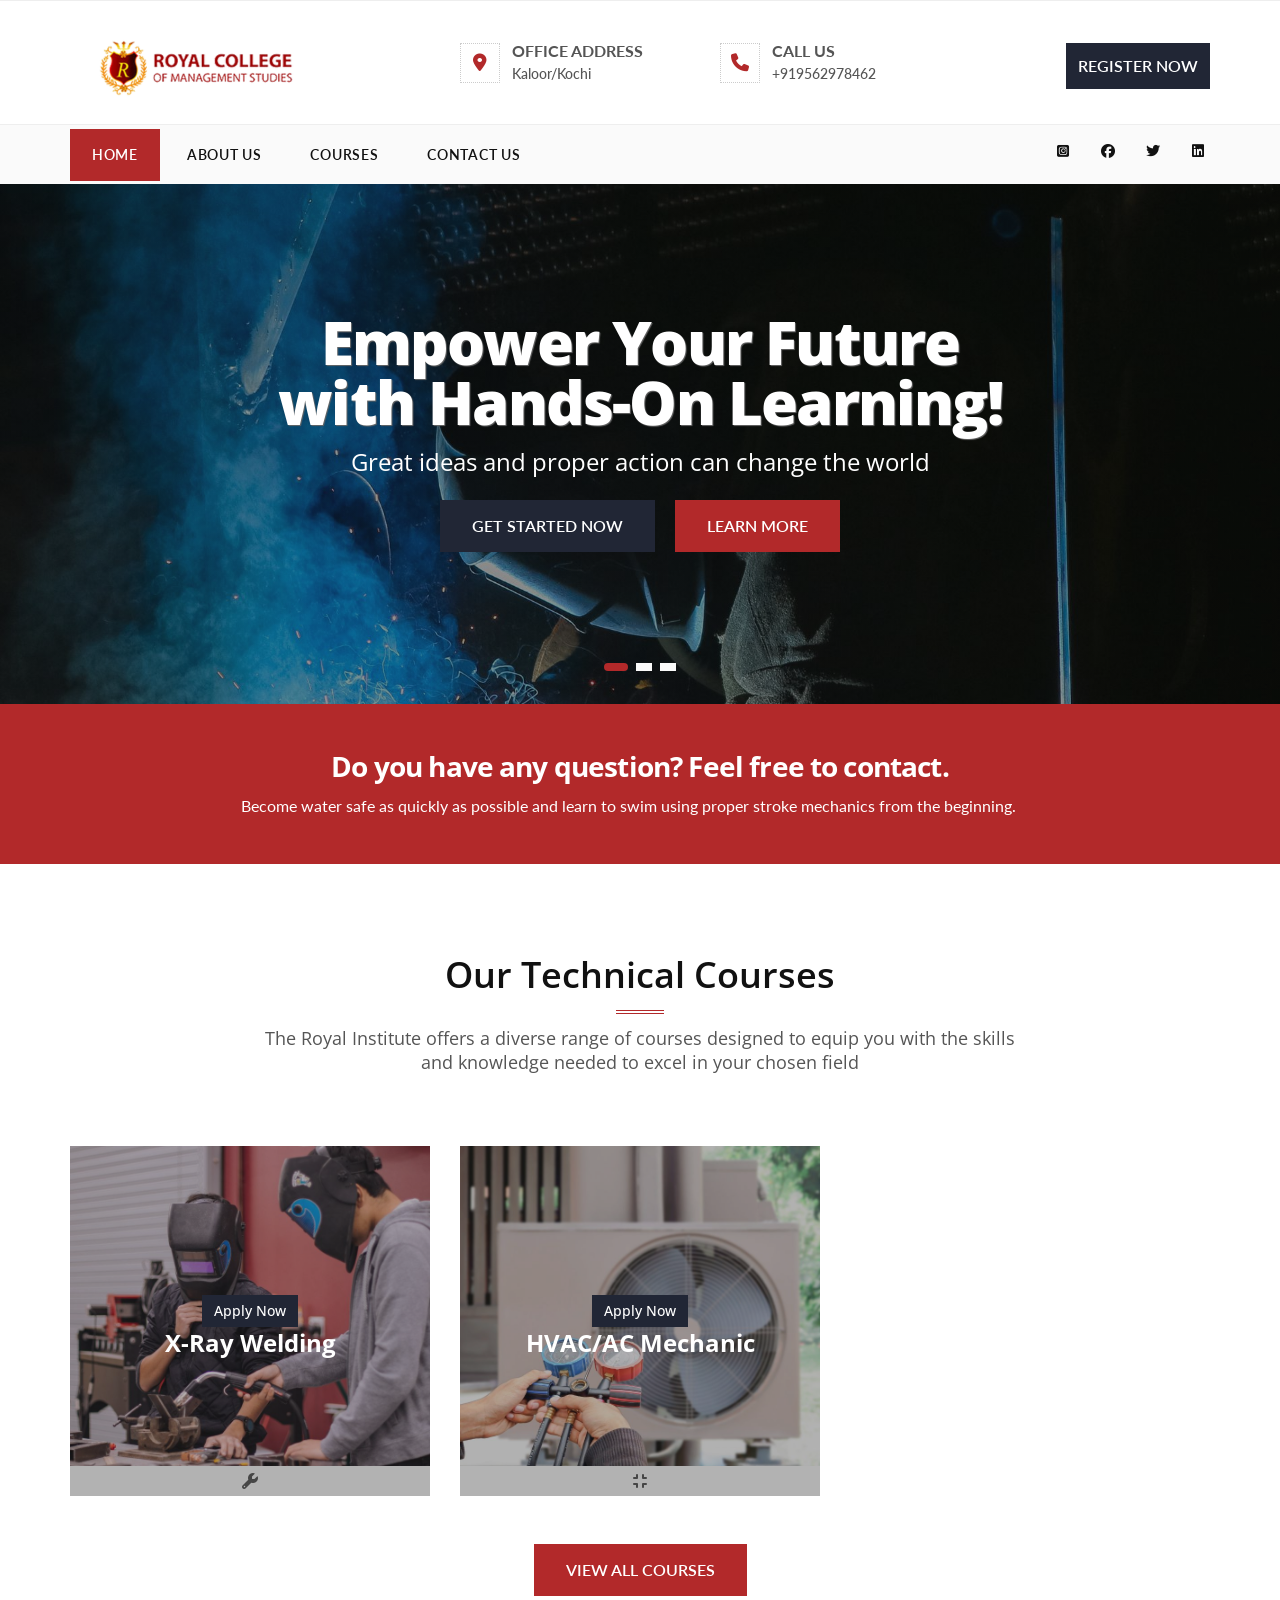
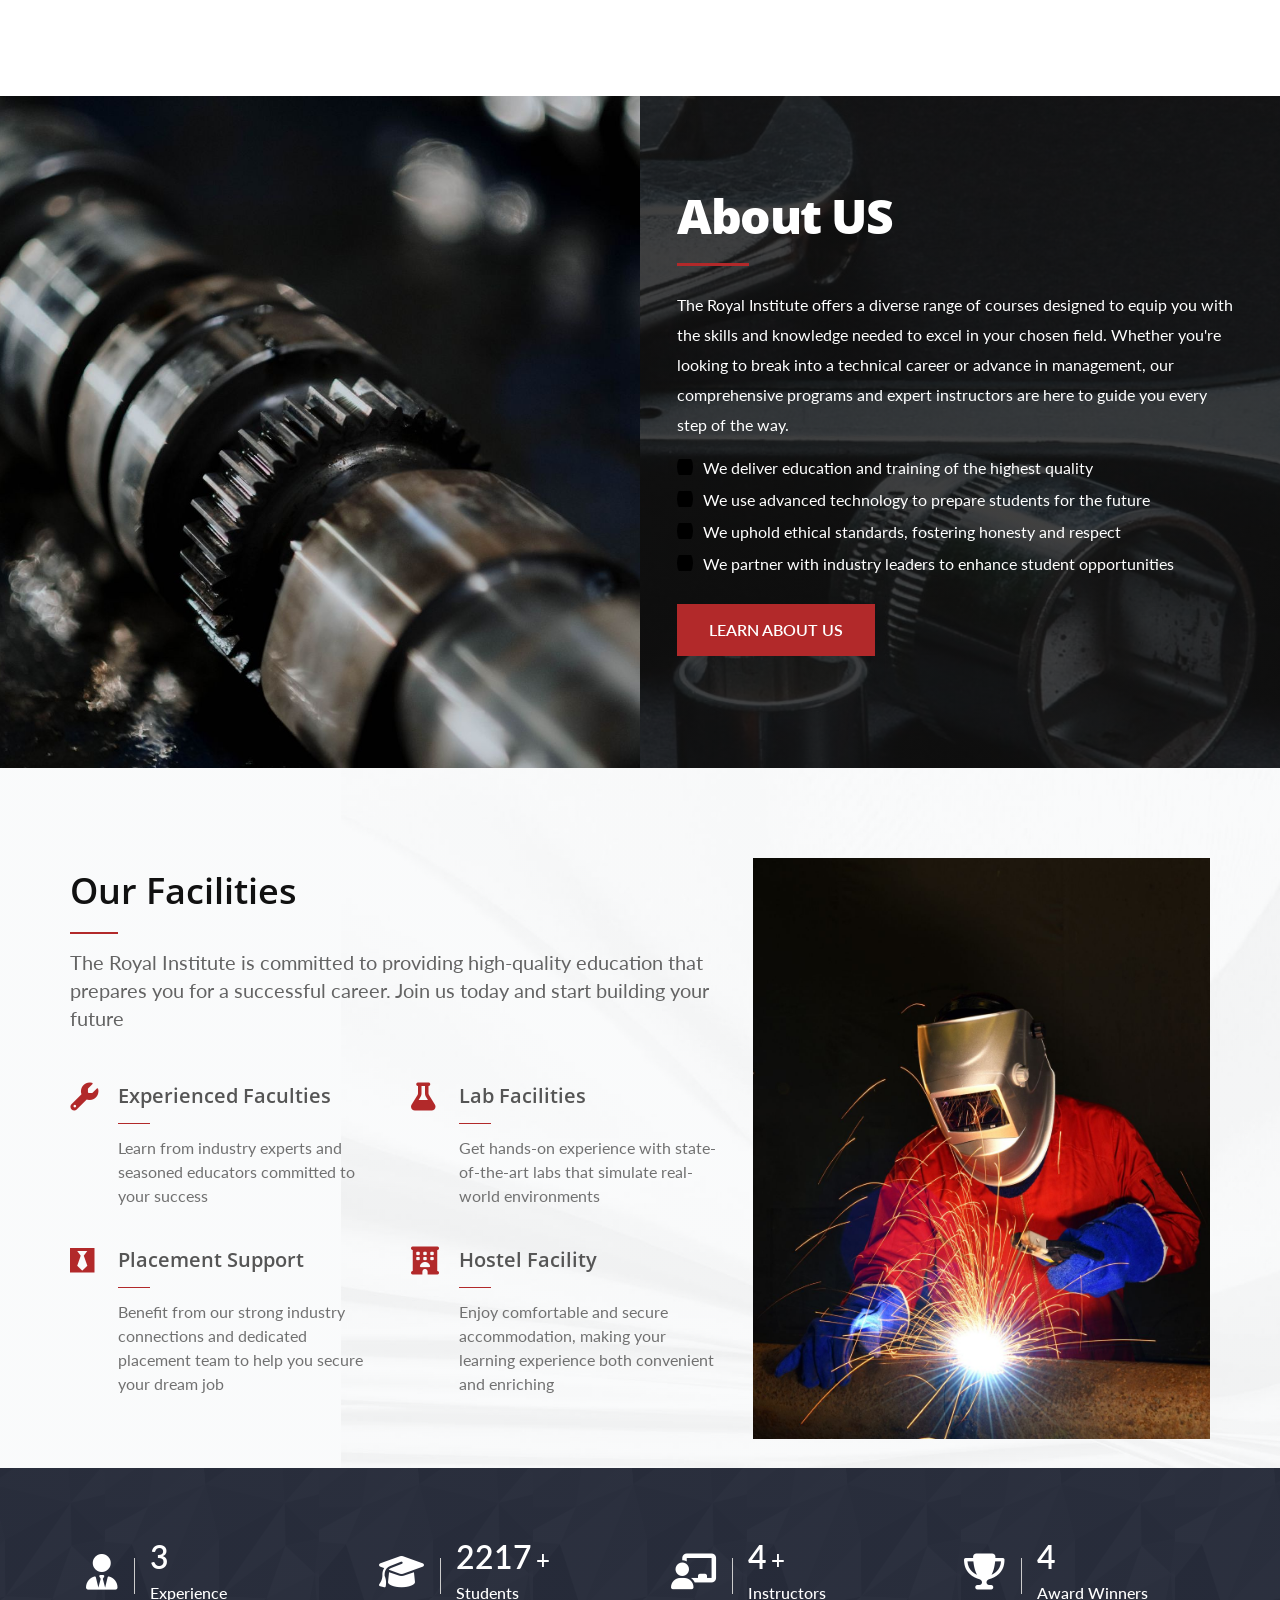
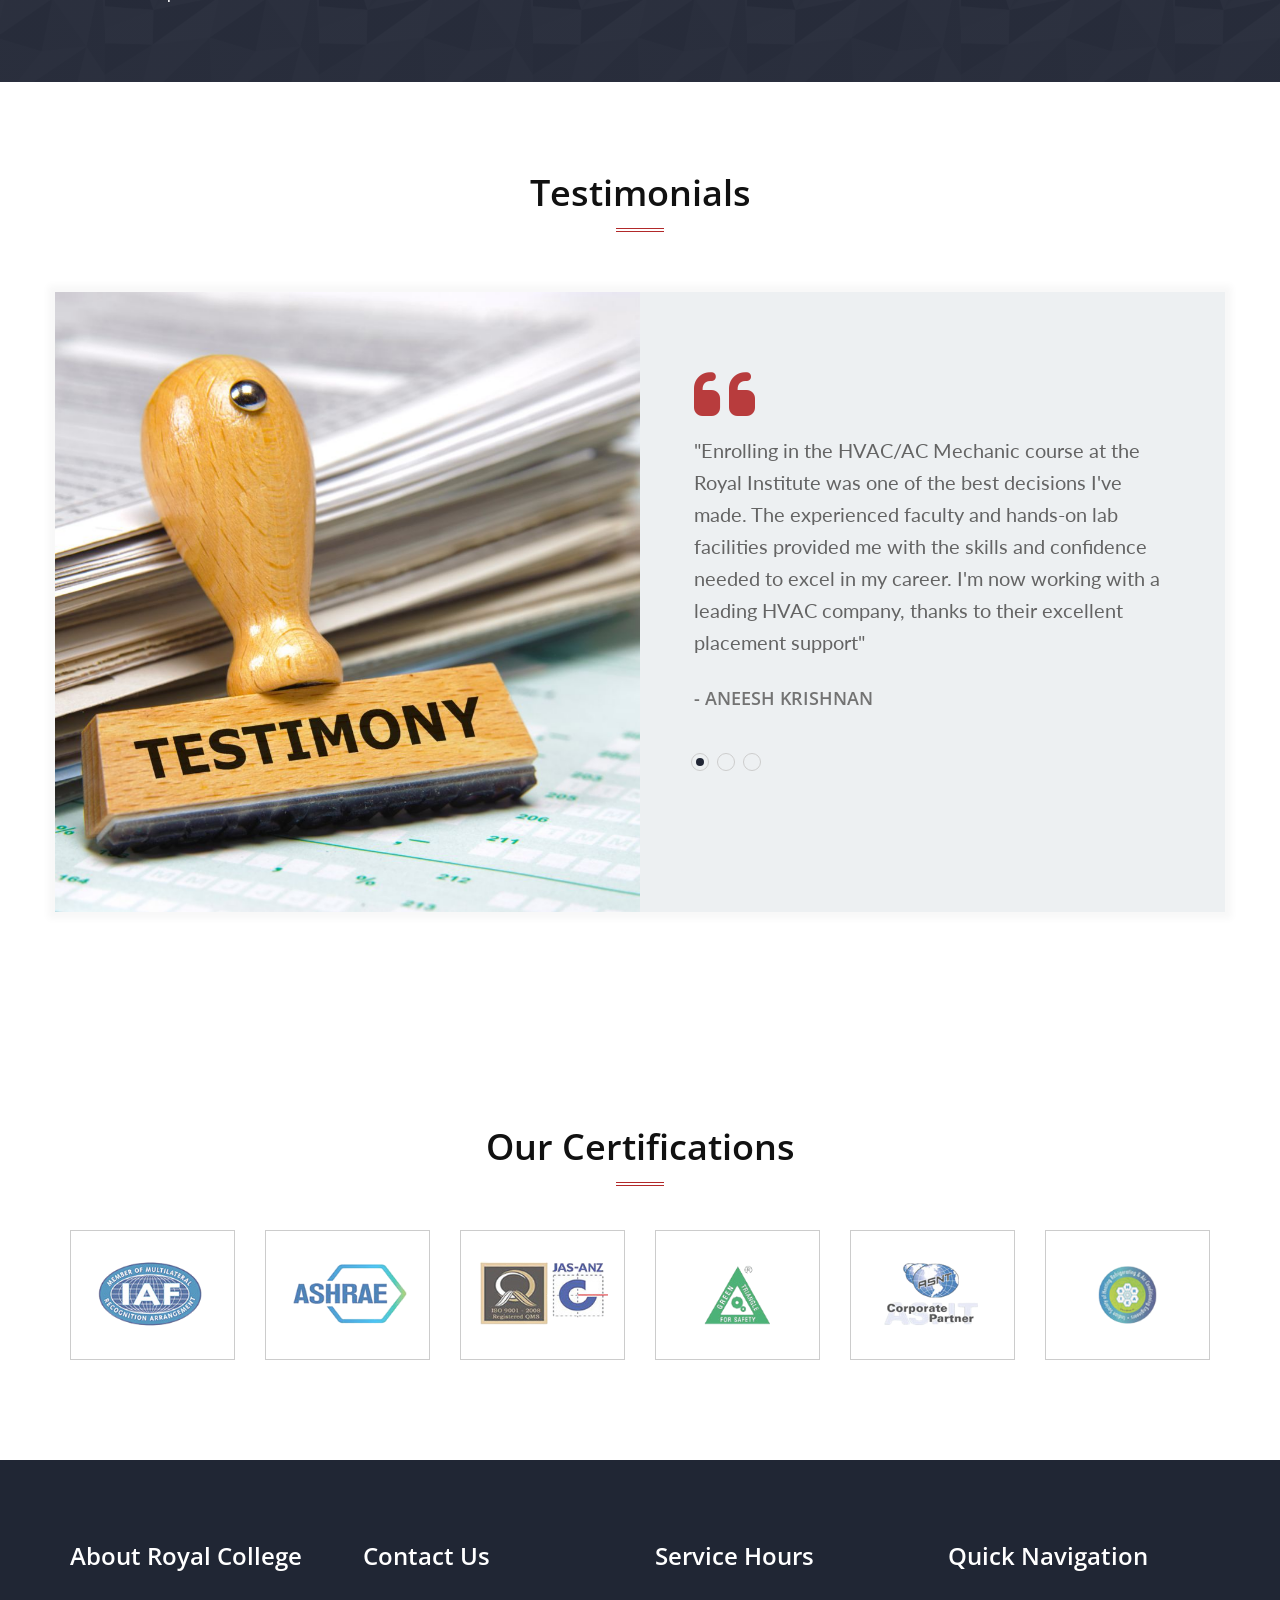
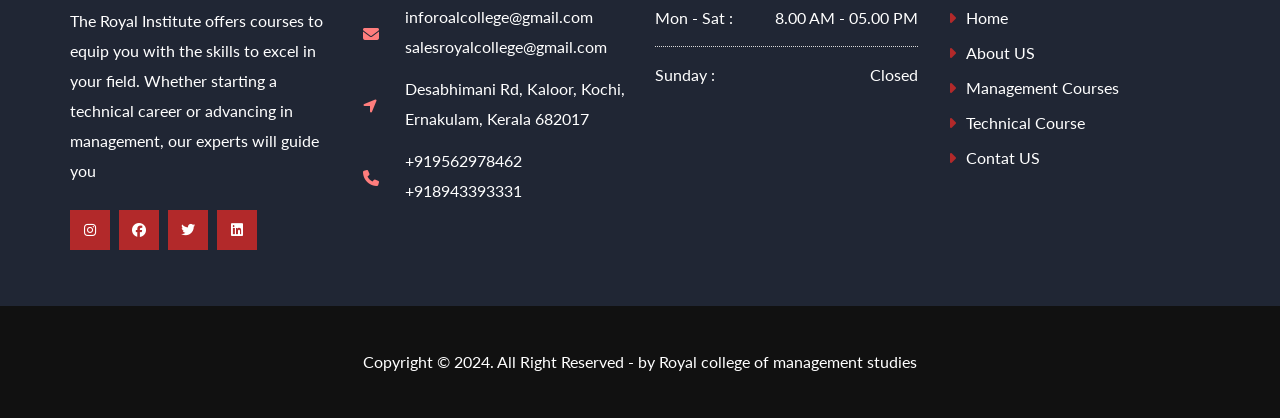
<file: index.html>
<!DOCTYPE html>
<html lang="en">

<head>
    <meta charset="utf-8">
    <title>ROYAL COLLEGE OF MANAGEMENT STUDIES</title>
    <meta name="viewport" content="width=device-width, initial-scale=1, maximum-scale=1">
    <meta name="description" content="Banizoo - Business Service HTML5 Template">
    <meta name="author" content="xenioushk">
    <link rel="shortcut icon" href="images/favicon.png" />
     <!-- The styles -->
    <link href="css/bootstrap.min.css" rel="stylesheet" type="text/css" />
    <link href="css/owl.carousel.css" rel="stylesheet" type="text/css" />
    <link href="css/owl.theme.css" rel="stylesheet" type="text/css" />
    <link href="css/animate.css" rel="stylesheet" type="text/css" />
    <link href="css/venobox.css" rel="stylesheet" type="text/css" />
    <link rel="stylesheet" href="css/styles.css" type="text/css" />
    <!-- font awesome -->
    <link rel="stylesheet" href="https://cdnjs.cloudflare.com/ajax/libs/font-awesome/6.6.0/css/all.min.css"/>

</head>

<body>

    <div id="preloader">
        <span class="margin-bottom"><img src="images/loader.gif" alt="Loading......" /></span>
    </div>

    <!--  HEADER STYLE 01 -->

    <header class="main-header-2 clearfix" data-sticky_header="true">

        <section class="header-wrapper navgiation-wrapper">

            <div class="main-top-header hidden-sm hidden-xs clearfix">
                <div class="container">
                    <div class="row">

                        <!-- <div class="col-lg-6 col-md-6 col-sm-6 text-left ">

                            <div class="top-bar-link">
                                <a href="#">Testimonials</a> <span class="separator-line"></span>
                                <a href="#">Support</a> <span class="separator-line"></span>
                                <a href="#">Questions</a>
                            </div>
                        </div>

                        <div class="col-lg-6 col-md-6 col-sm-6 text-right">

                            <div class="top-bar-link">
                                <strong>Call Us</strong> : +880-1911-623-458, +8801-717-682-743
                            </div>

                        </div> -->
                    </div>
                </div>
            </div>

            <div class="header-top">
                <div class="container">
                    <div class="row">

                        <div class="col-md-4 col-sm-12 col-xs-12 header-col-logo">
                            <div class="header-logo logo">
                                <a href="index.html">
                                    <img src="images/logo.png" alt="Logo">
                                </a>
                            </div><!-- end .logo  -->
                        </div><!-- end .col-md-3  -->

                        <div class="col-md-8 col-sm-12 hidden-xs">
                            <div class="row">

                                <div class="col-md-4 col-sm-4">
                                    <div class="header-icon-box">
                                        <div class="icon-container">
                                            <i class="fa-solid fa-location-dot"></i>
                                        </div>
                                        <div class="text">
                                            <span class="head-heading"><a href="https://maps.app.goo.gl/QhK7DvVXRxciLffX9">OFFICE ADDRESS</a></span>
                                            <span class="head-content">
                                               <a href="https://maps.app.goo.gl/QhK7DvVXRxciLffX9">Kaloor/Kochi</a>
                                            </span>
                                        </div>
                                    </div><!-- end .repair-icon-box  -->
                                </div><!-- end .col-md-4  -->

                                <div class="col-md-4 col-sm-4">
                                    <div class="header-icon-box">
                                        <div class="icon-container">
                                            <i class="fa-solid fa-phone"></i>
                                        </div>
                                        <div class="text">
                                            <span class="head-heading"><a href="https://api.whatsapp.com/send?phone=919562978462" target="_blank">Call US</a></span>
                                            <span class="head-content">
                                                <a href="https://api.whatsapp.com/send?phone=919562978462" target="_blank">+919562978462</a>
                                            </span>
                                        </div>
                                    </div><!-- end .header-icon-box  -->
                                </div> <!-- end .col-md-4  -->

                                <div class="col-md-4 col-sm-4 clearfix">
                                    <a class="btn btn-theme btn-theme-invert no-border btn-square btn-header-cta margin-top-42 pull-right"
                                        href="contact.php" title="GET APPOINTMENT">Register Now</a>
                                </div><!-- end .col-md-4  -->

                            </div> <!-- end .row  -->
                        </div><!-- end .col-md-8  -->

                    </div><!-- end .row  -->
                </div><!-- end .container  -->
            </div><!-- end header-top  -->

            <div class="navbar navbar-default">
                <div class="container clearfix">
                    <div class="navbar-collapse collapse pull-left">
                        <ul class="nav navbar-nav">
                            <li>
                                <a href="index.html" title="Home Layout 01" class="link-active">Home</a>
                            </li>
                            <li>
                                <a href="about-us.html" title="About Us">About Us</a>
                            </li>
                            <li class="drop"><a href="#">Courses</a>
                                <ul class="drop-down">
                                    <li><a href="technical-course.html" title="Single Event">Technical Courses</a></li>
                                    <li><a href="management-courses.html" title="Single Event">Management Courses</a></li>
                                </ul>
                            </li>
                            <li><a href="contact.php">Contact US</a></li>
                        </ul> <!-- end .nav .navbar-nav  -->
                    </div>
                    <div class="navbar-header pull-right">
                        <button type="button" class="navbar-toggle" data-toggle="collapse"
                            data-target=".navbar-collapse">
                            <span class="icon-bar"></span>
                            <span class="icon-bar"></span>
                            <span class="icon-bar"></span>
                        </button>
                        <div class="navbar-contact">

                            <div class="top-bar-social margin-top-12">
                                <a href="https://www.instagram.com/royal_college_cochin/" target="_blank">
                                    <i class="fa-brands fa-square-instagram"></i>
                                </a>
                                <a href="https://www.facebook.com/royalinstitutecochin/" target="_blank">
                                    <i class="fa-brands fa-facebook"></i>
                                </a>
                                <a href="#">
                                    <i class="fa-brands fa-twitter"></i>
                                </a>
                                <a href="#">
                                    <i class="fa-brands fa-linkedin"></i>
                                </a>
                                <!-- <a href="#">
                                    <i class="fa fa-youtube"></i>
                                </a> -->
                            </div>
                        </div>
                    </div>
                </div> <!-- end .container  -->
            </div> <!-- end .navbar .navbar-default  -->

        </section>

    </header> <!-- end main-header  -->

    <!--  HOME SLIDER BLOCK  -->

    <div class="slider-wrap">
        <div id="slider_1" class="owl-carousel" data-nav="true" data-dots="true" data-autoplay="true"
            data-autoplaytimeout="10000" data-bg_effect="false">

            <div class="slider_item_container" data-bg_img="images/home_1_slider_2.jpg" data-bg_color="#111111"
                data-bg_opacity="0.45">
                <div class="item">
                    <div class="slider-content">
                        <div class="container text-center">
                            <div class="row">
                                <div class="slider-bg" data-animation-in="fadeInLeft" data-animation-out="zoomInDown">
                                    <div class="col-sm-12 wow fadeInLeft" data-wow-duration="1s">
                                        <h2 class="margin-bottom-12" data-animation-in="zoomIn"
                                            data-animation-out="animate-out fadeOutDown">
                                            Empower Your Future <br> with Hands-On Learning!
                                        </h2>
                                        <h3 class="margin-bottom-24" data-animation-in="zoomIn"
                                            data-animation-out="animate-out rollOut">Great ideas and proper action can
                                            change the world</h3>

                                        <a href="contact.php" class="btn btn-theme btn-theme-white btn-invert"
                                            data-animation-in="zoomInLeft"
                                            data-animation-out="animate-out fadeOutRight">Get Started Now</a>
                                        <a href="technical-course.html" class="btn btn-theme btn-square" data-animation-in="zoomInRight"
                                            data-animation-out="animate-out fadeOutRight">Learn More</a>

                                    </div>
                                </div> <!-- end .col-sm-12  -->
                            </div> <!-- end .row  -->
                        </div><!-- end .container -->
                    </div> <!--  end .slider-content -->
                </div> <!-- end .item  -->
            </div> <!-- end .slider_item_container  -->



            <div class="slider_item_container" data-bg_img="images/home_1_slider_1.jpg" data-bg_color="#111111"
                data-bg_opacity="0.45">
                <div class="item">
                    <div class="slider-content">
                        <div class="container text-left">
                            <div class="row">
                                <div class="slider-bg" data-animation-in="fadeInUp" data-animation-out="zoomInDown">
                                    <div class="col-sm-12 wow fadeInDown" data-wow-duration="1s">
                                        <h3>MAKE THE DREAM WORK</h3>
                                        <h2 class="margin-bottom-12">

                                            Master the Skills for <br> Tomorrow's Industries Today
                                        </h2>
                                        <a href="contact.php" class="btn btn-theme">Get Started Now</a>
                                        <a href="technical-course.html" class="btn btn-theme btn-theme-white">Learn More</a>
                                    </div>
                                </div> <!-- end .col-sm-12  -->
                            </div> <!-- end .row  -->
                        </div><!-- end .container -->
                    </div> <!--  end .slider-content -->
                </div> <!-- end .item  -->
            </div> <!-- end .slider_item_container  -->

            <div class="slider_item_container" data-bg_img="images/home_1_slider_3.jpg" data-bg_color="#111111"
                data-bg_opacity="0.45">
                <div class="item">
                    <div class="slider-content">
                        <div class="container text-center">
                            <div class="row">
                                <div class="slider-bg" data-animation-in="fadeInDown" data-animation-out="zoomInDown">
                                    <div class="col-sm-12 wow fadeInLeft" data-wow-duration="1s">
                                        <h2 class="margin-bottom-12">
                                            Innovative Courses <br> for Career Excellence
                                        </h2>
                                        <h3 class="margin-bottom-24">
                                            Team work is the heart of wonderful achievements
                                        </h3>
                                        <a href="contact.php" class="btn btn-theme btn-theme-white">Get Started Now</a>
                                        <a href="technical-course.html" class="btn btn-theme btn-invert">Learn More</a>

                                    </div>
                                </div> <!-- end .col-sm-12  -->
                            </div> <!-- end .row  -->
                        </div><!-- end .container -->
                    </div> <!--  end .slider-content -->
                </div> <!-- end .item  -->
            </div> <!-- end .slider_item_container  -->

        </div> <!-- end .slider_1  -->
    </div> <!-- end .slider-wrap.  -->

    <!--  SECTION CTA 04 -->

    <section class="cta-layout-02 section-primary-bg">
        <div class="container">
            <div class="row">
                <div class=" col-sm-12 col-xs-12 text-center" >
                    <h2 class="text-light-color">
                        Do you have any question? Feel free to contact.
                    </h2>
                    <p class="text-light-color">

                        Become water safe as quickly as possible and learn to swim using
                        proper stroke mechanics from the beginning.

                    </p>
                </div> <!--  end .col-md-8  -->
                <!-- <div class="col-lg-3 col-md-3 col-sm-12 col-xs-12 text-center">
                    <a class="btn btn-theme btn-square btn-theme-invert wow bounceIn" href="#">CONTACT WITH US</a>
                </div>  end .col-md-4  -->
            </div> <!--  end .row  -->
        </div>
    </section>

    <!--  SECTION SERVICE 03 -->

    <section class="section-content-block">

        <div class="container wow fadeInUp">

            <div class="row section-heading-wrapper">

                <div class="col-md-12 col-sm-12 text-center">
                    <h4 class="heading-alt-style text-capitalize text-dark-color">Our Technical Courses</h4>
                    <span class="heading-separator heading-separator-horizontal"></span>
                    <h2 class="subheading-alt-style">
                        The Royal Institute offers a diverse range of courses designed to equip you with the skills <br>
                        and knowledge needed to excel in your chosen field
                    </h2>
                </div> <!-- end .col-sm-12  -->

            </div>

            <div class="row">

                <div class="service-carousel owl-carousel" data-dots="false" data-nav="false" data-items="3">

                    <div class="col-lg-4 col-md-4 col-sm-6 col-xs-12">

                        <a href="contact.php">

                            <article class="service-block-2 text-center">
                                <figure>
                                    <img src="images/course_1.jpg" alt="course" />
                                    <span class="fa fa-wrench"></span>
                                </figure>

                                <h3>
                                    <span>Apply Now</span>
                                    <br />
                                    X-Ray Welding
                                </h3>


                            </article>

                        </a>

                    </div> <!--  end .col-lg-4 col-md-4 col-sm-12  -->

                    <div class="col-lg-4 col-md-4 col-sm-6 col-xs-12">

                        <a href="contact.php">

                            <article class="service-block-2 text-center">
                                <figure>
                                    <img src="images/course_2.jpg" alt="course" />
                                    <span class="fa fa-compress"></span>
                                </figure>

                                <h3>
                                    <span>Apply Now</span>
                                    <br />
                                    HVAC/AC Mechanic
                                </h3>

                            </article>
                        </a>

                    </div> <!--  end .col-lg-4 col-md-4 col-sm-12  -->

                    <div class="col-lg-4 col-md-4 col-sm-6 col-xs-12">

                        <a href="contact.php">

                            <article class="service-block-2 text-center">
                                <figure>
                                    <img src="images/course_3.jpg" alt="course" />
                                    <span class="fa fa-address-card"></span>
                                </figure>

                                <h3>
                                    <span>Apply Now</span>
                                    <br />
                                    Oil & Gas Engineering
                                </h3>

                            </article>
                        </a>

                    </div> <!--  end .col-lg-4 col-md-4 col-sm-12  -->

                    <div class="col-lg-4 col-md-4 col-sm-6 col-xs-12">

                        <a href="contact.php">

                            <article class="service-block-2 text-center">
                                <figure>
                                    <img src="images/course_4.jpg" alt="service" />
                                    <span class="fa fa-th-list"></span>
                                </figure>

                                <h3>
                                    <span>Apply Now</span>
                                    <br />
                                    Mobile Technology
                                </h3>

                            </article>
                        </a>
                    </div> <!--  end .col-lg-4 col-md-4 col-sm-12  -->

                    <div class="col-lg-4 col-md-4 col-sm-6 col-xs-12">

                        <a href="contact.php">

                            <article class="service-block-2 text-center">
                                <figure>
                                    <img src="images/course_5.jpg" alt="service" />
                                    <span class="fa fa-hard-of-hearing"></span>
                                </figure>

                                <h3>
                                    <span>Apply Now</span>
                                    <br />
                                    Automobile Engineering
                                </h3>

                            </article>
                        </a>

                    </div> <!--  end .col-lg-4 col-md-4 col-sm-12  -->

                    <!-- <div class="col-lg-4 col-md-4 col-sm-6 col-xs-12">

                            <a href="#">

                                <article class="service-block-2 text-center">
                                    <figure>
                                        <img src="images/service_6.jpg" alt="service" />
                                        <span class="fa fa-key"></span>
                                    </figure>

                                    <h3>
                                        <span>Starting @ $15</span>
                                        <br />
                                        E-Commerce
                                    </h3>

                                </article>
                            </a>

                        </div>  end .col-lg-4 col-md-4 col-sm-12  -->

                </div>

                <div class="col-sm-12 text-center">

                    <a href="technical-course.html" class="btn btn-theme margin-top-24 btn-square">View All Courses</a>

                </div>

            </div> <!--  end .row  -->

        </div> <!--  end .container  -->

    </section> <!--  end .section-content-block -->

    <!--  FEATURED ABOUT US SECTION-->

    <section class="section-feat-about-us section-custom-bg" data-bg_img="images/about_us_info_bg.jpg"
        data-bg_color="#111111" data-bg_opacity="0.8">

        <div class="side-background">
            <div class="col-md-6 feat-img-side-bg visible-lg">
                <div class="row">
                    <img src="images/about_feat_bg_2.jpg" alt="">
                </div>
            </div>
        </div>

        <div class="container">
            <div class="row">
                <div class="col-lg-6 col-md-12 col-sm-12 col-lg-offset-6 about-us-info-block wow fadeInLeft">

                    <div class="row">

                        <div class="about-us-info  text-left">

                            <h3 class="about-us-slogan about-us-slogan-bold text-light-color">
                                About US
                            </h3>

                            <div class="margin-top-48 text-light-color">

                                <p class="text-light-color padding-top-24">
                                    The Royal Institute offers a diverse range of courses designed to equip you with the
                                    skills and knowledge needed to excel in your chosen field. Whether you're looking to
                                    break into a technical career or advance in management, our comprehensive programs
                                    and expert instructors are here to guide you every step of the way.
                                </p>

                                <div class="about-details">

                                    <ul class="custom-bullet-list custom-icon">
                                        <li>We deliver education and training of the highest quality</li>
                                        <li>We use advanced technology to prepare students for the future</li>
                                        <li>We uphold ethical standards, fostering honesty and respect</li>
                                        <li>We partner with industry leaders to enhance student opportunities</li>


                                    </ul>

                                </div>

                                <p class="margin-top-24 text-light-color">
                                    <a href="about-us.html" class="btn btn-theme">LEARN ABOUT US</a>
                                </p>

                            </div>



                        </div>

                    </div>
                </div>
            </div>
        </div>

    </section> <!--  end .section-about-us -->


    <!-- SECTION ABOUT US  -->

    <section class="section-content-block section-custom-bg no-bottom-padding"
        data-bg_img="images/bg-gradient-right.jpg" data-bg_color="#edf0f2" data-bg_opacity="0.3"
        data-bg_position="bottom right" data-bg_size="contain">
        <div class="container">

            <div class="row">

                <div class="col-lg-7 col-md-12 col-sm-12 col-xs-12">

                    <div class="row margin-bottom-48">

                        <div class="about-us-intro">

                            <div class="col-md-12 col-sm-12 text-left margin-bottom-24">
                                <h2 class="block-heading-title margin-top-12 text-dark-color">Our Facilities</h2>
                                <p>
                                    The Royal Institute is committed to providing high-quality education that prepares
                                    you for a successful career. Join us today and start building your future
                                </p>
                            </div> <!-- end .col-sm-12  -->

                        </div>

                        <div class="col-md-6">
                            <div class="highlight-layout-2">

                                <div class="highlight-icon">
                                    <i class="fa fa-wrench"></i>
                                </div> <!-- end .service-icon  -->

                                <div class="highlight-text">
                                    <h5><a href="#">Experienced Faculties</a></h5>
                                    <div>Learn from industry experts and seasoned educators committed to your success
                                    </div>
                                </div> <!-- end .service-text  -->

                            </div> <!-- end .service-item  -->
                        </div>



                        <div class="col-md-6">
                            <div class="highlight-layout-2">

                                <div class="highlight-icon">
                                    <i class="fa fa-flask"></i>
                                </div> <!-- end .service-icon  -->

                                <div class="highlight-text">
                                    <h5><a href="#">Lab Facilities</a></h5>
                                    <div>Get hands-on experience with state-of-the-art labs that simulate real-world
                                        environments</div>
                                </div> <!-- end .service-text  -->

                            </div> <!-- end .service-item  -->
                        </div>

                        <div class="col-md-6">
                            <div class="highlight-layout-2">

                                <div class="highlight-icon">
                                    <i class="fa-brands fa-black-tie"></i>
                                </div> <!-- end .service-icon  -->

                                <div class="highlight-text">
                                    <h5><a href="#">Placement Support</a></h5>
                                    <div>Benefit from our strong industry connections and dedicated placement team to
                                        help you secure your dream job</div>
                                </div> <!-- end .service-text  -->

                            </div> <!-- end .service-item  -->
                        </div>

                        <div class="col-md-6">
                            <div class="highlight-layout-2">

                                <div class="highlight-icon">
                                    <i class="fa-solid fa-hotel"></i>
                                </div> <!-- end .service-icon  -->

                                <div class="highlight-text">
                                    <h5><a href="#">Hostel Facility</a></h5>
                                    <div>Enjoy comfortable and secure accommodation, making your learning experience
                                        both convenient and enriching</div>
                                </div> <!-- end .service-text  -->

                            </div> <!-- end .service-item  -->
                        </div>

                    </div>

                </div>

                <div class="col-lg-5 col-md-12 col-sm-12 col-xs-12 hidden-sm hidden-xs hidden-md">
                    <figure class="about-us-img wow fadeInLeft about-us-stick-bottom">
                        <img src="images/about_person_bg.jpg" alt="about_person_bg" />
                    </figure>
                </div>

            </div> <!--  end .row  -->
        </div> <!--  end .container -->
    </section> 
    <!--  end .appointment-section  -->
    <section class="section-content-block section-content-block-minimal section-custom-bg"
        data-bg_img="images/pattern_1.png" data-bg_color="#212635" data-bg_opacity="0.95" data-bg_repeat="repeat"
        data-bg_size="contain">

        <div class="container">

            <div class="row">



                <div class="col-lg-3 col-md-3 col-sm-6 col-xs-12">

                    <div class="counter-block-2 light-counter-layout counter-border">

                        <i class="icon fa fa-solid fa-user-tie"></i>

                        <div class="count-info">
                            <span class="counter">14</span>
                            <p class="text-capitalize">Experience</p>
                        </div>

                    </div>

                </div> <!--  end .col-lg-3 col-md-3 col-sm-6 col-xs-12 -->

                <div class="col-lg-3 col-md-3 col-sm-6 col-xs-12">

                    <div class="counter-block-2 light-counter-layout counter-border">

                        <i class="icon fa fa-solid fa-graduation-cap"></i>

                        <div class="count-info">
                            <span class="counter">9854</span>
                            <span class="counter-postfix">+</span>
                            <p class="text-capitalize">Students</p>
                        </div>

                    </div>

                </div> <!--  end .col-lg-3 col-md-3 col-sm-6 col-xs-12 -->

                <div class="col-lg-3 col-md-3 col-sm-6 col-xs-12">

                    <div class="counter-block-2 light-counter-layout counter-border">

                        <i class="icon fa fa-solid fa-chalkboard-user"></i>
                        <div class="count-info">
                            <span class="counter">20</span>
                            <span class="counter-postfix">+</span>
                            <p class="text-capitalize">Instructors</p>
                        </div>

                    </div>

                </div> <!--  end .col-lg-3 col-md-3 col-sm-6 col-xs-12 -->

                <div class="col-lg-3 col-md-3 col-sm-6 col-xs-12">

                    <div class="counter-block-2 light-counter-layout counter-border">

                        <i class="icon fa fa-trophy"></i>
                        <div class="count-info">
                            <span class="counter">20</span>
                            <p class="text-capitalize">Award Winners</p>
                        </div>

                    </div>

                </div> <!--  end .col-lg-3 col-md-3 col-sm-6 col-xs-12 -->

            </div> <!--  end .row  -->

        </div> <!--  end .container  -->

    </section> <!--  end .section  -->

    <!-- SECTION TESTIMONIAL  03 -->

    <section class="section-content-block ">

        <div class="container">
            <div class="row section-heading-wrapper">

                <div class="col-md-12 col-sm-12 text-center">
                    <h4 class="heading-alt-style text-capitalize text-dark-color"> Testimonials</h4>
                    <span class="heading-separator heading-separator-horizontal"></span>
                    <!-- <h2 class="subheading-alt-style">
                        Lorem ipsum dolor sit amet, consectetur adipiscing elit curabitur eu ante non ex lobortis
                        posuere
                        <br />
                        volutpat nec orci morbi facilisis massa lectus volutpat posuere volutpat.
                    </h2> -->
                </div> <!-- end .col-sm-12  -->

            </div>
        </div>

        <div class="container theme-custom-box-shadow section-secondary-bg  margin-bottom-24 margin-top-16">

            <div class="row">

                <div class="col-lg-6 hidden-md hidden-xs hidden-sm no-padding">
                    <figure>
                        <img src="images/testimony_feat_img.jpg" alt="" class="db" />
                    </figure>
                </div>

                <div class="col-lg-6 col-md-12 col-sm-12">

                    <div class="testimonial-container owl-carousel text-left wow fadeInUp" data-items="1">

                        <div class="col-lg-4 col-md-4 col-sm-4 col-xs-12">

                            <div class="testimony-layout-1 transparent-bg">

                                <p class="testimony-text">
                                    "Enrolling in the HVAC/AC Mechanic course at the Royal Institute was one of the best
                                    decisions I've made. The experienced faculty and hands-on lab facilities provided me
                                    with the skills and confidence needed to excel in my career. I'm now working with a
                                    leading HVAC company, thanks to their excellent placement support"
                                </p>

                                <div class="testimony-info">
                                    <!-- <img class="img-responsive" src="images/user_2.jpg" alt="Client Image" /> -->
                                    <h4>- Aneesh Krishnan</h4>
                                    <!-- <h6>CTO, Fulcrum Design</h6> -->
                                </div>
                            </div> <!-- end .testimony-layout-1  -->

                        </div>

                        <div class="col-lg-4 col-md-4 col-sm-4 col-xs-12">

                            <div class="testimony-layout-1 transparent-bg">
                                <p class="testimony-text">
                                    "The Oil & Gas Engineering program was exactly what I needed to advance my career.
                                    The comprehensive curriculum and expert instructors helped me understand the
                                    complexities of the industry. The placement support team was incredibly helpful in
                                    connecting me with top companies, and I couldn't be happier with my new job."
                                </p>
                                <!-- <img class="img-responsive" src="images/user_3.jpg" alt="Client Image" /> -->
                                <div class="testimony-info">
                                    <h4>- Rahul Menon</h4>
                                    <!-- <h6 class="bq-author-info">CEO, HW Tech Inc</h6> -->
                                </div>
                            </div> <!-- end .testimony-layout-1  -->

                        </div>

                        <div class="col-lg-4 col-md-4 col-sm-4 col-xs-12">

                            <div class="testimony-layout-1 transparent-bg">
                                <p class="testimony-text">
                                    "I pursued the Hotel Management course at the Royal Institute, and it was an amazing
                                    experience. The faculty's industry knowledge and practical insights were invaluable.
                                    The course prepared me thoroughly for a career in hospitality, and I'm now thriving
                                    in a renowned hotel, thanks to the institute's robust support system"
                                </p>
                                <!-- <img class="img-responsive" src="images/user_1.jpg" alt="Client Image" /> -->
                                <div class="testimony-info">
                                    <h4>- Lakshmi Pillai</h4>
                                    <!-- <h6 class="bq-author-info">CEO, HW Tech Inc</h6> -->
                                </div>
                            </div> <!-- end .testimony-layout-1  -->

                        </div>

                    </div> <!-- end .testimonial-container  -->

                </div>



            </div>



        </div> <!-- end .container  -->

    </section>

    <section class="section-content-block">

        <div class="container">

            <div class="row section-heading-wrapper">

                <div class="col-md-12 col-sm-12 text-center">
                    <h4 class="heading-alt-style text-capitalize text-dark-color">Our Certifications</h4>
                    <span class="heading-separator heading-separator-horizontal"></span>
                    <!-- <h2 class="subheading-alt-style">
                        Lorem ipsum dolor sit amet, consectetur adipiscing elit curabitur eu ante non ex lobortis
                        posuere
                        <br />
                        volutpat nec orci morbi facilisis massa lectus volutpat posuere volutpat.
                    </h2> -->
                </div> <!-- end .col-sm-12  -->

            </div>

            <div class="row">

                <div class="logo-layout-1 logo-items owl-carousel" data-nav="false" data-dots="true" data-items="6">

                    <div class="col-lg-3 col-md-3 col-sm-12 col-xs-12">

                        <div class="client-logo">

                            <img src="images/cer-1.png" alt="" />

                        </div>

                    </div>

                    <div class="col-lg-3 col-md-3 col-sm-12 col-xs-12">

                        <div class="client-logo">

                            <img src="images/cer-2.png" alt="" />

                        </div>

                    </div>

                    <div class="col-lg-3 col-md-3 col-sm-12 col-xs-12">

                        <div class="client-logo">

                            <img src="images/cer-3.png" alt="" />

                        </div>

                    </div>
                    <div class="col-lg-3 col-md-3 col-sm-12 col-xs-12">

                        <div class="client-logo">

                            <img src="images/cer-4.png" alt="" />

                        </div>

                    </div>

                    <div class="col-lg-3 col-md-3 col-sm-12 col-xs-12">

                        <div class="client-logo">

                            <img src="images/cer-5.png" alt="" />

                        </div>

                    </div>

                    <div class="col-lg-3 col-md-3 col-sm-12 col-xs-12">

                        <div class="client-logo">
                            <img src="images/cer-6.png" alt="" />
                        </div>
                    </div>

                </div> <!-- end .logo-items  -->

            </div> <!-- end row  -->

        </div> <!-- end .container  -->

    </section> <!--  end .section-client-logo -->

    <!-- whtas app -->
    <div class="whats-app" id="whatsApp">
        <a href="https://api.whatsapp.com/send?phone=919562978462"><img src="./images/call.png" alt="Get in touch" class="whats-app-img"></a>
    </div>
     <!-- whtas app -->
    <!-- START FOOTER  -->


    <footer class="section-pure-black-bg">

        <section class="footer-widget-area footer-widget-area-bg section-custom-bg" data-bg_img="images/footer_bg.jpg"
            data-bg_color="#111111" data-bg_opacity="0">

            <div class="container">

                <div class="row">


                    <div class="col-md-3 col-sm-6 col-xs-12">

                        <div class="footer-widget">

                            <div class="sidebar-widget-wrapper">

                                <div class="textwidget about-footer">

                                    <div class="footer-widget-header clearfix">
                                        <h3>About Royal College</h3>
                                    </div> <!--  end .footer-widget-header -->

                                    <div class="footer-about-text margin-top-16">
                                        The Royal Institute offers courses to equip you with the skills to excel in your field. Whether starting a technical career or advancing in management, our experts will guide you
                                    </div>


                                    <div class="social-icons margin-top-24">

                                        <a href="https://www.instagram.com/royal_college_cochin/" target="_blank">
                                            <i class="fa fa-brands fa-instagram"></i> 
                                            <!-- <i class="fa-brands fa-instagram"></i> -->
                                        </a>

                                        <a href="https://www.facebook.com/royalinstitutecochin/" target="_blank">
                                            <i class="fa fa-brands fa-facebook"></i>
                                        </a>

                                        <a href="#">
                                            <i class="fa fa-brands fa-twitter"></i>
                                        </a>

                                        <a href="#">
                                            <i class="fa fa-brands fa-linkedin"></i>
                                        </a>


                                    </div>

                                </div>

                            </div> <!-- end .footer-widget-wrapper  -->

                        </div> <!--  end .footer-widget  -->

                    </div> <!--  end .col-md-4 col-sm-12 -->

                    <div class="col-md-3 col-sm-6 col-xs-12">

                        <div class="footer-widget">

                            <div class="sidebar-widget-wrapper">

                                <div class="footer-widget-header clearfix">
                                    <h3>Contact Us</h3>
                                </div> <!--  end .footer-widget-header -->


                                <div class="textwidget">

                                    <i class="0 fa-solid fa-envelope fa-contact"></i>
                                    <p><a href="mailto:">inforoalcollege@gmail.com</a> <br>
                                        <a href="mailto:">salesroyalcollege@gmail.com</a>
                                    </p>

                                    <i class="fa fa-location-arrow fa-contact"></i>
                                    <p>Desabhimani Rd, Kaloor, Kochi, <br> Ernakulam, Kerala 682017</p>

                                    <i class="fa fa-phone fa-contact"></i>
                                    <p><a href="https://api.whatsapp.com/send?phone=919562978462">+919562978462</a> <br>
                                        <a href="https://api.whatsapp.com/send?phone=918943393331">+918943393331</a></p>

                                </div>

                            </div> <!-- end .footer-widget-wrapper  -->

                        </div> <!--  end .footer-widget  -->

                    </div> <!--  end .col-md-4 col-sm-12 -->

                    <div class="col-md-3 col-sm-6 col-xs-12">

                        <div class="footer-widget">

                            <div class="sidebar-widget-wrapper">

                                <div class="footer-widget-header clearfix">
                                    <h3>Service Hours</h3>
                                </div> <!--  end .footer-widget-header -->

                                <div class="textwidget">
                                    <ul class="opening-shedule">
                                        <li class="clearfix">
                                            <span> Mon - Sat : </span>
                                            <div class="pull-right"> 8.00 AM - 05.00 PM</div>
                                        </li>
                                        <li>
                                            <span> Sunday :</span>
                                            <div class="pull-right"> Closed</div>
                                        </li>
                                    </ul>

                                </div>



                            </div> <!-- end .footer-widget-wrapper  -->

                        </div> <!--  end .footer-widget  -->

                    </div>

                    <div class="col-md-3 col-sm-6 col-xs-12">

                        <div class="footer-widget">

                            <div class="sidebar-widget-wrapper">

                                <div class="footer-widget-header clearfix">
                                    <h3>Quick Navigation</h3>
                                </div> <!--  end .footer-widget-header -->


                                <div class="textwidget">

                                    <ul class="footer-useful-links clearfix">
                                        <li>
                                            <a href="index.html">
                                                <i class="fa fa-caret-right fa-footer"></i>
                                                Home
                                            </a>
                                        </li>
                                        <li>
                                            <a href="about-us.html">
                                                <i class="fa fa-caret-right fa-footer"></i>
                                                About US
                                            </a>
                                        </li>

                                        <li>
                                            <a href="management-courses.html">
                                                <i class="fa fa-caret-right fa-footer"></i>
                                                Management Courses
                                            </a>
                                        </li>

                                        <li>
                                            <a href="technical-course.html">
                                                <i class="fa fa-caret-right fa-footer"></i>
                                                Technical Course
                                            </a>
                                        </li>

                                        <li>
                                            <a href="contact.php">
                                                <i class="fa fa-caret-right fa-footer"></i>
                                                Contat US
                                            </a>
                                        </li>

                                        <!-- <li>
                                            <a href="#">
                                                <i class="fa fa-caret-right fa-footer"></i>
                                                Best Deals
                                            </a>
                                        </li>

                                        <li>
                                            <a href="#">
                                                <i class="fa fa-caret-right fa-footer"></i>
                                                Payment Rules
                                            </a>
                                        </li>

                                        <li>
                                            <a href="#">
                                                <i class="fa fa-caret-right fa-footer"></i>
                                                Privacy Notice
                                            </a>
                                        </li>

                                        <li>
                                            <a href="#">
                                                <i class="fa fa-caret-right fa-footer"></i>
                                                Selling Terms
                                            </a>
                                        </li>

                                        <li>
                                            <a href="#">
                                                <i class="fa fa-caret-right fa-footer"></i>
                                                Delivery Notice
                                            </a>
                                        </li>

                                        <li>
                                            <a href="#">
                                                <i class="fa fa-caret-right fa-footer"></i>
                                                Return Policy
                                            </a>
                                        </li>

                                        <li>
                                            <a href="#">
                                                <i class="fa fa-caret-right fa-footer"></i>
                                                Copyright Rules
                                            </a>
                                        </li> -->

                                    </ul>

                                </div>

                            </div> <!-- end .footer-widget-wrapper  -->

                        </div> <!--  end .footer-widget  -->

                    </div> <!--  end .col-md-4 col-sm-12 -->


                </div> <!-- end row  -->

            </div> <!-- end .container  -->

        </section> <!--  end .footer-widget-area  -->

        <!--FOOTER CONTENT  -->

        <section class="footer-contents">

            <div class="container">

                <div class="row clearfix">
                    <div class="col-md-12 col-sm-12 text-center clearfix">
                        <p class="copyright-text"> Copyright © 2024. All Right Reserved - by Royal college of management studies </p>
                    </div>

                </div>

            </div>

        </section>

    </footer>

    <!-- BACK TO TOP BUTTON  -->

    <a id="backTop">Back To Top</a>

    <script src="js/jquery.min.js"></script>
    <script src="js/bootstrap.min.js"></script>
    <script src="js/wow.min.js"></script>
    <script src="js/jquery.backTop.min.js "></script>
    <script src="js/waypoints.min.js"></script>
    <script src="js/waypoints-sticky.min.js"></script>
    <script src="js/owl.carousel.min.js"></script>
    <script src="js/jquery.stellar.min.js"></script>
    <script src="js/jquery.counterup.min.js"></script>
    <script src="js/venobox.min.js"></script>
    <!--        <script src="https://maps.google.com/maps/api/js?sensor=true&key=AIzaSyB8asWf-NyxR0dTHf_OMY9iT_lRncQG8x8 "></script>
        <script src="js/jquery.gmap.min.js"></script>-->
    <script src="js/custom-scripts.js"></script>
</body>

</html>
</file>
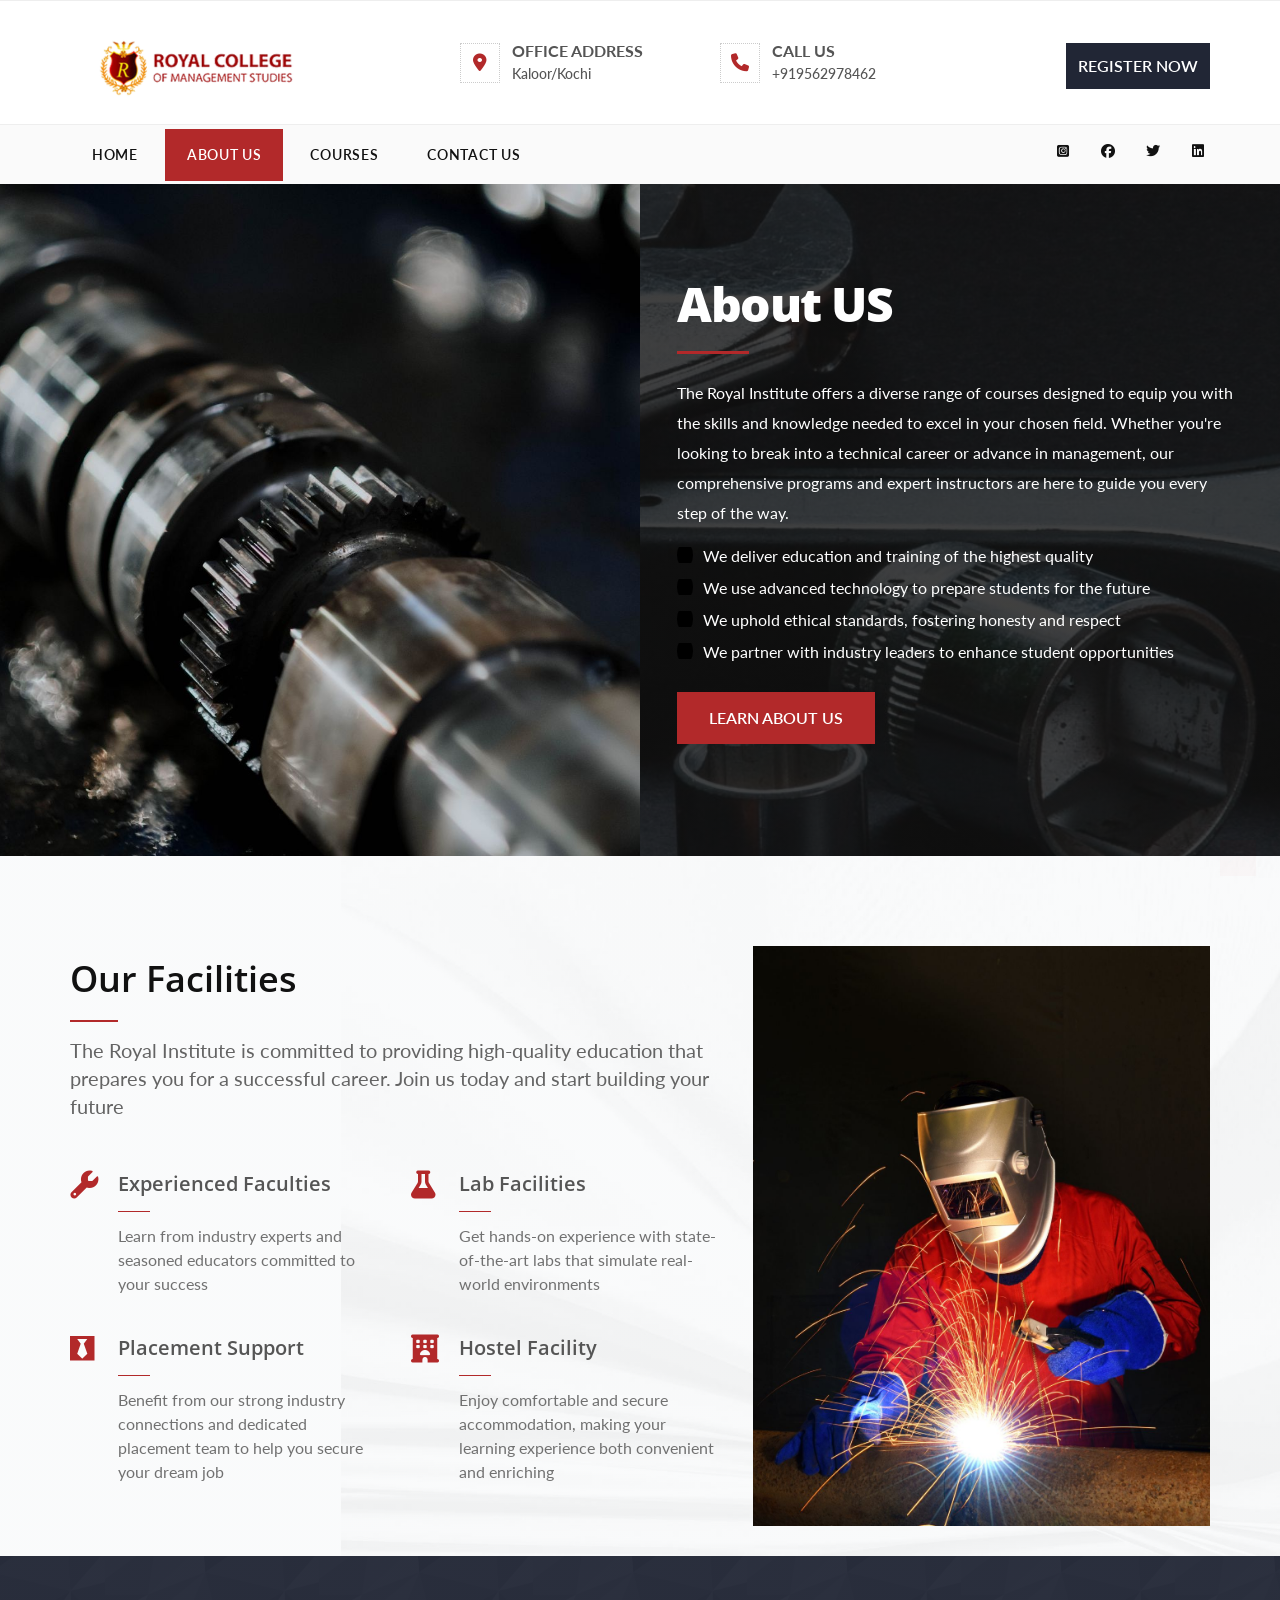
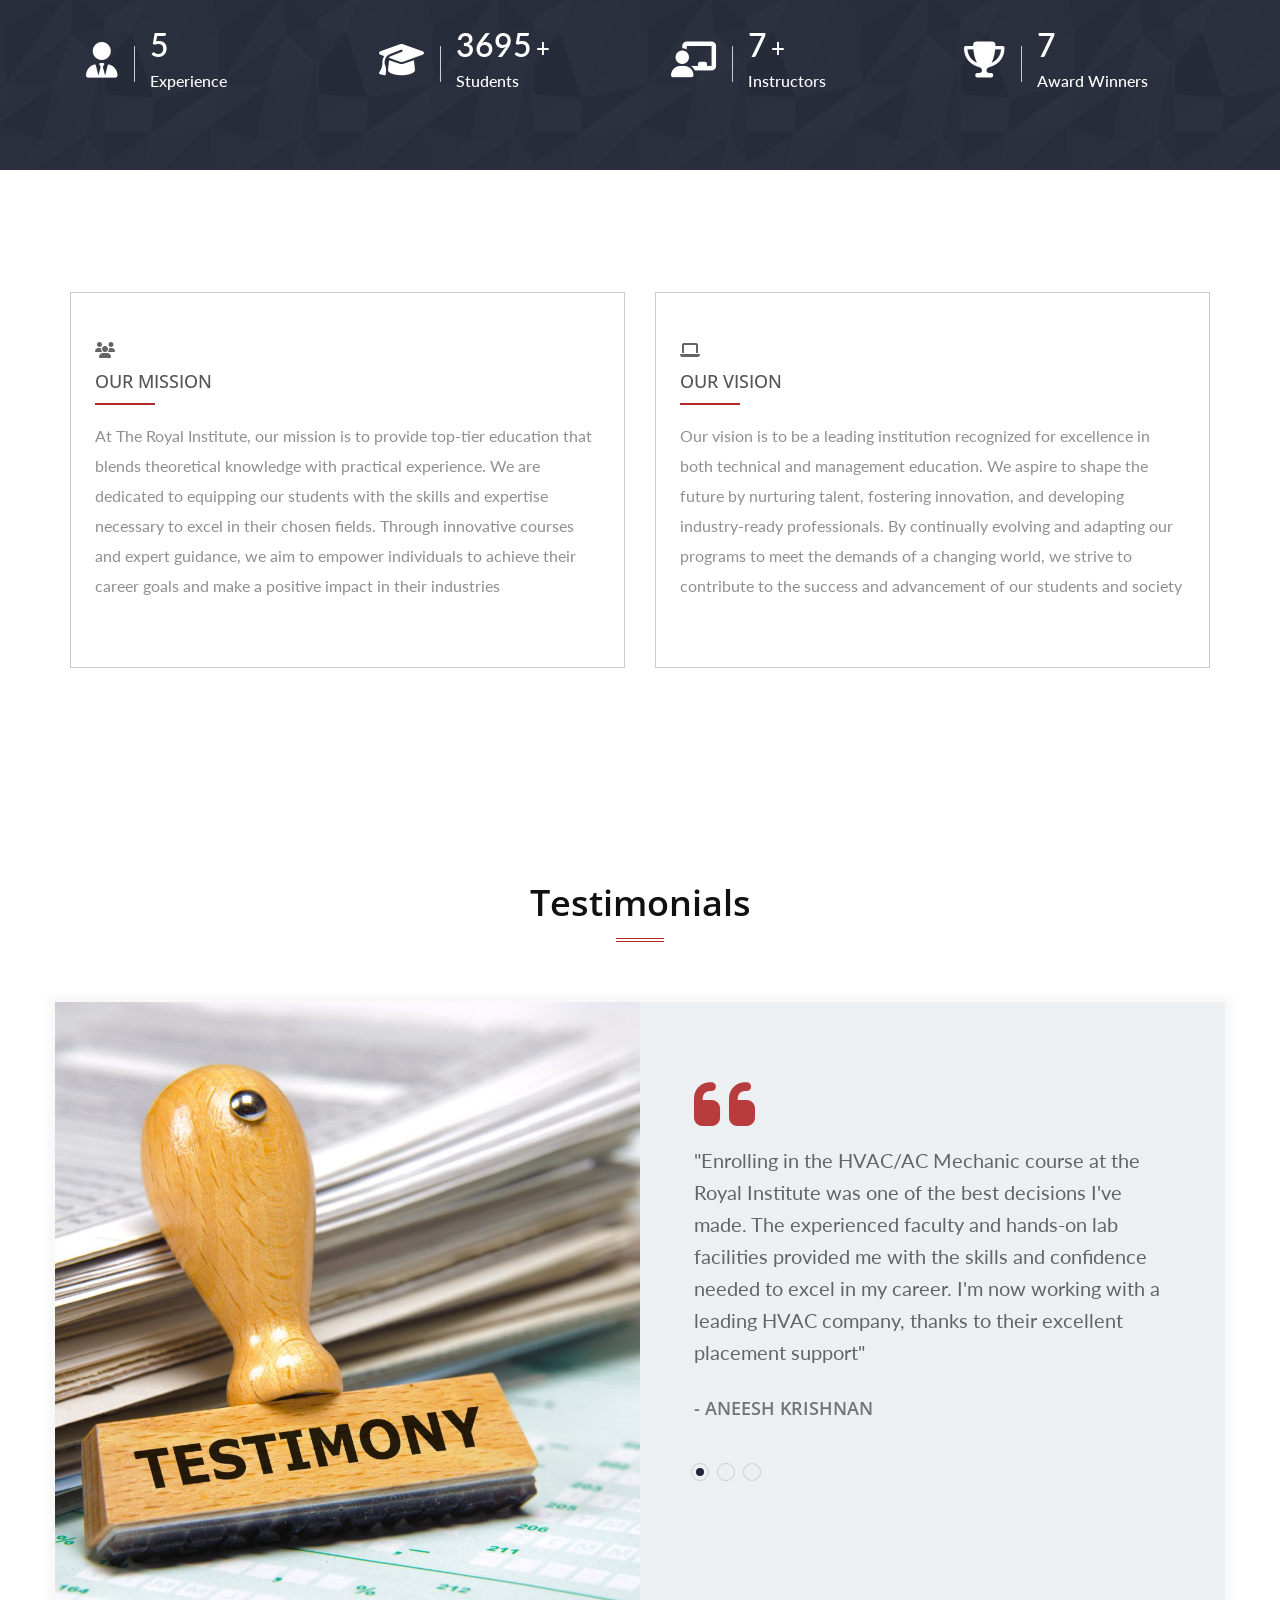
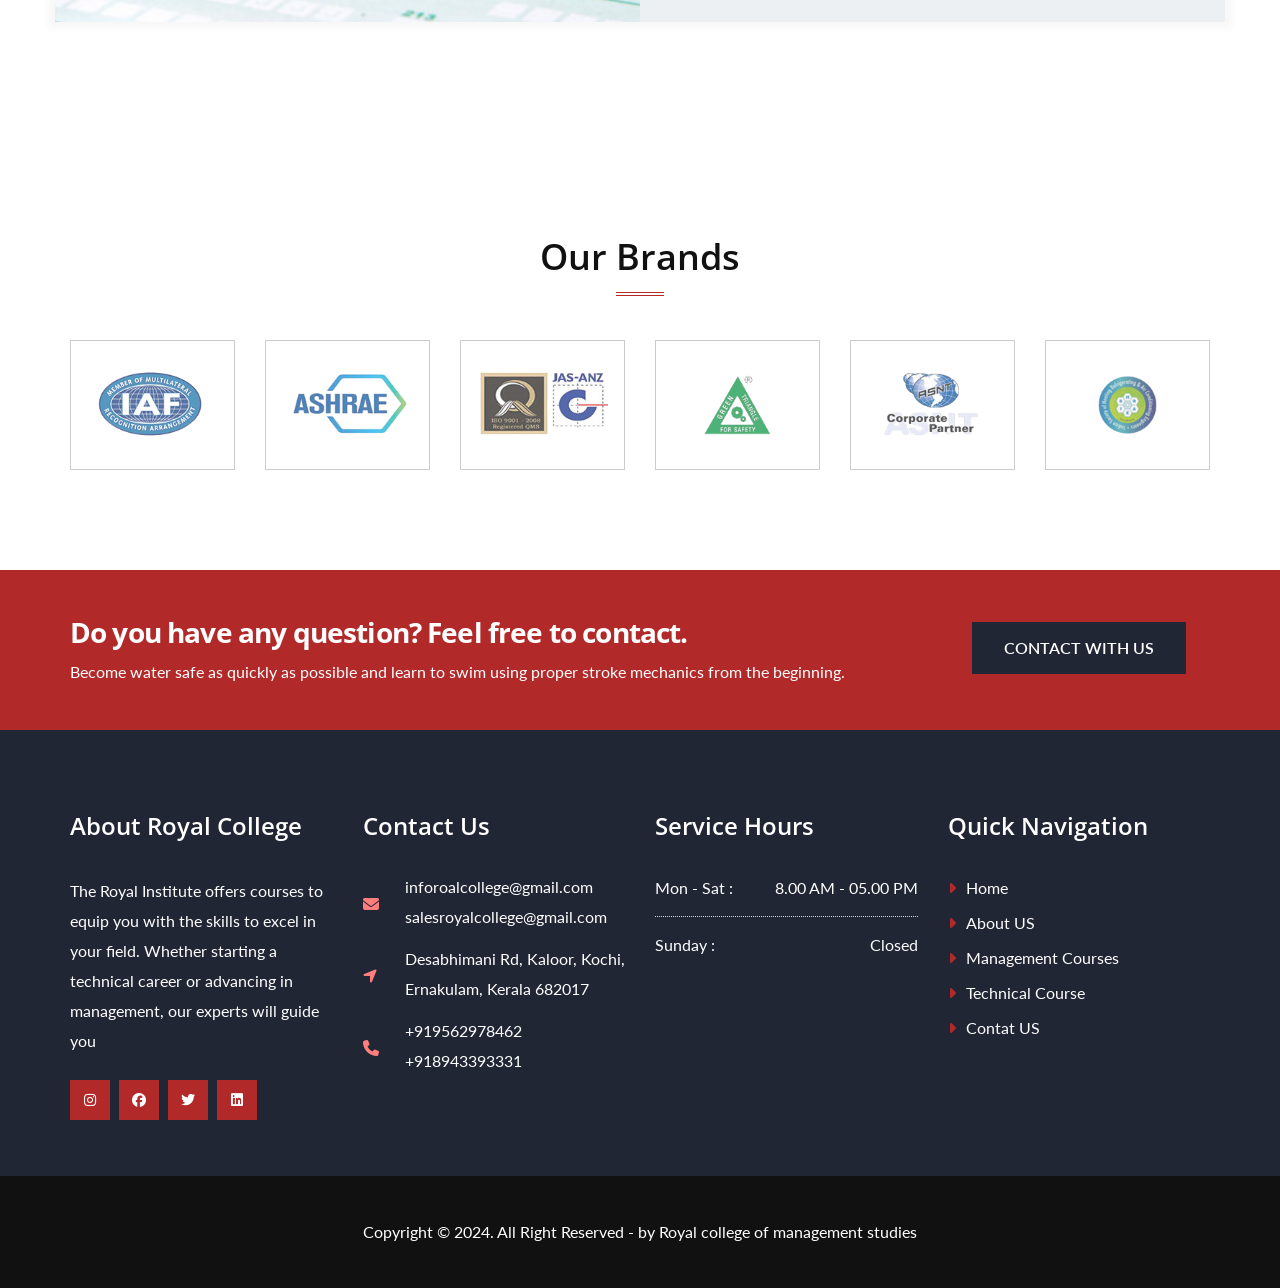
<file: about-us.html>
<!DOCTYPE html>
 <html lang="en"> 

    <head>
        <meta charset="utf-8">
        <title>About Us - ROYAL COLLEGE OF MANAGEMENT STUDIES</title>
        <meta name="viewport" content="width=device-width, initial-scale=1, maximum-scale=1">
        <meta name="description" content="Banizoo - Business Service HTML5 Template">
        <meta name="author" content="xenioushk">
        <link rel="shortcut icon" href="images/favicon.png" />
        <!-- The styles -->
        <link href="css/bootstrap.min.css" rel="stylesheet" type="text/css" />
        <link href="css/font-awesome.min.css" rel="stylesheet" type="text/css" />
        <link href="css/owl.carousel.css" rel="stylesheet" type="text/css" />
        <link href="css/owl.theme.css" rel="stylesheet" type="text/css" />
        <link href="css/animate.css" rel="stylesheet" type="text/css" />
        <link href="css/venobox.css" rel="stylesheet" type="text/css" />
        <link rel="stylesheet" href="css/styles.css" type="text/css" />
        <!-- font awesome -->
    <link rel="stylesheet" href="https://cdnjs.cloudflare.com/ajax/libs/font-awesome/6.6.0/css/all.min.css"/>
    </head> 

    <body> 

        <div id="preloader">
            <span class="margin-bottom"><img src="images/loader.gif" alt="Loading......" /></span>
        </div>

        <!--  HEADER STYLE 01 -->
        
        <header class="main-header-2 clearfix" data-sticky_header="true">

            <section class="header-wrapper navgiation-wrapper">

                <div class="main-top-header hidden-sm hidden-xs clearfix">
                    <div class="container">
                        <div class="row">
                        </div>
                    </div>
                </div>
    
                <div class="header-top">
                    <div class="container">
                        <div class="row">
    
                            <div class="col-md-4 col-sm-12 col-xs-12 header-col-logo">
                                <div class="header-logo logo">
                                    <a href="index.html">
                                        <img src="images/logo.png" alt="Logo">
                                    </a>
                                </div><!-- end .logo  -->
                            </div><!-- end .col-md-3  -->
    
                            <div class="col-md-8 col-sm-12 hidden-xs">
                                <div class="row">
    
                                    <div class="col-md-4 col-sm-4">
                                        <div class="header-icon-box">
                                            <div class="icon-container">
                                                <i class="fa-solid fa-location-dot"></i>
                                            </div>
                                            <div class="text">
                                                <span class="head-heading"><a href="https://maps.app.goo.gl/QhK7DvVXRxciLffX9">OFFICE ADDRESS</a></span>
                                                <span class="head-content">
                                                   <a href="https://maps.app.goo.gl/QhK7DvVXRxciLffX9">Kaloor/Kochi</a>
                                                </span>
                                            </div>
                                        </div><!-- end .repair-icon-box  -->
                                    </div><!-- end .col-md-4  -->
    
                                    <div class="col-md-4 col-sm-4">
                                        <div class="header-icon-box">
                                            <div class="icon-container">
                                                <i class="fa-solid fa-phone"></i>
                                            </div>
                                            <div class="text">
                                                <span class="head-heading"><a href="https://api.whatsapp.com/send?phone=919562978462" target="_blank">Call US</a></span>
                                                <span class="head-content">
                                                    <a href="https://api.whatsapp.com/send?phone=919562978462" target="_blank">+919562978462</a>
                                                </span>
                                            </div>
                                        </div><!-- end .header-icon-box  -->
                                    </div> <!-- end .col-md-4  -->
    
                                    <div class="col-md-4 col-sm-4 clearfix">
                                        <a class="btn btn-theme btn-theme-invert no-border btn-square btn-header-cta margin-top-42 pull-right"
                                            href="contact.php" title="GET APPOINTMENT">Register Now</a>
                                    </div><!-- end .col-md-4  -->
    
                                </div> <!-- end .row  -->
                            </div><!-- end .col-md-8  -->
    
                        </div><!-- end .row  -->
                    </div><!-- end .container  -->
                </div><!-- end header-top  -->
    
                <div class="navbar navbar-default">
                    <div class="container clearfix">
                        <div class="navbar-collapse collapse pull-left">
                            <ul class="nav navbar-nav">
                                <li>
                                    <a href="index.html" title="Home Layout 01" >Home</a>
                                </li>
                                <li>
                                    <a href="about-us.html" title="About Us" class="link-active">About Us</a>
                                </li>
                                <li class="drop"><a href="#">Courses</a>
                                    <ul class="drop-down">
                                        <li><a href="technical-course.html" title="Single Event">Technical Courses</a></li>
                                        <li><a href="management-courses.html" title="Single Event">Management Courses</a></li>
                                    </ul>
                                </li>
                                <li><a href="contact.php">Contact us</a></li>
                            </ul> <!-- end .nav .navbar-nav  -->
                        </div>
                        <div class="navbar-header pull-right">
                            <button type="button" class="navbar-toggle" data-toggle="collapse"
                                data-target=".navbar-collapse">
                                <span class="icon-bar"></span>
                                <span class="icon-bar"></span>
                                <span class="icon-bar"></span>
                            </button>
                            <div class="navbar-contact">
    
                                <div class="top-bar-social margin-top-12">
                                    <a href="https://www.instagram.com/royal_college_cochin/" target="_blank">
                                        <i class="fa-brands fa-square-instagram"></i>
                                    </a>
                                    <a href="https://www.facebook.com/royalinstitutecochin/" target="_blank">
                                        <i class="fa-brands fa-facebook"></i>
                                    </a>
                                    <a href="#">
                                        <i class="fa-brands fa-twitter"></i>
                                    </a>
                                    <a href="#">
                                        <i class="fa-brands fa-linkedin"></i>
                                    </a>
                                    <!-- <a href="#">
                                        <i class="fa fa-youtube"></i>
                                    </a> -->
                                </div>
                            </div>
                        </div>
                    </div> <!-- end .container  -->
                </div> <!-- end .navbar .navbar-default  -->
    
            </section>

        </header> <!-- end main-header  -->
        
        <!--  PAGE HEADING -->
        
            <!-- <section class="page-header">

                <div class="container">

                    <div class="row">

                        <div class="col-sm-12 text-center">

                            <h3>
                                About Us
                            </h3>

                            <p class="page-breadcrumb">
                                <a href="index.html">Home</a> / About Us
                            </p>

                        </div>

                    </div> 
                </div> 

            </section>   -->
          <!--  FEATURED ABOUT US SECTION-->
          
          <section class="section-feat-about-us section-custom-bg" id="section-custom-bg" data-bg_img="images/about_us_info_bg.jpg" data-bg_color="#111111" data-bg_opacity="0.8" >

            <div class="side-background">
                <div class="col-md-6 feat-img-side-bg visible-lg">
                    <div class="row">
                        <img src="images/about_feat_bg_2.jpg" alt="">
                    </div>
                </div>
            </div>

            <div class="container">
                <div class="row">     
                    <div class="col-lg-6 col-md-12 col-sm-12 col-lg-offset-6 about-us-info-block wow fadeInLeft">

                        <div class="row">

                            <div class="about-us-info  text-left">

                                <h3 class="about-us-slogan about-us-slogan-bold text-light-color">
                                   About US
                                </h3>

                                <div class="margin-top-48 text-light-color">

                                    <p class="text-light-color padding-top-24">
                                        The Royal Institute offers a diverse range of courses designed to equip you with the
                                        skills and knowledge needed to excel in your chosen field. Whether you're looking to
                                        break into a technical career or advance in management, our comprehensive programs
                                        and expert instructors are here to guide you every step of the way.
                                    </p>
    
                                    <div class="about-details">
    
                                        <ul class="custom-bullet-list custom-icon">
                                            <li>We deliver education and training of the highest quality</li>
                                            <li>We use advanced technology to prepare students for the future</li>
                                            <li>We uphold ethical standards, fostering honesty and respect</li>
                                            <li>We partner with industry leaders to enhance student opportunities</li>
    
    
                                        </ul>
    
                                    </div>
    
                                    <p class="margin-top-24 text-light-color">
                                        <a href="contact.php" class="btn btn-theme">LEARN ABOUT US</a>
                                    </p>
    
                                </div>



                            </div>

                        </div>
                    </div>
                </div>
            </div>

        </section> <!--  end .section-about-us -->
           
        <section class="section-content-block section-custom-bg no-bottom-padding"
        data-bg_img="images/bg-gradient-right.jpg" data-bg_color="#edf0f2" data-bg_opacity="0.3"
        data-bg_position="bottom right" data-bg_size="contain">
        <div class="container">

            <div class="row">

                <div class="col-lg-7 col-md-12 col-sm-12 col-xs-12">

                    <div class="row margin-bottom-48">

                        <div class="about-us-intro">

                            <div class="col-md-12 col-sm-12 text-left margin-bottom-24">
                                <h2 class="block-heading-title margin-top-12 text-dark-color">Our Facilities</h2>
                                <p>
                                    The Royal Institute is committed to providing high-quality education that prepares
                                    you for a successful career. Join us today and start building your future
                                </p>
                            </div> <!-- end .col-sm-12  -->

                        </div>

                        <div class="col-md-6">
                            <div class="highlight-layout-2">

                                <div class="highlight-icon">
                                    <i class="fa fa-wrench"></i>
                                </div> <!-- end .service-icon  -->

                                <div class="highlight-text">
                                    <h5><a href="#">Experienced Faculties</a></h5>
                                    <div>Learn from industry experts and seasoned educators committed to your success
                                    </div>
                                </div> <!-- end .service-text  -->

                            </div> <!-- end .service-item  -->
                        </div>



                        <div class="col-md-6">
                            <div class="highlight-layout-2">

                                <div class="highlight-icon">
                                    <i class="fa fa-flask"></i>
                                </div> <!-- end .service-icon  -->

                                <div class="highlight-text">
                                    <h5><a href="#">Lab Facilities</a></h5>
                                    <div>Get hands-on experience with state-of-the-art labs that simulate real-world
                                        environments</div>
                                </div> <!-- end .service-text  -->

                            </div> <!-- end .service-item  -->
                        </div>

                        <div class="col-md-6">
                            <div class="highlight-layout-2">

                                <div class="highlight-icon">
                                    <i class="fa-brands fa-black-tie"></i>
                                </div> <!-- end .service-icon  -->

                                <div class="highlight-text">
                                    <h5><a href="#">Placement Support</a></h5>
                                    <div>Benefit from our strong industry connections and dedicated placement team to
                                        help you secure your dream job</div>
                                </div> <!-- end .service-text  -->

                            </div> <!-- end .service-item  -->
                        </div>

                        <div class="col-md-6">
                            <div class="highlight-layout-2">

                                <div class="highlight-icon">
                                    <i class="fa-solid fa-hotel"></i>
                                </div> <!-- end .service-icon  -->

                                <div class="highlight-text">
                                    <h5><a href="#">Hostel Facility</a></h5>
                                    <div>Enjoy comfortable and secure accommodation, making your learning experience
                                        both convenient and enriching</div>
                                </div> <!-- end .service-text  -->

                            </div> <!-- end .service-item  -->
                        </div>

                    </div>

                </div>

                <div class="col-lg-5 col-md-12 col-sm-12 col-xs-12 hidden-sm hidden-xs hidden-md">
                    <figure class="about-us-img wow fadeInLeft about-us-stick-bottom">
                        <img src="images/about_person_bg.jpg" alt="about_person_bg" />
                    </figure>
                </div>

            </div> <!--  end .row  -->
        </div> <!--  end .container -->
    </section> <!--  end .appointment-section  -->
        
         <!--  COUNTER SECTION 02  -->
        
         <section class="section-content-block section-content-block-minimal section-custom-bg"
        data-bg_img="images/pattern_1.png" data-bg_color="#212635" data-bg_opacity="0.95" data-bg_repeat="repeat"
        data-bg_size="contain">

        <div class="container">

            <div class="row">



                <div class="col-lg-3 col-md-3 col-sm-6 col-xs-12">

                    <div class="counter-block-2 light-counter-layout counter-border">

                        <i class="icon fa fa-solid fa-user-tie"></i>

                        <div class="count-info">
                            <span class="counter">14</span>
                            <p class="text-capitalize">Experience</p>
                        </div>

                    </div>

                </div> <!--  end .col-lg-3 col-md-3 col-sm-6 col-xs-12 -->

                <div class="col-lg-3 col-md-3 col-sm-6 col-xs-12">

                    <div class="counter-block-2 light-counter-layout counter-border">

                        <i class="icon fa fa-solid fa-graduation-cap"></i>

                        <div class="count-info">
                            <span class="counter">9854</span>
                            <span class="counter-postfix">+</span>
                            <p class="text-capitalize">Students</p>
                        </div>

                    </div>

                </div> <!--  end .col-lg-3 col-md-3 col-sm-6 col-xs-12 -->

                <div class="col-lg-3 col-md-3 col-sm-6 col-xs-12">

                    <div class="counter-block-2 light-counter-layout counter-border">

                        <i class="icon fa fa-solid fa-chalkboard-user"></i>
                        <div class="count-info">
                            <span class="counter">20</span>
                            <span class="counter-postfix">+</span>
                            <p class="text-capitalize">Instructors</p>
                        </div>

                    </div>

                </div> <!--  end .col-lg-3 col-md-3 col-sm-6 col-xs-12 -->

                <div class="col-lg-3 col-md-3 col-sm-6 col-xs-12">

                    <div class="counter-block-2 light-counter-layout counter-border">

                        <i class="icon fa fa-trophy"></i>
                        <div class="count-info">
                            <span class="counter">20</span>
                            <p class="text-capitalize">Award Winners</p>
                        </div>

                    </div>

                </div> <!--  end .col-lg-3 col-md-3 col-sm-6 col-xs-12 -->

            </div> <!--  end .row  -->

        </div> <!--  end .container  -->

    </section>
 <!--  end .section  -->
 
         <!-- INFO BOX LAYOUT 05 -->

         <section class="section-content-block">

            <div class="container">

                <div class="row section-heading-wrapper"> 

                </div>
                
                 <div class="row">

                    <div class="col-md-6 col-sm-12">

                        <article class="info-box-layout-3">
                            <span class="fa fa-users"></span>
                            <h2><a href="#">Our Mission</a></h2>
                            <p>At The Royal Institute, our mission is to provide top-tier education that blends theoretical knowledge with practical experience. We are dedicated to equipping our students with the skills and expertise necessary to excel in their chosen fields. Through innovative courses and expert guidance, we aim to empower individuals to achieve their career goals and make a positive impact in their industries</p>
                        </article>

                    </div> <!--  end col-sm-6  -->
                    
                    <div class="col-md-6 col-sm-12">

                        <article class="info-box-layout-3">
                            <span class="fa fa-laptop"></span>
                            <h2><a href="#">Our Vision</a></h2>
                            <p>Our vision is to be a leading institution recognized for excellence in both technical and management education. We aspire to shape the future by nurturing talent, fostering innovation, and developing industry-ready professionals. By continually evolving and adapting our programs to meet the demands of a changing world, we strive to contribute to the success and advancement of our students and society</p>
                        </article>

                    </div> <!--  end col-sm-6  -->

                  

                </div> <!-- end row  -->
                        
            </div> <!-- end .container  -->

        </section> <!--  end .section-our-team -->
        
        <!-- SECTION TESTIMONIAL  03 -->

    <section class="section-content-block ">

        <div class="container">
            <div class="row section-heading-wrapper">

                <div class="col-md-12 col-sm-12 text-center">
                    <h4 class="heading-alt-style text-capitalize text-dark-color"> Testimonials</h4>
                    <span class="heading-separator heading-separator-horizontal"></span>
                </div> <!-- end .col-sm-12  -->

            </div>
        </div>

        <div class="container theme-custom-box-shadow section-secondary-bg  margin-bottom-24 margin-top-16">

            <div class="row">

                <div class="col-lg-6 hidden-md hidden-xs hidden-sm no-padding">
                    <figure>
                        <img src="images/testimony_feat_img.jpg" alt="" class="db" />
                    </figure>
                </div>

                <div class="col-lg-6 col-md-12 col-sm-12">

                    <div class="testimonial-container owl-carousel text-left wow fadeInUp" data-items="1">

                        <div class="col-lg-4 col-md-4 col-sm-4 col-xs-12">

                            <div class="testimony-layout-1 transparent-bg">

                                <p class="testimony-text">
                                    "Enrolling in the HVAC/AC Mechanic course at the Royal Institute was one of the best
                                    decisions I've made. The experienced faculty and hands-on lab facilities provided me
                                    with the skills and confidence needed to excel in my career. I'm now working with a
                                    leading HVAC company, thanks to their excellent placement support"
                                </p>

                                <div class="testimony-info">
                                    <!-- <img class="img-responsive" src="images/user_2.jpg" alt="Client Image" /> -->
                                    <h4>- Aneesh Krishnan</h4>
                                    <!-- <h6>CTO, Fulcrum Design</h6> -->
                                </div>
                            </div> <!-- end .testimony-layout-1  -->

                        </div>

                        <div class="col-lg-4 col-md-4 col-sm-4 col-xs-12">

                            <div class="testimony-layout-1 transparent-bg">
                                <p class="testimony-text">
                                    "The Oil & Gas Engineering program was exactly what I needed to advance my career.
                                    The comprehensive curriculum and expert instructors helped me understand the
                                    complexities of the industry. The placement support team was incredibly helpful in
                                    connecting me with top companies, and I couldn't be happier with my new job."
                                </p>
                                <!-- <img class="img-responsive" src="images/user_3.jpg" alt="Client Image" /> -->
                                <div class="testimony-info">
                                    <h4>- Rahul Menon</h4>
                                    <!-- <h6 class="bq-author-info">CEO, HW Tech Inc</h6> -->
                                </div>
                            </div> <!-- end .testimony-layout-1  -->

                        </div>

                        <div class="col-lg-4 col-md-4 col-sm-4 col-xs-12">

                            <div class="testimony-layout-1 transparent-bg">
                                <p class="testimony-text">
                                    "I pursued the Hotel Management course at the Royal Institute, and it was an amazing
                                    experience. The faculty's industry knowledge and practical insights were invaluable.
                                    The course prepared me thoroughly for a career in hospitality, and I'm now thriving
                                    in a renowned hotel, thanks to the institute's robust support system"
                                </p>
                                <!-- <img class="img-responsive" src="images/user_1.jpg" alt="Client Image" /> -->
                                <div class="testimony-info">
                                    <h4>- Lakshmi Pillai</h4>
                                    <!-- <h6 class="bq-author-info">CEO, HW Tech Inc</h6> -->
                                </div>
                            </div> <!-- end .testimony-layout-1  -->

                        </div>

                    </div> <!-- end .testimonial-container  -->

                </div>



            </div>



        </div> <!-- end .container  -->

    </section>

        
        <!--  START LOGO LAYOUT 02 -->
        
        <section class="section-content-block">

            <div class="container">
                
                <div class="row section-heading-wrapper">

                    <div class="col-md-12 col-sm-12 text-center">
                        <h4 class="heading-alt-style text-capitalize text-dark-color">Our Brands</h4>
                        <span class="heading-separator heading-separator-horizontal"></span>
                        <!-- <h2 class="subheading-alt-style">
                            Lorem ipsum dolor sit amet, consectetur adipiscing elit curabitur eu ante non ex lobortis posuere 
                            <br />
                            volutpat nec orci morbi facilisis massa lectus volutpat posuere volutpat.
                        </h2> -->
                    </div> <!-- end .col-sm-12  --> 

                </div>

                <div class="row">

                    <div class="logo-layout-1 logo-items owl-carousel" data-nav="false"  data-dots="true" data-items="6">

                            <div class="col-lg-3 col-md-3 col-sm-12 col-xs-12">

                                <div class="client-logo">

                                    <img src="images/cer-1.png" alt="" />

                                </div>

                            </div>

                            <div class="col-lg-3 col-md-3 col-sm-12 col-xs-12">

                                <div class="client-logo">

                                    <img src="images/cer-2.png" alt="" />

                                </div>

                            </div>

                            <div class="col-lg-3 col-md-3 col-sm-12 col-xs-12">

                                <div class="client-logo">

                                    <img src="images/cer-3.png" alt="" />

                                </div>

                            </div>

                            <div class="col-lg-3 col-md-3 col-sm-12 col-xs-12">

                                <div class="client-logo">

                                    <img src="images/cer-4.png" alt="" />

                                </div>

                            </div>

                            <div class="col-lg-3 col-md-3 col-sm-12 col-xs-12">

                                <div class="client-logo">

                                    <img src="images/cer-5.png" alt="" />

                                </div>

                            </div>

                            <div class="col-lg-3 col-md-3 col-sm-12 col-xs-12">

                                <div class="client-logo">

                                    <img src="images/cer-6.png" alt="" />

                                </div>

                            </div>
                    </div> <!-- end .logo-items  -->

                </div> <!-- end row  -->

            </div> <!-- end .container  -->

        </section> <!--  end .section-client-logo -->  

        <!--  SECTION CTA 04 -->

        <section class="cta-layout-02 section-primary-bg">
            <div class="container">
                <div class="row">
                    <div class="col-lg-9 col-md-9 col-sm-12 col-xs-12">
                        <h2 class="text-light-color">
                            Do you have any question? Feel free to contact.
                        </h2>
                        <p class="text-light-color">
                            
                           Become water safe as quickly as possible and learn to swim using
                            proper stroke mechanics from the beginning.
                            
                        </p>
                    </div> <!--  end .col-md-8  -->
                    <div class="col-lg-3 col-md-3 col-sm-12 col-xs-12 text-center">
                        <a class="btn btn-theme btn-square btn-theme-invert wow bounceIn" href="contact.php">CONTACT WITH US</a>
                    </div> <!--  end .col-md-4  -->
                </div> <!--  end .row  -->
            </div>
        </section> 
            
        <!-- START FOOTER  -->

         <!-- whtas app -->
         <div class="whats-app">
            <a href="https://api.whatsapp.com/send?phone=919562978462"><img src="./images/call.png" alt="Get in touch" class="whats-app-img"></a>
        </div>
         <!-- whtas app -->
          
        <footer class="section-pure-black-bg">

            <section class="footer-widget-area footer-widget-area-bg section-custom-bg" data-bg_img="images/footer_bg.jpg"
                data-bg_color="#111111" data-bg_opacity="0">
    
                <div class="container">
    
                    <div class="row">
    
    
                        <div class="col-md-3 col-sm-6 col-xs-12">
    
                            <div class="footer-widget">
    
                                <div class="sidebar-widget-wrapper">
    
                                    <div class="textwidget about-footer">
    
                                        <div class="footer-widget-header clearfix">
                                            <h3>About Royal College</h3>
                                        </div> <!--  end .footer-widget-header -->
    
                                        <div class="footer-about-text margin-top-16">
                                            The Royal Institute offers courses to equip you with the skills to excel in your field. Whether starting a technical career or advancing in management, our experts will guide you
                                        </div>
    
    
                                        <div class="social-icons margin-top-24">
    
                                            <a href="https://www.instagram.com/royal_college_cochin/" target="_blank">
                                                <i class="fa fa-brands fa-instagram"></i> 
                                                <!-- <i class="fa-brands fa-instagram"></i> -->
                                            </a>
    
                                            <a href="https://www.facebook.com/royalinstitutecochin/" target="_blank">
                                                <i class="fa fa-brands fa-facebook"></i>
                                            </a>
    
                                            <a href="#">
                                                <i class="fa fa-brands fa-twitter"></i>
                                            </a>
    
                                            <a href="#">
                                                <i class="fa fa-brands fa-linkedin"></i>
                                            </a>
    
    
                                        </div>
    
                                    </div>
    
                                </div> <!-- end .footer-widget-wrapper  -->
    
                            </div> <!--  end .footer-widget  -->
    
                        </div> <!--  end .col-md-4 col-sm-12 -->
    
                        <div class="col-md-3 col-sm-6 col-xs-12">
    
                            <div class="footer-widget">
    
                                <div class="sidebar-widget-wrapper">
    
                                    <div class="footer-widget-header clearfix">
                                        <h3>Contact Us</h3>
                                    </div> <!--  end .footer-widget-header -->
    
    
                                    <div class="textwidget">
    
                                        <i class="0 fa-solid fa-envelope fa-contact"></i>
                                        <p><a href="mailto:">inforoalcollege@gmail.com</a> <br>
                                            <a href="mailto:">salesroyalcollege@gmail.com</a>
                                        </p>
    
                                        <i class="fa fa-location-arrow fa-contact"></i>
                                        <p>Desabhimani Rd, Kaloor, Kochi, <br> Ernakulam, Kerala 682017</p>
    
                                        <i class="fa fa-phone fa-contact"></i>
                                        <p><a href="https://api.whatsapp.com/send?phone=919562978462">+919562978462</a> <br>
                                            <a href="https://api.whatsapp.com/send?phone=918943393331">+918943393331</a></p>
    
                                    </div>
    
                                </div> <!-- end .footer-widget-wrapper  -->
    
                            </div> <!--  end .footer-widget  -->
    
                        </div> <!--  end .col-md-4 col-sm-12 -->
    
                        <div class="col-md-3 col-sm-6 col-xs-12">
    
                            <div class="footer-widget">
    
                                <div class="sidebar-widget-wrapper">
    
                                    <div class="footer-widget-header clearfix">
                                        <h3>Service Hours</h3>
                                    </div> <!--  end .footer-widget-header -->
    
                                    <div class="textwidget">
                                        <ul class="opening-shedule">
                                            <li class="clearfix">
                                                <span> Mon - Sat : </span>
                                                <div class="pull-right"> 8.00 AM - 05.00 PM</div>
                                            </li>
                                            <li>
                                                <span> Sunday :</span>
                                                <div class="pull-right"> Closed</div>
                                            </li>
                                        </ul>
    
                                    </div>
    
    
    
                                </div> <!-- end .footer-widget-wrapper  -->
    
                            </div> <!--  end .footer-widget  -->
    
                        </div>
    
                        <div class="col-md-3 col-sm-6 col-xs-12">
    
                            <div class="footer-widget">
    
                                <div class="sidebar-widget-wrapper">
    
                                    <div class="footer-widget-header clearfix">
                                        <h3>Quick Navigation</h3>
                                    </div> <!--  end .footer-widget-header -->
    
    
                                    <div class="textwidget">
    
                                        <ul class="footer-useful-links clearfix">
                                            <li>
                                                <a href="index.html">
                                                    <i class="fa fa-caret-right fa-footer"></i>
                                                    Home
                                                </a>
                                            </li>
                                            <li>
                                                <a href="about-us.html">
                                                    <i class="fa fa-caret-right fa-footer"></i>
                                                    About US
                                                </a>
                                            </li>
    
                                            <li>
                                                <a href="management-courses.html">
                                                    <i class="fa fa-caret-right fa-footer"></i>
                                                    Management Courses
                                                </a>
                                            </li>
    
                                            <li>
                                                <a href="technical-course.html">
                                                    <i class="fa fa-caret-right fa-footer"></i>
                                                    Technical Course
                                                </a>
                                            </li>
    
                                            <li>
                                                <a href="contact.php">
                                                    <i class="fa fa-caret-right fa-footer"></i>
                                                    Contat US
                                                </a>
                                            </li>
    
                                            <!-- <li>
                                                <a href="#">
                                                    <i class="fa fa-caret-right fa-footer"></i>
                                                    Best Deals
                                                </a>
                                            </li>
    
                                            <li>
                                                <a href="#">
                                                    <i class="fa fa-caret-right fa-footer"></i>
                                                    Payment Rules
                                                </a>
                                            </li>
    
                                            <li>
                                                <a href="#">
                                                    <i class="fa fa-caret-right fa-footer"></i>
                                                    Privacy Notice
                                                </a>
                                            </li>
    
                                            <li>
                                                <a href="#">
                                                    <i class="fa fa-caret-right fa-footer"></i>
                                                    Selling Terms
                                                </a>
                                            </li>
    
                                            <li>
                                                <a href="#">
                                                    <i class="fa fa-caret-right fa-footer"></i>
                                                    Delivery Notice
                                                </a>
                                            </li>
    
                                            <li>
                                                <a href="#">
                                                    <i class="fa fa-caret-right fa-footer"></i>
                                                    Return Policy
                                                </a>
                                            </li>
    
                                            <li>
                                                <a href="#">
                                                    <i class="fa fa-caret-right fa-footer"></i>
                                                    Copyright Rules
                                                </a>
                                            </li> -->
    
                                        </ul>
    
                                    </div>
    
                                </div> <!-- end .footer-widget-wrapper  -->
    
                            </div> <!--  end .footer-widget  -->
    
                        </div> <!--  end .col-md-4 col-sm-12 -->
    
    
                    </div> <!-- end row  -->
    
                </div> <!-- end .container  -->
    
            </section> <!--  end .footer-widget-area  -->
    
            <!--FOOTER CONTENT  -->
    
            <section class="footer-contents">
    
                <div class="container">
    
                    <div class="row clearfix">
                        <div class="col-md-12 col-sm-12 text-center clearfix">
                            <p class="copyright-text"> Copyright © 2024. All Right Reserved - by Royal college of management studies </p>
                        </div>
    
                    </div>
    
                </div>
    
            </section>
    
        </footer>
    


        <!-- Back To Top Button  -->

        <a id="backTop">Back To Top</a>

        <script src="js/jquery.min.js"></script>
        <script src="js/bootstrap.min.js"></script>
        <script src="js/wow.min.js"></script>
        <script src="js/jquery.backTop.min.js "></script>
        <script src="js/waypoints.min.js"></script>
        <script src="js/waypoints-sticky.min.js"></script>
        <script src="js/owl.carousel.min.js"></script>
        <script src="js/jquery.stellar.min.js"></script>
        <script src="js/jquery.counterup.min.js"></script>
        <script src="js/venobox.min.js"></script>
        <script src="js/custom-scripts.js"></script>
    </body>

</html>
</file>
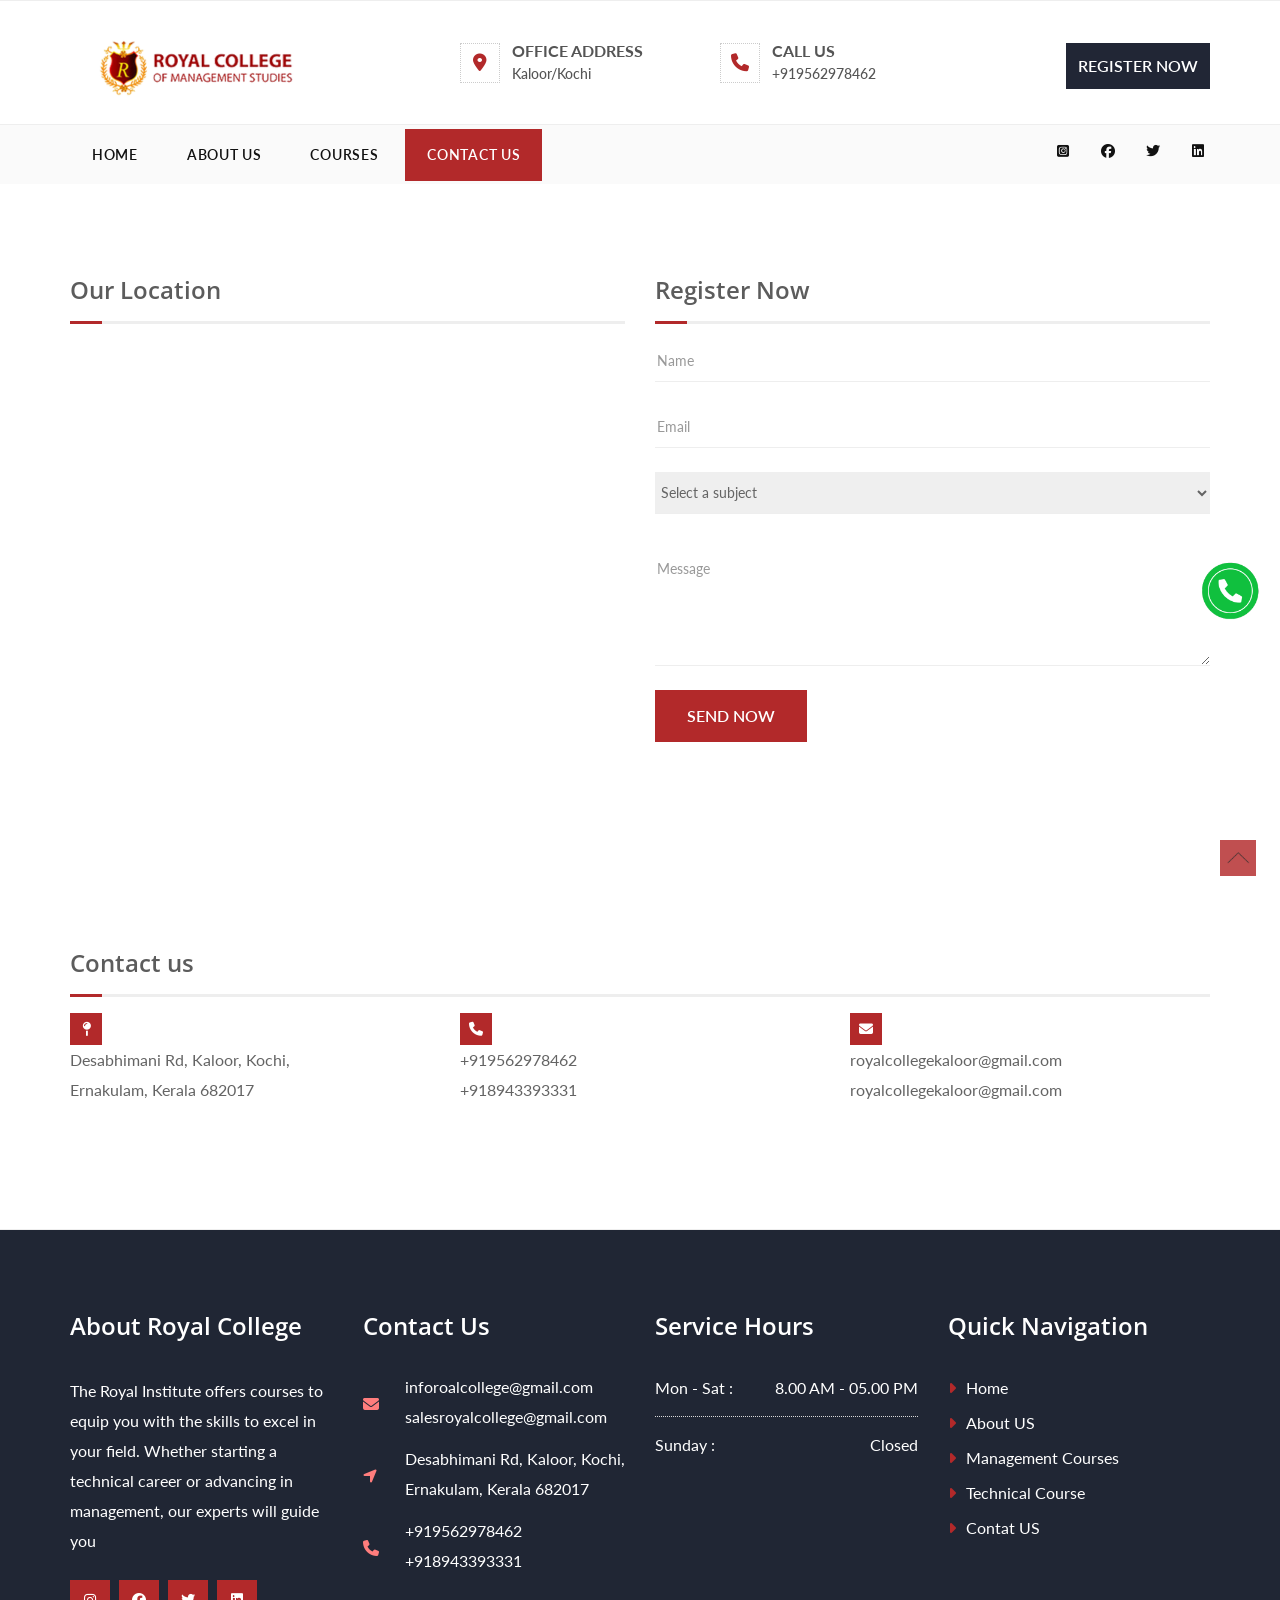
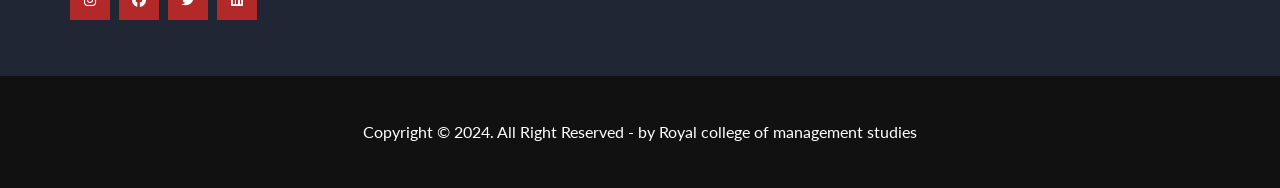
<file: contact.html>
<!DOCTYPE html>
<html lang="en">

<head>
    <meta charset="utf-8">
    <title>ROYAL COLLEGE OF MANAGEMENT STUDIES</title>
    <meta name="viewport" content="width=device-width, initial-scale=1, maximum-scale=1">
    <meta name="description" content="Banizoo - Business Service HTML5 Template">
    <meta name="author" content="xenioushk">
    <link rel="shortcut icon" href="images/favicon.png" />

    <!-- The styles -->
    <link href="css/bootstrap.min.css" rel="stylesheet" type="text/css" />
    <link href="css/owl.carousel.css" rel="stylesheet" type="text/css" />
    <link href="css/owl.theme.css" rel="stylesheet" type="text/css" />
    <link href="css/animate.css" rel="stylesheet" type="text/css" />
    <link href="css/venobox.css" rel="stylesheet" type="text/css" />
    <link rel="stylesheet" href="css/styles.css" type="text/css" />
    <!-- font awesome -->
    <link rel="stylesheet" href="https://cdnjs.cloudflare.com/ajax/libs/font-awesome/6.6.0/css/all.min.css" />

</head>

<body>

    <div id="preloader">
        <span class="margin-bottom"><img src="images/loader.gif" alt="Loading......" /></span>
    </div>

    <!--  HEADER STYLE 01 -->

    <header class="main-header-2 clearfix" data-sticky_header="true">

        <section class="header-wrapper navgiation-wrapper">

            <div class="main-top-header hidden-sm hidden-xs clearfix">
                <div class="container">
                    <div class="row">

                        <!-- <div class="col-lg-6 col-md-6 col-sm-6 text-left ">

                            <div class="top-bar-link">
                                <a href="#">Testimonials</a> <span class="separator-line"></span>
                                <a href="#">Support</a> <span class="separator-line"></span>
                                <a href="#">Questions</a>
                            </div>
                        </div>

                        <div class="col-lg-6 col-md-6 col-sm-6 text-right">

                            <div class="top-bar-link">
                                <strong>Call Us</strong> : +880-1911-623-458, +8801-717-682-743
                            </div>

                        </div> -->
                    </div>
                </div>
            </div>

            <div class="header-top">
                <div class="container">
                    <div class="row">

                        <div class="col-md-4 col-sm-12 col-xs-12 header-col-logo">
                            <div class="header-logo logo">
                                <a href="index.html">
                                    <img src="images/logo.png" alt="Logo">
                                </a>
                            </div><!-- end .logo  -->
                        </div><!-- end .col-md-3  -->

                        <div class="col-md-8 col-sm-12 hidden-xs">
                            <div class="row">

                                <div class="col-md-4 col-sm-4">
                                    <div class="header-icon-box">
                                        <div class="icon-container">
                                            <i class="fa-solid fa-location-dot"></i>
                                        </div>
                                        <div class="text">
                                            <span class="head-heading"><a
                                                    href="https://maps.app.goo.gl/QhK7DvVXRxciLffX9">OFFICE
                                                    ADDRESS</a></span>
                                            <span class="head-content">
                                                <a href="https://maps.app.goo.gl/QhK7DvVXRxciLffX9">Kaloor/Kochi</a>
                                            </span>
                                        </div>
                                    </div><!-- end .repair-icon-box  -->
                                </div><!-- end .col-md-4  -->

                                <div class="col-md-4 col-sm-4">
                                    <div class="header-icon-box">
                                        <div class="icon-container">
                                            <i class="fa-solid fa-phone"></i>
                                        </div>
                                        <div class="text">
                                            <span class="head-heading"><a
                                                    href="https://api.whatsapp.com/send?phone=9562978462"
                                                    target="_blank">Call US</a></span>
                                            <span class="head-content">
                                                <a href="https://api.whatsapp.com/send?phone=9562978462"
                                                    target="_blank">+919562978462</a>
                                            </span>
                                        </div>
                                    </div><!-- end .header-icon-box  -->
                                </div> <!-- end .col-md-4  -->

                                <div class="col-md-4 col-sm-4 clearfix">
                                    <a class="btn btn-theme btn-theme-invert no-border btn-square btn-header-cta margin-top-42 pull-right"
                                        href="contact.php" title="GET APPOINTMENT">Register Now</a>
                                </div><!-- end .col-md-4  -->

                            </div> <!-- end .row  -->
                        </div><!-- end .col-md-8  -->

                    </div><!-- end .row  -->
                </div><!-- end .container  -->
            </div><!-- end header-top  -->

            <div class="navbar navbar-default">
                <div class="container clearfix">
                    <div class="navbar-collapse collapse pull-left">
                        <ul class="nav navbar-nav">
                            <li>
                                <a href="index.html" title="Home Layout 01">Home</a>
                            </li>
                            <li>
                                <a href="about-us.html" title="About Us">About Us</a>
                            </li>
                            <li class="drop"><a href="#">Courses</a>
                                <ul class="drop-down">
                                    <li><a href="technical-course.html" title="Single Event">Technical Courses</a></li>
                                    <li><a href="management-courses.html" title="Single Event">Management Courses</a>
                                    </li>
                                </ul>
                            </li>
                            <li><a href="contact.php" class="link-active">Contact us</a></li>
                        </ul> <!-- end .nav .navbar-nav  -->
                    </div>
                    <div class="navbar-header pull-right">
                        <button type="button" class="navbar-toggle" data-toggle="collapse"
                            data-target=".navbar-collapse">
                            <span class="icon-bar"></span>
                            <span class="icon-bar"></span>
                            <span class="icon-bar"></span>
                        </button>
                        <div class="navbar-contact">

                            <div class="top-bar-social margin-top-12">
                                <a href="https://www.instagram.com/royal_college_cochin/" target="_blank">
                                    <i class="fa-brands fa-square-instagram"></i>
                                </a>
                                <a href="https://www.instagram.com/royal_college_cochin/" target="_blank">
                                    <i class="fa-brands fa-facebook"></i>
                                </a>
                                <a href="#">
                                    <i class="fa-brands fa-twitter"></i>
                                </a>
                                <a href="#">
                                    <i class="fa-brands fa-linkedin"></i>
                                </a>
                                <!-- <a href="#">
                                    <i class="fa fa-youtube"></i>
                                </a> -->
                            </div>
                        </div>
                    </div>
                </div> <!-- end .container  -->
            </div> <!-- end .navbar .navbar-default  -->

        </section>

    </header> <!-- end main-header  -->

    <!--  PAGE HEADING -->

    <!-- <section class="page-header">

        <div class="container">

            <div class="row">

                <div class="col-sm-12 text-center">


                    <h3>
                        Contact Us
                    </h3>

                    <p class="page-breadcrumb">
                        <a href="index.html">Home</a> / Contact
                    </p>


                </div>

            </div> 

        </div> 

    </section>  -->

    <!--  MAIN CONTENT  -->

    <section class="section-content-block section-contact-block">

        <div class="container">

            <div class="row">

                <div class="col-sm-6 wow fadeInRight">

                    <h2 class="contact-title">Our Location</h2>


                    <div class="section-google-map-block wow fadeInUp">

                        <div id="map_canvas">
                            <iframe
                                src="https://www.google.com/maps/embed?pb=!1m14!1m8!1m3!1d15716.78277174727!2d76.2961183!3d10.0006882!3m2!1i1024!2i768!4f13.1!3m3!1m2!1s0x3b080d149a1a4f63%3A0x5fcb7d1c019ac317!2sRoyal%20College%20of%20Management%20Studies!5e0!3m2!1sen!2sin!4v1724305929017!5m2!1sen!2sin"
                                width="100%" height="400" style="border:0; padding: 0 20px;" allowfullscreen=""
                                loading="lazy" referrerpolicy="no-referrer-when-downgrade"></iframe>
                        </div>

                    </div> <!-- end .section-content-block  -->

                </div> <!--  end col-sm-6  -->

                <div class="col-sm-6 wow fadeInLeft">

                    <div class="contact-form-block">

                        <h2 class="contact-title">Register Now</h2>

                        <form role="form" action="#" method="post" id="contact-form">

                            <div class="form-group">
                                <input type="text" class="form-control" id="user_name" name="user_name"
                                    placeholder="Name" data-msg="Please Write Your Name" />
                            </div>

                            <div class="form-group">
                                <input type="email" class="form-control" id="user_email" name="user_email"
                                    placeholder="Email" data-msg="Please Write Your Valid Email" />
                            </div>
                            <div class="form-group">
                                <select type="text" list="options" class="custom-dropdown" id="email_subject"
                                    name="email_subject" placeholder="Subject"
                                    data-msg="Please Write Your Message Subject" >
                                    <option value="" >Select a subject</option>
                                    <option value="xraywelding">X-Ray Welding
                                    </option>
                                    <option value="hvacacmechanic">HVAC/AC Mechanic</option>
                                    <option value="oliandgasengineering">Oil&amp;Gas Engineering</option>
                                    <option value="mobiletechnology">Mobile Technology</option>
                                    <option value="automobileengineering">Automobile Engineering</option>
                                    <option value="logisticsandwarehousemanagement">Logistics &amp; Warehouse Management</option>
                                    <option value="hotelmanagement">Hotel Management</option>
                                    <option value="hospitaladministration">Hospital Administration</option>
                                </select>
                            </div>

                            <div class="form-group">
                                <textarea class="form-control" rows="5" name="email_message" id="email_message"
                                    placeholder="Message" data-msg="Please Write Your Message"></textarea>
                            </div>

                            <div class="form-group">
                                <button type="submit" class="btn btn-theme">Send Now</button>
                            </div>

                        </form>

                    </div> <!-- end .contact-form-block  -->

                </div> <!--  end col-sm-6  -->



            </div> <!-- end row  -->

        </div> <!--  end .container -->

    </section> <!-- end .section-content-block  -->


    <section class="section-content-block border-bottom-1p-solid-light">

        <div class="container">

            <div class="row">

                <div class="col-md-12">
                    <h2 class="contact-title">Contact us</h2>
                </div>

                <div class="col-md-4">

                    <ul class="contact-info">
                        <li>
                            <span class="icon-container"><i class="fa-solid fa-map-pin"></i></span><br>
                            <address>
                                <a href="https://maps.app.goo.gl/5tmjHZgie2pLZiPx6">Desabhimani Rd, Kaloor, Kochi,<br>
                                    Ernakulam, Kerala 682017</a>
                            </address>
                        </li>
                    </ul>

                </div>

                <div class="col-md-4">

                    <ul class="contact-info">

                        <li>
                            <span class="icon-container"><i class="fa fa-phone"></i></span> <br>
                            <address><a href="https://api.whatsapp.com/send?phone=919562978462">+919562978462</a>
                            </address><br>
                            <address><a href="https://api.whatsapp.com/send?phone=918943393331">+918943393331</a>
                            </address>
                        </li>

                    </ul>

                </div>

                <div class="col-md-4">
                    <ul class="contact-info">
                        <li>
                            <span class="icon-container"><i class="fa fa-envelope"></i></span> <br>
                            <address><a href="mailto:">royalcollegekaloor@gmail.com</a> <br>
                                <a href="mailto:">royalcollegekaloor@gmail.com</a>
                            </address>
                        </li>
                    </ul>

                </div>

            </div>

        </div>

    </section>



    <!-- START FOOTER  -->
       <!-- whtas app -->
       <div class="whats-app">
        <a href="https://api.whatsapp.com/send?phone=919562978462"><img src="./images/call.png" alt="Get in touch" class="whats-app-img"></a>
    </div>
     <!-- whtas app -->

    <footer class="section-pure-black-bg">

        <section class="footer-widget-area footer-widget-area-bg section-custom-bg" data-bg_img="images/footer_bg.jpg"
            data-bg_color="#111111" data-bg_opacity="0">

            <div class="container">

                <div class="row">


                    <div class="col-md-3 col-sm-6 col-xs-12">

                        <div class="footer-widget">

                            <div class="sidebar-widget-wrapper">

                                <div class="textwidget about-footer">

                                    <div class="footer-widget-header clearfix">
                                        <h3>About Royal College</h3>
                                    </div> <!--  end .footer-widget-header -->

                                    <div class="footer-about-text margin-top-16">
                                        The Royal Institute offers courses to equip you with the skills to excel in your field. Whether starting a technical career or advancing in management, our experts will guide you
                                    </div>


                                    <div class="social-icons margin-top-24">

                                        <a href="https://www.instagram.com/royal_college_cochin/" target="_blank">
                                            <i class="fa fa-brands fa-instagram"></i> 
                                            <!-- <i class="fa-brands fa-instagram"></i> -->
                                        </a>

                                        <a href="https://www.facebook.com/royalinstitutecochin/" target="_blank">
                                            <i class="fa fa-brands fa-facebook"></i>
                                        </a>

                                        <a href="#">
                                            <i class="fa fa-brands fa-twitter"></i>
                                        </a>

                                        <a href="#">
                                            <i class="fa fa-brands fa-linkedin"></i>
                                        </a>


                                    </div>

                                </div>

                            </div> <!-- end .footer-widget-wrapper  -->

                        </div> <!--  end .footer-widget  -->

                    </div> <!--  end .col-md-4 col-sm-12 -->

                    <div class="col-md-3 col-sm-6 col-xs-12">

                        <div class="footer-widget">

                            <div class="sidebar-widget-wrapper">

                                <div class="footer-widget-header clearfix">
                                    <h3>Contact Us</h3>
                                </div> <!--  end .footer-widget-header -->


                                <div class="textwidget">

                                    <i class="0 fa-solid fa-envelope fa-contact"></i>
                                    <p><a href="mailto:">inforoalcollege@gmail.com</a> <br>
                                        <a href="mailto:">salesroyalcollege@gmail.com</a>
                                    </p>

                                    <i class="fa fa-location-arrow fa-contact"></i>
                                    <p>Desabhimani Rd, Kaloor, Kochi, <br> Ernakulam, Kerala 682017</p>

                                    <i class="fa fa-phone fa-contact"></i>
                                    <p><a href="https://api.whatsapp.com/send?phone=919562978462">+919562978462</a> <br>
                                        <a href="https://api.whatsapp.com/send?phone=918943393331">+918943393331</a></p>

                                </div>

                            </div> <!-- end .footer-widget-wrapper  -->

                        </div> <!--  end .footer-widget  -->

                    </div> <!--  end .col-md-4 col-sm-12 -->

                    <div class="col-md-3 col-sm-6 col-xs-12">

                        <div class="footer-widget">

                            <div class="sidebar-widget-wrapper">

                                <div class="footer-widget-header clearfix">
                                    <h3>Service Hours</h3>
                                </div> <!--  end .footer-widget-header -->

                                <div class="textwidget">
                                    <ul class="opening-shedule">
                                        <li class="clearfix">
                                            <span> Mon - Sat : </span>
                                            <div class="pull-right"> 8.00 AM - 05.00 PM</div>
                                        </li>
                                        <li>
                                            <span> Sunday :</span>
                                            <div class="pull-right"> Closed</div>
                                        </li>
                                    </ul>

                                </div>



                            </div> <!-- end .footer-widget-wrapper  -->

                        </div> <!--  end .footer-widget  -->

                    </div>

                    <div class="col-md-3 col-sm-6 col-xs-12">

                        <div class="footer-widget">

                            <div class="sidebar-widget-wrapper">

                                <div class="footer-widget-header clearfix">
                                    <h3>Quick Navigation</h3>
                                </div> <!--  end .footer-widget-header -->


                                <div class="textwidget">

                                    <ul class="footer-useful-links clearfix">
                                        <li>
                                            <a href="index.html">
                                                <i class="fa fa-caret-right fa-footer"></i>
                                                Home
                                            </a>
                                        </li>
                                        <li>
                                            <a href="about-us.html">
                                                <i class="fa fa-caret-right fa-footer"></i>
                                                About US
                                            </a>
                                        </li>

                                        <li>
                                            <a href="management-courses.html">
                                                <i class="fa fa-caret-right fa-footer"></i>
                                                Management Courses
                                            </a>
                                        </li>

                                        <li>
                                            <a href="technical-course.html">
                                                <i class="fa fa-caret-right fa-footer"></i>
                                                Technical Course
                                            </a>
                                        </li>

                                        <li>
                                            <a href="contact.php">
                                                <i class="fa fa-caret-right fa-footer"></i>
                                                Contat US
                                            </a>
                                        </li>

                                        <!-- <li>
                                            <a href="#">
                                                <i class="fa fa-caret-right fa-footer"></i>
                                                Best Deals
                                            </a>
                                        </li>

                                        <li>
                                            <a href="#">
                                                <i class="fa fa-caret-right fa-footer"></i>
                                                Payment Rules
                                            </a>
                                        </li>

                                        <li>
                                            <a href="#">
                                                <i class="fa fa-caret-right fa-footer"></i>
                                                Privacy Notice
                                            </a>
                                        </li>

                                        <li>
                                            <a href="#">
                                                <i class="fa fa-caret-right fa-footer"></i>
                                                Selling Terms
                                            </a>
                                        </li>

                                        <li>
                                            <a href="#">
                                                <i class="fa fa-caret-right fa-footer"></i>
                                                Delivery Notice
                                            </a>
                                        </li>

                                        <li>
                                            <a href="#">
                                                <i class="fa fa-caret-right fa-footer"></i>
                                                Return Policy
                                            </a>
                                        </li>

                                        <li>
                                            <a href="#">
                                                <i class="fa fa-caret-right fa-footer"></i>
                                                Copyright Rules
                                            </a>
                                        </li> -->

                                    </ul>

                                </div>

                            </div> <!-- end .footer-widget-wrapper  -->

                        </div> <!--  end .footer-widget  -->

                    </div> <!--  end .col-md-4 col-sm-12 -->


                </div> <!-- end row  -->

            </div> <!-- end .container  -->

        </section> <!--  end .footer-widget-area  -->

        <!--FOOTER CONTENT  -->

        <section class="footer-contents">

            <div class="container">

                <div class="row clearfix">
                    <div class="col-md-12 col-sm-12 text-center clearfix">
                        <p class="copyright-text"> Copyright © 2024. All Right Reserved - by Royal college of management studies </p>
                    </div>

                </div>

            </div>

        </section>

    </footer>



    <!-- Back To Top Button  -->

    <a id="backTop">Back To Top</a>

    <script src="js/jquery.min.js"></script>
    <script src="js/bootstrap.min.js"></script>
    <script src="js/wow.min.js"></script>
    <script src="js/jquery.backTop.min.js "></script>
    <script src="js/waypoints.min.js"></script>
    <script src="js/waypoints-sticky.min.js"></script>
    <script src="js/owl.carousel.min.js"></script>
    <script src="js/jquery.stellar.min.js"></script>
    <script src="js/jquery.counterup.min.js"></script>
    <script src="js/venobox.min.js"></script>
    <script src="https://maps.google.com/maps/api/js?sensor=true&key=AIzaSyB8asWf-NyxR0dTHf_OMY9iT_lRncQG8x8 "></script>
    <script src="js/jquery.gmap.min.js"></script>
    <script src="js/custom-scripts.js"></script>

</body>

</html>
</file>
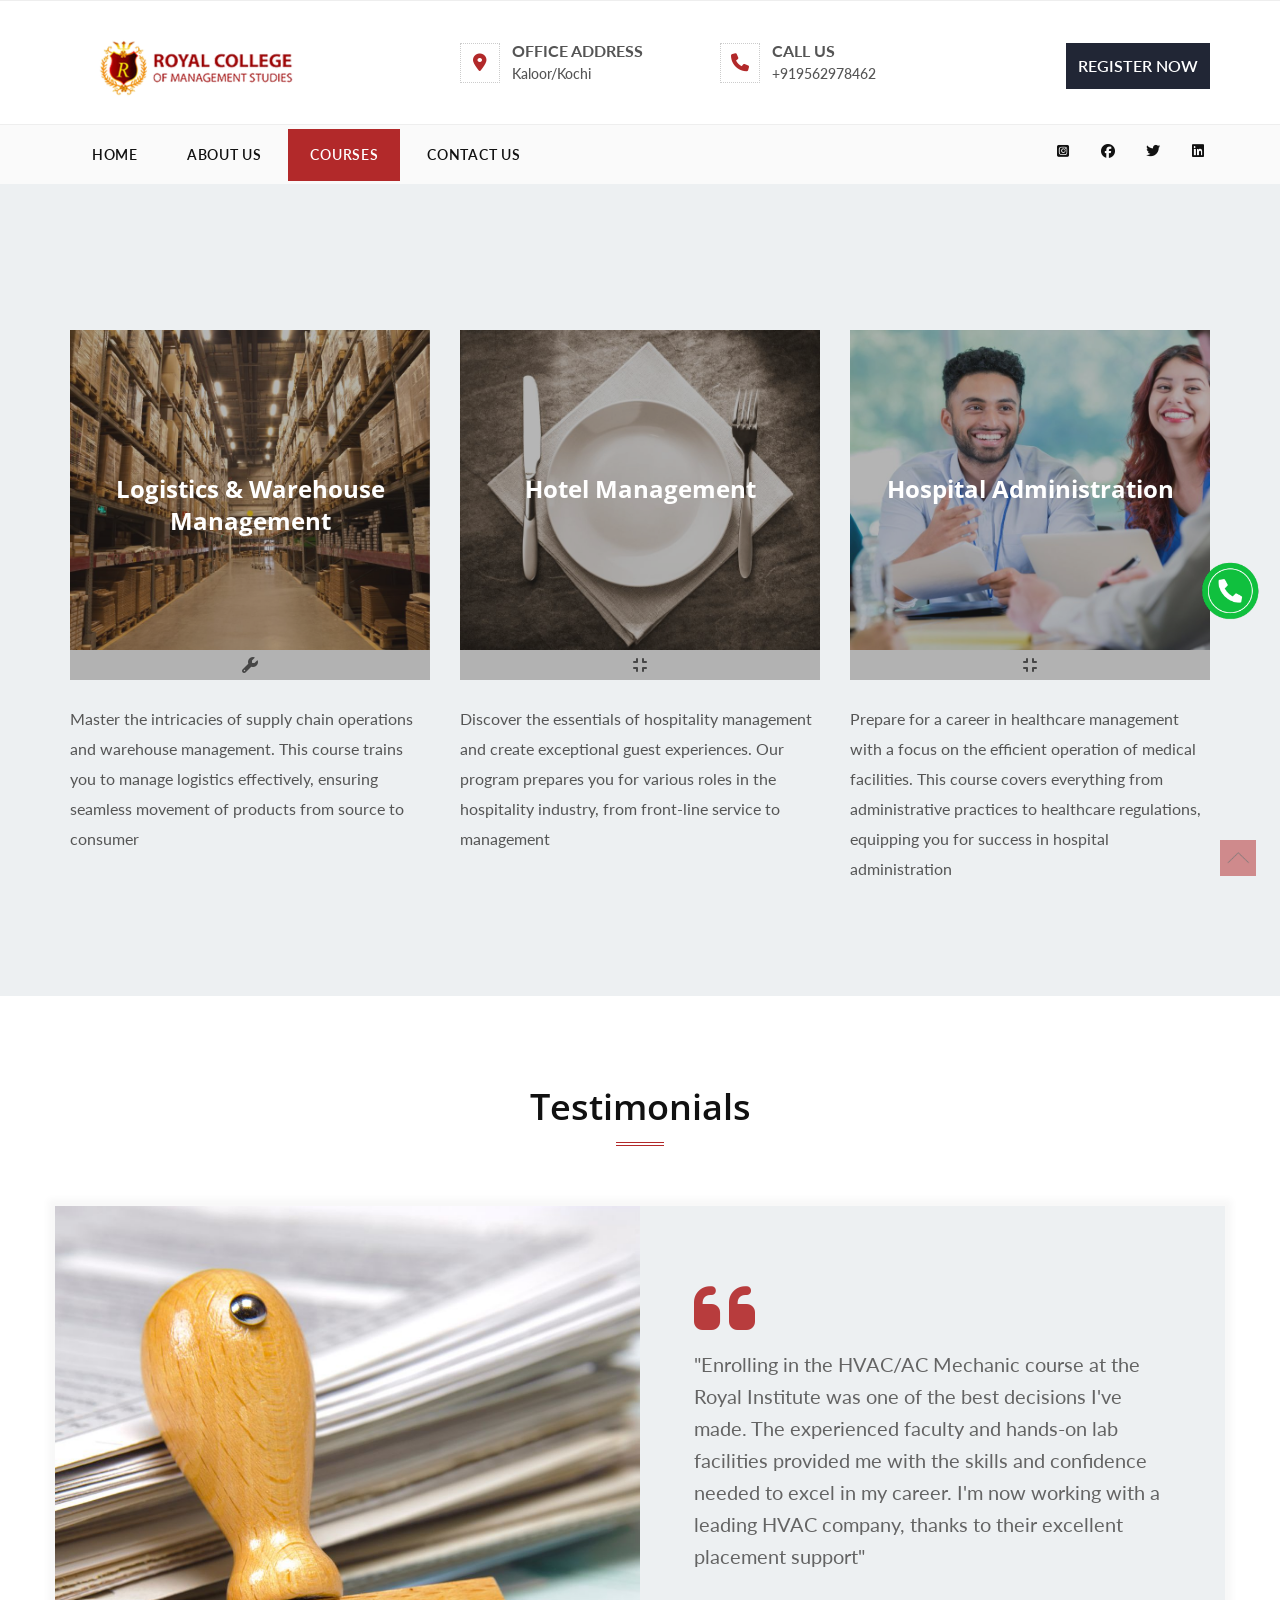
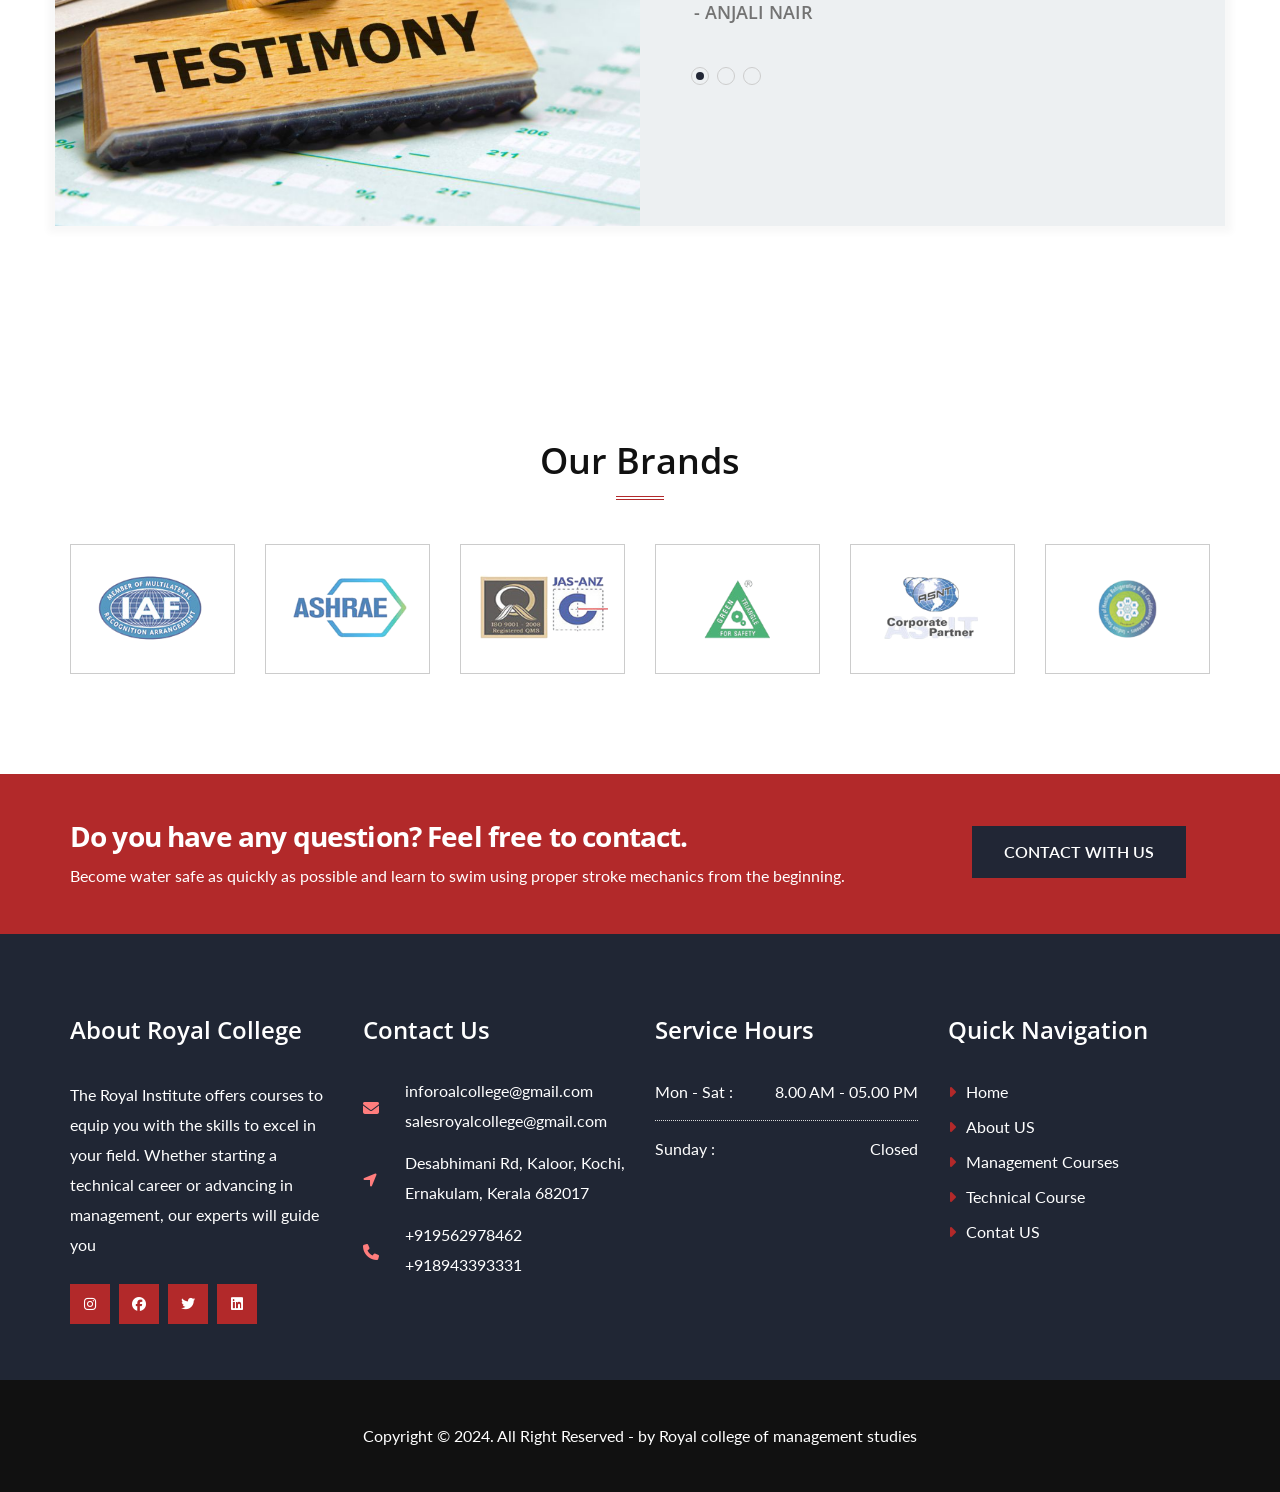
<file: management-courses.html>
<!DOCTYPE html>
<html lang="en">

<head>
    <meta charset="utf-8">
    <title>Management Courses - ROYAL COLLEGE OF MANAGEMENT STUDIES</title>
    <meta name="viewport" content="width=device-width, initial-scale=1, maximum-scale=1">
    <meta name="description" content="Banizoo - Business Service HTML5 Template">
    <meta name="author" content="xenioushk">
    <link rel="shortcut icon" href="images/favicon.png" />
    <!-- The styles -->
    <link href="css/bootstrap.min.css" rel="stylesheet" type="text/css" />
    <link href="css/font-awesome.min.css" rel="stylesheet" type="text/css" />
    <link href="css/owl.carousel.css" rel="stylesheet" type="text/css" />
    <link href="css/owl.theme.css" rel="stylesheet" type="text/css" />
    <link href="css/animate.css" rel="stylesheet" type="text/css" />
    <link href="css/venobox.css" rel="stylesheet" type="text/css" />
    <link rel="stylesheet" href="css/styles.css" type="text/css" />
    <!-- font awesome -->
    <link rel="stylesheet" href="https://cdnjs.cloudflare.com/ajax/libs/font-awesome/6.6.0/css/all.min.css" />
</head>

<body>

    <div id="preloader">
        <span class="margin-bottom"><img src="images/loader.gif" alt="Loading......" /></span>
    </div>

    <!--  HEADER STYLE 01 -->

    <header class="main-header-2 clearfix" data-sticky_header="true">

        <section class="header-wrapper navgiation-wrapper">

            <div class="main-top-header hidden-sm hidden-xs clearfix">
                <div class="container">
                    <div class="row">

                        <!-- <div class="col-lg-6 col-md-6 col-sm-6 text-left ">

                            <div class="top-bar-link">
                                <a href="#">Testimonials</a> <span class="separator-line"></span>
                                <a href="#">Support</a> <span class="separator-line"></span>
                                <a href="#">Questions</a>
                            </div>
                        </div>

                        <div class="col-lg-6 col-md-6 col-sm-6 text-right">

                            <div class="top-bar-link">
                                <strong>Call Us</strong> : +880-1911-623-458, +8801-717-682-743
                            </div>

                        </div> -->
                    </div>
                </div>
            </div>

            <div class="header-top">
                <div class="container">
                    <div class="row">

                        <div class="col-md-4 col-sm-12 col-xs-12 header-col-logo">
                            <div class="header-logo logo">
                                <a href="index.html">
                                    <img src="images/logo.png" alt="Logo">
                                </a>
                            </div><!-- end .logo  -->
                        </div><!-- end .col-md-3  -->

                        <div class="col-md-8 col-sm-12 hidden-xs">
                            <div class="row">

                                <div class="col-md-4 col-sm-4">
                                    <div class="header-icon-box">
                                        <div class="icon-container">
                                            <i class="fa-solid fa-location-dot"></i>
                                        </div>
                                        <div class="text">
                                            <span class="head-heading"><a
                                                    href="https://maps.app.goo.gl/QhK7DvVXRxciLffX9">OFFICE
                                                    ADDRESS</a></span>
                                            <span class="head-content">
                                                <a href="https://maps.app.goo.gl/QhK7DvVXRxciLffX9">Kaloor/Kochi</a>
                                            </span>
                                        </div>
                                    </div><!-- end .repair-icon-box  -->
                                </div><!-- end .col-md-4  -->

                                <div class="col-md-4 col-sm-4">
                                    <div class="header-icon-box">
                                        <div class="icon-container">
                                            <i class="fa-solid fa-phone"></i>
                                        </div>
                                        <div class="text">
                                            <span class="head-heading"><a
                                                    href="https://api.whatsapp.com/send?phone=919562978462"
                                                    target="_blank">Call US</a></span>
                                            <span class="head-content">
                                                <a href="https://api.whatsapp.com/send?phone=919562978462"
                                                    target="_blank">+919562978462</a>
                                            </span>
                                        </div>
                                    </div><!-- end .header-icon-box  -->
                                </div> <!-- end .col-md-4  -->

                                <div class="col-md-4 col-sm-4 clearfix">
                                    <a class="btn btn-theme btn-theme-invert no-border btn-square btn-header-cta margin-top-42 pull-right"
                                        href="contact.php" title="GET APPOINTMENT">Register Now</a>
                                </div><!-- end .col-md-4  -->

                            </div> <!-- end .row  -->
                        </div><!-- end .col-md-8  -->

                    </div><!-- end .row  -->
                </div><!-- end .container  -->
            </div><!-- end header-top  -->

            <div class="navbar navbar-default">
                <div class="container clearfix">
                    <div class="navbar-collapse collapse pull-left">
                        <ul class="nav navbar-nav">
                            <li>
                                <a href="index.html" title="Home Layout 01">Home</a>
                            </li>
                            <li>
                                <a href="about-us.html" title="About Us">About Us</a>
                            </li>
                            <li class="drop"><a href="#" class="link-active">Courses</a>
                                <ul class="drop-down">
                                    <li><a href="technical-course.html" title="Single Event">Technical Courses</a></li>
                                    <li><a href="management-courses.html" title="Single Event">Management Courses</a>
                                    </li>
                                </ul>
                            </li>
                            <li><a href="contact.php">Contact us</a></li>
                        </ul> <!-- end .nav .navbar-nav  -->
                    </div>
                    <div class="navbar-header pull-right">
                        <button type="button" class="navbar-toggle" data-toggle="collapse"
                            data-target=".navbar-collapse">
                            <span class="icon-bar"></span>
                            <span class="icon-bar"></span>
                            <span class="icon-bar"></span>
                        </button>
                        <div class="navbar-contact">

                            <div class="top-bar-social margin-top-12">
                                <a href="https://www.instagram.com/royal_college_cochin/" target="_blank">
                                    <i class="fa-brands fa-square-instagram"></i>
                                </a>
                                <a href="https://www.facebook.com/royalinstitutecochin/" target="_blank">
                                    <i class="fa-brands fa-facebook"></i>
                                </a>
                                <a href="#">
                                    <i class="fa-brands fa-twitter"></i>
                                </a>
                                <a href="#">
                                    <i class="fa-brands fa-linkedin"></i>
                                </a>
                                <!-- <a href="#">
                                    <i class="fa fa-youtube"></i>
                                </a> -->
                            </div>
                        </div>
                    </div>
                </div> <!-- end .container  -->
            </div> <!-- end .navbar .navbar-default  -->

        </section>

    </header> <!-- end main-header  -->

    <!--  PAGE HEADING -->

    <!-- <section class="page-header">

        <div class="container">

            <div class="row">

                <div class="col-sm-12 text-center">

                    <h3>
                        Management Courses
                    </h3>

                    <p class="page-breadcrumb">
                        <a href="index.html">Home</a> / Courses
                    </p>

                </div>

            </div> 

        </div> 

    </section>  -->


    <!--  SECTION SERVICE 03 -->

    <section class="section-content-block section-secondary-bg">

        <div class="container">

            <div class="row section-heading-wrapper">

                <!-- <div class="col-md-12 col-sm-12 text-center">
                    <h4 class="heading-alt-style text-capitalize text-dark-color">Our Courses</h4>
                    <span class="heading-separator heading-separator-horizontal"></span>
                    <h2 class="subheading-alt-style">
                        At The Royal Institute, we offer a comprehensive range of courses designed to cater to diverse
                        career aspirations <br> Whether you're aiming to break into a technical field or advance in
                        management, our programs are <br> tailored to provide you with the skills and knowledge needed
                        to excel <br> Explore our offerings below

                    </h2>
                </div>  -->

            </div>

            <div class="row wow fadeInUp">

                <div class="col-lg-4 col-md-3 col-sm-6 col-xs-12">

                    <a href="#">

                        <article class="service-block-2 text-center">
                            <figure>
                                <img src="images/course_6.jpg" alt="service" />
                                <span class="fa fa-wrench"></span>
                            </figure>

                            <h3>Logistics & Warehouse Management</h3>


                        </article>
                        <p>Master the intricacies of supply chain operations and warehouse management. This course
                            trains you to manage logistics effectively, ensuring seamless movement of products from
                            source to consumer</p>

                    </a>

                </div> <!--  end .col-lg-4 col-md-4 col-sm-12  -->

                <div class="col-lg-4 col-md-3 col-sm-6 col-xs-12">

                    <a href="#">

                        <article class="service-block-2 text-center">
                            <figure>
                                <img src="images/course_7.jpg" alt="service" />
                                <span class="fa fa-compress"></span>
                            </figure>

                            <h3>Hotel Management</h3>

                        </article>
                        <p>Discover the essentials of hospitality management and create exceptional guest experiences.
                            Our program prepares you for various roles in the hospitality industry, from front-line
                            service to management</p>
                    </a>

                </div> <!--  end .col-lg-4 col-md-4 col-sm-12  -->
                <div class="col-lg-4 col-md-3 col-sm-6 col-xs-12">

                    <a href="#">

                        <article class="service-block-2 text-center">
                            <figure>
                                <img src="images/course_8.jpg" alt="service" />
                                <span class="fa fa-compress"></span>
                            </figure>

                            <h3>Hospital Administration</h3>

                        </article>
                        <p>Prepare for a career in healthcare management with a focus on the efficient operation of
                            medical facilities. This course covers everything from administrative practices to
                            healthcare regulations, equipping you for success in hospital administration</p>
                    </a>

                </div> <!--  end .col-lg-4 col-md-4 col-sm-12  -->



            </div> <!--  end .row  -->


        </div> <!--  end .container  -->

    </section> <!--  end .section-content-block -->

    <!-- SECTION TESTIMONIAL  03 -->

    <section class="section-content-block ">

        <div class="container">
            <div class="row section-heading-wrapper">

                <div class="col-md-12 col-sm-12 text-center">
                    <h4 class="heading-alt-style text-capitalize text-dark-color"> Testimonials</h4>
                    <span class="heading-separator heading-separator-horizontal"></span>
                </div> <!-- end .col-sm-12  -->

            </div>
        </div>

        <div class="container theme-custom-box-shadow section-secondary-bg  margin-bottom-24 margin-top-16">

            <div class="row">

                <div class="col-lg-6 hidden-md hidden-xs hidden-sm no-padding">
                    <figure>
                        <img src="images/testimony_feat_img.jpg" alt="" class="db" />
                    </figure>
                </div>

                <div class="col-lg-6 col-md-12 col-sm-12">

                    <div class="testimonial-container owl-carousel text-left wow fadeInUp" data-items="1">

                        <div class="col-lg-4 col-md-4 col-sm-4 col-xs-12">

                            <div class="testimony-layout-1 transparent-bg">

                                <p class="testimony-text">
                                    "Enrolling in the HVAC/AC Mechanic course at the Royal Institute was one of the best
                                    decisions I've made. The experienced faculty and hands-on lab facilities provided me
                                    with the skills and confidence needed to excel in my career. I'm now working with a
                                    leading HVAC company, thanks to their excellent placement support"
                                </p>

                                <div class="testimony-info">
                                    <!-- <img class="img-responsive" src="images/user_2.jpg" alt="Client Image" /> -->
                                    <h4>- Anjali Nair</h4>
                                    <!-- <h6>CTO, Fulcrum Design</h6> -->
                                </div>
                            </div> <!-- end .testimony-layout-1  -->

                        </div>

                        <div class="col-lg-4 col-md-4 col-sm-4 col-xs-12">

                            <div class="testimony-layout-1 transparent-bg">
                                <p class="testimony-text">
                                    "The Oil & Gas Engineering program was exactly what I needed to advance my career.
                                    The comprehensive curriculum and expert instructors helped me understand the
                                    complexities of the industry. The placement support team was incredibly helpful in
                                    connecting me with top companies, and I couldn't be happier with my new job."
                                </p>
                                <!-- <img class="img-responsive" src="images/user_3.jpg" alt="Client Image" /> -->
                                <div class="testimony-info">
                                    <h4>- Rahul Menon</h4>
                                    <!-- <h6 class="bq-author-info">CEO, HW Tech Inc</h6> -->
                                </div>
                            </div> <!-- end .testimony-layout-1  -->

                        </div>

                        <div class="col-lg-4 col-md-4 col-sm-4 col-xs-12">

                            <div class="testimony-layout-1 transparent-bg">
                                <p class="testimony-text">
                                    "I pursued the Hotel Management course at the Royal Institute, and it was an amazing
                                    experience. The faculty's industry knowledge and practical insights were invaluable.
                                    The course prepared me thoroughly for a career in hospitality, and I'm now thriving
                                    in a renowned hotel, thanks to the institute's robust support system"
                                </p>
                                <!-- <img class="img-responsive" src="images/user_1.jpg" alt="Client Image" /> -->
                                <div class="testimony-info">
                                    <h4>- Lakshmi Pillai</h4>
                                    <!-- <h6 class="bq-author-info">CEO, HW Tech Inc</h6> -->
                                </div>
                            </div> <!-- end .testimony-layout-1  -->

                        </div>

                    </div> <!-- end .testimonial-container  -->

                </div>



            </div>



        </div> <!-- end .container  -->

    </section>


    <!--  START LOGO LAYOUT 02 -->

    <section class="section-content-block">

        <div class="container">

            <div class="row section-heading-wrapper">

                <div class="col-md-12 col-sm-12 text-center">
                    <h4 class="heading-alt-style text-capitalize text-dark-color">Our Brands</h4>
                    <span class="heading-separator heading-separator-horizontal"></span>
                    <!-- <h2 class="subheading-alt-style">
                            Lorem ipsum dolor sit amet, consectetur adipiscing elit curabitur eu ante non ex lobortis posuere 
                            <br />
                            volutpat nec orci morbi facilisis massa lectus volutpat posuere volutpat.
                        </h2> -->
                </div> <!-- end .col-sm-12  -->

            </div>

            <div class="row">

                <div class="logo-layout-1 logo-items owl-carousel" data-nav="false" data-dots="true" data-items="6">

                    <div class="col-lg-3 col-md-3 col-sm-12 col-xs-12">

                        <div class="client-logo">

                            <img src="images/cer-1.png" alt="" />

                        </div>

                    </div>

                    <div class="col-lg-3 col-md-3 col-sm-12 col-xs-12">

                        <div class="client-logo">

                            <img src="images/cer-2.png" alt="" />

                        </div>

                    </div>

                    <div class="col-lg-3 col-md-3 col-sm-12 col-xs-12">

                        <div class="client-logo">

                            <img src="images/cer-3.png" alt="" />

                        </div>

                    </div>

                    <div class="col-lg-3 col-md-3 col-sm-12 col-xs-12">

                        <div class="client-logo">

                            <img src="images/cer-4.png" alt="" />

                        </div>

                    </div>

                    <div class="col-lg-3 col-md-3 col-sm-12 col-xs-12">

                        <div class="client-logo">

                            <img src="images/cer-5.png" alt="" />

                        </div>

                    </div>

                    <div class="col-lg-3 col-md-3 col-sm-12 col-xs-12">

                        <div class="client-logo">

                            <img src="images/cer-6.png" alt="" />

                        </div>

                    </div>
                </div> <!-- end .logo-items  -->

            </div> <!-- end row  -->

        </div> <!-- end .container  -->

    </section> <!--  end .section-client-logo -->

    <!--  SECTION CTA 04 -->

    <section class="cta-layout-02 section-primary-bg">
        <div class="container">
            <div class="row">
                <div class="col-lg-9 col-md-9 col-sm-12 col-xs-12">
                    <h2 class="text-light-color">
                        Do you have any question? Feel free to contact.
                    </h2>
                    <p class="text-light-color">

                        Become water safe as quickly as possible and learn to swim using
                        proper stroke mechanics from the beginning.

                    </p>
                </div> <!--  end .col-md-8  -->
                <div class="col-lg-3 col-md-3 col-sm-12 col-xs-12 text-center">
                    <a class="btn btn-theme btn-square btn-theme-invert wow bounceIn" href="#">CONTACT WITH US</a>
                </div> <!--  end .col-md-4  -->
            </div> <!--  end .row  -->
        </div>
    </section>

    <!-- START FOOTER  -->

      <!-- whtas app -->
      <div class="whats-app">
        <a href="https://api.whatsapp.com/send?phone=919562978462"><img src="./images/call.png" alt="Get in touch" class="whats-app-img"></a>
    </div>
     <!-- whtas app -->

    <footer class="section-pure-black-bg">

        <section class="footer-widget-area footer-widget-area-bg section-custom-bg" data-bg_img="images/footer_bg.jpg"
            data-bg_color="#111111" data-bg_opacity="0">

            <div class="container">

                <div class="row">


                    <div class="col-md-3 col-sm-6 col-xs-12">

                        <div class="footer-widget">

                            <div class="sidebar-widget-wrapper">

                                <div class="textwidget about-footer">

                                    <div class="footer-widget-header clearfix">
                                        <h3>About Royal College</h3>
                                    </div> <!--  end .footer-widget-header -->

                                    <div class="footer-about-text margin-top-16">
                                        The Royal Institute offers courses to equip you with the skills to excel in your field. Whether starting a technical career or advancing in management, our experts will guide you
                                    </div>


                                    <div class="social-icons margin-top-24">

                                        <a href="https://www.instagram.com/royal_college_cochin/" target="_blank">
                                            <i class="fa fa-brands fa-instagram"></i> 
                                            <!-- <i class="fa-brands fa-instagram"></i> -->
                                        </a>

                                        <a href="https://www.facebook.com/royalinstitutecochin/" target="_blank">
                                            <i class="fa fa-brands fa-facebook"></i>
                                        </a>

                                        <a href="#">
                                            <i class="fa fa-brands fa-twitter"></i>
                                        </a>

                                        <a href="#">
                                            <i class="fa fa-brands fa-linkedin"></i>
                                        </a>


                                    </div>

                                </div>

                            </div> <!-- end .footer-widget-wrapper  -->

                        </div> <!--  end .footer-widget  -->

                    </div> <!--  end .col-md-4 col-sm-12 -->

                    <div class="col-md-3 col-sm-6 col-xs-12">

                        <div class="footer-widget">

                            <div class="sidebar-widget-wrapper">

                                <div class="footer-widget-header clearfix">
                                    <h3>Contact Us</h3>
                                </div> <!--  end .footer-widget-header -->


                                <div class="textwidget">

                                    <i class="0 fa-solid fa-envelope fa-contact"></i>
                                    <p><a href="mailto:">inforoalcollege@gmail.com</a> <br>
                                        <a href="mailto:">salesroyalcollege@gmail.com</a>
                                    </p>

                                    <i class="fa fa-location-arrow fa-contact"></i>
                                    <p>Desabhimani Rd, Kaloor, Kochi, <br> Ernakulam, Kerala 682017</p>

                                    <i class="fa fa-phone fa-contact"></i>
                                    <p><a href="https://api.whatsapp.com/send?phone=919562978462">+919562978462</a> <br>
                                        <a href="https://api.whatsapp.com/send?phone=918943393331">+918943393331</a></p>

                                </div>

                            </div> <!-- end .footer-widget-wrapper  -->

                        </div> <!--  end .footer-widget  -->

                    </div> <!--  end .col-md-4 col-sm-12 -->

                    <div class="col-md-3 col-sm-6 col-xs-12">

                        <div class="footer-widget">

                            <div class="sidebar-widget-wrapper">

                                <div class="footer-widget-header clearfix">
                                    <h3>Service Hours</h3>
                                </div> <!--  end .footer-widget-header -->

                                <div class="textwidget">
                                    <ul class="opening-shedule">
                                        <li class="clearfix">
                                            <span> Mon - Sat : </span>
                                            <div class="pull-right"> 8.00 AM - 05.00 PM</div>
                                        </li>
                                        <li>
                                            <span> Sunday :</span>
                                            <div class="pull-right"> Closed</div>
                                        </li>
                                    </ul>

                                </div>



                            </div> <!-- end .footer-widget-wrapper  -->

                        </div> <!--  end .footer-widget  -->

                    </div>

                    <div class="col-md-3 col-sm-6 col-xs-12">

                        <div class="footer-widget">

                            <div class="sidebar-widget-wrapper">

                                <div class="footer-widget-header clearfix">
                                    <h3>Quick Navigation</h3>
                                </div> <!--  end .footer-widget-header -->


                                <div class="textwidget">

                                    <ul class="footer-useful-links clearfix">
                                        <li>
                                            <a href="index.html">
                                                <i class="fa fa-caret-right fa-footer"></i>
                                                Home
                                            </a>
                                        </li>
                                        <li>
                                            <a href="about-us.html">
                                                <i class="fa fa-caret-right fa-footer"></i>
                                                About US
                                            </a>
                                        </li>

                                        <li>
                                            <a href="management-courses.html">
                                                <i class="fa fa-caret-right fa-footer"></i>
                                                Management Courses
                                            </a>
                                        </li>

                                        <li>
                                            <a href="technical-course.html">
                                                <i class="fa fa-caret-right fa-footer"></i>
                                                Technical Course
                                            </a>
                                        </li>

                                        <li>
                                            <a href="contact.php">
                                                <i class="fa fa-caret-right fa-footer"></i>
                                                Contat US
                                            </a>
                                        </li>

                                        <!-- <li>
                                            <a href="#">
                                                <i class="fa fa-caret-right fa-footer"></i>
                                                Best Deals
                                            </a>
                                        </li>

                                        <li>
                                            <a href="#">
                                                <i class="fa fa-caret-right fa-footer"></i>
                                                Payment Rules
                                            </a>
                                        </li>

                                        <li>
                                            <a href="#">
                                                <i class="fa fa-caret-right fa-footer"></i>
                                                Privacy Notice
                                            </a>
                                        </li>

                                        <li>
                                            <a href="#">
                                                <i class="fa fa-caret-right fa-footer"></i>
                                                Selling Terms
                                            </a>
                                        </li>

                                        <li>
                                            <a href="#">
                                                <i class="fa fa-caret-right fa-footer"></i>
                                                Delivery Notice
                                            </a>
                                        </li>

                                        <li>
                                            <a href="#">
                                                <i class="fa fa-caret-right fa-footer"></i>
                                                Return Policy
                                            </a>
                                        </li>

                                        <li>
                                            <a href="#">
                                                <i class="fa fa-caret-right fa-footer"></i>
                                                Copyright Rules
                                            </a>
                                        </li> -->

                                    </ul>

                                </div>

                            </div> <!-- end .footer-widget-wrapper  -->

                        </div> <!--  end .footer-widget  -->

                    </div> <!--  end .col-md-4 col-sm-12 -->


                </div> <!-- end row  -->

            </div> <!-- end .container  -->

        </section> <!--  end .footer-widget-area  -->

        <!--FOOTER CONTENT  -->

        <section class="footer-contents">

            <div class="container">

                <div class="row clearfix">
                    <div class="col-md-12 col-sm-12 text-center clearfix">
                        <p class="copyright-text"> Copyright © 2024. All Right Reserved - by Royal college of management studies </p>
                    </div>

                </div>

            </div>

        </section>

    </footer>



    <!-- Back To Top Button  -->

    <a id="backTop">Back To Top</a>

    <script src="js/jquery.min.js"></script>
    <script src="js/bootstrap.min.js"></script>
    <script src="js/wow.min.js"></script>
    <script src="js/jquery.backTop.min.js "></script>
    <script src="js/waypoints.min.js"></script>
    <script src="js/waypoints-sticky.min.js"></script>
    <script src="js/owl.carousel.min.js"></script>
    <script src="js/jquery.stellar.min.js"></script>
    <script src="js/jquery.counterup.min.js"></script>
    <script src="js/venobox.min.js"></script>
    <script src="js/custom-scripts.js"></script>
</body>

</html>
</file>
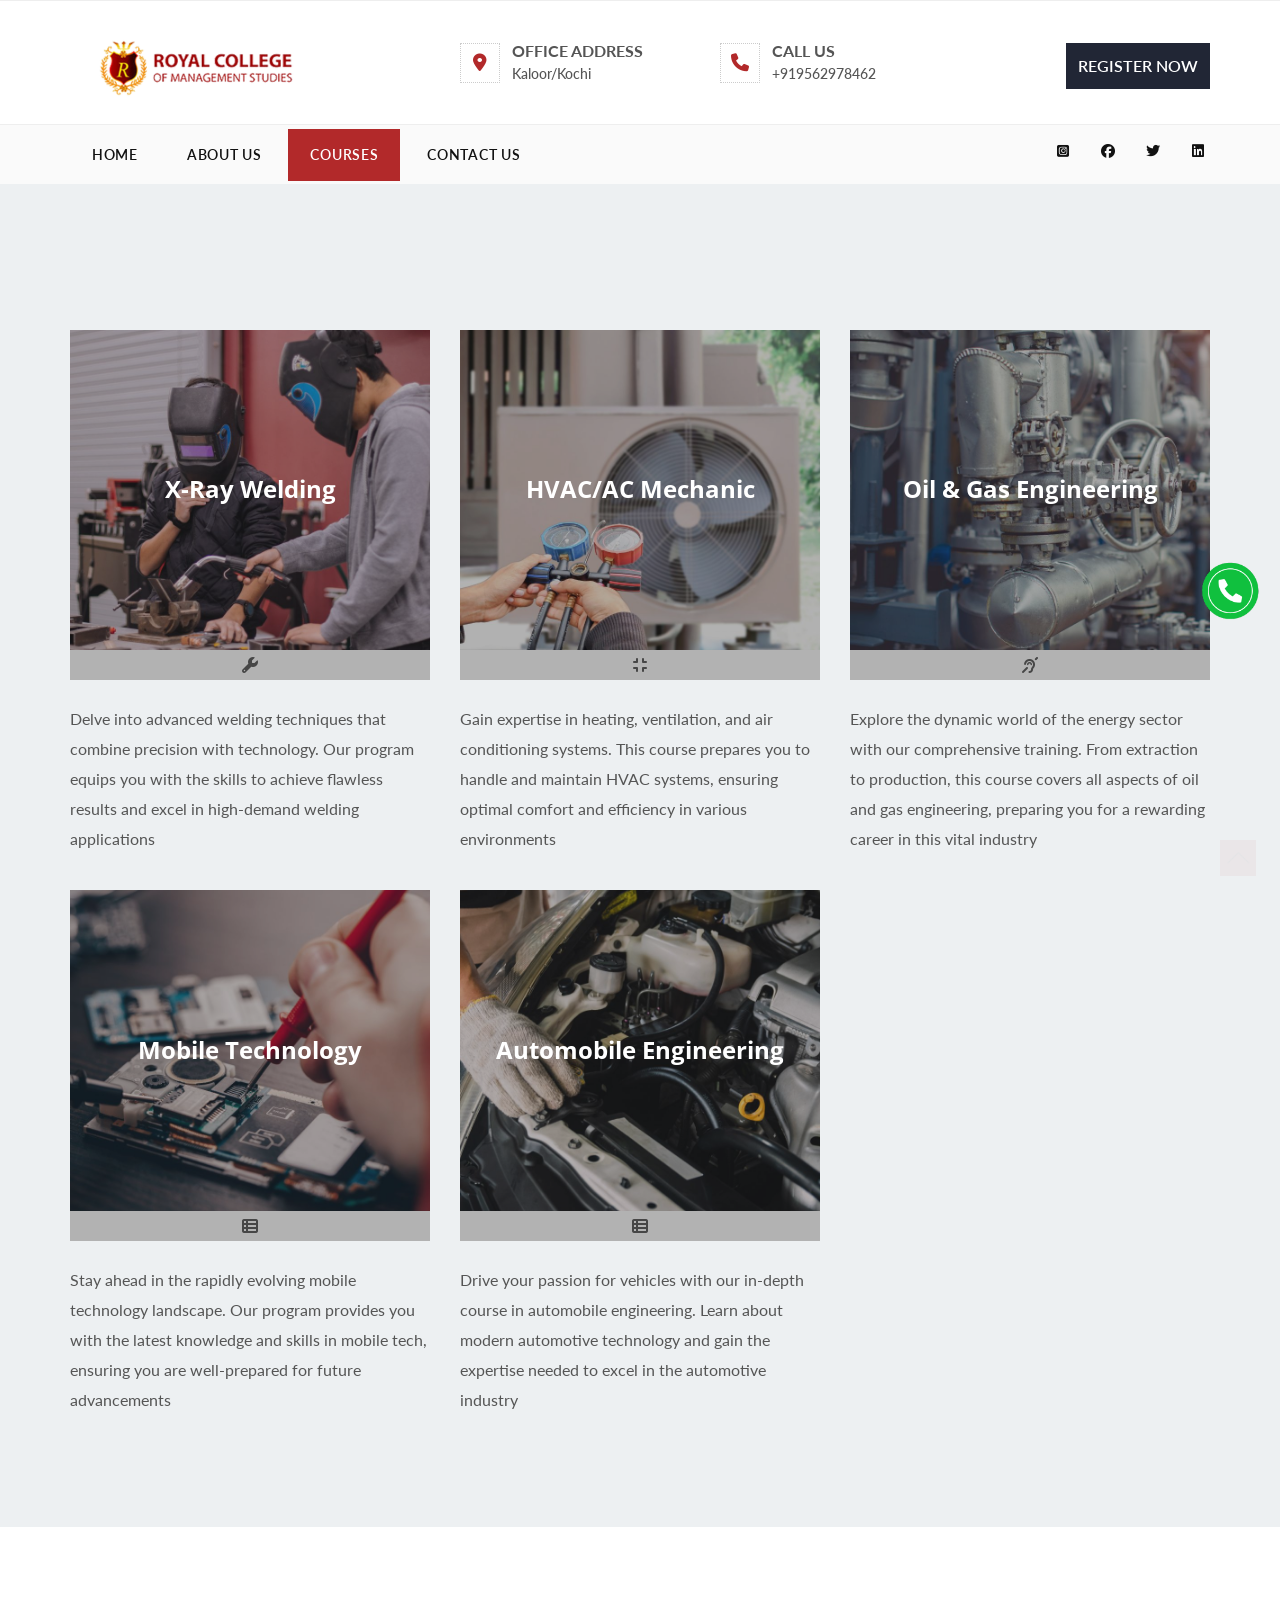
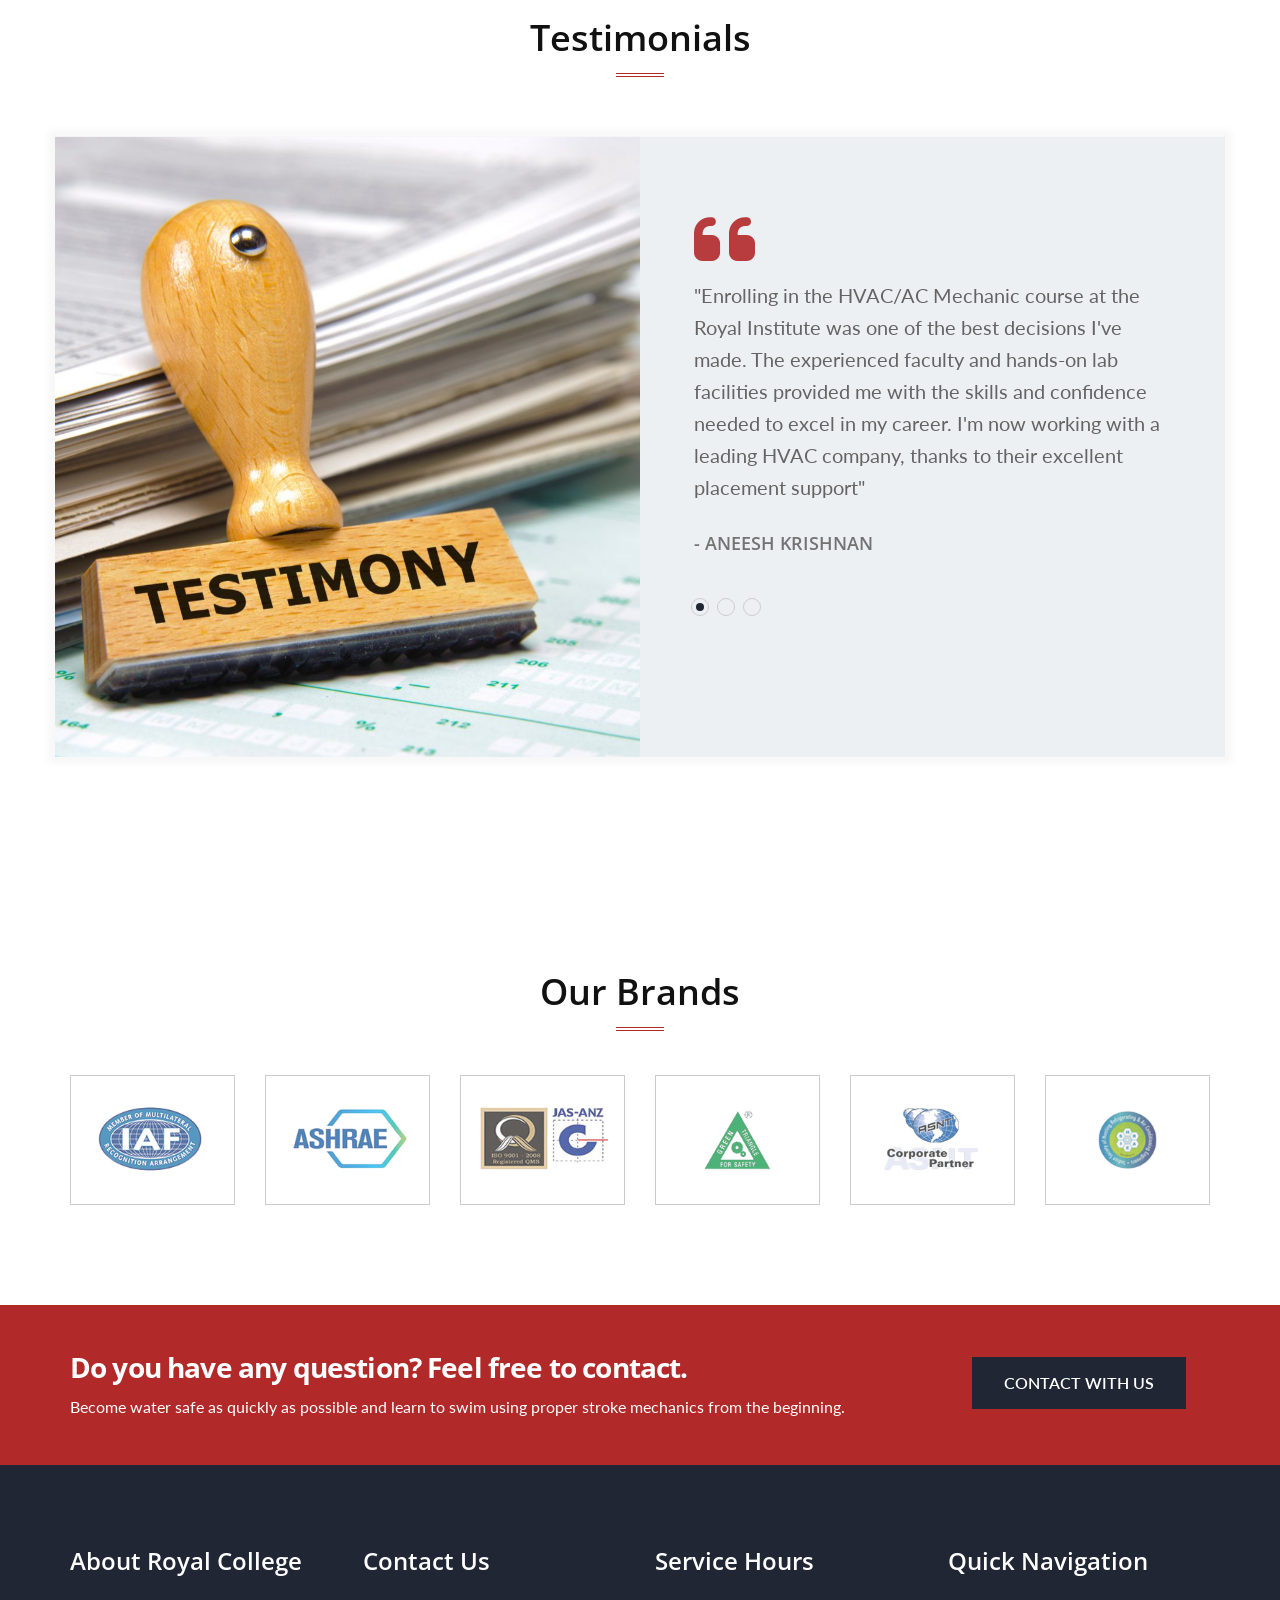
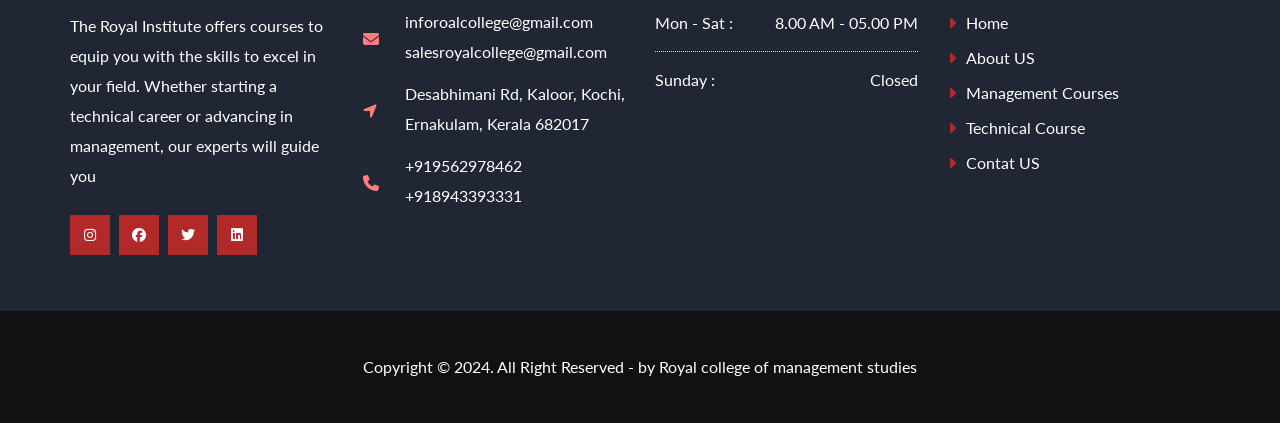
<file: technical-course.html>
<!DOCTYPE html>
<html lang="en">

<head>
    <meta charset="utf-8">
    <title>Technical Courses- ROYAL COLLEGE OF MANAGEMENT STUDIES</title>
    <meta name="viewport" content="width=device-width, initial-scale=1, maximum-scale=1">
    <meta name="description" content="Banizoo - Business Service HTML5 Template">
    <meta name="author" content="xenioushk">
    <link rel="shortcut icon" href="images/favicon.png" />
    <!-- The styles -->
    <link href="css/bootstrap.min.css" rel="stylesheet" type="text/css" />
    <link href="css/font-awesome.min.css" rel="stylesheet" type="text/css" />
    <link href="css/owl.carousel.css" rel="stylesheet" type="text/css" />
    <link href="css/owl.theme.css" rel="stylesheet" type="text/css" />
    <link href="css/animate.css" rel="stylesheet" type="text/css" />
    <link href="css/venobox.css" rel="stylesheet" type="text/css" />
    <link rel="stylesheet" href="css/styles.css" type="text/css" />
    <!-- font awesome -->
    <link rel="stylesheet" href="https://cdnjs.cloudflare.com/ajax/libs/font-awesome/6.6.0/css/all.min.css"/>
</head>

<body>

    <div id="preloader">
        <span class="margin-bottom"><img src="images/loader.gif" alt="Loading......" /></span>
    </div>

    <!--  HEADER STYLE 01 -->

    <header class="main-header-2 clearfix" data-sticky_header="true">

        <section class="header-wrapper navgiation-wrapper">

            <div class="main-top-header hidden-sm hidden-xs clearfix">
                <div class="container">
                    <div class="row">

                        <!-- <div class="col-lg-6 col-md-6 col-sm-6 text-left ">

                            <div class="top-bar-link">
                                <a href="#">Testimonials</a> <span class="separator-line"></span>
                                <a href="#">Support</a> <span class="separator-line"></span>
                                <a href="#">Questions</a>
                            </div>
                        </div>

                        <div class="col-lg-6 col-md-6 col-sm-6 text-right">

                            <div class="top-bar-link">
                                <strong>Call Us</strong> : +880-1911-623-458, +8801-717-682-743
                            </div>

                        </div> -->
                    </div>
                </div>
            </div>

            <div class="header-top">
                <div class="container">
                    <div class="row">

                        <div class="col-md-4 col-sm-12 col-xs-12 header-col-logo">
                            <div class="header-logo logo">
                                <a href="index.html">
                                    <img src="images/logo.png" alt="Logo">
                                </a>
                            </div><!-- end .logo  -->
                        </div><!-- end .col-md-3  -->

                        <div class="col-md-8 col-sm-12 hidden-xs">
                            <div class="row">

                                <div class="col-md-4 col-sm-4">
                                    <div class="header-icon-box">
                                        <div class="icon-container">
                                            <i class="fa-solid fa-location-dot"></i>
                                        </div>
                                        <div class="text">
                                            <span class="head-heading"><a href="https://maps.app.goo.gl/QhK7DvVXRxciLffX9">OFFICE ADDRESS</a></span>
                                            <span class="head-content">
                                               <a href="https://maps.app.goo.gl/QhK7DvVXRxciLffX9">Kaloor/Kochi</a>
                                            </span>
                                        </div>
                                    </div><!-- end .repair-icon-box  -->
                                </div><!-- end .col-md-4  -->

                                <div class="col-md-4 col-sm-4">
                                    <div class="header-icon-box">
                                        <div class="icon-container">
                                            <i class="fa-solid fa-phone"></i>
                                        </div>
                                        <div class="text">
                                            <span class="head-heading"><a href="https://api.whatsapp.com/send?phone=919562978462" target="_blank">Call US</a></span>
                                            <span class="head-content">
                                                <a href="https://api.whatsapp.com/send?phone=919562978462" target="_blank">+919562978462</a>
                                            </span>
                                        </div>
                                    </div><!-- end .header-icon-box  -->
                                </div> <!-- end .col-md-4  -->

                                <div class="col-md-4 col-sm-4 clearfix">
                                    <a class="btn btn-theme btn-theme-invert no-border btn-square btn-header-cta margin-top-42 pull-right"
                                        href="contact.php" title="GET APPOINTMENT">Register Now</a>
                                </div><!-- end .col-md-4  -->

                            </div> <!-- end .row  -->
                        </div><!-- end .col-md-8  -->

                    </div><!-- end .row  -->
                </div><!-- end .container  -->
            </div><!-- end header-top  -->

            <div class="navbar navbar-default">
                <div class="container clearfix">
                    <div class="navbar-collapse collapse pull-left">
                        <ul class="nav navbar-nav">
                            <li>
                                <a href="index.html" title="Home Layout 01">Home</a>
                            </li>
                            <li>
                                <a href="about-us.html" title="About Us">About Us</a>
                            </li>
                            <li class="drop"><a href="#" class="link-active">Courses</a>
                                <ul class="drop-down">
                                    <li><a href="technical-course.html" title="Single Event">Technical Courses</a></li>
                                    <li><a href="management-courses.html" title="Single Event">Management Courses</a></li>
                                </ul>
                            </li>
                            <li><a href="contact.php">Contact us</a></li>
                        </ul> <!-- end .nav .navbar-nav  -->
                    </div>
                    <div class="navbar-header pull-right">
                        <button type="button" class="navbar-toggle" data-toggle="collapse"
                            data-target=".navbar-collapse">
                            <span class="icon-bar"></span>
                            <span class="icon-bar"></span>
                            <span class="icon-bar"></span>
                        </button>
                        <div class="navbar-contact">

                            <div class="top-bar-social margin-top-12">
                                <a href="https://www.instagram.com/royal_college_cochin/" target="_blank">
                                    <i class="fa-brands fa-square-instagram"></i>
                                </a>
                                <a href="https://www.facebook.com/royalinstitutecochin/" target="_blank">
                                    <i class="fa-brands fa-facebook"></i>
                                </a>
                                <a href="#">
                                    <i class="fa-brands fa-twitter"></i>
                                </a>
                                <a href="#">
                                    <i class="fa-brands fa-linkedin"></i>
                                </a>
                                <!-- <a href="#">
                                    <i class="fa fa-youtube"></i>
                                </a> -->
                            </div>
                        </div>
                    </div>
                </div> <!-- end .container  -->
            </div> <!-- end .navbar .navbar-default  -->

        </section>

    </header> <!-- end main-header  -->

    <!--  PAGE HEADING -->
<!-- 
    <section class="page-header">

        <div class="container">

            <div class="row">

                <div class="col-sm-12 text-center">

                    <h3>
                        Technical Courses
                    </h3>

                    <p class="page-breadcrumb">
                        <a href="index.html">Home</a> / Courses
                    </p>

                </div>

            </div>

        </div> 

    </section>  -->


    <!--  SECTION SERVICE 03 -->

    <section class="section-content-block section-secondary-bg">

        <div class="container">

            <div class="row section-heading-wrapper">

                <!-- <div class="col-md-12 col-sm-12 text-center">
                    <h4 class="heading-alt-style text-capitalize text-dark-color">Our Courses</h4>
                    <span class="heading-separator heading-separator-horizontal"></span>
                    <h2 class="subheading-alt-style">
                        At The Royal Institute, we offer a comprehensive range of courses designed to cater to diverse
                        career aspirations <br> Whether you're aiming to break into a technical field or advance in
                        management, our programs are <br> tailored to provide you with the skills and knowledge needed
                        to excel <br> Explore our offerings below

                    </h2>
                </div>  -->

            </div>
            
            <div class="row wow fadeInUp">

                <div class="col-lg-4 col-md-3 col-sm-6 col-xs-12">

                    <a href="#">

                        <article class="service-block-2 text-center">
                            <figure>
                                <img src="images/course_1.jpg" alt="service" />
                                <span class="fa fa-wrench"></span>
                            </figure>

                            <h3>
                                X-Ray Welding

                            </h3>


                        </article>
                        <p>Delve into advanced welding techniques that combine precision with technology. Our program
                            equips you with the skills to achieve flawless results and excel in high-demand welding
                            applications</p>

                    </a>

                </div> <!--  end .col-lg-4 col-md-4 col-sm-12  -->

                <div class="col-lg-4 col-md-3 col-sm-6 col-xs-12">

                    <a href="#">

                        <article class="service-block-2 text-center">
                            <figure>
                                <img src="images/course_2.jpg" alt="service" />
                                <span class="fa fa-compress"></span>
                            </figure>

                            <h3>HVAC/AC Mechanic</h3>

                        </article>
                        <p>Gain expertise in heating, ventilation, and air conditioning systems. This course prepares
                            you to handle and maintain HVAC systems, ensuring optimal comfort and efficiency in various
                            environments</p>
                    </a>

                </div> <!--  end .col-lg-4 col-md-4 col-sm-12  -->

                <div class="col-lg-4 col-md-3 col-sm-6 col-xs-12">

                    <a href="#">

                        <article class="service-block-2 text-center">
                            <figure>
                                <img src="images/course_3.jpg" alt="service" />
                                <span class="fa fa-hard-of-hearing"></span>
                            </figure>

                            <h3>Oil & Gas Engineering</h3>

                        </article>
                        <p>Explore the dynamic world of the energy sector with our comprehensive training. From
                            extraction to production, this course covers all aspects of oil and gas engineering,
                            preparing you for a rewarding career in this vital industry</p>
                    </a>

                </div> <!--  end .col-lg-4 col-md-4 col-sm-12  -->

                <div class="col-lg-4 col-md-3 col-sm-6 col-xs-12">

                    <a href="contact.php">

                        <article class="service-block-2 text-center">
                            <figure>
                                <img src="images/course_4.jpg" alt="service" />
                                <span class="fa fa-th-list"></span>
                            </figure>

                            <h3>Mobile Technology</h3>

                        </article>
                        <p>Stay ahead in the rapidly evolving mobile technology landscape. Our program provides you with
                            the latest knowledge and skills in mobile tech, ensuring you are well-prepared for future
                            advancements</p>
                    </a>
                </div> <!--  end .col-lg-4 col-md-4 col-sm-12  -->
                <div class="col-lg-4 col-md-3 col-sm-6 col-xs-12">

                    <a href="contact.php">

                        <article class="service-block-2 text-center">
                            <figure>
                                <img src="images/course_5.jpg" alt="service" />
                                <span class="fa fa-th-list"></span>
                            </figure>

                            <h3>Automobile Engineering</h3>

                        </article>
                        <p>Drive your passion for vehicles with our in-depth course in automobile engineering. Learn
                            about modern automotive technology and gain the expertise needed to excel in the automotive
                            industry</p>
                    </a>
                </div> <!--  end .col-lg-4 col-md-4 col-sm-12  -->

            </div> <!--  end .row  -->


        </div> <!--  end .container  -->

    </section> <!--  end .section-content-block -->

    <!-- SECTION TESTIMONIAL  03 -->

    <section class="section-content-block ">

        <div class="container">
            <div class="row section-heading-wrapper">

                <div class="col-md-12 col-sm-12 text-center">
                    <h4 class="heading-alt-style text-capitalize text-dark-color"> Testimonials</h4>
                    <span class="heading-separator heading-separator-horizontal"></span>
                </div> <!-- end .col-sm-12  -->

            </div>
        </div>

        <div class="container theme-custom-box-shadow section-secondary-bg  margin-bottom-24 margin-top-16">

            <div class="row">

                <div class="col-lg-6 hidden-md hidden-xs hidden-sm no-padding">
                    <figure>
                        <img src="images/testimony_feat_img.jpg" alt="" class="db" />
                    </figure>
                </div>

                <div class="col-lg-6 col-md-12 col-sm-12">

                    <div class="testimonial-container owl-carousel text-left wow fadeInUp" data-items="1">

                        <div class="col-lg-4 col-md-4 col-sm-4 col-xs-12">

                            <div class="testimony-layout-1 transparent-bg">

                                <p class="testimony-text">
                                    "Enrolling in the HVAC/AC Mechanic course at the Royal Institute was one of the best
                                    decisions I've made. The experienced faculty and hands-on lab facilities provided me
                                    with the skills and confidence needed to excel in my career. I'm now working with a
                                    leading HVAC company, thanks to their excellent placement support"
                                </p>

                                <div class="testimony-info">
                                    <!-- <img class="img-responsive" src="images/user_2.jpg" alt="Client Image" /> -->
                                    <h4>- Aneesh Krishnan</h4>
                                    <!-- <h6>CTO, Fulcrum Design</h6> -->
                                </div>
                            </div> <!-- end .testimony-layout-1  -->

                        </div>

                        <div class="col-lg-4 col-md-4 col-sm-4 col-xs-12">

                            <div class="testimony-layout-1 transparent-bg">
                                <p class="testimony-text">
                                    "The Oil & Gas Engineering program was exactly what I needed to advance my career.
                                    The comprehensive curriculum and expert instructors helped me understand the
                                    complexities of the industry. The placement support team was incredibly helpful in
                                    connecting me with top companies, and I couldn't be happier with my new job."
                                </p>
                                <!-- <img class="img-responsive" src="images/user_3.jpg" alt="Client Image" /> -->
                                <div class="testimony-info">
                                    <h4>- Rahul Menon</h4>
                                    <!-- <h6 class="bq-author-info">CEO, HW Tech Inc</h6> -->
                                </div>
                            </div> <!-- end .testimony-layout-1  -->

                        </div>

                        <div class="col-lg-4 col-md-4 col-sm-4 col-xs-12">

                            <div class="testimony-layout-1 transparent-bg">
                                <p class="testimony-text">
                                    "I pursued the Hotel Management course at the Royal Institute, and it was an amazing
                                    experience. The faculty's industry knowledge and practical insights were invaluable.
                                    The course prepared me thoroughly for a career in hospitality, and I'm now thriving
                                    in a renowned hotel, thanks to the institute's robust support system"
                                </p>
                                <!-- <img class="img-responsive" src="images/user_1.jpg" alt="Client Image" /> -->
                                <div class="testimony-info">
                                    <h4>- Lakshmi Pillai</h4>
                                    <!-- <h6 class="bq-author-info">CEO, HW Tech Inc</h6> -->
                                </div>
                            </div> <!-- end .testimony-layout-1  -->

                        </div>

                    </div> <!-- end .testimonial-container  -->

                </div>



            </div>



        </div> <!-- end .container  -->

    </section>


    <!--  START LOGO LAYOUT 02 -->

    <section class="section-content-block">

        <div class="container">

            <div class="row section-heading-wrapper">

                <div class="col-md-12 col-sm-12 text-center">
                    <h4 class="heading-alt-style text-capitalize text-dark-color">Our Brands</h4>
                    <span class="heading-separator heading-separator-horizontal"></span>
                    <!-- <h2 class="subheading-alt-style">
                            Lorem ipsum dolor sit amet, consectetur adipiscing elit curabitur eu ante non ex lobortis posuere 
                            <br />
                            volutpat nec orci morbi facilisis massa lectus volutpat posuere volutpat.
                        </h2> -->
                </div> <!-- end .col-sm-12  -->

            </div>

            <div class="row">

                <div class="logo-layout-1 logo-items owl-carousel" data-nav="false" data-dots="true" data-items="6">

                    <div class="col-lg-3 col-md-3 col-sm-12 col-xs-12">

                        <div class="client-logo">

                            <img src="images/cer-1.png" alt="" />

                        </div>

                    </div>

                    <div class="col-lg-3 col-md-3 col-sm-12 col-xs-12">

                        <div class="client-logo">

                            <img src="images/cer-2.png" alt="" />

                        </div>

                    </div>

                    <div class="col-lg-3 col-md-3 col-sm-12 col-xs-12">

                        <div class="client-logo">

                            <img src="images/cer-3.png" alt="" />

                        </div>

                    </div>

                    <div class="col-lg-3 col-md-3 col-sm-12 col-xs-12">

                        <div class="client-logo">

                            <img src="images/cer-4.png" alt="" />

                        </div>

                    </div>

                    <div class="col-lg-3 col-md-3 col-sm-12 col-xs-12">

                        <div class="client-logo">

                            <img src="images/cer-5.png" alt="" />

                        </div>

                    </div>

                    <div class="col-lg-3 col-md-3 col-sm-12 col-xs-12">

                        <div class="client-logo">

                            <img src="images/cer-6.png" alt="" />

                        </div>

                    </div>
                </div> <!-- end .logo-items  -->

            </div> <!-- end row  -->

        </div> <!-- end .container  -->

    </section> <!--  end .section-client-logo -->

    <!--  SECTION CTA 04 -->

    <section class="cta-layout-02 section-primary-bg">
        <div class="container">
            <div class="row">
                <div class="col-lg-9 col-md-9 col-sm-12 col-xs-12">
                    <h2 class="text-light-color">
                        Do you have any question? Feel free to contact.
                    </h2>
                    <p class="text-light-color">

                        Become water safe as quickly as possible and learn to swim using
                        proper stroke mechanics from the beginning.

                    </p>
                </div> <!--  end .col-md-8  -->
                <div class="col-lg-3 col-md-3 col-sm-12 col-xs-12 text-center">
                    <a class="btn btn-theme btn-square btn-theme-invert wow bounceIn" href="contact.php">CONTACT WITH US</a>
                </div> <!--  end .col-md-4  -->
            </div> <!--  end .row  -->
        </div>
    </section>

    <!-- START FOOTER  -->

      <!-- whtas app -->
      <div class="whats-app">
        <a href="https://api.whatsapp.com/send?phone=919562978462"><img src="./images/call.png" alt="Get in touch" class="whats-app-img"></a>
    </div>
     <!-- whtas app -->

    <footer class="section-pure-black-bg">

        <section class="footer-widget-area footer-widget-area-bg section-custom-bg" data-bg_img="images/footer_bg.jpg"
            data-bg_color="#111111" data-bg_opacity="0">

            <div class="container">

                <div class="row">


                    <div class="col-md-3 col-sm-6 col-xs-12">

                        <div class="footer-widget">

                            <div class="sidebar-widget-wrapper">

                                <div class="textwidget about-footer">

                                    <div class="footer-widget-header clearfix">
                                        <h3>About Royal College</h3>
                                    </div> <!--  end .footer-widget-header -->

                                    <div class="footer-about-text margin-top-16">
                                        The Royal Institute offers courses to equip you with the skills to excel in your field. Whether starting a technical career or advancing in management, our experts will guide you
                                    </div>


                                    <div class="social-icons margin-top-24">

                                        <a href="https://www.instagram.com/royal_college_cochin/" target="_blank">
                                            <i class="fa fa-brands fa-instagram"></i> 
                                            <!-- <i class="fa-brands fa-instagram"></i> -->
                                        </a>

                                        <a href="https://www.facebook.com/royalinstitutecochin/" target="_blank">
                                            <i class="fa fa-brands fa-facebook"></i>
                                        </a>

                                        <a href="#">
                                            <i class="fa fa-brands fa-twitter"></i>
                                        </a>

                                        <a href="#">
                                            <i class="fa fa-brands fa-linkedin"></i>
                                        </a>


                                    </div>

                                </div>

                            </div> <!-- end .footer-widget-wrapper  -->

                        </div> <!--  end .footer-widget  -->

                    </div> <!--  end .col-md-4 col-sm-12 -->

                    <div class="col-md-3 col-sm-6 col-xs-12">

                        <div class="footer-widget">

                            <div class="sidebar-widget-wrapper">

                                <div class="footer-widget-header clearfix">
                                    <h3>Contact Us</h3>
                                </div> <!--  end .footer-widget-header -->


                                <div class="textwidget">

                                    <i class="0 fa-solid fa-envelope fa-contact"></i>
                                    <p><a href="mailto:">inforoalcollege@gmail.com</a> <br>
                                        <a href="mailto:">salesroyalcollege@gmail.com</a>
                                    </p>

                                    <i class="fa fa-location-arrow fa-contact"></i>
                                    <p>Desabhimani Rd, Kaloor, Kochi, <br> Ernakulam, Kerala 682017</p>

                                    <i class="fa fa-phone fa-contact"></i>
                                    <p><a href="https://api.whatsapp.com/send?phone=919562978462">+919562978462</a> <br>
                                        <a href="https://api.whatsapp.com/send?phone=918943393331">+918943393331</a></p>

                                </div>

                            </div> <!-- end .footer-widget-wrapper  -->

                        </div> <!--  end .footer-widget  -->

                    </div> <!--  end .col-md-4 col-sm-12 -->

                    <div class="col-md-3 col-sm-6 col-xs-12">

                        <div class="footer-widget">

                            <div class="sidebar-widget-wrapper">

                                <div class="footer-widget-header clearfix">
                                    <h3>Service Hours</h3>
                                </div> <!--  end .footer-widget-header -->

                                <div class="textwidget">
                                    <ul class="opening-shedule">
                                        <li class="clearfix">
                                            <span> Mon - Sat : </span>
                                            <div class="pull-right"> 8.00 AM - 05.00 PM</div>
                                        </li>
                                        <li>
                                            <span> Sunday :</span>
                                            <div class="pull-right"> Closed</div>
                                        </li>
                                    </ul>

                                </div>



                            </div> <!-- end .footer-widget-wrapper  -->

                        </div> <!--  end .footer-widget  -->

                    </div>

                    <div class="col-md-3 col-sm-6 col-xs-12">

                        <div class="footer-widget">

                            <div class="sidebar-widget-wrapper">

                                <div class="footer-widget-header clearfix">
                                    <h3>Quick Navigation</h3>
                                </div> <!--  end .footer-widget-header -->


                                <div class="textwidget">

                                    <ul class="footer-useful-links clearfix">
                                        <li>
                                            <a href="index.html">
                                                <i class="fa fa-caret-right fa-footer"></i>
                                                Home
                                            </a>
                                        </li>
                                        <li>
                                            <a href="about-us.html">
                                                <i class="fa fa-caret-right fa-footer"></i>
                                                About US
                                            </a>
                                        </li>

                                        <li>
                                            <a href="management-courses.html">
                                                <i class="fa fa-caret-right fa-footer"></i>
                                                Management Courses
                                            </a>
                                        </li>

                                        <li>
                                            <a href="technical-course.html">
                                                <i class="fa fa-caret-right fa-footer"></i>
                                                Technical Course
                                            </a>
                                        </li>

                                        <li>
                                            <a href="contact.php">
                                                <i class="fa fa-caret-right fa-footer"></i>
                                                Contat US
                                            </a>
                                        </li>

                                        <!-- <li>
                                            <a href="#">
                                                <i class="fa fa-caret-right fa-footer"></i>
                                                Best Deals
                                            </a>
                                        </li>

                                        <li>
                                            <a href="#">
                                                <i class="fa fa-caret-right fa-footer"></i>
                                                Payment Rules
                                            </a>
                                        </li>

                                        <li>
                                            <a href="#">
                                                <i class="fa fa-caret-right fa-footer"></i>
                                                Privacy Notice
                                            </a>
                                        </li>

                                        <li>
                                            <a href="#">
                                                <i class="fa fa-caret-right fa-footer"></i>
                                                Selling Terms
                                            </a>
                                        </li>

                                        <li>
                                            <a href="#">
                                                <i class="fa fa-caret-right fa-footer"></i>
                                                Delivery Notice
                                            </a>
                                        </li>

                                        <li>
                                            <a href="#">
                                                <i class="fa fa-caret-right fa-footer"></i>
                                                Return Policy
                                            </a>
                                        </li>

                                        <li>
                                            <a href="#">
                                                <i class="fa fa-caret-right fa-footer"></i>
                                                Copyright Rules
                                            </a>
                                        </li> -->

                                    </ul>

                                </div>

                            </div> <!-- end .footer-widget-wrapper  -->

                        </div> <!--  end .footer-widget  -->

                    </div> <!--  end .col-md-4 col-sm-12 -->


                </div> <!-- end row  -->

            </div> <!-- end .container  -->

        </section> <!--  end .footer-widget-area  -->

        <!--FOOTER CONTENT  -->

        <section class="footer-contents">

            <div class="container">

                <div class="row clearfix">
                    <div class="col-md-12 col-sm-12 text-center clearfix">
                        <p class="copyright-text"> Copyright © 2024. All Right Reserved - by Royal college of management studies </p>
                    </div>

                </div>

            </div>

        </section>

    </footer>



    <!-- Back To Top Button  -->

    <a id="backTop">Back To Top</a>

    <script src="js/jquery.min.js"></script>
    <script src="js/bootstrap.min.js"></script>
    <script src="js/wow.min.js"></script>
    <script src="js/jquery.backTop.min.js "></script>
    <script src="js/waypoints.min.js"></script>
    <script src="js/waypoints-sticky.min.js"></script>
    <script src="js/owl.carousel.min.js"></script>
    <script src="js/jquery.stellar.min.js"></script>
    <script src="js/jquery.counterup.min.js"></script>
    <script src="js/venobox.min.js"></script>
    <script src="js/custom-scripts.js"></script>
</body>

</html>
</file>
<file: css/venobox.css>
/* ------ venobox.css --------*/
.vbox-overlay *, .vbox-overlay *:before, .vbox-overlay *:after{
    -webkit-backface-visibility: hidden;
    -webkit-box-sizing:border-box;
    -moz-box-sizing:border-box;
    box-sizing:border-box;
}
/* ------- overlay: change here background color and opacity ----- */
.vbox-overlay{
    background: #fdfdfd;
    background: rgba(0,0,0,0.85); 
    width: 100%;
    height: auto;
    position: fixed;
    top: 0;
    left: 0;
    bottom: 0;
    z-index: 9999;
    opacity: 0;
    overflow-x: hidden;
    overflow-y: auto;

}

/* ----- preloader - choose between CIRCLE, IOS, DOTS, QUADS ----- */

/* circle preloader */
.vbox-preloader{
    position:fixed; 
    width:32px; 
    height:32px;
    left:50%; 
    top:50%; 
    margin-left:-16px; 
    margin-top:-16px;
    background-image: url(../images/preload-circle.png);
    text-indent: -100px;
    overflow: hidden;
    -webkit-animation: playload 1.4s steps(18) infinite;
       -moz-animation: playload 1.4s steps(18) infinite;
        -ms-animation: playload 1.4s steps(18) infinite;
         -o-animation: playload 1.4s steps(18) infinite;
            animation: playload 1.4s steps(18) infinite;
}
@-webkit-keyframes playload {
   from { background-position:    0px; }
     to { background-position: -576px; }
}
@-moz-keyframes playload {
   from { background-position:    0px; }
     to { background-position: -576px; }
}
@-ms-keyframes playload {
   from { background-position:    0px; }
     to { background-position: -576px; }
}
@-o-keyframes playload {
   from { background-position:    0px; }
     to { background-position: -576px; }
}
@keyframes playload {
   from { background-position:    0px; }
     to { background-position: -576px; }
}


/* IOS preloader */

/*.vbox-preloader{
    position:fixed; 
    width:32px; 
    height:32px;
    left:50%; 
    top:50%; 
    margin-left:-16px; 
    margin-top:-16px;
    background-image: url(preload-ios.png);
    text-indent: -100px;
    overflow: hidden;
    -webkit-animation: playload 1.4s steps(12) infinite;
       -moz-animation: playload 1.4s steps(12) infinite;
        -ms-animation: playload 1.4s steps(12) infinite;
         -o-animation: playload 1.4s steps(12) infinite;
            animation: playload 1.4s steps(12) infinite;
}

@-webkit-keyframes playload {
   from { background-position:    0px; }
     to { background-position: -384px; }
}
@-moz-keyframes playload {
   from { background-position:    0px; }
     to { background-position: -384px; }
}
@-ms-keyframes playload {
   from { background-position:    0px; }
     to { background-position: -384px; }
}
@-o-keyframes playload {
   from { background-position:    0px; }
     to { background-position: -384px; }
}
@keyframes playload {
   from { background-position:    0px; }
     to { background-position: -384px; }
}
*/


/* dots preloader */
/*
.vbox-preloader{
    position:fixed; 
    width:32px; 
    height:11px;
    left:50%; 
    top:50%; 
    margin-left:-16px; 
    margin-top:-16px;
    background-image: url(preload-dots.png);
    text-indent: -100px;
    overflow: hidden;
    -webkit-animation: playload 1.4s steps(24) infinite;
       -moz-animation: playload 1.4s steps(24) infinite;
        -ms-animation: playload 1.4s steps(24) infinite;
         -o-animation: playload 1.4s steps(24) infinite;
            animation: playload 1.4s steps(24) infinite;
}

@-webkit-keyframes playload {
   from { background-position:    0px; }
     to { background-position: -768px; }
}
@-moz-keyframes playload {
   from { background-position:    0px; }
     to { background-position: -768px; }
}
@-ms-keyframes playload {
   from { background-position:    0px; }
     to { background-position: -768px; }
}
@-o-keyframes playload {
   from { background-position:    0px; }
     to { background-position: -768px; }
}
@keyframes playload {
   from { background-position:    0px; }
     to { background-position: -768px; }
}
*/


/* quads preloader */
/*
.vbox-preloader{
    position:fixed; 
    width:32px; 
    height:10px;
    left:50%; 
    top:50%; 
    margin-left:-16px; 
    margin-top:-16px;
    background-image: url(preload-quads.png);
    text-indent: -100px;
    overflow: hidden;
    -webkit-animation: playload 1.4s steps(12) infinite;
       -moz-animation: playload 1.4s steps(12) infinite;
        -ms-animation: playload 1.4s steps(12) infinite;
         -o-animation: playload 1.4s steps(12) infinite;
            animation: playload 1.4s steps(12) infinite;
}
@-webkit-keyframes playload {
   from { background-position:    0px; }
     to { background-position: -384px; }
}
@-moz-keyframes playload {
   from { background-position:    0px; }
     to { background-position: -384px; }
}
@-ms-keyframes playload {
   from { background-position:    0px; }
     to { background-position: -384px; }
}
@-o-keyframes playload {
   from { background-position:    0px; }
     to { background-position: -384px; }
}
@keyframes playload {
   from { background-position:    0px; }
     to { background-position: -384px; }
}
*/
/* ----- navigation ----- */
.vbox-close{
    cursor: pointer;
    position: fixed;
    top: -1px;
    right: 0;
    width: 46px;
    height: 40px;
    padding: 10px 20px 10px 0;
    display: block;
    background: url(../images/close.gif) no-repeat #161617;
    background-position:10px center;
    color: #fff;
    text-indent: -100px;
    overflow: hidden;
}
.vbox-next, .vbox-prev{
    box-sizing: content-box;
    cursor: pointer;
    position: fixed;
    top: 50%;
    color: #fff;
    width: 30px;
    height: 170px;
    margin-top: -85px;
    text-indent: -100px;
    border: solid transparent; /* Using border instead of padding to keep bg image in place */
    overflow: hidden;
}
.vbox-prev{
    left: 0;
    border-width: 0 30px 0 10px;
    background: url(../images/prev.gif) center center no-repeat;
}
.vbox-next{
    right: 0;
    border-width: 0 10px 0 30px;
    background: url(../images/next.gif) center center no-repeat;
}

.vbox-title{
    width: 100%;
    height: 40px;
    float: left;
    text-align: center;
    line-height: 28px;
    font-size: 12px;
    color: #fff;
    padding: 6px 40px;
    overflow: hidden;
    background: #161617;
    position: fixed;
    display: none;
    top: -1px;
    left: 0;

}
.vbox-num{
    cursor: pointer;
    position: fixed;
    top: -1px;
    left: 0;
    height: 40px;
    display: block;
    color: #fff;
    overflow: hidden;
    line-height: 28px;
    font-size: 12px;
    padding: 6px 10px;
    background: #161617;
    display: none;
}
/* ------- inline window ------ */
.vbox-inline{
    width: 420px;
    height: 315px;
    padding: 10px;
    background: #fff;
    text-align: left;
    margin: 0 auto;
    overflow: auto;
}

/* ------- Video & iFrames window ------ */
.venoframe{
    border: none;
    width: 960px;
    height: 720px;
}
@media (max-width: 992px) {
    .venoframe{
        width: 640px;
        height: 480px;
    }
}
@media (max-width: 767px) {
    .venoframe{
        width: 420px;
        height: 315px;
    }
}
@media (max-width: 460px) {
    .vbox-inline{
        width: 100%;
    }

    .venoframe{
        width: 100%;
        height: 260px;
    }
}

/* ------- PLease do NOT edit this! (or do it at your own risk) ------ */
.vbox-open{
    overflow: hidden;
}
.vbox-container{
    position: relative;
    background: #000;
    width: 100%;
    max-width: 1200px;
    margin: 0 auto;
    padding: 0 15px;
}
.vbox-content{
    text-align: center;
    float: left;
    width: 100%;
    position: relative;
    overflow: hidden;
}
.vbox-container img{
    max-width: 100%;
    height: auto;
}
</file>
<file: css/styles.css>
/*========================================================================*/
@import url("https://fonts.googleapis.com/css?family=Lato:300,400,400i,700,700i|Open+Sans:300,400,500,700,800");
/*==========================================================================*/
html,
body,
div,
span,
object,
iframe,
h1,
h2,
h3,
h4,
h5,
h6,
p,
blockquote,
pre,
abbr,
address,
cite,
code,
del,
dfn,
em,
img,
ins,
kbd,
q,
samp,
small,
strong,
sub,
sup,
var,
b,
i,
dl,
dt,
dd,
ol,
ul,
li,
fieldset,
form,
label,
legend,
table,
caption,
tbody,
tfoot,
thead,
tr,
th,
td,
article,
aside,
canvas,
details,
figcaption,
figure,
footer,
header,
hgroup,
menu,
nav,
section,
summary,
time,
mark,
audio,
video {
  margin: 0;
  padding: 0;
  border: 0;
  font-size: 100%;
  font: inherit;
  vertical-align: baseline;
}
article,
aside,
details,
figcaption,
figure,
footer,
header,
hgroup,
menu,
nav,
section {
  display: block;
}
blockquote,
q {
  quotes: none;
}
blockquote:before,
blockquote:after,
q:before,
q:after {
  content: "";
  content: none;
}
ins {
  background-color: #ff9;
  color: #000;
  text-decoration: none;
}
mark {
  background-color: #ff9;
  color: #000;
  font-style: italic;
  font-weight: bold;
}
del {
  text-decoration: line-through;
}
abbr[title],
dfn[title] {
  border-bottom: 1px dotted;
  cursor: help;
}
table {
  border-collapse: collapse;
  border-spacing: 0;
}
hr {
  display: block;
  height: 1px;
  border: 0;
  border-top: 1px solid #ccc;
  margin: 1em 0;
  padding: 0;
}
input,
select {
  vertical-align: middle;
}
/* Remove margins for navigation lists */
nav ul,
nav li {
  margin: 0;
  list-style: none;
  list-style-image: none;
}
small {
  font-size: 85%;
}
strong,
th {
  font-weight: bold;
}
td {
  vertical-align: top;
}
textarea {
  overflow: auto;
}
/* www.sitepoint.com/blogs/2010/08/20/ie-remove-textarea-scrollbars/ */
/* Align checkboxes, radios, text inputs with their label by: Thierry Koblentz tjkdesign.com/ez-css/css/base.css ; */
input[type="radio"] {
  vertical-align: text-bottom;
}
input[type="checkbox"] {
  vertical-align: bottom;
}
.ie7 input[type="checkbox"] {
  vertical-align: baseline;
}
.ie6 input {
  vertical-align: text-bottom;
}
/* Webkit browsers add a 2px margin outside the chrome of form elements */
button,
input,
select,
textarea {
  margin: 0;
}
/***********************************************************************************************/
/* 01. GENERAL STYLING  */
/***********************************************************************************************/
body {
  font: 16px/30px "Lato", sans-serif;
  color: #646464;
  font-style: normal;
  font-weight: 400;
  position: relative;
  text-rendering: optimizeLegibility;
}
img {
  max-width: 100%;
}
a {
  color: #555555;
  text-decoration: none;
  -webkit-transition: all 0.3s ease-in-out;
  -moz-transition: all 0.3s ease-in-out;
  -o-transition: all 0.3s ease-in-out;
  transition: all 0.3s ease-in-out;
}
a:hover,
a:focus {
  color: #fc0000;
  text-decoration: none;
}
blockquote {
  font: "Lato", sans-serif;
  color: #646464;
}
h1,
h2,
h3,
h4,
h5,
h6 {
  font-family: "Open Sans", sans-serif;
  font-style: normal;
  font-weight: 600;
  color: #555555;
  line-height: 32px;
  margin: 0 0 16px 0;
}
h1 {
  font-size: 36px;
}
h2 {
  font-size: 24px;
}
h2 + p {
  margin-top: 12px;
}
h3 {
  font-size: 20px;
}
h3 + p {
  margin-top: 12px;
}
h4 {
  font-size: 18px;
}
h4 + p {
  margin-top: 12px;
}
h5 {
  font-size: 15px;
}
h6 {
  font-size: 15px;
}
* + p {
  margin-top: 12px;
}
p {
  font-style: normal;
  font-weight: 400;
  margin: 12px 0 12px;
  padding: 0;
}
ul,
li {
  list-style-type: none;
}
input[type="text"],
input[type="tel"],
input[type="password"],
input[type="submit"],
input[type="button"],
textarea {
  -webkit-border-radius: 0;
  -moz-border-radius: 0;
  border-radius: 0;
  -webkit-background-clip: padding-box;
  -moz-background-clip: padding;
  background-clip: padding-box;
  -webkit-box-shadow: 0 0 0 0 rgba(0, 0, 0, 0);
  -moz-box-shadow: 0 0 0 0 rgba(0, 0, 0, 0);
  box-shadow: 0 0 0 0 rgba(0, 0, 0, 0);
}
input[type="text"]:focus,
input[type="tel"]:focus,
input[type="password"]:focus,
input[type="submit"]:focus,
input[type="button"]:focus,
textarea:focus {
  -webkit-box-shadow: 0 0 0 0 rgba(0, 0, 0, 0);
  -moz-box-shadow: 0 0 0 0 rgba(0, 0, 0, 0);
  box-shadow: 0 0 0 0 rgba(0, 0, 0, 0);
}
strong {
  font-weight: 600;
}
/*----- PULSE EFFECT. ----*/
@-webkit-keyframes pulse-effect {
  0% {
    -webkit-box-shadow: 0 0 0 0 rgba(242, 87, 100, 0);
  }
  20% {
    -webkit-box-shadow: 0 0 0 0 rgba(242, 87, 100, 0.3);
  }
  50% {
    -webkit-box-shadow: 0 0 0 0 rgba(242, 87, 100, 0.5);
  }
  80% {
    -webkit-box-shadow: 0 0 0 15px rgba(242, 87, 100, 0.3);
  }
  100% {
    -webkit-box-shadow: 0 0 0 0 rgba(242, 87, 100, 0);
  }
}
@keyframes pulse-effect {
  0% {
    -moz-box-shadow: 0 0 0 5px rgba(242, 87, 100, 0);
    box-shadow: 0 0 0 5px rgba(242, 87, 100, 0);
  }
  20% {
    -moz-box-shadow: 0 0 0 10px rgba(242, 87, 100, 0.3);
    box-shadow: 0 0 0 10px rgba(242, 87, 100, 0.3);
  }
  50% {
    -moz-box-shadow: 0 0 0 15px rgba(242, 87, 100, 0.5);
    box-shadow: 0 0 0 15px rgba(242, 87, 100, 0.5);
  }
  80% {
    -moz-box-shadow: 0 0 0 10px rgba(242, 87, 100, 0.3);
    box-shadow: 0 0 0 10px rgba(242, 87, 100, 0.3);
  }
  100% {
    -moz-box-shadow: 0 0 0 5px rgba(242, 87, 100, 0);
    box-shadow: 0 0 0 5px rgba(242, 87, 100, 0);
  }
}
/*----- CUSTOM MARGIN ----*/
.no-margin {
  margin: 0px !important;
}
.margin-top-5 {
  margin-top: 5px;
}
.margin-top-12 {
  margin-top: 12px !important;
}
.margin-top-16 {
  margin-top: 16px !important;
}
.margin-top-24 {
  margin-top: 24px !important;
}
.margin-top-32 {
  margin-top: 32px !important;
}
.margin-top-36 {
  margin-top: 36px !important;
}
.margin-top-42 {
  margin-top: 42px !important;
}
.margin-top-48 {
  margin-top: 48px !important;
}
.margin-bottom-0 {
  margin-bottom: 0px !important;
}
.margin-bottom-5 {
  margin-bottom: 5px !important;
}
.margin-bottom-12 {
  margin-bottom: 12px !important;
}
.margin-bottom-24 {
  margin-bottom: 24px !important;
}
.margin-bottom-32 {
  margin-bottom: 32px !important;
}
.margin-bottom-48 {
  margin-bottom: 48px !important;
}
.margin-bottom-80 {
  margin-bottom: 80px;
}
.margin-right-0 {
  margin-right: 0px;
}
/*----- CUSTOM PADDING ----*/
.no-gutter [class^="col-"] {
  padding: 0px;
}
.no-padding {
  padding: 0px !important;
}
.padding-left-0 {
  padding-left: 0px;
}
.padding-right-0 {
  padding-right: 0px;
}
.padding-right-5 {
  padding-right: 5px;
}
.padding-right-11 {
  padding-right: 11px;
}
.padding-all-4 {
  padding: 4px;
}
/*----- PRE LOADER ----*/
#preloader {
  background: #ffffff;
  height: 100%;
  position: fixed;
  width: 100%;
  z-index: 9999;
}
#preloader span {
  left: 50%;
  margin-left: -15px;
  margin-top: -15px;
  position: absolute;
  top: 50%;
}
#backTop {
  width: 16px;
  height: 16px;
  padding: 10px;
  border-radius: 0px;
  text-indent: -9999px;
  cursor: pointer;
  z-index: 999999999;
  display: none;
  box-sizing: content-box;
  -webkit-box-sizing: content-box;
  opacity: 1;
  -webkit-transition: opacity 0.2s ease-in-out;
  -moz-transition: opacity 0.2s ease-in-out;
  -o-transition: opacity 0.2s ease-in-out;
  transition: opacity 0.2s ease-in-out;
}
#backTop:hover {
  opacity: 1;
}
#backTop:after {
  position: absolute;
  content: "-";
  width: 16px;
  height: 16px;
  text-align: center;
  top: 0;
  left: 0;
  color: #fff;
}
#backTop.custom {
  background-color: #b2292a;
  background-image: url("../images/uparr-48-b.png");
  background-repeat: no-repeat;
  background-position: center center;
  background-size: cover;
  border: 0px solid #ffc9c9;
  -webkit-transition: 0.2s 0.2s ease-in-out;
  -moz-transition: 0.2s 0.2s ease-in-out;
  -o-transition: 0.2s 0.2s ease-in-out;
  transition: 0.2s 0.2s ease-in-out;
}
#backTop.custom:hover {
  background-color: #ffffff;
  border: 0px solid #fc0000;
}
.text-primary-color {
  color: #b2292a !important;
}
.text-light-color {
  color: #ffffff !important;
}
.text-dark-color {
  color: #111111 !important;
}
.text-highlighter-white {
  font-weight: 500;
}
.text-bold {
  font-weight: bold !important;
}
.text-capitalize {
  text-transform: capitalize !important;
}
.text-highlighter {
  color: #b2292a;
}
.text-highlighter-white {
  color: #ffffff;
}
.alert,
.progress,
.pre {
  -webkit-border-radius: 0px;
  -moz-border-radius: 0px;
  border-radius: 0px;
  -webkit-background-clip: padding-box;
  -moz-background-clip: padding;
  background-clip: padding-box;
}
hr {
  margin: 0px;
  border: 0px;
  height: 1px;
  background: #f2f2f2;
}
.no-border {
  border: 0px !important;
}
.inline li {
  display: inline-block;
  margin-right: 24px;
}
.inline li:last-child {
  margin-right: 0;
}
.narrow-p {
  margin: 0 auto 1.5em;
  width: 30%;
}
.fr {
  float: right;
}
.fl {
  float: left;
}
.cb {
  clear: both;
}
.db {
  display: block;
}
.overflow-hidden {
  overflow: hidden;
}
span.border-light-dotted {
  border-bottom: 1px dotted #b2292a;
}
span.border-bold-dashed {
  border-bottom: 2px dashed #b2292a;
}
/*-----  BLOCKQUOTE ----*/
blockquote {
  padding: 12px 26px 26px 42px;
  margin: 0 0 20px;
  font-size: 14px;
  font-family: "Lato", sans-serif;
  background: #ffffff;
  position: relative;
  border: 1px solid #cccccc;
  border-left: 4px solid #4d4d4d;
  -webkit-transition: 0.3s 0.2s ease-in-out;
  -moz-transition: 0.3s 0.2s ease-in-out;
  -o-transition: 0.3s 0.2s ease-in-out;
  transition: 0.3s 0.2s ease-in-out;
}
blockquote:before {
  display: block;
  position: absolute;
  left: 12px;
  top: 14px;
  content: "\f10d";
  font-family: "FontAwesome";
  font-size: 15px;
  color: #d6d6d6;
  font-style: normal;
  font-weight: normal;
  line-height: 1;
  -webkit-font-smoothing: antialiased;
  -moz-osx-font-smoothing: grayscale;
}
blockquote p {
  font-size: 14px;
  line-height: 24px;
}
blockquote:hover {
  border: 1px solid #a6a6a6;
  border-left: 4px solid #4d4d4d;
}
blockquote.testimonial {
  background: #ffffff;
  border-top: 1px solid #cccccc;
  border-right: 1px solid #cccccc;
  border-bottom: 1px solid #cccccc;
  margin-bottom: 0;
}
cite {
  text-align: right;
  display: block;
}
cite:before {
  margin-right: 4px;
}
.bq-author {
  padding: 16px 0 0 110px;
  position: relative;
}
.bq-author:before {
  content: "";
  display: block;
  position: absolute;
  top: -1px;
  left: 69px;
  width: 0;
  height: 0;
  border-left: 22px solid transparent;
  border-right: 0 solid transparent;
  border-top: 22px solid #dcdcdc;
  z-index: 2;
}
.bq-author:after {
  content: "";
  display: block;
  position: absolute;
  top: -1px;
  left: 70px;
  width: 0;
  height: 0;
  border-left: 20px solid transparent;
  border-right: 0 solid transparent;
  border-top: 20px solid #fff;
  z-index: 3;
}
.bq-author h6 {
  margin-bottom: 6px;
}
.bq-author .bq-author-info {
  font-size: 12px;
}
/*----- ORDERED/UNORDERED LISTS ----*/
ol {
  clear: both;
}
ol li {
  padding: 0;
  margin: 0 0 10px 25px;
  list-style-type: decimal;
}
/*----- ACCORDION ----*/
.accordion .panel {
  margin-bottom: 3px;
  -moz-border-radius: 0px;
  -webkit-border-radius: 0px;
  border-radius: 0px;
}
.accordion .panel .panel-title a {
  display: block;
}
span.label {
  margin-right: 1px;
  -moz-border-radius: 0px;
  -webkit-border-radius: 0px;
  border-radius: 0px;
  font-size: 100%;
}
/*----- BUTTONS ----*/
#btn,
.btn {
  text-align: center;
  -webkit-transition: 0.3s 0.2s ease-in-out;
  -moz-transition: 0.3s 0.2s ease-in-out;
  -o-transition: 0.3s 0.2s ease-in-out;
  transition: 0.3s 0.2s ease-in-out;
}
#btn:hover,
.btn:hover {
  color: #000000;
}
.btn-custom {
  text-transform: uppercase;
  text-align: center;
  -webkit-transition: 0.3s 0.2s ease-in-out;
  -moz-transition: 0.3s 0.2s ease-in-out;
  -o-transition: 0.3s 0.2s ease-in-out;
  transition: 0.3s 0.2s ease-in-out;
  border: 1px solid #cccccc;
  background: #b2292a;
  color: #ffffff;
  -webkit-border-radius: 0px;
  -moz-border-radius: 0px;
  border-radius: 0px;
  -webkit-background-clip: padding-box;
  -moz-background-clip: padding;
  background-clip: padding-box;
  padding: 12px 14px;
}
.btn-custom:hover {
  border-color: #a6a6a6;
  color: #b2292a;
  background: #ffffff;
}
.btn-service {
  font-size: 14px;
  text-transform: uppercase;
  text-align: center;
  -webkit-transition: 0.3s 0.2s ease-in-out;
  -moz-transition: 0.3s 0.2s ease-in-out;
  -o-transition: 0.3s 0.2s ease-in-out;
  transition: 0.3s 0.2s ease-in-out;
  border: 0px solid #cccccc;
  background: #b2292a;
  color: #ffffff;
  -webkit-border-radius: 24px;
  -moz-border-radius: 24px;
  border-radius: 24px;
  -webkit-background-clip: padding-box;
  -moz-background-clip: padding;
  background-clip: padding-box;
  margin: 12px 0;
  padding: 16px 24px;
  letter-spacing: 0.1em;
  font-weight: 600;
}
.btn-service:hover {
  color: #ffffff;
  background: #ff4949;
}
.btn-custom-inverse {
  text-align: center;
  border: 1px solid #cccccc;
  color: #b2292a;
  background: #ffffff;
  padding: 12px 14px;
  -webkit-transition: 0.3s 0.2s ease-in-out;
  -moz-transition: 0.3s 0.2s ease-in-out;
  -o-transition: 0.3s 0.2s ease-in-out;
  transition: 0.3s 0.2s ease-in-out;
  -webkit-border-radius: 5px;
  -moz-border-radius: 5px;
  border-radius: 5px;
  -webkit-background-clip: padding-box;
  -moz-background-clip: padding;
  background-clip: padding-box;
}
.btn-custom-inverse:hover {
  background: #b2292a;
  color: #ffffff;
}
a.btn-load-more {
  margin-bottom: -36px;
  margin-top: 48px;
  background: transparent;
  color: #b2292a;
  background: #ffffff;
  border: 1px solid #b2292a;
  padding: 12px 24px;
  font-weight: 600;
  letter-spacing: 0.05em;
  text-transform: uppercase;
  -webkit-border-radius: 0px;
  -moz-border-radius: 0px;
  border-radius: 0px;
  -webkit-background-clip: padding-box;
  -moz-background-clip: padding;
  background-clip: padding-box;
  -webkit-transition: 0.3s 0.2s ease-in-out;
  -moz-transition: 0.3s 0.2s ease-in-out;
  -o-transition: 0.3s 0.2s ease-in-out;
  transition: 0.3s 0.2s ease-in-out;
}
a.btn-load-more:hover {
  color: #ffffff;
  background: #b2292a;
  border: 1px solid #b2292a;
}
.btn-theme {
  border: 0px solid transparent;
  background: #b2292a;
  color: #ffffff;
  display: inline-block;
  font-size: 16px;
  line-height: 32px;
  font-weight: 600;
  padding: 14px 32px;
  position: relative;
  text-transform: uppercase;
  -webkit-transition: "all" "0.5s" ease-in-out;
  -moz-transition: "all" "0.5s" ease-in-out;
  -o-transition: "all" "0.5s" ease-in-out;
  transition: "all" "0.5s" ease-in-out;
  margin-bottom: 0;
  letter-spacing: 0em;
  overflow: hidden;
  -webkit-border-radius: 0px;
  -moz-border-radius: 0px;
  border-radius: 0px;
  -webkit-background-clip: padding-box;
  -moz-background-clip: padding;
  background-clip: padding-box;
}
.btn-theme:hover {
  border: 0px solid transparent;
  color: #ffffff;
  background: #b2292a;
}
.btn-header-cta {
  background: transparent;
  padding: 7px 12px;
  color: #111111;
  border: 2px solid #b2292a;
  line-height: 32px !important;
}
.btn-header-cta:hover {
  color: #b2292a;
  background: transparent;
  border: 2px solid #b2292a;
}
/*End BTN Style*/
.btn-theme-invert {
  color: #ffffff;
  background: #212635;
}
.btn-theme-invert:hover {
  background: #b2292a;
  color: #ffffff;
}
.btn-theme-white {
  color: #b2292a;
  background: #ffffff;
}
.btn-theme-white:hover {
  background: #b2292a;
  color: #ffffff;
}
.btn-capitalize {
  text-transform: capitalize !important;
}
a.btn-about {
  font-size: 16px;
  margin-top: 16px;
  background: #b2292a;
  border: 2px solid #b2292a;
  color: #ffffff;
  height: 42px;
  line-height: 24px;
  padding-left: 12px;
  padding-right: 12px;
  letter-spacing: 0.03em;
  font-weight: 600;
  text-align: left;
  -webkit-border-radius: 0px;
  -moz-border-radius: 0px;
  border-radius: 0px;
  -webkit-background-clip: padding-box;
  -moz-background-clip: padding;
  background-clip: padding-box;
}
a.btn-about:hover {
  background: #ff3030;
  border: 2px solid #b2292a;
  color: #ffffff;
}
.button {
  display: inline-block;
  -webkit-border-radius: 5px;
  -moz-border-radius: 5px;
  border-radius: 5px;
  -webkit-background-clip: padding-box;
  -moz-background-clip: padding;
  background-clip: padding-box;
  color: white;
  font-weight: bold;
  height: 3em;
  line-height: 1em;
  padding: 1em;
}
.small-button {
  display: inline-block;
  -webkit-border-radius: 0px;
  -moz-border-radius: 0px;
  border-radius: 0px;
  -webkit-background-clip: padding-box;
  -moz-background-clip: padding;
  background-clip: padding-box;
  color: #000000;
  font-weight: bold;
  height: 0;
  line-height: 0;
  padding: 1em 1em;
  margin: 6px 0;
  width: 100%;
}
/*----- THEME CUSTOM TEXT SHADOW ----*/
.theme-custom-text-shadow {
  -webkit-text-shadow: 1px 1px 1px #666666 !important;
  text-shadow: 1px 1px 1px #666666 !important;
}
.theme-custom-no-text-shadow {
  -webkit-text-shadow: 0px 0px 0px #666666 !important;
  text-shadow: 0px 0px 0px #666666 !important;
}
/*-----  THEME CUSTOM TEXT BACKGROUND ----*/
.theme-custom-text-background {
  background: rgba(93, 156, 236, 0.7);
  padding: 7px 15px;
}
/*-----  BOX SHADOW----*/
.theme-custom-box-shadow {
  -webkit-transition: all 0.5s ease-in-out;
  -moz-transition: all 0.5s ease-in-out;
  -o-transition: all 0.5s ease-in-out;
  transition: all 0.5s ease-in-out;
  border: 0px solid transparent;
  box-shadow: 0 0px 7px 7px rgba(0, 0, 0, 0.03);
}
.theme-custom-box-shadow:hover {
  border: 0px solid transparent;
  box-shadow: 0 0px 7px 10px rgba(0, 0, 0, 0.03);
}
.theme-custom-no-box-shadow {
  box-shadow: 0 0px 0px 0px rgba(0, 0, 0, 0.03) !important;
}
.theme-custom-box-animation {
  -webkit-transition: all 0.5s ease-in-out;
  -moz-transition: all 0.5s ease-in-out;
  -o-transition: all 0.5s ease-in-out;
  transition: all 0.5s ease-in-out;
  position: relative;
  top: 0;
}
.theme-custom-box-animation:hover {
  top: -5px;
}
/*----- BUTTONS  ----*/
.btn-cta {
  background: #2c2c2c;
  color: #ffffff;
  display: inline-block;
  font-size: 16px;
  line-height: 36px;
  font-weight: 600;
  padding: 12px 42px;
  position: relative;
  transition: all 0.3s ease-out 0s;
  -webkit-border-radius: 0px;
  -moz-border-radius: 0px;
  border-radius: 0px;
  -webkit-background-clip: padding-box;
  -moz-background-clip: padding;
  background-clip: padding-box;
}
.btn-cta:hover {
  color: #ffffff;
  background-color: #b2292a;
}
.btn-square {
  -webkit-border-radius: 0px;
  -moz-border-radius: 0px;
  border-radius: 0px;
  -webkit-background-clip: padding-box;
  -moz-background-clip: padding;
  background-clip: padding-box;
}
.btn-rounded {
  -webkit-border-radius: 4px;
  -moz-border-radius: 4px;
  border-radius: 4px;
  -webkit-background-clip: padding-box;
  -moz-background-clip: padding;
  background-clip: padding-box;
}
.btn-small {
  padding: 8px 24px;
  font-size: 14px;
}
.btn-transparent {
  background: rgba(0, 0, 0, 0.2);
  color: #2c2c2c;
}
.btn-bordered {
  border: 1px solid #2c2c2c;
}
.btn-bordered:hover {
  border: 1px solid #b2292a;
}
.btn-invert {
  color: #ffffff;
  background-color: #212635;
}
.btn-invert:hover {
  background: #fafafa;
  color: #111111;
}
.btn-appointment-submit {
  background: #b2292a;
  border: 2px solid #b2292a;
  color: #ffffff;
  display: inline-block;
  font-weight: 400;
  padding: 12px 32px;
  position: relative;
  text-transform: uppercase;
  transition: all 0.3s ease-out 0s;
  -webkit-border-radius: 32px;
  -moz-border-radius: 32px;
  border-radius: 32px;
  -webkit-background-clip: padding-box;
  -moz-background-clip: padding;
  background-clip: padding-box;
}
.btn-appointment-submit:focus,
.btn-appointment-submit:hover {
  background-color: #ff3030;
  color: #ffffff;
}
/*----- COMMENT BUTTON ----*/
#comment_btn {
  -webkit-border-radius: 0px;
  -moz-border-radius: 0px;
  border-radius: 0px;
  -webkit-background-clip: padding-box;
  -moz-background-clip: padding;
  background-clip: padding-box;
  text-align: center;
  -webkit-transition: 0.3s 0.2s ease-in-out;
  -moz-transition: 0.3s 0.2s ease-in-out;
  -o-transition: 0.3s 0.2s ease-in-out;
  transition: 0.3s 0.2s ease-in-out;
  border: 1px solid #cccccc;
  -webkit-box-shadow: 0 1px 1px 0 rgba(0, 0, 0, 0.1);
  -moz-box-shadow: 0 1px 1px 0 rgba(0, 0, 0, 0.1);
  box-shadow: 0 1px 1px 0 rgba(0, 0, 0, 0.1);
  background: transparent;
  color: #646464;
  padding: 6px 12px;
}
#comment_btn:hover {
  border: 1px solid #b2292a;
  color: #b2292a;
  background: transparent;
}
#contact-form .p-errors label {
  color: lightcoral;
}
#contact-form .p-errors input[type="text"],
#contact-form .p-errors input[type="email"],
#contact-form .p-errors input[type="tel"],
#contact-form .p-errors textarea {
  border-color: lightcoral;
}
.wp-caption {
  text-align: center;
}
.wp-caption .wp-caption-text {
  margin-bottom: 0px;
  font-size: 12px;
  font-style: italic;
  line-height: 34px;
}
.sticky {
  margin-bottom: 21px;
  background: #ffffff;
}
/*------------------------------ Gallery Caption  ---------------------------------*/
/*------------------------------ By Post Author ---------------------------------*/
/***********************************************************************************************/
/* 02. HEADER */
/***********************************************************************************************/
.main-header {
  height: auto;
  left: 0;
  position: relative;
  top: 0;
  width: 100%;
  z-index: 1000;
}
.main-header .sticky-wrapper {
  background: #ffffff;
}
.main-header .navgiation-wrapper {
  background: #ffffff;
}
/*----- TOP BAR ----*/
.top-bar {
  overflow: hidden;
  background: #5c5c5c;
  line-height: 48px;
  color: #ffffff;
  font-size: 16px;
}
.top-bar i {
  color: #ffffff;
  margin-right: 5px;
  display: inline-block;
}
.top-bar a {
  color: #ffffff;
}
.top-bar.light-layout {
  background: #fafafa;
  border-bottom: 1px solid #f2f2f2;
  color: #111111;
}
.top-bar.light-layout a,
.top-bar.light-layout a i.fa-brands {
  color: #111111;
}
.top-bar.light-layout a.free-estimate {
  color: #ffffff;
}
ul.top-bar-info {
  list-style: none;
  padding: 0;
  margin: 0;
}
ul.top-bar-info .top-bar-dot {
  width: 6px;
  height: 6px;
  background: #b2292a;
  display: inline-block;
  margin-right: 12px;
  position: relative;
  top: -1px;
}
ul.top-bar-info li {
  margin-right: 6px;
  display: inline;
}
ul.top-bar-info li:last-child {
  margin-right: 0px;
}
a.free-estimate {
  font-size: 14px;
  padding: 0;
  display: block;
  text-align: center;
  color: #ffffff;
  font-weight: 600;
  background: #b2292a;
  border: 0px solid transparent;
  letter-spacing: 1px;
}
a.free-estimate:hover {
  background: #ff4949;
  border: 0px solid transparent;
}
.top-bar-social {
  color: #ffffff;
  border: 0px solid #fff;
  letter-spacing: 1px;
  text-transform: uppercase;
  -webkit-border-radius: 0px;
  -moz-border-radius: 0px;
  border-radius: 0px;
  -webkit-background-clip: padding-box;
  -moz-background-clip: padding;
  background-clip: padding-box;
}
.top-bar-social a {
  display: inline-block;
  -webkit-transition: all 0.3s ease-in-out;
  -moz-transition: all 0.3s ease-in-out;
  -o-transition: all 0.3s ease-in-out;
  transition: all 0.3s ease-in-out;
}
.top-bar-social a i.fa-brands {
  width: 24px;
  height: 24px;
  text-align: center;
  color: #ffffff;
  line-height: 24px;
  font-size: 14px;
  position: relative;
  top: -2px;
}
.top-bar-social a:hover i.fa-brands {
  color: #b2292a;
}
.top-bar-social.square-layout a i {
  background: #b2292a;
  color: #ffffff !important;
  -webkit-border-radius: 0px;
  -moz-border-radius: 0px;
  border-radius: 0px;
  -webkit-background-clip: padding-box;
  -moz-background-clip: padding;
  background-clip: padding-box;
}
.top-bar-social.square-layout a:hover i.fa-brands {
  color: #111111 !important;
}
.top-bar-social.semi-rounded-layout a i {
  background: #b2292a;
  color: #ffffff !important;
  -webkit-border-radius: 4px;
  -moz-border-radius: 4px;
  border-radius: 4px;
  -webkit-background-clip: padding-box;
  -moz-background-clip: padding;
  background-clip: padding-box;
}
.top-bar-social.semi-rounded-layout a:hover i.fa-brands {
  color: #111111 !important;
}
.top-bar-social.rounded-layout a i {
  background: #b2292a;
  color: #ffffff !important;
  -webkit-border-radius: 100%;
  -moz-border-radius: 100%;
  border-radius: 100%;
  -webkit-background-clip: padding-box;
  -moz-background-clip: padding;
  background-clip: padding-box;
}
.top-bar-social.rounded-layout a:hover i.fa {
  color: #111111 !important;
}
.sticky-header {
  height: auto;
  left: 0;
  position: relative;
  top: 0;
  width: 100%;
  z-index: 1000;
}
.sticky-header .top-bar {
  background: #111111;
}
.sticky-header .navgiation-wrapper {
  background: rgba(255, 255, 255, 0.97);
}
.sticky-header .sticky-wrapper {
  background: transparent !important;
}
.logo {
  margin-top: 32px;
  margin-bottom: 0;
}
/***********************************************************************************************/
/* 03. MAIN NAVIGATION MENU */
/***********************************************************************************************/
a.logo {
  margin-top: 16px;
  display: inline-block;
}
a.logo img {
  display: block;
}
.navbar-default {
  border: none;
  background: transparent;
  margin-bottom: 0px;
  padding: 0 !important;
}
.navbar-default .navbar-nav {
  margin-top: 10px;
}
.navbar-default .navbar-nav > li {
  margin-left: 12px;
}
.navbar-default .navbar-nav > li > a {
  color: #000;
  font-size: 14px;
  letter-spacing: 0.05em;
  font-weight: 600;
  text-transform: uppercase;
  padding-bottom: 22px;
  line-height: 32px;
  color: #4a4a4a;
}
.navbar-default .navbar-nav > li > a:hover {
  color: #b2292a;
}
.navbar-default .navbar-nav li.drop {
  position: relative;
  z-index: 99999;
}
.navbar-default .navbar-nav li.drop a:after {
  content: "";
  /*-----  Change Here----*/
  font-family: fontawesome;
  position: absolute;
  right: -3px;
  top: 15px;
  font-weight: normal;
}
.navbar-default .navbar-nav li ul.drop-down {
  margin: 0;
  padding: 0;
  position: absolute;
  top: 80px;
  left: 0;
  width: 190px;
  visibility: hidden;
  opacity: 0;
  z-index: 3;
  text-align: left;
  -webkit-transition: all 0.3s ease-in-out;
  -moz-transition: all 0.3s ease-in-out;
  -o-transition: all 0.3s ease-in-out;
  transition: all 0.3s ease-in-out;
  z-index: 9999;
}
.navbar-default .navbar-nav li ul.drop-down li {
  list-style: none;
  display: block;
  margin: 0;
  z-index: 9999;
}
.navbar-default .navbar-nav li ul.drop-down li ul.drop-down.level3 {
  -webkit-transform: rotateX(0deg);
  -moz-transform: rotateX(0deg);
  -ms-transform: rotateX(0deg);
  -o-transform: rotateX(0deg);
  transform: rotateX(0deg);
  -webkit-transform: rotateX(-90deg);
  -moz-transform: rotateX(-90deg);
  -ms-transform: rotateX(-90deg);
  -o-transform: rotateX(-90deg);
  transform: rotateX(-90deg);
  top: 0px;
  left: 100%;
  border-bottom: none;
}
.navbar-default .navbar-nav li ul.drop-down li ul.drop-down.level3 a:after {
  content: "";
}
.navbar-default .navbar-nav li ul.drop-down li a {
  font-family: "Lato", sans-serif;
  font-size: 13px;
  font-weight: 400;
  letter-spacing: 0.1em;
  display: inline-block;
  text-decoration: none;
  display: block;
  color: #4a4a4a;
  padding: 12px 20px;
  text-transform: uppercase;
  background: #f7f7f7;
  margin: 0;
  border: none;
}
.navbar-default .navbar-nav li ul.drop-down li a:after {
  content: "";
  font-family: FontAwesome;
  position: absolute;
  right: 12px;
}
.navbar-default .navbar-nav li ul.drop-down li a:hover {
  background: #b2292a;
  color: #ffffff;
}
.navbar-default .navbar-nav li ul.drop-down li.drop a {
  display: inline-block;
  text-decoration: none;
  display: block;
  color: #4a4a4a;
  font-size: 13px;
  font-weight: 400;
  letter-spacing: 0.1em;
  padding: 12px 20px;
  text-transform: uppercase;
  margin: 0;
  border: none;
}
.navbar-default .navbar-nav li ul.drop-down li.drop a:after {
  content: "";
  /*-----  Change Here----*/
  font-family: FontAwesome;
  position: absolute;
  right: 12px;
}
.navbar-default .navbar-nav li ul.drop-down li.drop a:hover {
  color: #ffffff;
}
.navbar-default .navbar-nav li ul.drop-down li:hover ul.drop-down.level3 {
  -webkit-transform: rotateX(0deg);
  -moz-transform: rotateX(0deg);
  -ms-transform: rotateX(0deg);
  -o-transform: rotateX(0deg);
  transform: rotateX(0deg);
}
.navbar-default .navbar-nav li ul.drop-down li:hover ul.drop-down.level3 a:after {
  content: "";
}
.navbar-default .navbar-nav li ul.drop-down li:last-child {
  border-bottom: none;
}
.navbar-default .navbar-nav li:hover > ul.drop-down {
  visibility: visible;
  opacity: 1;
  top: 69px;
}
header.one-page .navbar-nav > li {
  margin-left: 0;
}
header.one-page .navbar-nav > li > a span {
  color: #b2292a;
}
a.nav-btn-highlight {
  position: relative;
  top: 6px;
  color: #646464;
  border: 2px solid #b2292a;
  padding: 6px 18px !important;
  -webkit-border-radius: 0px;
  -moz-border-radius: 0px;
  border-radius: 0px;
  -webkit-background-clip: padding-box;
  -moz-background-clip: padding;
  background-clip: padding-box;
}
a.nav-btn-highlight:hover {
  background: #b2292a;
  color: #ffffff;
}
.stuck {
  position: fixed;
  top: 0;
  left: 0px;
  right: 0px;
  z-index: 99;
  opacity: 1;
  -webkit-transition: opacity 0.3s ease-in-out;
  -moz-transition: opacity 0.3s ease-in-out;
  -o-transition: opacity 0.3s ease-in-out;
  transition: opacity 0.3s ease-in-out;
  background: rgba(0, 0, 0, 0.8);
  border-bottom: 1px solid #ebebeb;
  width: 100%;
  padding: 0px;
  margin: 0 !important;
  -webkit-box-shadow: 0px 0px 5px 10px rgba(0, 0, 0, 0.03);
  -moz-box-shadow: 0px 0px 5px 10px rgba(0, 0, 0, 0.03);
  box-shadow: 0px 0px 5px 10px rgba(0, 0, 0, 0.03);
}
.menu-container {
  border: 5px solid rgba(0, 0, 0, 0.5);
  background: rgba(0, 0, 0, 0.8);
  margin-top: 20px;
  padding: 0px 20px;
}
.menu-container .navbar-nav li ul.drop-down {
  top: 66px;
}
/*----- HEADER STYLE 02 ----*/
.main-header-2 {
  clear: both;
  /*-----  MAIN HEADER ----*/
  /*-----  SITE LOGO ----*/
  /*-----  HEADER TOC ----*/
  /*----- COMPACT ----*/
  /*-----  STICKY TOP MENU ----*/
  /*-----  Navbar Social icon ----*/
}
.main-header-2 .main-header {
  height: auto;
  width: 100%;
 
}
.main-header-2 .main-header .sticky-wrapper {
  background: rgba(0, 0, 0, 0);
}
.main-header-2 .main-header .navgiation-wrapper {
  background: #ffffff;
}
.main-header-2 .main-header .top-bar {
  background: rgba(0, 0, 0, 0.7);
  line-height: 38px;
  color: #ffffff;
  font-size: 14px;
}
.main-header-2 .main-header .top-bar i {
  color: #b2292a;
  margin-right: 5px;
  display: inline-block;
}
.main-header-2 .main-header .top-bar a {
  color: #ffffff;
}
.main-header-2 .main-header .top-phone-no {
  display: inline-block;
  margin-right: 12px;
}
.main-header-2 .main-header .top-email-info {
  display: inline-block;
}
.main-header-2 .main-header .top-location-info {
  margin-right: 12px;
}
.main-header-2 .main-top-header {
  border-bottom: 1px solid #eeeeee;
  background: #ffffff;
  color: #111111;
  line-height: 38px;
}
.main-header-2 .main-top-header p {
  font-size: 16px;
  letter-spacing: 0.03em;
  line-height: 42px;
  margin-bottom: 0;
  padding-bottom: 0;
}
.main-header-2 .top-bar-social {
  position: relative;
  overflow: hidden;
  margin-top: 4px;
  
}
.main-header-2 .top-bar-social a {
  display: inline-block;
  transition: all 0.3s ease-out 0s;
  border-radius: 0;
  font-size: 14px;
  margin-right: 16px;
  height: 24px;
  line-height: 24px;
  text-align: center;
  background: transparent;
  width: 24px;
  -webkit-border-radius: 0px;
  -moz-border-radius: 0px;
  border-radius: 0px;
  -webkit-background-clip: padding-box;
  -moz-background-clip: padding;
  background-clip: padding-box;
}
.main-header-2 .top-bar-social a i.fa-brands {
  color: #111111;
  /* font-size: 20px; */
}
.main-header-2 .top-bar-social a:hover i.fa-brands {
  color: #b2292a;
}
.main-header-2 .top-bar-social a:last-child {
  margin-right: 0;
}
.main-header-2 .top-bar-link {
  line-height: 48px;
  font-size: 14px;
}
.main-header-2 .top-bar-link .separator-line {
  display: inline-block;
  width: 2px;
  height: 8px;
  margin: 0 6px;
  background: #b2292a;
}
.main-header-2 .top-bar-link a {
  color: #111111;
}
.main-header-2 .top-bar-link a:hover {
  color: #b2292a;
}
.main-header-2 .header-container {
  border-bottom: 0px solid #eeeeee;
  padding-bottom: 0px;
  box-shadow: 0px 0px 2px -4px rgba(0, 0, 0, 0.2);
  -webkit-transition: all 0.2s ease-in-out;
  -moz-transition: all 0.2s ease-in-out;
  -o-transition: all 0.2s ease-in-out;
  transition: all 0.2s ease-in-out;
}
.main-header-2 .header-top {
  padding-bottom: 12px;
}
.main-header-2 .header-top .header-col-logo {
  position: relative;
}
.main-header-2 .header-top .header-col-logo .header-logo {
  line-height: 100px;
}
.main-header-2 .header-top .header-col-logo .header-logo img {
  vertical-align: middle !important;
}
.main-header-2 .header-top .header-col-logo .header-logo a {
  display: block;
  position: relative;
  top: 6px;
}
.main-header-2 .header-top .header-icon-box {
  line-height: 19px;
  margin-top: 15px;
  padding-left: 52px;
  position: relative;
  margin-top: 38px;
}
.main-header-2 .header-top .header-icon-box .icon-container {
  color: #b2292a;
  font-size: 18px;
  width: 40px;
  height: 40px;
  line-height: 36px;
  border: 1px dotted #cccccc;
  left: 0px;
  top: 4px;
  text-align: center;
  position: absolute;
  -webkit-border-radius: 0px;
  -moz-border-radius: 0px;
  border-radius: 0px;
  -webkit-background-clip: padding-box;
  -moz-background-clip: padding;
  background-clip: padding-box;
}
.main-header-2 .header-top .header-icon-box .icon-container i {
  display: inline-block;
}
.main-header-2 .header-top .header-icon-box .text .head-heading {
  font-size: 16px;
  line-height: 24px;
  text-transform: uppercase;
  font-weight: 700;
  display: block;
  color: #444444;
  letter-spacing: 0em;
}
.main-header-2 .header-top .header-icon-box .text .head-content {
  font-size: 14px;
  font-weight: 500;
  line-height: 18px;
  color: #777777;
  letter-spacing: 0em;
}
.main-header-2 .logo {
  margin-top: 32px;
  margin-bottom: 12px;
  display: inline-block;
}
.main-header-2 .logo a {
  display: inline;
}
.main-header-2 .logo a img {
  display: block;
}
.main-header-2 .navbar-default {
  border: none;
  border-top: 1px solid #eeeeee;
  background: #fafafa;
  margin-bottom: 0px;
  border-radius: 0;
}
.main-header-2 .navbar-default .navbar-collapse {
  padding: 0px;
}
.main-header-2 .navbar-default .navbar-nav {
  margin-top: 4px;
  margin-bottom: 3px;
}
.main-header-2 .navbar-default .navbar-nav > li {
  margin-left: 0px;
  margin-right: 5px;
}
.main-header-2 .navbar-default .navbar-nav > li:last-child {
  margin-right: 0;
}
.main-header-2 .navbar-default .navbar-nav > li > a {
  color: #111111;
  font-size: 14px;
  font-weight: 600;
  padding: 10px 22px;
  text-transform: uppercase;
}
.main-header-2 .navbar-default .navbar-nav > li > a.link-active {
  color: #ffffff;
  background: #b2292a;
}
.main-header-2 .navbar-default .navbar-nav > li > a:hover {
  color: #eeeeee;
  background: #b2292a;
}
.main-header-2 .navbar-default .navbar-nav > li > a:focus {
  color: #eeeeee;
  background: #b2292a;
}
.main-header-2 .navbar-default .navbar-nav li.drop {
  position: relative;
}
.main-header-2 .navbar-default .navbar-nav li ul.drop-down {
  margin: 0;
  padding: 0;
  position: absolute;
  top: 75px;
  left: 0;
  width: 200px;
  visibility: hidden;
  opacity: 0;
  z-index: 3;
  text-align: left;
  -webkit-transition: all 0.5s ease-in-out;
  -moz-transition: all 0.5s ease-in-out;
  -o-transition: all 0.5s ease-in-out;
  transition: all 0.5s ease-in-out;
}
.main-header-2 .navbar-default .navbar-nav li ul.drop-down li {
  list-style: none;
  display: block;
  margin: 0;
}
.main-header-2 .navbar-default .navbar-nav li ul.drop-down li ul.drop-down.level3 {
  -webkit-transform: rotateX(0deg);
  -moz-transform: rotateX(0deg);
  -ms-transform: rotateX(0deg);
  -o-transform: rotateX(0deg);
  transform: rotateX(0deg);
  -webkit-transform: rotateX(-90deg);
  -moz-transform: rotateX(-90deg);
  -ms-transform: rotateX(-90deg);
  -o-transform: rotateX(-90deg);
  transform: rotateX(-90deg);
  top: 0px;
  left: 100%;
  border-bottom: none;
}
.main-header-2 .navbar-default .navbar-nav li ul.drop-down li ul.drop-down.level3:before {
  display: none;
}
.main-header-2 .navbar-default .navbar-nav li ul.drop-down li a {
  display: inline-block;
  text-decoration: none;
  display: block;
  color: #ffffff;
  font-size: 13px;
  padding: 12px 20px;
  text-transform: uppercase;
  font-weight: 500;
  background: #2c2c2c;
  margin: 0;
  border: none;
}
.main-header-2 .navbar-default .navbar-nav li ul.drop-down li a:hover {
  background: #1f1f1f;
  color: #ffffff;
}
.main-header-2 .navbar-default .navbar-nav li ul.drop-down li:hover ul.drop-down.level3 {
  -webkit-transform: rotateX(0deg);
  -moz-transform: rotateX(0deg);
  -ms-transform: rotateX(0deg);
  -o-transform: rotateX(0deg);
  transform: rotateX(0deg);
}
.main-header-2 .navbar-default .navbar-nav li ul.drop-down li:last-child {
  border-bottom: none;
}
.main-header-2 .navbar-default .navbar-nav li:hover > ul.drop-down {
  visibility: visible;
  opacity: 1;
  top: 52px;
}
.main-header-2 header.one-page .navbar-nav > li {
  margin-left: 0;
}
.main-header-2 header.one-page .navbar-nav > li > a span {
  color: #b2292a;
}
.main-header-2.compact .navbar-default {
  border: 0px;
  background: transparent;
  margin: 32px auto 0 auto;
}
.main-header-2 .navbar-contact .contact-support {
  margin: 16px 0;
  font-size: 18px;
  font-weight: 700;
  color: #ffffff;
  display: inline-block;
}
.main-header-2 .navbar-contact .contact-support i.fa-brands {
  color: #b2292a;
  font-size: 24px;
  margin-right: 6px;
  position: relative;
  top: 3px;
}
/***********************************************************************************************/
/* 04. HOME PAGE */
/***********************************************************************************************/
.section-content-block {
  padding: 90px 0 100px 0;
  background: #ffffff;
}
.section-content-block-minimal {
  padding: 50px 0 50px 0;
}
.section-pure-white-bg {
  background: #ffffff !important;
}
.section-pure-black-bg {
  background: #111111 !important;
}
.section-secondary-bg {
  background: #edf0f2 !important;
}
.section-primary-bg {
  background: #b2292a !important;
}
.block-primary-bg {
  background: #b2292a !important;
}
.block-secondary-bg {
  background: #edf0f2 !important;
}
.block-white-bg {
  background: #ffffff !important;
}
.block-black-bg {
  background: #111111 !important;
}
.border-bottom-1p-solid-light {
  border-bottom: 1px solid #eeeeee;
}
.block-heading-title {
  font-size: 36px;
  line-height: 42px;
  margin-bottom: 36px;
  position: relative;
  color: #7b7b7b;
}
.block-heading-title:before {
  position: absolute;
  content: "";
  width: 48px;
  height: 2px;
  bottom: -22px;
  left: 0;
  background: #b2292a;
}
.section-heading-wrapper {
  margin-bottom: 32px;
}
.section-heading-wrapper h4 {
  font-size: 22px;
  line-height: 24px;
  margin-bottom: 0px;
  color: #7b7b7b;
}
.section-heading-wrapper h2 {
  font-size: 48px;
  font-weight: 800;
  letter-spacing: 0;
  line-height: 48px;
  position: relative;
}
.section-heading-wrapper h2.heading-alt-style,
.section-heading-wrapper h4.heading-alt-style {
  font-size: 36px;
  line-height: 42px;
}
.section-heading-wrapper h2.subheading-alt-style,
.section-heading-wrapper h4.subheading-alt-style {
  font-weight: 400;
  font-size: 18px;
  line-height: 24px;
}
.section-heading-wrapper span.heading-separator {
  display: inline-block;
  width: 2px;
  height: 16px;
  background: #b2292a;
  margin-top: 8px;
}
.section-heading-wrapper span.heading-separator-horizontal {
  width: 48px;
  height: 4px;
  background: transparent;
  border-top: 1px solid #b2292a;
  border-bottom: 1px solid #b2292a;
  margin-top: 0px;
  position: relative;
  top: -3px;
}
.section-heading-wrapper-alt {
  margin-bottom: 42px;
}
.section-heading-wrapper-alt h4 {
  font-size: 22px;
  line-height: 24px;
  margin-bottom: 0px;
  color: #b2292a;
}
.section-heading-wrapper-alt h2 {
  font-size: 48px;
  font-weight: 800;
  letter-spacing: 0;
  line-height: 48px;
  position: relative;
  color: #ffffff;
}
.section-heading-wrapper-alt span.heading-separator {
  display: inline-block;
  width: 2px;
  height: 16px;
  background: #b2292a;
  margin-top: 8px;
}
.section-heading-wrapper-alt span.heading-separator-horizontal {
  width: 48px;
  height: 2px;
  margin-top: 0px;
  position: relative;
  top: -3px;
}
/***********************************************************************************************/
/*  05. TEMPLATE ELEMENTS */
/***********************************************************************************************/
/*----- 05.1 SLIDER ----*/
.slider-wrap {
  clear: both; 
  position: relative;
  z-index: 99; 
}
#slider_1 {
  text-align: center;
}
#slider_1 .item img {
  display: block;
  width: 100%;
  height: auto;
}
#slider_1 .slider_item_container {
  position: relative;
  text-align: center;
  width: 100%;
  min-height: 800px;
  background-repeat: no-repeat;
  background-size: cover;
  background: #000000;
  
  
}
#slider_1 .slider-content {
  position: absolute;
  top: 50%;
  transform: translateY(-55%);
  width: 100%;
}
#slider_1 .slider-content h2 {
  font-size: 72px;
  line-height: 72px;
  font-weight: 800;
  margin: 0px 0 0;
  color: #ffffff;
  text-shadow: 1px 1px 1px #666666;
  letter-spacing: -0.03em;
}
#slider_1 .slider-content h2 span {
  color: #b2292a;
  background: none;
  padding: 0px;
  text-shadow: 1px 1px 1px #666666;
}
#slider_1 .slider-content h3 {
  font-weight: 400;
  font-size: 24px;
  line-height: 28px;
  letter-spacing: 0em;
  margin: 16px 0;
  color: #ffffff;
}
#slider_1 .slider-content a.btn + a.btn {
  margin-left: 16px;
}
#slider_1 .slider-content a.btn-slider {
  font-size: 16px;
  margin-top: 36px;
  background: #b2292a;
  border: 0px solid #b2292a;
  color: #ffffff;
  line-height: 48px;
  padding-left: 42px;
  padding-right: 42px;
  font-weight: 600;
  text-align: left;
  -webkit-border-radius: 0px;
  -moz-border-radius: 0px;
  border-radius: 0px;
  -webkit-background-clip: padding-box;
  -moz-background-clip: padding;
  background-clip: padding-box;
}
#slider_1 .slider-content a.btn-slider:hover {
  background: #212635;
  border: 0px solid #b2292a;
  color: #ffffff;
}
#slider_1 .owl-nav {
  -webkit-transition: all 0.5s ease-in-out;
  -moz-transition: all 0.5s ease-in-out;
  -o-transition: all 0.5s ease-in-out;
  transition: all 0.5s ease-in-out;
  opacity: 0;
  margin: 0;
  z-index: 1;
}
#slider_1 .owl-nav [class*="owl-"] {
  color: #fff;
  font-size: 14px;
  margin: 5px;
  padding: 4px 7px;
  background: #d6d6d6;
  display: inline-block;
  cursor: pointer;
  border-radius: 3px;
}
#slider_1 .owl-nav .owl-prev {
  left: 3%;
  position: absolute;
  padding: 0;
  top: 50%;
  width: 42px;
  font-size: 60px;
  color: #ffffff;
  background: transparent;
  margin-top: -42px;
  -webkit-transition: all 0.5s ease-in-out;
  -moz-transition: all 0.5s ease-in-out;
  -o-transition: all 0.5s ease-in-out;
  transition: all 0.5s ease-in-out;
  text-align: center;
}
#slider_1 .owl-nav .owl-prev:hover {
  color: #b2292a;
}
#slider_1 .owl-nav .owl-next {
  right: 3%;
  position: absolute;
  padding: 0;
  top: 50%;
  width: 42px;
  font-size: 60px;
  color: #ffffff;
  background: transparent;
  margin-top: -42px;
  -webkit-transition: all 0.5s ease-in-out;
  -moz-transition: all 0.5s ease-in-out;
  -o-transition: all 0.5s ease-in-out;
  transition: all 0.5s ease-in-out;
  text-align: center;
}
#slider_1 .owl-nav .owl-next:hover {
  color: #b2292a;
}
#slider_1 .owl-dots {
  margin: 0;
  position: absolute;
  bottom: 24px;
  left: 50%;
  margin-left: -50px;
  width: 100px;
  text-align: center;
}
#slider_1 .owl-dots .owl-dot {
  -webkit-border-radius: 0px;
  -moz-border-radius: 0px;
  border-radius: 0px;
  -webkit-background-clip: padding-box;
  -moz-background-clip: padding;
  background-clip: padding-box;
  display: inline-block;
  padding: 2px;
  width: 16px;
  height: 8px;
  background: #fafafa;
  margin: 0 4px;
}
#slider_1 .owl-dots .owl-dot span {
  display: none;
}
#slider_1 .owl-dots .active {
  -webkit-border-radius: 4px;
  -moz-border-radius: 4px;
  border-radius: 4px;
  -webkit-background-clip: padding-box;
  -moz-background-clip: padding;
  background-clip: padding-box;
  width: 24px;
  background: #b2292a;
}
#slider_1 .owl-dots .active span {
  display: none;
}
#slider_1:hover .owl-nav {
  opacity: 1;
}
#slider_1:hover .owl-nav .owl-prev {
  left: 0%;
}
#slider_1:hover .owl-nav .owl-next {
  right: 0%;
}
.slide-bg {
  height: 100%;
  width: 100%;
  background-size: cover;
  position: absolute;
  left: 0;
  top: 0;
  background-position: center center;
  background-origin: initial;
  background-repeat: no-repeat;
  -webkit-transition: all 5s ease-in-out;
  -moz-transition: all 5s ease-in-out;
  -o-transition: all 5s ease-in-out;
  transition: all 5s ease-in-out;
  transform: rotate(0deg) scale(1);
}
.slidezoom {
  transform: rotateY(2deg) scale(1.1);
}
.owl-carousel .owl-item {
  overflow: hidden !important;
}
.animate-out {
  -webkit-animation-delay: 0ms;
  animation-delay: 0ms;
}
/*----- 05.2 STATIC BANNER ----*/
.section-banner {
  padding: 200px 0px 200px;
  background-repeat: no-repeat;
  background-size: cover;
  background-position: center;
  position: relative;
  overflow: hidden;
}
.banner-content {
  width: 100%;
}
.banner-content h2 {
  letter-spacing: -0.03em;
  position: relative;
  font-size: 72px;
  line-height: 72px;
  font-weight: 800;
  color: #ffffff;
  text-shadow: 1px 1px 1px #666666;
}
.banner-content h2 span {
  padding: 0;
  color: #ffb0b0;
  font-weight: 800;
}
.banner-content h3 {
  font-family: "Lato", sans-serif;
  color: #ffffff;
  font-weight: 400;
  font-size: 24px;
  line-height: 32px;
}
.banner-content .slider-button {
  display: block;
  margin-top: 30px;
}
.banner-content .slider-button a.btn-slider {
  font-size: 16px;
  display: inline-block;
  background: #b2292a;
  border: 2px solid #b2292a;
  color: #ffffff;
  line-height: 42px;
  padding: 6px 24px;
  text-transform: uppercase;
  font-weight: 600;
  text-align: center;
  letter-spacing: 0em;
  -webkit-border-radius: 32px;
  -moz-border-radius: 32px;
  border-radius: 32px;
  -webkit-background-clip: padding-box;
  -moz-background-clip: padding;
  background-clip: padding-box;
}
.banner-content .slider-button a.btn-slider:hover {
  background: #ff3030;
}
/*----- 05.3 ABOUT US LAYOUTS ----*/
.our-experience {
  color: #555555;
  font-size: 32px;
  font-weight: 700;
  line-height: 36px;
  margin-bottom: 24px;
  margin-top: 0;
  padding-right: 18px;
}
.our-experience span {
  display: inline;
  color: #b2292a;
}
.about-us-intro {
  margin-top: 0px;
  font-size: 20px;
  line-height: 28px;
}
.about-us-img {
  position: relative;
  overflow: hidden;
}
.about-us-stick-bottom {
  top: 0px;
}
/*----- 05.3.1 ABOUT US LAYOUT 02 ----*/
.about-us-full-width {
  background: #edf0f2;
  padding: 0;
}
.about-featured-image-block {
  background: transparent;
  background-image: none;
  background-repeat: repeat;
  background-position-x: 0%;
  background-position-y: 0%;
  background-size: auto auto;
  background-image: url("../images/about_us_bg.jpg");
  background-repeat: no-repeat;
  background-position: center right;
  background-size: cover;
  height: 720px;
}
.about-us-info-block {
  padding: 52px 0 52px 52px;
}
.about-us-info {
  margin-top: 42px;
  margin-bottom: 60px;
}
.about-us-bg {
  background-image: url("../images/about_us_bg.jpg");
  background-repeat: no-repeat;
  background-position: left top;
  background-size: contain;
  position: relative;
  overflow: hidden;
  background-color: #e0e6eb;
}
.section-about-us {
  clear: both;
}
.about-us-slogan {
  font-size: 28px;
  letter-spacing: 0.03em;
  line-height: 42px;
  margin-bottom: 48px;
  position: relative;
}
.about-us-slogan:after {
  content: "";
  height: 3px;
  left: 0;
  background: #b2292a;
  position: absolute;
  bottom: -24px;
  width: 72px;
}
.about-us-slogan-bold {
  font-weight: 800;
  font-size: 48px;
  line-height: 52px;
  letter-spacing: -0.03em;
}
.about-us-slogan-bold span {
  font-weight: 500;
  font-size: 24px;
}
.about-us-slogan-alt {
  font-size: 28px;
  letter-spacing: 0.03em;
  line-height: 42px;
  margin-bottom: 32px;
}
/*------------------------------  NEW ABOUT LAYOUT---------------------------------*/
.section-feat-about-us {
  position: relative;
  padding: 0;
  background-color: #fff;
  z-index: 2;
  
}
#section-custom-bg{
  z-index: 9999 !important;
}

.feat-img-side-bg {
  left: 0;
  padding: 0;
  position: absolute !important;
  top: 0px;
  height: 100%;
  overflow: hidden;
  z-index: 1;
}
.feat-img-side-bg.img {
  position: absolute;
  top: -30px;
  left: 0;
  max-width: 100%;
}
.service-lists {
  position: relative;
  float: left;
  display: block;
  padding-top: 24px;
  clear: both;
}
.service-lists.custom-service {
  background: #eeeeee;
  padding-left: 24px;
}
.service-lists.custom-service:before {
  top: 0;
  right: 0;
  content: "";
  width: 100px;
  height: 100px;
  background: yellow;
}
.service-lists li {
  width: 50%;
  float: left;
  margin: 16px 0;
}
.service-lists li .service-item {
  padding-left: 84px;
  position: relative;
}
.service-lists li .service-icon {
  -webkit-transition: all 0.5s ease-in-out;
  -moz-transition: all 0.5s ease-in-out;
  -o-transition: all 0.5s ease-in-out;
  transition: all 0.5s ease-in-out;
  background: #ffffff;
  color: #b2292a;
  border: 2px solid #cccccc;
  height: 60px;
  -webkit-border-radius: 100%;
  -moz-border-radius: 100%;
  border-radius: 100%;
  -webkit-background-clip: padding-box;
  -moz-background-clip: padding;
  background-clip: padding-box;
  line-height: 54px;
  left: 0px;
  position: absolute;
  top: 8px;
  width: 60px;
  text-align: center;
  font-size: 24px;
}
.service-lists li .service-icon:hover {
  color: #212635;
  background: #fafafa;
  border-color: #b2292a;
}
.service-lists li .service-text {
  position: relative;
}
.service-lists li .service-text span {
  position: relative;
  display: block;
  padding-top: 6px;
  margin-bottom: 16px;
  font-size: 24px;
  font-weight: 600;
}
.service-lists li .service-text span:after {
  position: absolute;
  bottom: -12px;
  left: 0;
  width: 32px;
  height: 1px;
  background: #cccccc;
  content: "";
}
.service-lists li .service-text p {
  color: #a4a4a4;
}
.about-us-img img {
  display: block;
}
.about-us-layout-2 {
  display: block;
  padding: 12px 0px 0px;
}
.about-us-layout-2 .about-us-img-2 {
  overflow: hidden;
  position: relative;
}
.about-us-layout-2 .about-us-img-2:before {
  position: absolute;
  content: "";
  width: 100%;
  height: 3000px;
  background: rgba(0, 0, 0, 0.2);
  top: 0;
  left: 0;
  -webkit-transition: all 0.5s ease-in-out;
  -moz-transition: all 0.5s ease-in-out;
  -o-transition: all 0.5s ease-in-out;
  transition: all 0.5s ease-in-out;
}
.about-us-layout-2 .about-us-img-2:after {
  color: #2b2b2b;
  position: absolute;
  font-family: FontAwesome;
  content: "\f04b";
  width: 80px;
  height: 80px;
  line-height: 80px;
  font-size: 40px;
  top: 50%;
  left: 50%;
  margin-left: -40px;
  margin-top: -40px;
  background: rgba(255, 255, 255, 0.7);
  -webkit-border-radius: 100%;
  -moz-border-radius: 100%;
  border-radius: 100%;
  -webkit-background-clip: padding-box;
  -moz-background-clip: padding;
  background-clip: padding-box;
  text-align: center;
  text-indent: 5px;
  box-shadow: 0 0 0 6px rgba(0, 0, 0, 0.6);
  -webkit-transition: all 0.5s ease-in-out;
  -moz-transition: all 0.5s ease-in-out;
  -o-transition: all 0.5s ease-in-out;
  transition: all 0.5s ease-in-out;
}
.about-us-layout-2 .about-us-img-2 img {
  display: block;
  width: 100%;
}
.about-us-layout-2 .about-us-img-2:hover:before {
  position: absolute;
  content: "";
  width: 100%;
  height: 3000px;
  background: rgba(0, 0, 0, 0.1);
  top: 0;
  left: 0;
}
.about-us-layout-2 .about-us-img-2:hover:after {
  color: #111111;
  background: rgba(255, 255, 255, 0.7);
  box-shadow: 0 0 0 6px rgba(237, 19, 93, 0.7);
}
.full-width-video-box {
  display: block;
  margin: 24px 0 48px 0;
  padding: 0px;
}
.full-width-video-box .video-box-img-container {
  overflow: hidden;
  position: relative;
}
.full-width-video-box .video-box-img-container:before {
  position: absolute;
  content: "";
  width: 100%;
  height: 3000px;
  background: rgba(0, 0, 0, 0.2);
  top: 0;
  left: 0;
  -webkit-transition: all 0.5s ease-in-out;
  -moz-transition: all 0.5s ease-in-out;
  -o-transition: all 0.5s ease-in-out;
  transition: all 0.5s ease-in-out;
}
.full-width-video-box .video-box-img-container:after {
  color: #2b2b2b;
  position: absolute;
  font-family: FontAwesome;
  content: "\f04b";
  width: 110px;
  height: 110px;
  line-height: 110px;
  font-size: 42px;
  top: 50%;
  left: 50%;
  margin-left: -55px;
  margin-top: -55px;
  background: rgba(255, 255, 255, 0.5);
  -webkit-border-radius: 100%;
  -moz-border-radius: 100%;
  border-radius: 100%;
  -webkit-background-clip: padding-box;
  -moz-background-clip: padding;
  background-clip: padding-box;
  text-align: center;
  text-indent: 5px;
  -webkit-transition: all 0.5s ease-in-out;
  -moz-transition: all 0.5s ease-in-out;
  -o-transition: all 0.5s ease-in-out;
  transition: all 0.5s ease-in-out;
  animation: pulse-effect 3s infinite;
}
.full-width-video-box .video-box-img-container img {
  display: block;
  width: 100%;
}
.full-width-video-box .video-box-img-container:hover:before {
  position: absolute;
  content: "";
  width: 100%;
  height: 3000px;
  background: rgba(0, 0, 0, 0.1);
  top: 0;
  left: 0;
}
.full-width-video-box .video-box-img-container:hover:after {
  color: #b2292a;
  background: rgba(255, 255, 255, 0.7);
  box-shadow: 0 0 0 0px #212635;
}
/*-----  ABOUT US VIDEO BLOCK ----*/
.about-us-container {
  background: #edf0f2;
  position: relative;
  width: 632px;
  z-index: 2;
  padding: 42px 36px 32px;
  margin-top: 42px;
}
.about-details {
  clear: both;
}
.about-details .about-heading {
  position: relative;
  font-size: 32px;
  margin-bottom: 25px;
  text-transform: uppercase;
  font-family: "Open Sans", sans-serif;
  letter-spacing: 0.03em;
  font-weight: 700;
  color: #555555;
}
ul.custom-bullet-list {
  list-style-type: none;
  margin-bottom: 16px;
}
ul.custom-bullet-list li {
  padding-left: 26px;
  line-height: 32px;
  position: relative;
}
ul.custom-bullet-list li:before {
  content: "";
  display: inline-block;
  width: 8px;
  background: transparent;
  border: 1px solid #b2292a;
  margin: 0 11px 0 0;
  height: 8px;
  position: absolute;
  top: 15px;
  left: 6px;
  -webkit-border-radius: 100%;
  -moz-border-radius: 100%;
  border-radius: 100%;
  -webkit-background-clip: padding-box;
  -moz-background-clip: padding;
  background-clip: padding-box;
}
ul.custom-bullet-list.custom-icon li {
  clear: both;
}
ul.custom-bullet-list.custom-icon li:before {
  content: "";
  background: url("../images/leaf.png") no-repeat center center;
  width: 16px;
  height: 26px;
  border: 0;
  left: 0;
  top: 2px;
  -webkit-transition: all 0.5s ease-in-out;
  -moz-transition: all 0.5s ease-in-out;
  -o-transition: all 0.5s ease-in-out;
  transition: all 0.5s ease-in-out;
}
.about-img {
  position: relative;
  overflow: hidden;
}
.about-img img {
  vertical-align: middle;
}
.about-img:before {
  position: absolute;
  content: "";
  width: 100%;
  height: 3000px;
  background: rgba(0, 0, 0, 0.1);
  top: 0;
  left: 0;
  -webkit-transition: all 0.5s ease-in-out;
  -moz-transition: all 0.5s ease-in-out;
  -o-transition: all 0.5s ease-in-out;
  transition: all 0.5s ease-in-out;
}
.about-img a {
  background: rgba(0, 0, 0, 0.5);
  border: 5px solid #e6e6e6;
  border-radius: 100%;
  color: #b2292a;
  font-size: 40px;
  height: 100px;
  left: 50%;
  line-height: 70px;
  padding: 10px;
  position: absolute;
  text-align: center;
  top: 50%;
  width: 100px;
  margin-left: -50px;
  margin-top: -50px;
}
.about-img a > i {
  margin-left: 8px;
}
.about-img a:hover {
  background: rgba(0, 0, 0, 0.8);
  border: 5px solid #b2292a;
  color: #e6e6e6;
}
/*----- 05.4 HIGHLIGHTS/WHY CHOOSE US LAYOUTS----*/
.why-choose-lists {
  position: relative;
  float: left;
  display: block;
  padding-top: 0px;
  clear: both;
}
.why-choose-lists.custom-service {
  background: #eeeeee;
  padding-left: 24px;
}
.why-choose-lists.custom-service:before {
  top: 0;
  right: 0;
  content: "";
  width: 100px;
  height: 100px;
  background: yellow;
}
.why-choose-lists li {
  width: 100%;
  float: left;
  margin: 0 0 16px 0;
}
.why-choose-lists li .reason-item {
  padding-left: 84px;
  position: relative;
}
.why-choose-lists li .reason-icon {
  -webkit-transition: all 0.5s ease-in-out;
  -moz-transition: all 0.5s ease-in-out;
  -o-transition: all 0.5s ease-in-out;
  transition: all 0.5s ease-in-out;
  color: #b2292a;
  background: #ffffff;
  border: 2px solid #cccccc;
  height: 60px;
  -webkit-border-radius: 0%;
  -moz-border-radius: 0%;
  border-radius: 0%;
  -webkit-background-clip: padding-box;
  -moz-background-clip: padding;
  background-clip: padding-box;
  line-height: 56px;
  left: 0px;
  position: absolute;
  top: 8px;
  width: 60px;
  text-align: center;
  font-size: 24px;
}
.why-choose-lists li .reason-icon:hover {
  background: #fafafa;
  color: #212635;
  border: 2px solid #b2292a;
}
.why-choose-lists li .reason-text {
  position: relative;
}
.why-choose-lists li .reason-text span {
  position: relative;
  display: block;
  padding-top: 6px;
  margin-bottom: 16px;
  font-size: 24px;
  font-weight: 600;
}
.why-choose-lists li .reason-text span:after {
  position: absolute;
  bottom: -12px;
  left: 0;
  width: 32px;
  height: 1px;
  background: #b2292a;
  content: "";
}
.why-choose-lists li .reason-text p {
  color: #717171;
}
/*----- 05.4.1 HIGHLIGHTS LAYOUTS  ----*/
.highlight-box {
  margin-top: 24px;
  padding: 48px;
}
.highlight-box .highlight-text {
  font-size: 24px;
  font-weight: 700;
  letter-spacing: 0.03em;
  margin-bottom: 0;
  color: #646464;
}
.highlight-box:hover {
  background: #fbfbfb;
}
/*----- 05.4.1 HIGHLIGHTS LAYOUTS  ----*/
.highlight-layout-1 {
  margin: 24px 0;
  background: #ffffff;
  padding: 0px;
  position: relative;
  padding-bottom: 24px;
}
.highlight-layout-1 figure {
  margin-bottom: 20px;
}
.highlight-layout-1 figure img {
  width: auto !important;
  display: inline-block !important;
  clear: both;
}
.highlight-layout-1 figure i.fa-brands {
  font-size: 42px;
}
.highlight-layout-1 h5 {
  color: #646464;
  font-weight: 600;
  margin-bottom: 12px;
  font-size: 22px;
}
.highlight-layout-1 h5 a {
  font-size: inherit;
}
.highlight-layout-1 div {
  color: #646464;
  padding: 6px 12px 24px 12px;
}
.highlight-layout-1:hover figure img {
  clear: both;
}
.highlight-layout-2 {
  clear: both;
  padding-left: 48px;
  position: relative;
  margin-bottom: 24px;
}
.highlight-layout-2 .highlight-icon {
  -webkit-transition: all 0.5s ease-in-out;
  -moz-transition: all 0.5s ease-in-out;
  -o-transition: all 0.5s ease-in-out;
  transition: all 0.5s ease-in-out;
  color: #b2292a;
  background: transparent;
  height: 60px;
  -webkit-border-radius: 0%;
  -moz-border-radius: 0%;
  border-radius: 0%;
  -webkit-background-clip: padding-box;
  -moz-background-clip: padding;
  background-clip: padding-box;
  line-height: 56px;
  left: 0px;
  position: absolute;
  top: 0px;
  width: 60px;
  text-align: left;
  font-size: 28px;
}
.highlight-layout-2 .highlight-icon:hover {
  color: #212635;
}
.highlight-layout-2 .highlight-text {
  position: relative;
}
.highlight-layout-2 .highlight-text h5,
.highlight-layout-2 .highlight-text h5 a {
  position: relative;
  display: block;
  padding-top: 6px;
  margin-bottom: 16px;
  font-size: 20px;
}
.highlight-layout-2 .highlight-text h5:after,
.highlight-layout-2 .highlight-text h5 a:after {
  position: absolute;
  bottom: -12px;
  left: 0;
  width: 32px;
  height: 1px;
  background: #b2292a;
  content: "";
}
.highlight-layout-2 .highlight-text div {
  margin-top: 24px;
  line-height: 24px;
  color: #717171;
}
.highlight-layout-2:hover .highlight-icon {
  top: 12px;
}
.highlight-layout-2:hover.light-layout .highlight-icon {
  color: #b2292a;
}
.highlight-layout-2.light-layout .highlight-text h5,
.highlight-layout-2.light-layout .highlight-text h5 a {
  color: #ffffff;
}
.highlight-layout-2.light-layout .highlight-text h5:hover,
.highlight-layout-2.light-layout .highlight-text h5 a:hover {
  color: #b2292a;
}
.highlight-layout-2.light-layout div {
  color: #f2f2f2;
}
.highlight-icon-padding figure {
  padding-top: 32px;
}
.highlight-carousel {
  clear: both;
}
.highlight-carousel [class^="col-"] {
  width: 100%;
}
.highlight-carousel .owl-nav {
  -webkit-transition: all 0.5s ease-in-out;
  -moz-transition: all 0.5s ease-in-out;
  -o-transition: all 0.5s ease-in-out;
  transition: all 0.5s ease-in-out;
  opacity: 0.6;
  margin: 0;
  z-index: 1;
}
.highlight-carousel .owl-nav [class*="owl-"] {
  color: #fff;
  font-size: 14px;
  margin: 5px;
  padding: 4px 7px;
  background: #d6d6d6;
  display: inline-block;
  cursor: pointer;
  border-radius: 3px;
}
.highlight-carousel .owl-nav .owl-prev {
  left: -3%;
  position: absolute;
  padding: 0;
  top: 50%;
  width: 42px;
  font-size: 48px;
  color: #b2292a;
  background: transparent;
  margin-top: -42px;
  -webkit-transition: all 0.5s ease-in-out;
  -moz-transition: all 0.5s ease-in-out;
  -o-transition: all 0.5s ease-in-out;
  transition: all 0.5s ease-in-out;
  text-align: left;
}
.highlight-carousel .owl-nav .owl-prev:hover {
  color: #d9eaff;
}
.highlight-carousel .owl-nav .owl-next {
  right: -3%;
  position: absolute;
  padding: 0;
  top: 50%;
  width: 42px;
  font-size: 48px;
  color: #b2292a;
  background: transparent;
  margin-top: -42px;
  -webkit-transition: all 0.5s ease-in-out;
  -moz-transition: all 0.5s ease-in-out;
  -o-transition: all 0.5s ease-in-out;
  transition: all 0.5s ease-in-out;
  text-align: right;
}
.highlight-carousel .owl-nav .owl-next:hover {
  color: #d9eaff;
}
.highlight-carousel .owl-dots {
  margin: 24px 0 0 0;
  text-align: center;
}
.highlight-carousel .owl-dots .owl-dot {
  -webkit-border-radius: 100%;
  -moz-border-radius: 100%;
  border-radius: 100%;
  -webkit-background-clip: padding-box;
  -moz-background-clip: padding;
  background-clip: padding-box;
  display: inline-block;
  padding: 4px;
  width: 18px;
  height: 18px;
  background: transparent;
  border: 1px solid #cccccc;
  margin: 0 4px;
}
.highlight-carousel .owl-dots .owl-dot span {
  display: block;
  background: #212635;
}
.highlight-carousel .owl-dots .active span {
  padding: 0px;
  width: 8px;
  height: 8px;
  -webkit-border-radius: 100%;
  -moz-border-radius: 100%;
  border-radius: 100%;
  -webkit-background-clip: padding-box;
  -moz-background-clip: padding;
  background-clip: padding-box;
  background: #212635;
}
.highlight-carousel:hover .owl-nav {
  opacity: 1;
}
/*----- 05.4.2 INFO BOX LAYOUT 01 ----*/
.info-box-layout-1 {
  text-align: center;
  background: #ffffff;
  border: 1px solid #cccccc;
  position: relative;
  margin: 42px 0 24px;
  padding: 42px 24px;
}
.info-box-layout-1 span.fa-brands {
  font-size: 24px;
  left: 50%;
  width: 42px;
  height: 42px;
  line-height: 42px;
  margin-left: -21px;
  top: -21px;
  opacity: 1;
  position: absolute;
  -webkit-transition: all 0.9s ease-in-out;
  -moz-transition: all 0.9s ease-in-out;
  -o-transition: all 0.9s ease-in-out;
  transition: all 0.9s ease-in-out;
  background: #b2292a;
  color: #ffffff;
}
.info-box-layout-1 h2 {
  margin-top: 12px;
  margin-bottom: 32px;
  text-transform: uppercase;
  font-size: 18px;
  color: #646464;
  font-family: "Open Sans", sans-serif;
  font-weight: 500;
  position: relative;
}
.info-box-layout-1 h2:after {
  -webkit-transition: all 0.3s ease-in-out;
  -moz-transition: all 0.3s ease-in-out;
  -o-transition: all 0.3s ease-in-out;
  transition: all 0.3s ease-in-out;
  position: absolute;
  content: "";
  bottom: -8px;
  left: 50%;
  display: block;
  width: 32px;
  margin-left: -16px;
  height: 2px;
  background: #b2292a;
}
.info-box-layout-1 p {
  color: #7e7e7e;
  margin-bottom: 24px;
}
.info-box-layout-1:hover {
  background: #fbfbfb;
}
.info-box-layout-1:hover span.fa-brands {
  color: #ffffff;
  background: #ff1717;
}
.info-box-layout-1:hover h2:after {
  background: #fffcfc;
  width: 32px;
  height: 2px;
}
/*----- 05.4.2 INFO BOX LAYOUT 02 ----*/
.info-box-layout-2 {
  text-align: left;
  background: #ffffff;
  border: 1px solid #cccccc;
  position: relative;
  margin: 12px 0;
  padding: 42px 24px;
}
.info-box-layout-2 h2 {
  text-transform: uppercase;
  font-size: 18px;
  margin-bottom: 24px;
  color: #646464;
  font-family: "Open Sans", sans-serif;
  font-weight: 500;
  position: relative;
}
.info-box-layout-2 h2:after {
  -webkit-transition: all 0.3s ease-in-out;
  -moz-transition: all 0.3s ease-in-out;
  -o-transition: all 0.3s ease-in-out;
  transition: all 0.3s ease-in-out;
  position: absolute;
  content: "";
  bottom: -8px;
  left: 0;
  display: block;
  width: 32px;
  height: 2px;
  background: #b2292a;
}
.info-box-layout-2 p {
  color: #7e7e7e;
  margin-bottom: 24px;
}
.info-box-layout-2 a.btn {
  background: transparent;
  color: #676767;
  border: 1px solid #cccccc;
  -webkit-border-radius: 0;
  -moz-border-radius: 0;
  border-radius: 0;
  -webkit-background-clip: padding-box;
  -moz-background-clip: padding;
  background-clip: padding-box;
}
.info-box-layout-2:hover {
  background: #fbfbfb;
}
.info-box-layout-2:hover h2:after {
  width: 48px;
  height: 2px;
}
.info-box-layout-2:hover a.btn {
  background: #b2292a;
  color: #ffffff;
  border: 1px solid #b2292a;
}
/*----- 05.4.2 INFO BOX LAYOUT 03 ----*/
.info-box-layout-3 {
  background: #ffffff;
  border: 1px solid #cccccc;
  position: relative;
  margin-bottom: 24px;
  padding: 42px 24px;
}
.info-box-layout-3 span.fa-brands {
  font-size: 36px;
  right: 12px;
  top: 24px;
  opacity: 0.1;
  position: absolute;
  -webkit-transition: all 0.9s ease-in-out;
  -moz-transition: all 0.9s ease-in-out;
  -o-transition: all 0.9s ease-in-out;
  transition: all 0.9s ease-in-out;
}
.info-box-layout-3 h2 {
  text-transform: uppercase;
  font-size: 18px;
  margin-bottom: 24px;
  color: #646464;
  font-family: "Open Sans", sans-serif;
  font-weight: 500;
  position: relative;
}
.info-box-layout-3 h2:after {
  -webkit-transition: all 0.3s ease-in-out;
  -moz-transition: all 0.3s ease-in-out;
  -o-transition: all 0.3s ease-in-out;
  transition: all 0.3s ease-in-out;
  position: absolute;
  content: "";
  bottom: -8px;
  left: 0;
  display: block;
  width: 60px;
  height: 2px;
  background: #b2292a;
}
.info-box-layout-3 p {
  color: #8f8f8f;
  margin-bottom: 24px;
}
.info-box-layout-3 a.btn {
  background: transparent;
  color: #676767;
  border: 1px solid #cccccc;
  -webkit-border-radius: 0;
  -moz-border-radius: 0;
  border-radius: 0;
  -webkit-background-clip: padding-box;
  -moz-background-clip: padding;
  background-clip: padding-box;
}
.info-box-layout-3:hover span.fa-brands {
  color: #b2292a;
  transform: rotateY(360deg);
  opacity: 0.2;
}
.info-box-layout-3:hover h2:after {
  background: #fffcfc;
  width: 32px;
  height: 2px;
}
.info-box-layout-3:hover a.btn {
  background: #b2292a;
  color: #ffffff;
  border: 1px solid #b2292a;
}
/*-----  SERVICE LAYOUTS ----*/
.service-block-1 {
  overflow: hidden;
  background: #fafafa;
  position: relative;
  margin: 16px 0px;
  padding: 0 0 16px 0px;
}
.service-block-1 a {
  display: block;
}
.service-block-1 figure {
  position: relative;
}
.service-block-1 figure img {
  opacity: 0.9;
}
.service-block-1 figure span.fa-brands {
  position: absolute;
  width: 60px;
  height: 60px;
  line-height: 60px;
  text-align: center;
  display: inline-block;
  top: 50%;
  left: 50%;
  margin: -30px 0 0 -30px;
  font-size: 24px;
  -webkit-transition: all 0.5s ease-in-out;
  -moz-transition: all 0.5s ease-in-out;
  -o-transition: all 0.5s ease-in-out;
  transition: all 0.5s ease-in-out;
  color: #ffffff;
  background: #b2292a;
  -webkit-border-radius: 100%;
  -moz-border-radius: 100%;
  border-radius: 100%;
  -webkit-background-clip: padding-box;
  -moz-background-clip: padding;
  background-clip: padding-box;
  transform: scale(0);
}
.service-block-1 h3 {
  font-size: 24px;
  line-height: 32px;
  letter-spacing: 0em;
  margin-top: 32px;
  position: relative;
  font-weight: 700;
}
.service-block-1:hover h3:after {
  background: #212635;
  width: 24px;
  left: 50%;
  margin-left: -12px;
}
.service-block-1:hover figure {
  position: relative;
}
.service-block-1:hover figure img {
  opacity: 1;
}
.service-block-1:hover figure span.fa-brands {
  position: absolute;
  width: 60px;
  height: 60px;
  line-height: 60px;
  text-align: center;
  display: inline-block;
  top: 50%;
  left: 50%;
  margin: -30px 0 0 -30px;
  font-size: 24px;
  -webkit-transition: all 0.5s ease-in-out;
  -moz-transition: all 0.5s ease-in-out;
  -o-transition: all 0.5s ease-in-out;
  transition: all 0.5s ease-in-out;
  color: #ffffff;
  background: #b2292a;
  -webkit-border-radius: 5px;
  -moz-border-radius: 5px;
  border-radius: 5px;
  -webkit-background-clip: padding-box;
  -moz-background-clip: padding;
  background-clip: padding-box;
  transform: scale(1);
}
.service-block-2 {
  overflow: hidden;
  background: #fafafa;
  position: relative;
  margin: 24px 0;
  padding: 0;
}
.service-block-2 a {
  display: block;
}
.service-block-2 figure {
  position: relative;
}
.service-block-2 figure img {
  opacity: 1;
  display: block;
  -webkit-transition: all 1.5s ease-in-out;
  -moz-transition: all 1.5s ease-in-out;
  -o-transition: all 1.5s ease-in-out;
  transition: all 1.5s ease-in-out;
  transform: scale(1);
}
.service-block-2 figure:after {
  -webkit-transition: all 0.3s ease-in-out;
  -moz-transition: all 0.3s ease-in-out;
  -o-transition: all 0.3s ease-in-out;
  transition: all 0.3s ease-in-out;
  position: absolute;
  top: 0;
  left: 0;
  width: 1000px;
  height: 1000px;
  background: #2c2c2c;
  opacity: 0.35;
  content: "";
}
.service-block-2 figure span.fa-brands {
  position: absolute;
  width: 48px;
  height: 48px;
  line-height: 48px;
  text-align: center;
  display: inline-block;
  bottom: 0;
  right: 0;
  margin: 0;
  font-size: 18px;
  -webkit-transition: all 0.5s ease-in-out;
  -moz-transition: all 0.5s ease-in-out;
  -o-transition: all 0.5s ease-in-out;
  transition: all 0.5s ease-in-out;
  color: #ffffff;
  background: #b2292a;
  transform: scale(0);
  z-index: 10;
}
.service-block-2 h3,
.service-block-2 h3 a {
  font-size: 24px;
  line-height: 32px;
  letter-spacing: 0em;
  margin-top: -32px;
  font-weight: 700;
  position: absolute;
  top: 50%;
  left: 50%;
  width: 300px;
  text-align: center;
  margin-left: -150px;
  color: #ffffff;
}
.service-block-2 h3 span,
.service-block-2 h3 a span {
  font-weight: 500;
  background: #212635;
  padding: 0px 12px;
  box-sizing: border-box;
  display: inline-block;
  margin-top: 6px;
  font-size: 14px;
}
.service-block-2:hover h3:after {
  background: #212635;
  width: 24px;
  left: 50%;
  margin-left: -12px;
}
.service-block-2:hover figure {
  position: relative;
}
.service-block-2:hover figure img {
  opacity: 1;
  transform: scale(1);
}
.service-block-2:hover figure:after {
  opacity: 0.5;
}
.service-block-2:hover figure span.fa-brands {
  transform: scale(1);
}
.service-carousel {
  clear: both;
}
.service-carousel [class^="col-"] {
  width: 100%;
}
.service-carousel .owl-nav {
  -webkit-transition: all 0.5s ease-in-out;
  -moz-transition: all 0.5s ease-in-out;
  -o-transition: all 0.5s ease-in-out;
  transition: all 0.5s ease-in-out;
  opacity: 1;
  margin: 0;
  z-index: 1;
}
.service-carousel .owl-nav [class*="owl-"] {
  color: #fff;
  font-size: 14px;
  margin: 5px;
  padding: 4px 7px;
  background: #d6d6d6;
  display: inline-block;
  cursor: pointer;
  border-radius: 3px;
}
.service-carousel .owl-nav .owl-prev {
  left: -3%;
  position: absolute;
  padding: 0;
  top: 50%;
  width: 42px;
  font-size: 60px;
  color: #b2292a;
  background: transparent;
  margin-top: -24px;
  -webkit-transition: all 0.5s ease-in-out;
  -moz-transition: all 0.5s ease-in-out;
  -o-transition: all 0.5s ease-in-out;
  transition: all 0.5s ease-in-out;
  text-align: left;
}
.service-carousel .owl-nav .owl-prev:hover {
  color: #212635;
}
.service-carousel .owl-nav .owl-next {
  right: -3%;
  position: absolute;
  padding: 0;
  top: 50%;
  width: 42px;
  font-size: 60px;
  color: #b2292a;
  background: transparent;
  margin-top: -24px;
  -webkit-transition: all 0.5s ease-in-out;
  -moz-transition: all 0.5s ease-in-out;
  -o-transition: all 0.5s ease-in-out;
  transition: all 0.5s ease-in-out;
  text-align: right;
}
.service-carousel .owl-nav .owl-next:hover {
  color: #212635;
}
.service-carousel .owl-dots {
  margin: 24px 0 0 0;
  text-align: center;
}
.service-carousel .owl-dots .owl-dot {
  -webkit-border-radius: 100%;
  -moz-border-radius: 100%;
  border-radius: 100%;
  -webkit-background-clip: padding-box;
  -moz-background-clip: padding;
  background-clip: padding-box;
  display: inline-block;
  padding: 4px;
  width: 18px;
  height: 18px;
  background: transparent;
  border: 1px solid #cccccc;
  margin: 0 4px;
}
.service-carousel .owl-dots .owl-dot span {
  display: block;
  background: #212635;
}
.service-carousel .owl-dots .active span {
  padding: 0px;
  width: 8px;
  height: 8px;
  -webkit-border-radius: 100%;
  -moz-border-radius: 100%;
  border-radius: 100%;
  -webkit-background-clip: padding-box;
  -moz-background-clip: padding;
  background-clip: padding-box;
  background: #212635;
}
.service-carousel:hover .owl-nav {
  opacity: 1;
}
/*-----  PROCESS LAYOUTS ----*/
.process-step-1 {
  overflow: hidden;
  padding: 42px 24px;
  margin-top: 0px;
  margin-bottom: 24px;
  position: relative;
  background: #fcfcfc;
  -webkit-transition: color 0.2s ease-in-out;
  -moz-transition: color 0.2s ease-in-out;
  -o-transition: color 0.2s ease-in-out;
  transition: color 0.2s ease-in-out;
}
.process-step-1 .process_count {
  position: absolute;
  right: 12px;
  top: 24px;
  font-size: 60px;
  font-weight: 700;
  color: #b2292a;
  opacity: 0.1;
}
.process-step-1 img {
  width: 72px;
  height: 72px;
}
.process-step-1 i.fa-brands {
  font-size: 72px;
}
.process-step-1 h3 {
  font-size: 24px;
  line-height: 32px;
  margin-top: 24px;
}
.process-step-1 .process-info {
  margin-bottom: 0px;
}
.process-step-1:hover {
  background: #fafafa;
}
.process-step-1:hover span {
  color: #646464;
}
/*----- TEAM LAYOUT ----*/
.team-layout-1 {
  margin: 0 0 24px 0;
  background: #ffffff;
  -webkit-transition: all 0.9s ease-in-out;
  -moz-transition: all 0.9s ease-in-out;
  -o-transition: all 0.9s ease-in-out;
  transition: all 0.9s ease-in-out;
  position: relative;
  overflow: hidden;
}
.team-layout-1 .team-member {
  position: relative;
  overflow: hidden;
}
.team-layout-1 .team-member a {
  display: block;
}
.team-layout-1 .team-member a img {
  -webkit-transition: all 0.9s ease-in-out;
  -moz-transition: all 0.9s ease-in-out;
  -o-transition: all 0.9s ease-in-out;
  transition: all 0.9s ease-in-out;
  vertical-align: middle;
}
.team-layout-1 .team-info {
  padding: 20px 16px 12px;
  position: relative;
}
.team-layout-1 .team-info:before {
  -webkit-transition: all 0.9s ease-in-out;
  -moz-transition: all 0.9s ease-in-out;
  -o-transition: all 0.9s ease-in-out;
  transition: all 0.9s ease-in-out;
  position: absolute;
  top: 26px;
  left: -25px;
  height: 50px;
  background: #fff;
  content: "";
  width: 1200px;
  transform: rotate(5deg);
}
.team-layout-1 .team-info h3 {
  margin: 0px 0 0 0;
  padding-bottom: 0px;
  font-size: 24px;
  color: #111111;
  position: relative;
}
.team-layout-1 .team-info h4 {
  color: #808080;
  text-transform: uppercase;
  font-size: 14px;
  font-weight: 400;
  margin-bottom: 10px;
}
.team-layout-1 .team-info .team-seperator {
  background: #b2292a;
  height: 1px;
  width: 40px;
  display: inline-block;
  margin: 6px 0 3px;
  -webkit-transition: all 0.9s ease-in-out;
  -moz-transition: all 0.9s ease-in-out;
  -o-transition: all 0.9s ease-in-out;
  transition: all 0.9s ease-in-out;
}
.team-layout-1 .team-info .team-social-share {
  -webkit-transition: all 0.9s ease-in-out;
  -moz-transition: all 0.9s ease-in-out;
  -o-transition: all 0.9s ease-in-out;
  transition: all 0.9s ease-in-out;
  opacity: 0;
  padding-top: 0px;
  margin-bottom: 6px;
  position: relative;
  position: absolute;
  top: 0;
  left: 50%;
  width: 400px;
  margin-left: -200px;
  margin-top: 0px;
}
.team-layout-1 .team-info .team-social-share a {
  background: #ffffff;
  color: #b2292a;
  font-size: 14px;
  text-align: center;
  display: inline-block;
  height: 32px;
  line-height: 32px;
  width: 32px;
  margin-bottom: 6px;
  margin: 0 3px 6px;
}
.team-layout-1 .team-info .team-social-share a:hover {
  background: #b2292a;
  color: #111111;
}
.team-layout-1:hover .team-info {
  clear: both;
}
.team-layout-1:hover .team-info:before {
  top: 16px;
  height: 70px;
}
.team-layout-1:hover .team-seperator {
  width: 24px;
}
.team-layout-1:hover .team-member img {
  clear: both;
}
.team-layout-1:hover .team-social-share {
  opacity: 1;
  margin-top: -80px;
}
.team-carousel {
  clear: both;
}
.team-carousel [class^="col-"] {
  width: 100%;
}
.team-carousel .owl-nav {
  -webkit-transition: all 0.5s ease-in-out;
  -moz-transition: all 0.5s ease-in-out;
  -o-transition: all 0.5s ease-in-out;
  transition: all 0.5s ease-in-out;
  opacity: 1;
  margin: 0;
  z-index: 1;
}
.team-carousel .owl-nav [class*="owl-"] {
  color: #fff;
  font-size: 14px;
  margin: 5px;
  padding: 4px 7px;
  background: #d6d6d6;
  display: inline-block;
  cursor: pointer;
  border-radius: 3px;
}
.team-carousel .owl-nav .owl-prev {
  left: -3%;
  position: absolute;
  padding: 0;
  top: 50%;
  width: 42px;
  font-size: 60px;
  color: #b2292a;
  background: transparent;
  margin-top: -36px;
  -webkit-transition: all 0.5s ease-in-out;
  -moz-transition: all 0.5s ease-in-out;
  -o-transition: all 0.5s ease-in-out;
  transition: all 0.5s ease-in-out;
  text-align: left;
}
.team-carousel .owl-nav .owl-prev:hover {
  color: #212635;
}
.team-carousel .owl-nav .owl-next {
  right: -3%;
  position: absolute;
  padding: 0;
  top: 50%;
  width: 42px;
  font-size: 60px;
  color: #b2292a;
  background: transparent;
  margin-top: -36px;
  -webkit-transition: all 0.5s ease-in-out;
  -moz-transition: all 0.5s ease-in-out;
  -o-transition: all 0.5s ease-in-out;
  transition: all 0.5s ease-in-out;
  text-align: right;
}
.team-carousel .owl-nav .owl-next:hover {
  color: #212635;
}
.team-carousel .owl-dots {
  margin: 24px 0 0 0;
  text-align: center;
}
.team-carousel .owl-dots .owl-dot {
  -webkit-border-radius: 100%;
  -moz-border-radius: 100%;
  border-radius: 100%;
  -webkit-background-clip: padding-box;
  -moz-background-clip: padding;
  background-clip: padding-box;
  display: inline-block;
  padding: 4px;
  width: 18px;
  height: 18px;
  background: transparent;
  border: 1px solid #cccccc;
  margin: 0 4px;
}
.team-carousel .owl-dots .owl-dot span {
  display: block;
  background: #212635;
}
.team-carousel .owl-dots .active span {
  padding: 0px;
  width: 8px;
  height: 8px;
  -webkit-border-radius: 100%;
  -moz-border-radius: 100%;
  border-radius: 100%;
  -webkit-background-clip: padding-box;
  -moz-background-clip: padding;
  background-clip: padding-box;
  background: #212635;
}
.team-carousel:hover .owl-nav {
  opacity: 1;
}
/*----- COUNTER LAYOUT ----*/
.section-counter-bg {
  background-image: url("../images/counter_bg.jpg");
  background-repeat: repeat;
  background-position: center center;
  background-size: cover;
  background-attachment: fixed;
  position: relative;
  overflow: hidden;
}
.counter-block-1 {
  color: #646464;
  margin: 0 0 24px 0;
  padding: 32px 24px;
  -webkit-transition: all 0.5s ease-in-out;
  -moz-transition: all 0.5s ease-in-out;
  -o-transition: all 0.5s ease-in-out;
  transition: all 0.5s ease-in-out;
}
.counter-block-1 .fa-brands {
  display: block;
  color: #b2292a;
  opacity: 1;
  margin-bottom: 12px;
  font-size: 48px;
}
.counter-block-1 p {
  margin-top: 10px;
  font-weight: 600;
  font-size: 20px;
  margin-bottom: 0;
  letter-spacing: 0.03em;
  position: relative;
}
.counter-block-1 .counter {
  display: inline-block;
  margin-top: 12px;
  font-size: 32px;
  font-weight: 600;
}
.counter-block-1 .counter-postfix {
  display: inline-block;
  margin-top: 0px;
  font-size: 32px;
  font-weight: 600;
}
.counter-block-1:hover .fa-brands {
  opacity: 0.9;
}
.counter-block-1.light-counter-layout .fa-brands,
.counter-block-1.light-counter-layout .counter,
.counter-block-1.light-counter-layout .counter-postfix,
.counter-block-1.light-counter-layout p {
  color: #ffffff;
}
.counter-block-2 {
  clear: both;
  padding: 24px 16px 24px 16px;
}
.counter-block-2 .icon {
  color: #7e7e7e;
  float: left;
  font-size: 36px;
  margin: 12px 16px 0 0;
}
.counter-block-2 .count-info {
  overflow: hidden;
  padding-left: 16px;
}
.counter-block-2 .counter {
  display: inline-block;
  margin-top: 0;
  font-size: 32px;
  font-weight: 600;
}
.counter-block-2 .counter-postfix {
  display: inline-block;
  margin-top: 0px;
  font-size: 24px;
  font-weight: 500;
}
.counter-block-2 p {
  margin-top: 0;
  font-weight: 500;
  font-size: 16px;
  margin-bottom: 0;
  letter-spacing: 0;
  position: relative;
}
.counter-block-2.counter-border .count-info {
  position: relative;
}
.counter-block-2.counter-border .count-info:before {
  position: absolute;
  width: 1px;
  height: 36px;
  content: "";
  background: #cccccc;
  top: 16px;
  left: 0;
}
.counter-block-2.light-counter-layout .icon,
.counter-block-2.light-counter-layout .counter,
.counter-block-2.light-counter-layout .counter-postfix,
.counter-block-2.light-counter-layout p {
  color: #ffffff;
}
/*----- PRICING TABLE LAYOUTS ----*/
.price-table-layout-1 {
  background: #fcfcfc;
  border: 2px solid #e3e3e3;
  text-align: center;
  position: relative;
  padding-bottom: 42px;
  margin-top: 24px;
  padding-top: 42px;
  transform: translateZ(0px);
}
.price-table-layout-1:before,
.price-table-layout-1:after {
  content: "";
  position: absolute;
  top: -2px;
  left: -2px;
  bottom: -2px;
  right: -2px;
  z-index: -1;
  transition: all 0.5s ease 0s;
}
.price-table-layout-1:before {
  border-right: 2px solid #b2292a;
  border-left: 2px solid #b2292a;
  transform: scaleY(0);
  transform-origin: 100% 0 0;
}
.price-table-layout-1:after {
  border-bottom: 2px solid #b2292a;
  border-top: 2px solid #b2292a;
  transform: scaleX(0);
  transform-origin: 0 100% 0;
}
.price-table-layout-1:hover:before {
  transform: scaleY(0.5);
}
.price-table-layout-1:hover:after {
  transform: scaleX(0.5);
}
.price-table-layout-1 .price-table-header {
  color: #646464;
  padding: 0 0 12px 0;
}
.price-table-layout-1 .heading {
  font-size: 22px;
  font-weight: 600;
  margin: 0 0 5px 0;
  color: #b2292a;
}
.price-table-layout-1 .pricing-table-img {
  background: transparent;
}
.price-table-layout-1 h2.title {
  font-size: 28px;
  line-height: 42px;
  margin-top: 16px;
  margin-bottom: 24px;
  font-weight: 600;
}
.price-table-layout-1 .subtitle {
  display: block;
  margin-bottom: 12px;
  margin-top: 12px;
  font-size: 12px;
}
.price-table-layout-1 .price-value {
  font-size: 42px;
  font-weight: 700;
  margin-top: 12px;
  position: relative;
  display: inline-block;
  color: #b2292a;
  letter-spacing: -0.03em;
}
.price-table-layout-1 .currency {
  font-size: 26px;
  font-weight: normal;
  position: absolute;
  top: 0px;
  left: -24px;
  color: #646464;
}
.price-table-layout-1 .month {
  font-size: 16px;
  display: inline-block;
  margin-left: -8px;
  color: #7e7e7e;
  letter-spacing: 0em;
}
.price-table-layout-1 .pricing-content {
  list-style: none;
  padding: 12px 0 0 0;
  margin-bottom: 12px;
}
.price-table-layout-1 .pricing-content li {
  line-height: 42px;
  font-weight: 400;
}
.price-table-layout-1 .price-plan-btn {
  display: inline-block;
  border: 0px solid #212635;
  -webkit-border-radius: 0px;
  -moz-border-radius: 0px;
  border-radius: 0px;
  -webkit-background-clip: padding-box;
  -moz-background-clip: padding;
  background-clip: padding-box;
  font-size: 14px;
  font-weight: 700;
  padding: 12px 32px;
  position: relative;
  text-transform: uppercase;
  transition: all 0.3s ease 0s;
  margin-top: 24px;
  background: #212635;
  color: #ffffff;
}
.price-table-layout-1 .price-plan-btn:hover {
  border-color: #b2292a;
  color: #b2292a;
}
.price-table-layout-highlight {
  border: 2px solid #d9eaff;
}
.price-table-layout-highlight .pricing-table-img {
  -webkit-border-radius: 100%;
  -moz-border-radius: 100%;
  border-radius: 100%;
  -webkit-background-clip: padding-box;
  -moz-background-clip: padding;
  background-clip: padding-box;
  padding: 12px;
  background: #212635;
  border: 0px solid #212635;
}
.price-table-layout-highlight .price-plan-btn {
  background: #b2292a;
  color: #ffffff;
}
.price-table-layout-highlight .price-plan-btn:hover {
  border: 0px solid #212635;
  color: #212635;
}
/*----- TESTIMONIAL LAYOUTS ----*/
.section-testimonial-bg {
  background-image: url("../images/testimonial_bg.jpg");
  background-repeat: repeat;
  background-position: center center;
  background-size: cover;
  background-attachment: fixed;
  position: relative;
  overflow: hidden;
}
.testimony-layout-1 {
  background: #ffffff;
  position: relative;
  padding: 24px 24px 24px;
  margin: 16px 0 0 0px;
}
.testimony-layout-1 img {
  -webkit-border-radius: 0%;
  -moz-border-radius: 0%;
  border-radius: 0%;
  -webkit-background-clip: padding-box;
  -moz-background-clip: padding;
  background-clip: padding-box;
  height: 60px;
  max-width: 60px;
  margin: 0 auto 12px;
  border: 1px solid #b2292a;
  padding: 5px;
}
.testimony-layout-1 .testimony-info {
  overflow: hidden;
  padding: 0;
}
.testimony-layout-1 h4 {
  color: #737373;
  font-size: 18px;
  line-height: 32px;
  text-transform: uppercase;
  font-weight: 600;
  letter-spacing: 0m;
  margin: 0;
}
.testimony-layout-1 h6 {
  color: #a6a6a6;
  line-height: 18px;
  font-size: 12px;
  font-weight: 500;
  margin-bottom: 0;
  text-transform: uppercase;
}
.testimony-layout-1 span {
  font-size: 14px;
  text-transform: uppercase;
  color: #7e7e7e;
}
.testimony-layout-1 p.testimony-text {
  clear: both;
  position: relative;
  font-size: 20px;
  font-weight: 400;
  line-height: 32px;
  margin: 0 0 24px 0;
  padding-top: 70px;
  color: #646464;
}
.testimony-layout-1 p.testimony-text:before {
  background: transparent;
  color: #b2292a;
  content: "\f10d";
  display: block;
  font-family: FontAwesome;
  font-size: 70px;
  font-style: normal;
  height: 48px;
  left: 0;
  opacity: 0.9;
  margin-left: 0px;
  line-height: 48px;
  position: absolute;
  text-align: center;
  top: 6px;
  width: 48px;
}
.testimonial-container.owl-carousel [class^="col-"] {
  width: 100%;
}
.testimonial-container {
  padding: 32px 0px;
  clear: both;
}
.testimonial-container .owl-nav {
  clear: both;
  color: #000000;
  font-size: 22px;
  line-height: 42px;
  opacity: 0;
  position: absolute;
  top: 50%;
  width: 100%;
  margin-top: -21px;
  z-index: 1;
  -webkit-transition: all 0.5s ease-in-out;
  -moz-transition: all 0.5s ease-in-out;
  -o-transition: all 0.5s ease-in-out;
  transition: all 0.5s ease-in-out;
}
.testimonial-container .owl-nav div.owl-prev {
  text-align: center;
  -webkit-transition: all 0.5s ease-in-out;
  -moz-transition: all 0.5s ease-in-out;
  -o-transition: all 0.5s ease-in-out;
  transition: all 0.5s ease-in-out;
  position: relative;
  left: -8px;
  width: 42px;
  height: 42px;
  line-height: 42px;
  font-size: 24px;
  background: #b2292a;
  color: #ededed;
  float: left;
  -webkit-border-radius: 100%;
  -moz-border-radius: 100%;
  border-radius: 100%;
  -webkit-background-clip: padding-box;
  -moz-background-clip: padding;
  background-clip: padding-box;
}
.testimonial-container .owl-nav div.owl-next {
  text-align: center;
  float: right;
  -webkit-transition: all 0.5s ease-in-out;
  -moz-transition: all 0.5s ease-in-out;
  -o-transition: all 0.5s ease-in-out;
  transition: all 0.5s ease-in-out;
  position: relative;
  right: -8px;
  width: 42px;
  height: 42px;
  line-height: 42px;
  font-size: 24px;
  background: #b2292a;
  color: #ededed;
  -webkit-border-radius: 100%;
  -moz-border-radius: 100%;
  border-radius: 100%;
  -webkit-background-clip: padding-box;
  -moz-background-clip: padding;
  background-clip: padding-box;
}
.testimonial-container .owl-nav:hover {
  opacity: 0.8;
}
.testimonial-container .owl-dots {
  margin: 32px 0 0 0;
  text-align: center;
}
.testimonial-container .owl-dots .owl-dot {
  -webkit-border-radius: 100%;
  -moz-border-radius: 100%;
  border-radius: 100%;
  -webkit-background-clip: padding-box;
  -moz-background-clip: padding;
  background-clip: padding-box;
  display: inline-block;
  padding: 4px;
  width: 18px;
  height: 18px;
  background: transparent;
  border: 1px solid #cccccc;
  margin: 0 4px;
}
.testimonial-container .owl-dots .owl-dot span {
  display: block;
  background: #212635;
}
.testimonial-container .owl-dots .active span {
  padding: 0px;
  width: 8px;
  height: 8px;
  -webkit-border-radius: 100%;
  -moz-border-radius: 100%;
  border-radius: 100%;
  -webkit-background-clip: padding-box;
  -moz-background-clip: padding;
  background-clip: padding-box;
  background: #212635;
}
.testimonial-container.text-left img {
  display: inline-block;
  text-align: left;
}
.testimonial-container.text-left .owl-dots {
  margin: 12px 0 0 0;
  text-align: left;
  padding-left: 32px;
}
.testimonial-container:hover .owl-nav {
  opacity: 1;
}
/*----- NEWSLETTER LAYOUT 01 ----*/
.horizontal-newsletter {
  position: relative;
  overflow: hidden;
  margin-top: 0px;
  margin-bottom: 12px;
}
.horizontal-newsletter .news-subscription input {
  background: #ffffff;
  border: 2px solid #cccccc;
  -webkit-border-radius: 0px;
  -moz-border-radius: 0px;
  border-radius: 0px;
  -webkit-background-clip: padding-box;
  -moz-background-clip: padding;
  background-clip: padding-box;
  color: #646464;
  height: 64px;
  padding-left: 13px;
  width: 100%;
}
.horizontal-newsletter .news-subscription button {
  background: #b2292a;
  border: 0 none;
  -webkit-border-radius: 0px;
  -moz-border-radius: 0px;
  border-radius: 0px;
  -webkit-background-clip: padding-box;
  -moz-background-clip: padding;
  background-clip: padding-box;
  color: #ffffff;
  font-size: 18px;
  font-weight: 500;
  text-transform: uppercase;
  height: 52px;
  width: 160px;
  position: absolute;
  right: 6px;
  top: 6px;
}
.horizontal-newsletter .news-subscription button:hover {
  background: #fc0000;
}
.horizontal-newsletter .news-subscription button:hover:before {
  background: #fc0000;
}
/*----- HOME BLOG LAYOUT 01 ----*/
.latest-blog {
  clear: both;
  margin-bottom: 24px;
  background: #fefefe;
}
.latest-thumbnail {
  clear: both;
}
a.latest-date {
  border: 2px solid #b2292a;
  border-radius: 20px;
  color: black;
  display: inline-block;
  font-size: 12px;
  letter-spacing: 0.5px;
  margin-bottom: 15px;
  padding: 2px 20px 0;
  text-decoration: none;
  transition: all 0.3s ease 0s;
}
.news-content {
  padding: 0 24px 24px;
  position: relative;
}
.latest-title {
  padding-top: 6px;
  font-size: 24px;
  line-height: 28px;
  margin-top: 24px;
}
.latest-title a {
  color: #555555;
  line-height: 22px;
  font-size: 22px;
  font-weight: 600;
  text-transform: capitalize;
}
.latest-title a:hover {
  color: #b2292a;
}
.latest-details {
  font-size: 14px;
  font-weight: 400;
  margin-top: 0;
  position: absolute;
  top: -52px;
  left: 24px;
  background: #b2292a;
  display: inline-block;
  padding: 4px 12px;
}
.latest-details a {
  border-right: 1px solid #b2292a;
  color: #ffffff;
  display: inline-block;
  line-height: 14px;
  margin-right: 3px;
  padding-right: 8px;
  transition: all 0.3s ease 0s;
}
.latest-details a:last-child {
  border-right: medium none;
  margin-right: 0;
  padding-right: 0;
}
.latest-details a:hover {
  color: #111111;
}
.blog-details a {
  text-transform: uppercase;
  margin-left: 60px;
  font-size: 15px;
  color: #646464;
}
.blog-details a::after {
  background-color: #b2292a;
  bottom: 10px;
  content: "";
  height: 2px;
  left: 20px;
  position: absolute;
  width: 40px;
}
.blog-details a:hover {
  color: #b2292a;
}
/*----- CTA LAYOUTS ----*/
.section-cta-bg {
  background: #b2292a;
}
.cta-layout-01 {
  clear: both;
}
.cta-layout-01 h4 {
  font-size: 42px;
  line-height: 46px;
  margin-bottom: 24px;
  font-weight: 800;
  letter-spacing: -0.03em;
  text-transform: uppercase;
}
.cta-layout-01 h4.dark-text-color {
  color: #646464;
}
.cta-layout-02 {
  padding: 40px 0;
  color: #646464;
}
.cta-layout-02 h2 {
  margin-top: 6px;
  margin-bottom: 0;
  font-size: 28px;
  line-height: 32px;
  font-weight: 700;
  letter-spacing: -0.03em;
}
.cta-layout-02 p {
  margin-bottom: 6px;
  color: #777777;
  padding: 0 24px 0 0;
  line-height: 24px;
}
.cta-layout-02 a.btn {
  margin-top: 12px;
  display: inline-block;
}
.cta-layout-02 a.btn + a.btn {
  margin-left: 16px;
}
.cta-section-overlay {
  margin-top: -220px;
}
a.btn-cta-1 {
  background: #b2292a;
  color: #ffffff;
  border: 3px solid #b2292a;
  font-size: 18px;
  font-weight: 600;
  height: 60px;
  line-height: 42px;
  margin-bottom: 6px;
  margin-top: 24px;
  padding-left: 28px;
  padding-right: 28px;
  position: relative;
  text-transform: uppercase;
  -webkit-border-radius: 0px;
  -moz-border-radius: 0px;
  border-radius: 0px;
  -webkit-background-clip: padding-box;
  -moz-background-clip: padding;
  background-clip: padding-box;
  transition: all 0.3s ease-out 0.2s;
}
a.btn-cta-1:hover {
  background: transparent;
  color: #111111;
}
a.btn-cta-2 {
  background: #fafafa;
  color: #b2292a;
  border: 2px solid #cccccc;
  font-size: 22px;
  font-weight: 600;
  height: 60px;
  line-height: 42px;
  margin-bottom: 6px;
  margin-top: 24px;
  padding-left: 28px;
  padding-right: 28px;
  position: relative;
  -webkit-border-radius: 0px;
  -moz-border-radius: 0px;
  border-radius: 0px;
  -webkit-background-clip: padding-box;
  -moz-background-clip: padding;
  background-clip: padding-box;
  transition: all 0.3s ease-out 0.2s;
}
a.btn-cta-2:hover {
  background: #b2292a;
  color: #ffffff;
}
.cta-layout-03 {
  padding: 64px 0;
  background: transparent;
  background-image: url("../images/pattern_1.png");
  background-repeat: repeat;
  background-position: center center;
  background-size: initial;
  background-attachment: fixed;
  display: block;
  clear: both;
  position: relative;
  overflow: hidden;
  text-align: center;
}
.cta-layout-03:before {
  position: absolute;
  width: 100%;
  height: 100%;
  background: #b2292a;
  opacity: 0.95;
  top: 0;
  left: 0;
  content: "";
}
.cta-layout-03 h2 {
  font-size: 28px;
  line-height: 32px;
  color: #ffffff;
  font-weight: 700;
  margin: 0;
}
.cta-layout-03 p {
  font-size: 18px;
  font-weight: 400;
  color: #ffffff;
}
/*----- CTA VIDEO  ----*/
.cta-video-icon {
  background: #ffffff;
  border: 5px solid #cccccc;
  color: #111111;
  width: 120px;
  height: 120px;
  font-size: 48px;
  line-height: 110px;
  text-align: center;
  margin: 24px auto 24px;
  display: inline-block;
  -webkit-border-radius: 100%;
  -moz-border-radius: 100%;
  border-radius: 100%;
  -webkit-background-clip: padding-box;
  -moz-background-clip: padding;
  background-clip: padding-box;
  animation: pulse-effect 3s infinite;
}
.cta-video-icon > i {
  margin-left: 6px;
}
.cta-video-icon:hover {
  color: #212635;
  border: 5px solid #b2292a;
}
.cta-video-icon-invert {
  color: #ffffff;
  border: 5px solid #b2292a;
}
.cta-video-icon-invert:hover {
  border: 5px solid #cccccc;
  color: #b2292a;
}
/*----- SECTION APPOINTMENT ----*/
.section-appointment-bg {
  background-image: url("../images/appointment_bg.jpg");
  background-repeat: repeat;
  background-position: center center;
  background-size: cover;
  background-attachment: fixed;
  position: relative;
  overflow: hidden;
  background-color: #fafafa;
}
.appointment-form-bg {
  background-image: url("../images/appointment_form_bg.jpg") !important;
  background-repeat: repeat;
  background-position: center center;
  background-size: cover;
  background-attachment: fixed;
  position: relative;
  overflow: hidden;
  background-color: transparent;
}
.appointment-form-wrapper {
  background: #ffffff;
  padding: 0px 0px 28px;
  margin-bottom: 100px;
  border: 1px solid #f2f2f2;
  -webkit-box-shadow: 0px 0px 25px 10px rgba(0, 0, 0, 0.05);
  -moz-box-shadow: 0px 0px 25px 10px rgba(0, 0, 0, 0.05);
  box-shadow: 0px 0px 25px 10px rgba(0, 0, 0, 0.05);
  /*----- LIGHT LAYOUT OF APPOINTMENT FORM ----*/
}
.appointment-form-wrapper .appointment-form-heading {
  position: relative;
  background: #212635;
  padding: 30px;
  margin: -1px -1px 48px -1px;
}
.appointment-form-wrapper .appointment-form-heading .form-title {
  position: relative;
  clear: both;
  overflow: hidden;
  font-size: 24px;
  font-weight: 600;
  color: #ffffff;
  letter-spacing: 0em;
  margin: 0;
  text-transform: uppercase;
}
.appointment-form-wrapper .appoinment-form {
  padding: 0 12px;
}
.appointment-form-wrapper .appoinment-form .form-control {
  font-size: 14px;
}
.appointment-form-wrapper .appoinment-form .form-group {
  margin-bottom: 0;
  position: relative;
}
.appointment-form-wrapper .appoinment-form .form-group i {
  position: absolute;
  top: 12px;
  right: 32px;
  font-size: 17px;
  color: #e6e6e6;
  transition: all 0.5s ease 0s;
}
.appointment-form-wrapper .appoinment-form .form-control::-moz-placeholder {
  color: #a4a4a4;
  font-size: 14px;
  text-transform: uppercase;
}
.appointment-form-wrapper .appoinment-form input[type="text"],
.appointment-form-wrapper .appoinment-form input[type="email"],
.appointment-form-wrapper .appoinment-form input[type="tel"],
.appointment-form-wrapper .appoinment-form input[type="url"],
.appointment-form-wrapper .appoinment-form input[type="password"] {
  color: #a4a4a4;
  border: 1px solid #ebebeb;
  line-height: 42px;
  padding-right: 32px;
  height: 42px;
  margin-bottom: 24px;
  -webkit-border-radius: 0;
  -moz-border-radius: 0;
  border-radius: 0;
  -webkit-background-clip: padding-box;
  -moz-background-clip: padding;
  background-clip: padding-box;
  -webkit-box-shadow: 0 0 0 0 rgba(0, 0, 0, 0.16);
  -moz-box-shadow: 0 0 0 0 rgba(0, 0, 0, 0.16);
  box-shadow: 0 0 0 0 rgba(0, 0, 0, 0.16);
  -webkit-box-shadow: inset 0 0 0 0 rgba(0, 0, 0, 0.2);
  -moz-box-shadow: inset 0 0 0 0 rgba(0, 0, 0, 0.2);
  box-shadow: inset 0 0 0 0 rgba(0, 0, 0, 0.2);
  -webkit-transition: 0.3s 0.2s ease-in-out;
  -moz-transition: 0.3s 0.2s ease-in-out;
  -o-transition: 0.3s 0.2s ease-in-out;
  transition: 0.3s 0.2s ease-in-out;
}
.appointment-form-wrapper .appoinment-form input[type="text"]:focus,
.appointment-form-wrapper .appoinment-form input[type="email"]:focus,
.appointment-form-wrapper .appoinment-form input[type="tel"]:focus,
.appointment-form-wrapper .appoinment-form input[type="url"]:focus,
.appointment-form-wrapper .appoinment-form input[type="password"]:focus {
  border: 1px solid #cccccc;
  -webkit-box-shadow: 0 0 0 0 rgba(0, 0, 0, 0.16);
  -moz-box-shadow: 0 0 0 0 rgba(0, 0, 0, 0.16);
  box-shadow: 0 0 0 0 rgba(0, 0, 0, 0.16);
  -webkit-box-shadow: inset 0 0 0 0 rgba(0, 0, 0, 0.2);
  -moz-box-shadow: inset 0 0 0 0 rgba(0, 0, 0, 0.2);
  box-shadow: inset 0 0 0 0 rgba(0, 0, 0, 0.2);
}
.appointment-form-wrapper .appoinment-form textarea {
  color: #a4a4a4;
  border: 0px;
  border: 1px solid #ebebeb;
  padding-left: 2px;
  margin-bottom: 24px;
  padding: 6px 12px;
  -webkit-border-radius: 0;
  -moz-border-radius: 0;
  border-radius: 0;
  -webkit-background-clip: padding-box;
  -moz-background-clip: padding;
  background-clip: padding-box;
  -webkit-box-shadow: 0 0 0 0 rgba(0, 0, 0, 0.16);
  -moz-box-shadow: 0 0 0 0 rgba(0, 0, 0, 0.16);
  box-shadow: 0 0 0 0 rgba(0, 0, 0, 0.16);
  -webkit-box-shadow: inset 0 0 0 0 rgba(0, 0, 0, 0.2);
  -moz-box-shadow: inset 0 0 0 0 rgba(0, 0, 0, 0.2);
  box-shadow: inset 0 0 0 0 rgba(0, 0, 0, 0.2);
  -webkit-transition: 0.3s 0.2s ease-in-out;
  -moz-transition: 0.3s 0.2s ease-in-out;
  -o-transition: 0.3s 0.2s ease-in-out;
  transition: 0.3s 0.2s ease-in-out;
}
.appointment-form-wrapper .appoinment-form textarea:focus {
  -webkit-box-shadow: 0 0 0 0 rgba(0, 0, 0, 0.16);
  -moz-box-shadow: 0 0 0 0 rgba(0, 0, 0, 0.16);
  box-shadow: 0 0 0 0 rgba(0, 0, 0, 0.16);
  -webkit-box-shadow: inset 0 0 0 0 rgba(0, 0, 0, 0.2);
  -moz-box-shadow: inset 0 0 0 0 rgba(0, 0, 0, 0.2);
  box-shadow: inset 0 0 0 0 rgba(0, 0, 0, 0.2);
  border: 1px solid #cccccc;
}
.appointment-form-wrapper .appoinment-form select {
  border: 0px;
  border: 1px solid #ebebeb;
  padding-left: 2px;
  margin-bottom: 24px;
  padding: 6px 12px;
  -webkit-border-radius: 0;
  -moz-border-radius: 0;
  border-radius: 0;
  -webkit-background-clip: padding-box;
  -moz-background-clip: padding;
  background-clip: padding-box;
  -webkit-box-shadow: 0 0 0 0 rgba(0, 0, 0, 0.16);
  -moz-box-shadow: 0 0 0 0 rgba(0, 0, 0, 0.16);
  box-shadow: 0 0 0 0 rgba(0, 0, 0, 0.16);
  -webkit-box-shadow: inset 0 0 0 0 rgba(0, 0, 0, 0.2);
  -moz-box-shadow: inset 0 0 0 0 rgba(0, 0, 0, 0.2);
  box-shadow: inset 0 0 0 0 rgba(0, 0, 0, 0.2);
  -webkit-transition: 0.3s 0.2s ease-in-out;
  -moz-transition: 0.3s 0.2s ease-in-out;
  -o-transition: 0.3s 0.2s ease-in-out;
  transition: 0.3s 0.2s ease-in-out;
}
.appointment-form-wrapper .appoinment-form select:focus {
  -webkit-box-shadow: 0 0 0 0 rgba(0, 0, 0, 0.16);
  -moz-box-shadow: 0 0 0 0 rgba(0, 0, 0, 0.16);
  box-shadow: 0 0 0 0 rgba(0, 0, 0, 0.16);
  -webkit-box-shadow: inset 0 0 0 0 rgba(0, 0, 0, 0.2);
  -moz-box-shadow: inset 0 0 0 0 rgba(0, 0, 0, 0.2);
  box-shadow: inset 0 0 0 0 rgba(0, 0, 0, 0.2);
  border: 1px solid #cccccc;
}
.appointment-form-wrapper .appoinment-form .select-style {
  position: relative;
}
.appointment-form-wrapper .appoinment-form .select-style select.form-control {
  border: 1px solid #ebebeb;
  -webkit-appearance: none;
  -moz-appearance: none;
  position: relative;
  background-image: url("../images/down_arrow.png");
  background-position: 100% 4px;
  background-repeat: no-repeat;
  cursor: pointer;
  box-shadow: none;
  color: #a4a4a4;
  padding: 6px 12px;
  height: 42px;
  line-height: 32px;
  margin-bottom: 24px;
  font-size: 14px;
}
.appointment-form-wrapper.light-layout .appointment-form-heading {
  background: transparent;
  padding: 42px 24px 0 24px;
  position: relative;
  margin: -1px -1px 48px -1px;
  /*----- For Left Alignmnent ----*/
}
.appointment-form-wrapper.light-layout .appointment-form-heading .form-title + p {
  margin-top: 0;
}
.appointment-form-wrapper.light-layout .appointment-form-heading .form-title {
  position: relative;
  clear: both;
  font-size: 24px;
  font-weight: 600;
  color: #646464;
  letter-spacing: 0em;
  margin: 0 0 0px 0;
  padding-bottom: 16px;
}
.appointment-form-wrapper.light-layout .appointment-form-heading .form-title:after {
  width: 32px;
  height: 2px;
  position: absolute;
  content: "";
  left: 50%;
  top: 40px;
  margin-left: -16px;
  background: #b2292a;
}
.appointment-form-wrapper.light-layout .appointment-form-heading.text-left {
  clear: both;
}
.appointment-form-wrapper.light-layout .appointment-form-heading.text-left .form-title:after {
  left: 0;
  margin-left: 0px;
  background: #b2292a;
}
.appointment-form-wrapper.light-layout .appoinment-form {
  padding: 0 12px;
}
.appointment-form-wrapper.light-layout .appoinment-form .form-control {
  font-size: 13px;
}
.appointment-form-wrapper.light-layout .appoinment-form .form-group {
  margin-bottom: 0;
  position: relative;
}
.appointment-form-wrapper.light-layout .appoinment-form .form-group label {
  font-weight: 600;
  margin-bottom: 6px;
  margin-top: 0;
}
.appointment-form-wrapper.light-layout .appoinment-form .form-group i {
  position: absolute;
  top: 48px;
  right: 32px;
  font-size: 17px;
  color: #cccccc;
  transition: all 0.5s ease 0s;
}
.appointment-form-wrapper.light-layout .appoinment-form .form-control::-moz-placeholder {
  color: #a4a4a4;
  font-size: 14px;
  text-transform: uppercase;
}

.appointment-form-wrapper.light-layout .appoinment-form input[type="text"],
.appointment-form-wrapper.light-layout .appoinment-form input[type="email"],
.appointment-form-wrapper.light-layout .appoinment-form input[type="tel"],
.appointment-form-wrapper.light-layout .appoinment-form input[type="url"],
.appointment-form-wrapper.light-layout .appoinment-form input[type="password"] {
  background: #f5f5f5;
  color: #a4a4a4;
  border: 1px solid transparent;
  line-height: 42px;
  padding-right: 32px;
  height: 42px;
  margin-bottom: 24px;
  -webkit-border-radius: 0px;
  -moz-border-radius: 0px;
  border-radius: 0px;
  -webkit-background-clip: padding-box;
  -moz-background-clip: padding;
  background-clip: padding-box;
  -webkit-box-shadow: 0 0 0 0 rgba(0, 0, 0, 0.16);
  -moz-box-shadow: 0 0 0 0 rgba(0, 0, 0, 0.16);
  box-shadow: 0 0 0 0 rgba(0, 0, 0, 0.16);
  -webkit-box-shadow: inset 0 0 0 0 rgba(0, 0, 0, 0.2);
  -moz-box-shadow: inset 0 0 0 0 rgba(0, 0, 0, 0.2);
  box-shadow: inset 0 0 0 0 rgba(0, 0, 0, 0.2);
  -webkit-transition: 0.3s 0.2s ease-in-out;
  -moz-transition: 0.3s 0.2s ease-in-out;
  -o-transition: 0.3s 0.2s ease-in-out;
  transition: 0.3s 0.2s ease-in-out;
}
.appointment-form-wrapper.light-layout .appoinment-form input[type="text"]:focus,
.appointment-form-wrapper.light-layout .appoinment-form input[type="email"]:focus,
.appointment-form-wrapper.light-layout .appoinment-form input[type="tel"]:focus,
.appointment-form-wrapper.light-layout .appoinment-form input[type="url"]:focus,
.appointment-form-wrapper.light-layout .appoinment-form input[type="password"]:focus {
  border: 1px solid transparent;
  -webkit-box-shadow: 0 0 0 0 rgba(0, 0, 0, 0.16);
  -moz-box-shadow: 0 0 0 0 rgba(0, 0, 0, 0.16);
  box-shadow: 0 0 0 0 rgba(0, 0, 0, 0.16);
  -webkit-box-shadow: inset 0 0 0 0 rgba(0, 0, 0, 0.2);
  -moz-box-shadow: inset 0 0 0 0 rgba(0, 0, 0, 0.2);
  box-shadow: inset 0 0 0 0 rgba(0, 0, 0, 0.2);
}
.appointment-form-wrapper.light-layout .appoinment-form textarea {
  background: #f5f5f5;
  color: #a4a4a4;
  border: 1px solid transparent;
  padding-left: 2px;
  margin-bottom: 24px;
  padding: 6px 12px;
  -webkit-border-radius: 0;
  -moz-border-radius: 0;
  border-radius: 0;
  -webkit-background-clip: padding-box;
  -moz-background-clip: padding;
  background-clip: padding-box;
  -webkit-box-shadow: 0 0 0 0 rgba(0, 0, 0, 0.16);
  -moz-box-shadow: 0 0 0 0 rgba(0, 0, 0, 0.16);
  box-shadow: 0 0 0 0 rgba(0, 0, 0, 0.16);
  -webkit-box-shadow: inset 0 0 0 0 rgba(0, 0, 0, 0.2);
  -moz-box-shadow: inset 0 0 0 0 rgba(0, 0, 0, 0.2);
  box-shadow: inset 0 0 0 0 rgba(0, 0, 0, 0.2);
  -webkit-transition: 0.3s 0.2s ease-in-out;
  -moz-transition: 0.3s 0.2s ease-in-out;
  -o-transition: 0.3s 0.2s ease-in-out;
  transition: 0.3s 0.2s ease-in-out;
}
.appointment-form-wrapper.light-layout .appoinment-form textarea:focus {
  -webkit-box-shadow: 0 0 0 0 rgba(0, 0, 0, 0.16);
  -moz-box-shadow: 0 0 0 0 rgba(0, 0, 0, 0.16);
  box-shadow: 0 0 0 0 rgba(0, 0, 0, 0.16);
  -webkit-box-shadow: inset 0 0 0 0 rgba(0, 0, 0, 0.2);
  -moz-box-shadow: inset 0 0 0 0 rgba(0, 0, 0, 0.2);
  box-shadow: inset 0 0 0 0 rgba(0, 0, 0, 0.2);
  border: 1px solid transparent;
}
.appointment-form-wrapper.light-layout .appoinment-form select {
  border: 0px;
  border: 1px solid #bfbfbf;
  padding-left: 2px;
  margin-bottom: 24px;
  padding: 6px 12px;
  -webkit-border-radius: 0;
  -moz-border-radius: 0;
  border-radius: 0;
  -webkit-background-clip: padding-box;
  -moz-background-clip: padding;
  background-clip: padding-box;
  -webkit-box-shadow: 0 0 0 0 rgba(0, 0, 0, 0.16);
  -moz-box-shadow: 0 0 0 0 rgba(0, 0, 0, 0.16);
  box-shadow: 0 0 0 0 rgba(0, 0, 0, 0.16);
  -webkit-box-shadow: inset 0 0 0 0 rgba(0, 0, 0, 0.2);
  -moz-box-shadow: inset 0 0 0 0 rgba(0, 0, 0, 0.2);
  box-shadow: inset 0 0 0 0 rgba(0, 0, 0, 0.2);
  -webkit-transition: 0.3s 0.2s ease-in-out;
  -moz-transition: 0.3s 0.2s ease-in-out;
  -o-transition: 0.3s 0.2s ease-in-out;
  transition: 0.3s 0.2s ease-in-out;
}
.appointment-form-wrapper.light-layout .appoinment-form select:focus {
  -webkit-box-shadow: 0 0 0 0 rgba(0, 0, 0, 0.16);
  -moz-box-shadow: 0 0 0 0 rgba(0, 0, 0, 0.16);
  box-shadow: 0 0 0 0 rgba(0, 0, 0, 0.16);
  -webkit-box-shadow: inset 0 0 0 0 rgba(0, 0, 0, 0.2);
  -moz-box-shadow: inset 0 0 0 0 rgba(0, 0, 0, 0.2);
  box-shadow: inset 0 0 0 0 rgba(0, 0, 0, 0.2);
  border: 1px solid #cccccc;
}
.appointment-form-wrapper.light-layout .appoinment-form .select-style {
  position: relative;
}
.appointment-form-wrapper.light-layout .appoinment-form .select-style select.form-control {
  border: 1px solid #bfbfbf;
  -webkit-appearance: none;
  -moz-appearance: none;
  position: relative;
  background-image: url("../images/down_arrow.png");
  background-position: 100% 4px;
  background-repeat: no-repeat;
  cursor: pointer;
  box-shadow: none;
  color: #a4a4a4;
  padding: 6px 12px;
  height: 42px;
  line-height: 32px;
  margin-bottom: 24px;
  font-size: 14px;
}
.appointment-form-wrapper.light-layout .appoinment-form .error {
  position: relative;
  top: -16px;
  font-style: italic;
  color: tomato;
}
.appoinment-person {
  position: relative;
  top: 12px;
}
.section-client-logo {
  clear: both;
}
.logo-layout-1 {
  clear: both;
}
.logo-layout-1 .client-logo {
  padding: 16px;
  margin-bottom: 32px;
  border: 1px solid #cccccc;
}
.logo-layout-1 .client-logo img {
  -webkit-border-radius: 0;
  -moz-border-radius: 0;
  border-radius: 0;
  -webkit-background-clip: padding-box;
  -moz-background-clip: padding;
  background-clip: padding-box;
  width: 100%;
  margin: 0;
  display: block;
  opacity: 0.7;
  -webkit-transition: all 0.5s ease-in-out;
  -moz-transition: all 0.5s ease-in-out;
  -o-transition: all 0.5s ease-in-out;
  transition: all 0.5s ease-in-out;
}
.logo-layout-1 .client-logo:hover {
  border: 1px dotted #212635;
}
.logo-layout-1 .client-logo:hover img {
  opacity: 1;
}
.no-border-logo-layout .client-logo {
  border: 0px solid transparent;
}
.no-border-logo-layout .client-logo:hover {
  border: 0px solid transparent;
}
.logo-items {
  clear: both;
}
.logo-items [class^="col-"] {
  width: 100%;
}
.logo-items .client-logo {
  margin-bottom: 0;
}
.logo-items .owl-nav {
  -webkit-transition: all 0.5s ease-in-out;
  -moz-transition: all 0.5s ease-in-out;
  -o-transition: all 0.5s ease-in-out;
  transition: all 0.5s ease-in-out;
  opacity: 1;
  margin: 0;
  z-index: 1;
}
.logo-items .owl-nav [class*="owl-"] {
  color: #fff;
  font-size: 14px;
  margin: 5px;
  padding: 4px 7px;
  background: #d6d6d6;
  display: inline-block;
  cursor: pointer;
  border-radius: 3px;
}
.logo-items .owl-nav .owl-prev {
  left: -3%;
  position: absolute;
  padding: 0;
  top: 50%;
  width: 42px;
  font-size: 42px;
  color: #b2292a;
  background: transparent;
  margin-top: -24px;
  -webkit-transition: all 0.5s ease-in-out;
  -moz-transition: all 0.5s ease-in-out;
  -o-transition: all 0.5s ease-in-out;
  transition: all 0.5s ease-in-out;
  text-align: left;
}
.logo-items .owl-nav .owl-prev:hover {
  color: #212635;
}
.logo-items .owl-nav .owl-next {
  right: -3%;
  position: absolute;
  padding: 0;
  top: 50%;
  width: 42px;
  font-size: 42px;
  color: #b2292a;
  background: transparent;
  margin-top: -24px;
  -webkit-transition: all 0.5s ease-in-out;
  -moz-transition: all 0.5s ease-in-out;
  -o-transition: all 0.5s ease-in-out;
  transition: all 0.5s ease-in-out;
  text-align: right;
}
.logo-items .owl-nav .owl-next:hover {
  color: #212635;
}
.logo-items .owl-dots {
  margin: 24px 0 0 0;
  text-align: center;
}
.logo-items .owl-dots .owl-dot {
  -webkit-border-radius: 100%;
  -moz-border-radius: 100%;
  border-radius: 100%;
  -webkit-background-clip: padding-box;
  -moz-background-clip: padding;
  background-clip: padding-box;
  display: inline-block;
  padding: 4px;
  width: 18px;
  height: 18px;
  background: transparent;
  border: 1px solid #cccccc;
  margin: 0 4px;
}
.logo-items .owl-dots .owl-dot span {
  display: block;
  background: #212635;
}
.logo-items .owl-dots .active span {
  padding: 0px;
  width: 8px;
  height: 8px;
  -webkit-border-radius: 100%;
  -moz-border-radius: 100%;
  border-radius: 100%;
  -webkit-background-clip: padding-box;
  -moz-background-clip: padding;
  background-clip: padding-box;
  background: #212635;
}
.logo-items:hover .owl-nav {
  opacity: 1;
}
/***********************************************************************************************/
/* MAIN CONTENT */
/***********************************************************************************************/
.main-content {
  margin: 48px 0;
}
.btn-social-icon {
  height: 42px;
  width: 42px;
  border: 0;
  border-radius: 0px !important;
  margin: 3px 3px;
}
.btn-social-icon .fa-brands {
  line-height: 42px;
  color: #ffffff;
}
.btn-goggle-plus {
  background-color: #26b84b;
}
.btn-goggle-plus:hover {
  background-color: #20993e;
}
.btn-envelope-o {
  background-color: #d74b3e;
}
.btn-envelope-o:hover {
  background-color: #ad3d32;
}
.transparent-bg,
.section-transparent-bg {
  background: transparent !important;
}
/***********************************************************************************************/
/* 05. BLOG LAYOUT */
/***********************************************************************************************/
.single-post {
  margin-bottom: 50px;
}
.single-post p {
  line-height: 30px;
}
.single-post .single-post-content {
  margin-bottom: 30px;
  padding: 6px;
  background: #f9fafb;
}
.single-post .single-post-content a {
  display: block;
}
.single-post .single-post-content a img {
  display: block;
}
.single-post .single-post-title {
  line-height: 24px;
}
.single-post .single-post-title h2 {
  font-size: 24px;
  line-height: 32px;
  font-weight: 600;
}
.single-post .single-post-title .single-post-meta {
  font-size: 15px;
}
.readmore {
  border: 0px;
  background: #b2292a;
  color: #ffffff;
  -webkit-border-radius: 0px;
  -moz-border-radius: 0px;
  border-radius: 0px;
  -webkit-background-clip: padding-box;
  -moz-background-clip: padding;
  background-clip: padding-box;
  padding: 12px 24px;
}
.readmore-sm {
  border: 0px;
  background: #b2292a;
  color: #ffffff;
  -webkit-border-radius: 0px;
  -moz-border-radius: 0px;
  border-radius: 0px;
  -webkit-background-clip: padding-box;
  -moz-background-clip: padding;
  background-clip: padding-box;
  padding: 6px 12px;
}
/***********************************************************************************************/
/* 06. BLOG SINGLE PAGE */
/***********************************************************************************************/
.single-post-inner {
  background: #f9fafb;
  border: 1px solid #fafafa;
  -webkit-box-shadow: inset 0 0px 1px rgba(0, 0, 0, 0.1);
  -moz-box-shadow: inset 0 0px 1px rgba(0, 0, 0, 0.1);
  box-shadow: inset 0 0px 1px rgba(0, 0, 0, 0.1);
  padding: 0 0 32px 0;
}
.single-post-inner div {
  padding: 0 30px 0px 30px;
}
div.post-inner-featured-content,
div.tag-list {
  padding: 0;
}
.post-inner-featured-content {
  display: block;
}
.post-inner-featured-content img {
  display: block;
  width: 100%;
  text-align: center;
}
.single-post-inner-title {
  margin-bottom: 24px;
}
.single-post-inner-title h2 {
  font-size: 32px;
  margin: 32px 0 24px 0;
}
.single-post-inner-meta h2 {
  font-size: 24px;
}
.single-post-inner-meta .tag-list a {
  display: inline-block;
  padding: 4px 12px;
  margin-right: 3px;
  background: #b2292a;
  color: #ffffff;
}
.custom-post-info {
  margin: 0;
  padding: 0;
}
.custom-post-thumb-small {
  width: 70px;
  height: 70px;
}
.custom-post-thumb-medium {
  width: 350px;
  height: 120px;
}
.single-post-container {
  margin: 0 0 24px 0;
}
.single-post-container h3 {
  margin: 24px 0 12px 0;
  font-size: 18px;
  text-transform: capitalize;
}
.single-post-container h3 a {
  color: #555555;
}
.single-post-container h3 a:hover {
  color: #646464;
}
.single-post-container .custom-breadcrumb {
  font-size: 18px;
  margin-bottom: 15px;
  padding-bottom: 10px;
  border-bottom: 1px solid #cccccc;
}
.single-post-container .article-meta-extra {
  border-top: 1px solid #cccccc;
  border-bottom: 1px solid #cccccc;
  padding: 6px 0;
  margin-bottom: 12px;
}
.single-post-container .article-meta-extra span {
  margin-right: 5px;
}
.single-post-container .article-meta-extra span:last-child {
  margin-right: 0px;
}
.single-post-container .article-meta-extra i {
  color: #555555;
  margin-right: 3px;
}
.single-post-container h2 + p {
  margin-top: 12px;
}
.single-post-content h1 {
  margin: 12px 0;
}
.single-post-content h2 {
  margin: 12px 0;
}
.single-post-content h3 {
  margin: 12px 0;
}
.single-post-content h4 {
  margin: 12px 0;
}
.single-post-content h5 {
  margin: 12px 0;
}
.single-post-content h6 {
  margin: 12px 0;
}
.articles-nav {
  margin-top: -1.5em;
  margin-bottom: 1.5em;
  padding: 0 2.4em;
}
.articles-nav .articles-nav-prev {
  float: left;
}
.articles-nav .articles-nav-next {
  float: right;
}
.aligncenter,
.alignleft,
.alignright,
.alignnone {
  margin: 12px 0 24px 0;
  max-width: 100%;
  height: auto;
}
.aligncenter,
img.centered {
  display: block;
  margin: 12px auto;
}
.alignleft {
  float: left;
}
.alignright {
  float: right;
}
.alignnone {
  clear: both;
}
.wp-caption {
  text-align: center;
}
.wp-caption img {
  max-width: 100%;
  max-height: auto;
}
.wp-caption .wp-cap {
  margin-bottom: 0px;
  font-size: 12px;
}
.post-navigation {
  text-align: center;
  clear: both;
}
.post-navigation p {
  text-transform: uppercase;
}
.post-navigation p a {
  position: relative;
  padding-left: 24px;
  margin-right: 5px;
}
.post-navigation p a:before {
  content: "";
  position: absolute;
  width: 12px;
  height: 12px;
  top: 4px;
  left: 3px;
  background: transparent;
  border: 1px solid #cccccc;
  -webkit-transition: 0.3s 0.2s ease-in-out;
  -moz-transition: 0.3s 0.2s ease-in-out;
  -o-transition: 0.3s 0.2s ease-in-out;
  transition: 0.3s 0.2s ease-in-out;
}
.post-navigation p a:hover:before {
  background: #b2292a;
  border: 1px solid #646464;
}
.post-navigation p a:first-child {
  margin-right: 0px;
}
.comments-nav-section,
.post-nav-section {
  margin: 24px 0 0 0;
}
.comments-nav-section p,
.post-nav-section p {
  margin-bottom: 0px;
}
.comments-nav-section a,
.post-nav-section a {
  -webkit-border-radius: 0px;
  -moz-border-radius: 0px;
  border-radius: 0px;
  -webkit-background-clip: padding-box;
  -moz-background-clip: padding;
  background-clip: padding-box;
  text-align: center;
  -webkit-transition: 0.3s 0.2s ease-in-out;
  -moz-transition: 0.3s 0.2s ease-in-out;
  -o-transition: 0.3s 0.2s ease-in-out;
  transition: 0.3s 0.2s ease-in-out;
  border: 1px solid #cccccc;
  -webkit-box-shadow: 0 1px 1px 0 rgba(0, 0, 0, 0);
  -moz-box-shadow: 0 1px 1px 0 rgba(0, 0, 0, 0);
  box-shadow: 0 1px 1px 0 rgba(0, 0, 0, 0);
  background: transparent;
  color: #646464;
  padding: 6px 12px;
}
.comments-nav-section a:hover,
.post-nav-section a:hover {
  border: 1px solid #b2292a;
  color: #b2292a;
  background: transparent;
}
.article-share-section {
  margin: 24px 0 0 0;
  border: 1px solid #cccccc;
  border-left: 0px;
  border-right: 0px;
  padding: 14px 0 10px 0;
}
.article-author {
  margin-top: 24px;
  background: #f9fafb;
  padding: 30px;
  min-height: 100px;
  padding-bottom: 24px;
}
.article-author .author-avatar img {
  width: 100px;
  max-width: 100%;
  max-height: auto;
  float: right;
  border: 1px solid #cccccc;
  padding: 3px;
  margin-top: 0px;
  margin-left: 12px;
}
.article-author .about_author {
  margin-bottom: 24px;
}
.article-author .social-icons a {
  display: inline-block;
  color: #b2292a;
  margin-right: 15px;
}
.article-author .social-icons a:hover {
  color: #b2292a;
}
.related-post {
  margin-top: 24px;
  background: #f9fafb;
  padding: 30px;
}
.related-post ul li {
  margin: 5px 0;
}
.related-post ul li a {
  position: relative;
  -webkit-transition: 0.3s 0.2s ease-in-out;
  -moz-transition: 0.3s 0.2s ease-in-out;
  -o-transition: 0.3s 0.2s ease-in-out;
  transition: 0.3s 0.2s ease-in-out;
  color: #646464;
}
.related-post ul li a:hover {
  color: #b2292a;
}
ul.pagination li a {
  color: #b2292a;
  -webkit-border-radius: 0px;
  -moz-border-radius: 0px;
  border-radius: 0px;
  -webkit-background-clip: padding-box;
  -moz-background-clip: padding;
  background-clip: padding-box;
  padding: 6px 12px;
  border: 0px;
  margin: 0 2px;
}
ul.pagination li a:hover {
  backgroud: #000 !important;
}
ul.pagination li a.current {
  background: #b2292a;
  color: #ffffff;
  border: 0px;
}
ul.pagination li:first-child {
  -webkit-border-radius: 0px;
  -moz-border-radius: 0px;
  border-radius: 0px;
  -webkit-background-clip: padding-box;
  -moz-background-clip: padding;
  background-clip: padding-box;
}
ul.pagination li:last-child {
  -webkit-border-radius: 0px;
  -moz-border-radius: 0px;
  border-radius: 0px;
  -webkit-background-clip: padding-box;
  -moz-background-clip: padding;
  background-clip: padding-box;
}
.comments-area {
  margin-top: 24px;
  background: #f9fafb;
  padding: 30px;
}
.article-add-comments {
  float: right;
  display: inline-block;
  width: 24px;
  height: 24px;
  line-height: 24px;
  text-align: center;
  color: #555555;
  border: 1px solid #cccccc;
  background: #ffffff;
  -webkit-transition: 0.3s 0.2s ease-in-out;
  -moz-transition: 0.3s 0.2s ease-in-out;
  -o-transition: 0.3s 0.2s ease-in-out;
  transition: 0.3s 0.2s ease-in-out;
}
.article-add-comments:hover {
  border: 1px solid #b2292a;
  color: #b2292a;
}
.commentslist {
  margin-top: 24px;
  counter-reset: comment-id;
}
.commentslist li {
  list-style-type: none;
  margin-left: 0px;
}
.commentslist li:first-child {
  margin-top: 24px;
}
.commentslist li + li {
  margin-top: 24px;
}
.commentslist li ol,
.commentslist li ul {
  padding-left: 3em;
  margin-left: 3em;
  border-left: 1px dotted #cccccc;
  list-style-type: none;
}
.commentslist li ol li,
.commentslist li ul li {
  position: relative;
}
.commentslist li ol li::before,
.commentslist li ul li::before {
  content: "";
  width: 2em;
  height: 1px;
  border-bottom: 1px dotted #cccccc;
  position: absolute;
  left: -3em;
  top: 2em;
}
.commentslist li article {
  background: #ffffff;
  padding: 12px;
}
.commentslist li article header {
  border-bottom: 1px solid #cccccc;
  font-size: 12px;
  margin-bottom: 1.5em;
  position: relative;
}
.commentslist li article header span {
  color: #b1b1b1;
}
.commentslist li article header::before {
  counter-increment: comment-id;
  content: counter(comment-id);
  position: absolute;
  right: 5px;
  top: 15px;
  color: #f8f8f8;
  font-size: 32px;
  font-family: "Open Sans", sans-serif;
}
.commentslist li article header h5 {
  margin-bottom: 12px;
  text-transform: capitalize;
  color: #555555;
}
.commentslist li article header h5 a {
  color: #555555;
}
.commentslist li article header h5 a:hover {
  color: #646464;
}
.commentslist li article header h5 span {
  font-size: 12px;
  background: #000000;
  color: #ffffff;
  padding: 3px 5px;
  font-style: normal;
  margin-right: 0.5em;
}
.commentslist li article .comment_text {
  padding-right: 24px;
}
.comment-avatar img {
  width: 64px;
  height: 64px;
  float: right;
  background: #ffffff;
  margin: 2px;
  border: 1px solid #cccccc;
  padding: 2px;
  -webkit-transition: 0.3s 0.2s ease-in-out;
  -moz-transition: 0.3s 0.2s ease-in-out;
  -o-transition: 0.3s 0.2s ease-in-out;
  transition: 0.3s 0.2s ease-in-out;
}
.comment-avatar img:hover {
  border-color: #a6a6a6;
}
.waiting-moderation {
  color: #b1b1b1;
}
.comments-nav-section {
  margin: 48px 0;
}
.comments-nav-section .btn-primary {
  background: #ffffff;
}
.comments-nav-section .btn-primary:hover {
  background: #ffffff;
}
#comment-form label {
  margin-bottom: 12px;
}
#comment-form input[type="text"],
#comment-form input[type="email"],
#comment-form input[type="tel"],
#comment-form input[type="url"],
#comment-form input[type="password"] {
  border: 0px;
  border-bottom: 1px solid #eee;
  line-height: 42px;
  height: 42px;
  margin-bottom: 24px;
  padding: 0 12px;
  -webkit-border-radius: 0;
  -moz-border-radius: 0;
  border-radius: 0;
  -webkit-background-clip: padding-box;
  -moz-background-clip: padding;
  background-clip: padding-box;
  -webkit-box-shadow: 0 0 0 0 rgba(0, 0, 0, 0.16);
  -moz-box-shadow: 0 0 0 0 rgba(0, 0, 0, 0.16);
  box-shadow: 0 0 0 0 rgba(0, 0, 0, 0.16);
  -webkit-box-shadow: inset 0 0 0 0 rgba(0, 0, 0, 0.2);
  -moz-box-shadow: inset 0 0 0 0 rgba(0, 0, 0, 0.2);
  box-shadow: inset 0 0 0 0 rgba(0, 0, 0, 0.2);
  -webkit-transition: 0.3s 0.2s ease-in-out;
  -moz-transition: 0.3s 0.2s ease-in-out;
  -o-transition: 0.3s 0.2s ease-in-out;
  transition: 0.3s 0.2s ease-in-out;
}
#comment-form input[type="text"]:focus,
#comment-form input[type="email"]:focus,
#comment-form input[type="tel"]:focus,
#comment-form input[type="url"]:focus,
#comment-form input[type="password"]:focus {
  -webkit-box-shadow: 0 0 0 0 rgba(0, 0, 0, 0.16);
  -moz-box-shadow: 0 0 0 0 rgba(0, 0, 0, 0.16);
  box-shadow: 0 0 0 0 rgba(0, 0, 0, 0.16);
  -webkit-box-shadow: inset 0 0 0 0 rgba(0, 0, 0, 0.2);
  -moz-box-shadow: inset 0 0 0 0 rgba(0, 0, 0, 0.2);
  box-shadow: inset 0 0 0 0 rgba(0, 0, 0, 0.2);
  border-bottom: 1px solid #919191;
}
#comment-form textarea {
  border: 0px;
  border-bottom: 1px solid #eee;
  padding: 12px;
  margin-bottom: 24px;
  -webkit-border-radius: 0;
  -moz-border-radius: 0;
  border-radius: 0;
  -webkit-background-clip: padding-box;
  -moz-background-clip: padding;
  background-clip: padding-box;
  -webkit-box-shadow: 0 0 0 0 rgba(0, 0, 0, 0.16);
  -moz-box-shadow: 0 0 0 0 rgba(0, 0, 0, 0.16);
  box-shadow: 0 0 0 0 rgba(0, 0, 0, 0.16);
  -webkit-box-shadow: inset 0 0 0 0 rgba(0, 0, 0, 0.2);
  -moz-box-shadow: inset 0 0 0 0 rgba(0, 0, 0, 0.2);
  box-shadow: inset 0 0 0 0 rgba(0, 0, 0, 0.2);
  -webkit-transition: 0.3s 0.2s ease-in-out;
  -moz-transition: 0.3s 0.2s ease-in-out;
  -o-transition: 0.3s 0.2s ease-in-out;
  transition: 0.3s 0.2s ease-in-out;
}
#comment-form textarea:focus {
  -webkit-box-shadow: 0 0 0 0 rgba(0, 0, 0, 0.16);
  -moz-box-shadow: 0 0 0 0 rgba(0, 0, 0, 0.16);
  box-shadow: 0 0 0 0 rgba(0, 0, 0, 0.16);
  -webkit-box-shadow: inset 0 0 0 0 rgba(0, 0, 0, 0.2);
  -moz-box-shadow: inset 0 0 0 0 rgba(0, 0, 0, 0.2);
  box-shadow: inset 0 0 0 0 rgba(0, 0, 0, 0.2);
  border: 0px;
  border-bottom: 1px solid #919191;
}
/***********************************************************************************************/
/* PAGE HEADR AND BREADCRUMB */
/***********************************************************************************************/
/* .page-header {
  margin: 0;
  padding: 80px 0 80px;
  padding: 20px 0 20px;
  position: relative;
  overflow: hidden;
  z-index: 1;
  background-attachment: fixed;
  background-position: center center;
  background: linear-gradient(rgba(0, 0, 0, 0.15), rgba(0, 0, 0, 0.15)),  url("../images/header-bg.jpg");
  background-repeat: no-repeat;
  background-size: cover;
  border: 0px solid #fff;
} */
/* .page-header:before {
  position: absolute;
  width: 100%;
  height: 100%;
  background: rgba(240, 240, 240, 0.9);
  top: 0;
  left: 0;
  content: "";
  z-index: -1;
} */
.page-header h3 {
  color: #212635;
  text-align: center;
  font-size: 26px;
  line-height: 24px;
  margin: 10px 0;
  text-transform: uppercase;
  letter-spacing: 0.02em;
}
.page-header .page-breadcrumb {
  font-size: 12px;
  color: #646464;
  text-align: center;
  text-transform: uppercase;
  letter-spacing: 0.01em;
}
.page-header .page-breadcrumb a {
  color: #646464;
}
.page-header .page-breadcrumb a:hover {
  color: #646464;
}
/***********************************************************************************************/
/* SINGLE TEAM PAGE */
/***********************************************************************************************/
.single-team {
  background: transparent;
  margin: 20px 0 30px;
  overflow: hidden;
  position: relative;
}
.single-team img {
  width: 100%;
}
.single-team-details h3 {
  font-family: "Open Sans", sans-serif;
  font-size: 20px;
  font-weight: 600;
  letter-spacing: 0.03em;
  margin: 12px 0 0;
  text-transform: uppercase;
}
.single-team-details h4 {
  color: #9a9a9a;
  font-family: "Open Sans", sans-serif;
  font-size: 14px;
  font-weight: 400;
  letter-spacing: 0.03em;
  text-transform: uppercase;
}
.single-team-details ul.team-social-share-2 li {
  background: #b2292a;
  border-radius: 0;
  color: #ffffff;
  display: inline-block;
  height: 40px;
  line-height: 40px;
  margin-bottom: 20px;
  margin-right: 15px;
  text-align: center;
  width: 40px;
}
.single-team-details ul.team-social-share-2 li a {
  color: #ffffff;
}
.single-team-details a.btn-team-details {
  border: 2px solid #b2292a;
  border-radius: 0;
  margin: 10px 0;
  padding: 10px 15px;
  text-transform: uppercase;
}
/***********************************************************************************************/
/* SERVICE PAGE */
/***********************************************************************************************/
.service-bottom-layout {
  margin-top: 30px;
}
.single-service-content h3 {
  font-size: 25px;
  text-transform: uppercase;
  font-weight: 600;
  margin-top: 15px;
}
.single-service-content ul {
  list-style-type: none;
  margin-bottom: 16px;
  overflow: hidden;
}
.single-service-content ul li {
  padding-left: 32px;
  position: relative;
}
.single-service-content ul li:before {
  content: "\f00c";
  font-family: FontAwesome;
  display: inline-block;
  color: #b2292a;
  margin: 0 11px 0 0;
  position: absolute;
  left: 0px;
}
/***********************************************************************************************/
/*  FAQ PAGE */
/***********************************************************************************************/
.faq-layout {
  position: relative;
  overflow: hidden;
}
.faq-layout .panel {
  box-shadow: none;
}
.faq-layout .panel-default {
  position: relative;
  border: 0px solid #eee;
  padding: 17px 16px 0;
  background: #f7f7f7;
  border-radius: 0;
}
.faq-layout .faq-box .panel-heading {
  background: none;
  border: 0 none;
  display: block;
  padding: 16px;
  margin: -16px -15px;
  background: #b2292a;
  -webkit-transition: all 0.5s ease-in-out;
  -moz-transition: all 0.5s ease-in-out;
  -o-transition: all 0.5s ease-in-out;
  transition: all 0.5s ease-in-out;
  -webkit-border-radius: 0px;
  -moz-border-radius: 0px;
  border-radius: 0px;
  -webkit-background-clip: padding-box;
  -moz-background-clip: padding;
  background-clip: padding-box;
}
.faq-layout .faq-box .panel-heading:hover {
  background: #2c2c2c;
}
.faq-layout .faq-box .panel-title {
  display: block;
  letter-spacing: 0.03em;
  margin-bottom: 0;
  margin-top: 0;
  font-size: inherit;
  text-transform: uppercase;
  color: #ffffff;
}
.faq-layout .faq-box .panel-title > a {
  line-height: 24px;
  display: block;
  color: #ffffff;
}
.faq-layout .faq-box .panel-title > a:hover,
.faq-layout .faq-box .panel-title > a:focus {
  outline: none;
  color: #ffffff;
}
.faq-layout .faq-box .panel-body {
  padding-top: 32px;
  padding-left: 0px;
}
.faq-layout .faq-box .panel-heading [data-toggle="collapse"]:after {
  font-family: "FontAwesome";
  content: "\f0d8";
  float: left;
  color: #ffffff;
  font-size: 16px;
  margin-right: 10px;
}
.faq-layout .faq-box .panel-heading [data-toggle="collapse"].collapsed:after {
  content: "\f0d7";
}
/***********************************************************************************************/
/*  COMING SOON PAGE */
/***********************************************************************************************/
.section-coming-countdown-bg {
  background: transparent;
  background-image: url("../images/coming-soon.jpg");
  background-repeat: no-repeat;
  background-position: top center;
  background-size: cover;
  background-attachment: fixed;
  display: block;
  clear: both;
  position: relative;
  overflow: hidden;
  padding: 220px 0;
}
#coming_countdown {
  font-size: 32px;
  clear: both;
  width: 900px;
  max-width: 100%;
  margin: 30px auto;
}
#coming_countdown .countdown_container {
  text-align: center;
  display: block;
  float: left;
  width: 25%;
}
#coming_countdown .countdown_container span.count_number {
  display: block;
  font-size: 90px;
  line-height: 100px;
  font-weight: 600;
  font-family: "Open Sans", sans-serif;
  color: #ffffff;
}
#coming_countdown .countdown_container span.count_text {
  display: block;
  font-size: 32px;
  line-height: 42px;
  font-weight: 400;
  font-family: "Lato", sans-serif;
  color: #ffffff;
  text-transform: uppercase;
}
/***********************************************************************************************/
/* 09. GALLERY PAGE */
/***********************************************************************************************/
.section-gallery-bg {
  background-image: url("../images/gallery_bg.jpg");
  background-repeat: no-repeat;
  background-position: center center;
  background-size: cover;
  background-attachment: initial;
  position: relative;
  overflow: hidden;
}
.section-gallery-block {
  clear: both;
}
.gallery-container {
  padding: 12px;
  margin: 0;
}
.no-bottom-padding {
  padding-bottom: 0px;
}
.no-padding-gallery .gallery-container {
  padding: 0px;
  margin: 0;
}
.gallery-light-box {
  display: block;
  overflow: hidden;
  position: relative;
}
.gallery-light-box .gallery-img {
  display: block;
  position: relative;
  max-width: 100%;
  padding: 0px;
}
.gallery-light-box .gallery-img:before {
  background: rgba(0, 0, 0, 0.3);
  width: 100%;
  height: 0px;
  position: absolute;
  top: 0;
  left: 0;
  content: "";
  -webkit-transition: all 0.5s ease-in-out;
  -moz-transition: all 0.5s ease-in-out;
  -o-transition: all 0.5s ease-in-out;
  transition: all 0.5s ease-in-out;
}
.gallery-light-box .gallery-img:after {
  font-family: FontAwesome;
  content: "\f1c5";
  position: absolute;
  right: 150%;
  margin-left: -21px;
  bottom: -64px;
  background: #ffffff;
  color: #b2292a;
  text-align: center;
  width: 42px;
  height: 42px;
  line-height: 42px;
  -webkit-border-radius: 0px;
  -moz-border-radius: 0px;
  border-radius: 0px;
  -webkit-background-clip: padding-box;
  -moz-background-clip: padding;
  background-clip: padding-box;
  -webkit-transition: all 0.9s ease-in-out;
  -moz-transition: all 0.9s ease-in-out;
  -o-transition: all 0.9s ease-in-out;
  transition: all 0.9s ease-in-out;
}
.gallery-light-box .gallery-img img {
  width: 100%;
  max-width: 100%;
  display: block;
  opacity: 1;
  -webkit-transition: all 0.7s ease-in-out;
  -moz-transition: all 0.7s ease-in-out;
  -o-transition: all 0.7s ease-in-out;
  transition: all 0.7s ease-in-out;
}
.gallery-light-box:hover .gallery-img:before {
  background: rgba(0, 0, 0, 0.7);
  width: 100%;
  height: 1500px;
}
.gallery-light-box:hover .gallery-img:after {
  opacity: 1;
  top: 50%;
  left: 50%;
  margin-top: -24px;
  -webkit-border-radius: 4px;
  -moz-border-radius: 4px;
  border-radius: 4px;
  -webkit-background-clip: padding-box;
  -moz-background-clip: padding;
  background-clip: padding-box;
}
.gallery-light-box:hover .gallery-img img {
  opacity: 0.4;
}
.gallery-light-box:hover .gallery-img figcaption {
  bottom: 0px;
  left: 0;
}
.gallery-carousel {
  clear: both;
}
.gallery-carousel [class^="col-"] {
  width: 100%;
}
.gallery-carousel .owl-nav {
  -webkit-transition: all 0.5s ease-in-out;
  -moz-transition: all 0.5s ease-in-out;
  -o-transition: all 0.5s ease-in-out;
  transition: all 0.5s ease-in-out;
  opacity: 1;
  margin: 0;
  z-index: 1;
}
.gallery-carousel .owl-nav [class*="owl-"] {
  color: #fff;
  font-size: 14px;
  margin: 5px;
  padding: 4px 7px;
  background: #d6d6d6;
  display: inline-block;
  cursor: pointer;
  border-radius: 3px;
}
.gallery-carousel .owl-nav .owl-prev {
  left: -3%;
  position: absolute;
  padding: 0;
  top: 50%;
  width: 42px;
  font-size: 60px;
  color: #b2292a;
  background: transparent;
  margin-top: -36px;
  -webkit-transition: all 0.5s ease-in-out;
  -moz-transition: all 0.5s ease-in-out;
  -o-transition: all 0.5s ease-in-out;
  transition: all 0.5s ease-in-out;
  text-align: left;
}
.gallery-carousel .owl-nav .owl-prev:hover {
  color: #212635;
}
.gallery-carousel .owl-nav .owl-next {
  right: -3%;
  position: absolute;
  padding: 0;
  top: 50%;
  width: 42px;
  font-size: 60px;
  color: #b2292a;
  background: transparent;
  margin-top: -36px;
  -webkit-transition: all 0.5s ease-in-out;
  -moz-transition: all 0.5s ease-in-out;
  -o-transition: all 0.5s ease-in-out;
  transition: all 0.5s ease-in-out;
  text-align: right;
}
.gallery-carousel .owl-nav .owl-next:hover {
  color: #212635;
}
.gallery-carousel .owl-dots {
  margin: 24px 0 0 0;
  text-align: center;
}
.gallery-carousel .owl-dots .owl-dot {
  -webkit-border-radius: 100%;
  -moz-border-radius: 100%;
  border-radius: 100%;
  -webkit-background-clip: padding-box;
  -moz-background-clip: padding;
  background-clip: padding-box;
  display: inline-block;
  padding: 4px;
  width: 18px;
  height: 18px;
  background: transparent;
  border: 1px solid #cccccc;
  margin: 0 4px;
}
.gallery-carousel .owl-dots .owl-dot span {
  display: block;
  background: #212635;
}
.gallery-carousel .owl-dots .active span {
  padding: 0px;
  width: 8px;
  height: 8px;
  -webkit-border-radius: 100%;
  -moz-border-radius: 100%;
  border-radius: 100%;
  -webkit-background-clip: padding-box;
  -moz-background-clip: padding;
  background-clip: padding-box;
  background: #212635;
}
.gallery-carousel:hover .owl-nav {
  opacity: 1;
}
/***********************************************************************************************/
/* 11. 404 PAGE */
/***********************************************************************************************/
.section-404 {
  background: #edf0f2;
}
.message-container-404 {
  margin: 48px 0;
}
.message-container-404 .text-404 {
  font-size: 180px;
  line-height: 200px;
  font-weight: 600;
  letter-spacing: 0.1em;
  font-family: "Open Sans", sans-serif;
  color: #b2292a;
}
.message-container-404 .text-404 span {
  color: #ff3030;
}
.message-container-404 .message-text-404 {
  font-size: 32px;
  line-height: 42px;
  display: block;
}
/***********************************************************************************************/
/* CONTACT PAGE */
/***********************************************************************************************/
.content-block {
  padding: 0 48px 0 0;
}
.contact-title {
  font-size: 24px;
  border-bottom: 3px solid #eeeeee;
  color: #5c5c5c;
  padding-bottom: 15px;
  position: relative;
}
.contact-title:after {
  bottom: -3px;
  content: "";
  height: 3px;
  left: 0;
  position: absolute;
  width: 32px;
  background: #b2292a;
}
.contact-info li {
  margin-bottom: 24px;
}
.contact-info .icon-container {
  display: inline-block;
  background: #b2292a;
  color: #ffffff;
  width: 32px;
  height: 32px;
  line-height: 32px;
  font-size: 14px;
  text-align: center;
  margin-right: 5px;
}
.contact-info address {
  display: inline-block;
}
.contact-info a {
  color: #646464;
}
.contact-info a:hover {
  color: #b2292a;
}
.contact-form-block {
  padding: 0 0 0 0px;
}
#contact-form input[type="text"],
#contact-form input[type="email"],
#contact-form input[type="tel"],
#contact-form input[type="url"],
#contact-form input[type="password"] {
  border: 0px;
  border-bottom: 1px solid #eee;
  line-height: 42px;
  height: 42px;
  margin-bottom: 24px;
  padding-left: 2px;
  -webkit-border-radius: 0;
  -moz-border-radius: 0;
  border-radius: 0;
  -webkit-background-clip: padding-box;
  -moz-background-clip: padding;
  background-clip: padding-box;
  -webkit-box-shadow: 0 0 0 0 rgba(0, 0, 0, 0.16);
  -moz-box-shadow: 0 0 0 0 rgba(0, 0, 0, 0.16);
  box-shadow: 0 0 0 0 rgba(0, 0, 0, 0.16);
  -webkit-box-shadow: inset 0 0 0 0 rgba(0, 0, 0, 0.2);
  -moz-box-shadow: inset 0 0 0 0 rgba(0, 0, 0, 0.2);
  box-shadow: inset 0 0 0 0 rgba(0, 0, 0, 0.2);
  -webkit-transition: 0.3s 0.2s ease-in-out;
  -moz-transition: 0.3s 0.2s ease-in-out;
  -o-transition: 0.3s 0.2s ease-in-out;
  transition: 0.3s 0.2s ease-in-out;
}
#contact-form input[type="text"]:focus,
#contact-form input[type="email"]:focus,
#contact-form input[type="tel"]:focus,
#contact-form input[type="url"]:focus,
#contact-form input[type="password"]:focus {
  -webkit-box-shadow: 0 0 0 0 rgba(0, 0, 0, 0.16);
  -moz-box-shadow: 0 0 0 0 rgba(0, 0, 0, 0.16);
  box-shadow: 0 0 0 0 rgba(0, 0, 0, 0.16);
  -webkit-box-shadow: inset 0 0 0 0 rgba(0, 0, 0, 0.2);
  -moz-box-shadow: inset 0 0 0 0 rgba(0, 0, 0, 0.2);
  box-shadow: inset 0 0 0 0 rgba(0, 0, 0, 0.2);
  border: 0px;
  border-bottom: 1px solid #919191;
}
#contact-form textarea {
  border: 0px;
  border-bottom: 1px solid #eee;
  padding-left: 2px;
  margin-bottom: 24px;
  -webkit-border-radius: 0;
  -moz-border-radius: 0;
  border-radius: 0;
  -webkit-background-clip: padding-box;
  -moz-background-clip: padding;
  background-clip: padding-box;
  -webkit-box-shadow: 0 0 0 0 rgba(0, 0, 0, 0.16);
  -moz-box-shadow: 0 0 0 0 rgba(0, 0, 0, 0.16);
  box-shadow: 0 0 0 0 rgba(0, 0, 0, 0.16);
  -webkit-box-shadow: inset 0 0 0 0 rgba(0, 0, 0, 0.2);
  -moz-box-shadow: inset 0 0 0 0 rgba(0, 0, 0, 0.2);
  box-shadow: inset 0 0 0 0 rgba(0, 0, 0, 0.2);
  -webkit-transition: 0.3s 0.2s ease-in-out;
  -moz-transition: 0.3s 0.2s ease-in-out;
  -o-transition: 0.3s 0.2s ease-in-out;
  transition: 0.3s 0.2s ease-in-out;
}
#contact-form textarea:focus {
  -webkit-box-shadow: 0 0 0 0 rgba(0, 0, 0, 0.16);
  -moz-box-shadow: 0 0 0 0 rgba(0, 0, 0, 0.16);
  box-shadow: 0 0 0 0 rgba(0, 0, 0, 0.16);
  -webkit-box-shadow: inset 0 0 0 0 rgba(0, 0, 0, 0.2);
  -moz-box-shadow: inset 0 0 0 0 rgba(0, 0, 0, 0.2);
  box-shadow: inset 0 0 0 0 rgba(0, 0, 0, 0.2);
  border: 0px;
  border-bottom: 1px solid #919191;
}
.custom-dropdown {
 width: 100%;
 font-size: 14px;
 font-weight: 400;
 color: #646464;
  border: 0px;
  border-bottom: 1px solid #eee;
  line-height: 42px;
  height: 42px;
  margin-bottom: 24px;
  padding-left: 2px;
  -webkit-border-radius: 0;
  -moz-border-radius: 0;
  border-radius: 0;
  -webkit-background-clip: padding-box;
  -moz-background-clip: padding;
  background-clip: padding-box;
  -webkit-box-shadow: 0 0 0 0 rgba(0, 0, 0, 0.16);
  -moz-box-shadow: 0 0 0 0 rgba(0, 0, 0, 0.16);
  box-shadow: 0 0 0 0 rgba(0, 0, 0, 0.16);
  -webkit-box-shadow: inset 0 0 0 0 rgba(0, 0, 0, 0.2);
  -moz-box-shadow: inset 0 0 0 0 rgba(0, 0, 0, 0.2);
  box-shadow: inset 0 0 0 0 rgba(0, 0, 0, 0.2);
  -webkit-transition: 0.3s 0.2s ease-in-out;
  -moz-transition: 0.3s 0.2s ease-in-out;
  -o-transition: 0.3s 0.2s ease-in-out;
  transition: 0.3s 0.2s ease-in-out;
}
.custom-dropdown:focus {
  -webkit-box-shadow: 0 0 0 0 rgba(0, 0, 0, 0.16);
  -moz-box-shadow: 0 0 0 0 rgba(0, 0, 0, 0.16);
  box-shadow: 0 0 0 0 rgba(0, 0, 0, 0.16);
  -webkit-box-shadow: inset 0 0 0 0 rgba(0, 0, 0, 0.2);
  -moz-box-shadow: inset 0 0 0 0 rgba(0, 0, 0, 0.2);
  box-shadow: inset 0 0 0 0 rgba(0, 0, 0, 0.2);
  border: 0px;
  border-bottom: 1px solid #919191;
}
.custom-dropdown option{
  color:#a4a4a4; 
  font-size: 14px;
}
/***********************************************************************************************/
/* 12. FOOTER */
/***********************************************************************************************/
footer {
  background: #5c5c5c;
  color: #ffffff;
}
footer p {
  color: #ffffff;
}
footer a {
  color: #ffffff;
}
footer a:hover {
  color: #e6e6e6;
}
footer .footer-logo {
  text-align: center;
}
footer .footer-logo:after {
  background: #cccccc;
  content: "";
  position: absolute;
  height: 48px;
  top: 10px;
  width: 1px;
  right: 28px;
}
footer .footer-intro {
  margin-bottom: 32px;
}
footer .social-icons {
  margin-bottom: 24px;
  clear: both;
}
footer .social-icons a {
  border: 0px solid #b2292a;
  background: #b2292a;
  color: #ffffff;
  display: inline-block;
  font-size: 14px;
  height: 40px;
  line-height: 40px;
  margin-right: 5px;
  position: relative;
  text-align: center;
  -webkit-transition: all 0.3s ease-in-out;
  -moz-transition: all 0.3s ease-in-out;
  -o-transition: all 0.3s ease-in-out;
  transition: all 0.3s ease-in-out;
  width: 40px;
}
footer .social-icons a:last-child {
  margin: 0;
}
footer .social-icons a:hover {
  background: #ff3030;
  color: #ffffff;
}
.follow-us {
  color: #ffffff;
  font-size: 18px;
  letter-spacing: 0.03em;
  text-transform: uppercase;
}
.footer-widget-area {
  padding: 80px 0 24px;
}
.footer-widget-area .footer-widget {
  margin-bottom: 32px;
}
.footer-widget-area .footer-widget .footer-logo {
  margin-bottom: 15px;
}
.footer-widget-area .footer-widget-header h3 {
  position: relative;
  font-size: 24px;
  margin-bottom: 6px;
  padding-bottom: 12px;
  font-weight: 600;
  display: block;
  color: #ffffff;
}
.footer-widget-area .footer-widget-header h3 span {
  font-style: 400;
  color: #555555;
}
.footer-widget-area .footer-useful-links {
  margin-top: 12px;
  clear: both;
}
.footer-widget-area .footer-useful-links li {
  margin-bottom: 3px;
  width: 100%;
  float: left;
}
.footer-widget-area .footer-about {
  border-bottom: 1px solid #666666;
  padding-bottom: 40px;
  margin-bottom: 40px;
}
.footer-widget-area .footer-about .footer-content a {
  color: #b2292a;
}
.footer-widget-area .opening-shedule {
  margin-top: 12px;
}
.footer-widget-area .opening-shedule li {
  border-bottom: 1px dotted #d9d9d9;
  padding: 12px 0px 12px;
  color: #ffffff;
}
.footer-widget-area .opening-shedule li:first-child {
  padding-top: 0px;
}
.footer-widget-area .opening-shedule li:last-child {
  border: 0 none;
}
.footer-widget-area .fa-footer {
  display: inline;
  text-align: center;
  width: 12px;
  height: 12px;
  color: #b2292a;
  padding: 4px 6px 6px 0;
  margin-right: 0px;
}
.footer-widget-area .contact-us {
  clear: both;
}
.footer-widget-area .contact-us p {
  border-bottom: 1px solid #d9d9d9;
  padding-bottom: 10px;
}
.footer-widget-area .contact-us p:last-child {
  padding: 0;
  border: 0 none;
}
.footer-widget-area .textwidget {
  clear: both;
}
.footer-widget-area .textwidget p {
  padding-left: 42px;
}
.footer-widget-area .fa-contact {
  display: inline-block;
  text-align: center;
  width: 12px;
  height: 12px;
  color: #ff7d7d;
  padding: 24px 6px 6px 0;
  margin-right: 6px;
  position: absolute;
}
.footer-widget-area .footer-widget + .footer-widget {
  margin-top: 24px;
}
.footer-widget-area li {
  line-height: 32px;
}
.footer-widget-area-bg {
  clear: both;
}
.footer-contents {
  padding: 32px 0;
}
.footer-contents .copyright-text {
  line-height: 24px;
  font-size: 16px !important;
}
/***********************************************************************************************/
/* 13. SIDEBAR & WIDGETS */
/***********************************************************************************************/
.widget {
  background: #f9fafb;
  margin-bottom: 30px;
  padding: 32px 24px;
  border: 1px solid #fafafa;
  -webkit-box-shadow: inset 0 0px 1px rgba(0, 0, 0, 0.1);
  -moz-box-shadow: inset 0 0px 1px rgba(0, 0, 0, 0.1);
  box-shadow: inset 0 0px 1px rgba(0, 0, 0, 0.1);
}
.widget-title {
  display: block;
  position: relative;
  margin-bottom: 24px;
  font-size: 24px;
  line-height: 36px;
  padding-bottom: 12px;
  text-transform: capitalize;
  font-family: "Open Sans", sans-serif;
  letter-spacing: 0em;
  font-weight: 600;
  color: #111111;
  border-bottom: 1px solid #cacaca;
}
.widget-title span {
  font-style: 400;
  color: #555555;
}
.widget ul {
  list-style: outside none none;
  margin: 0;
  padding: 0;
}
.widget ul li {
  padding: 5px 0;
}
.widget ul li a {
  color: #646464;
}
.widget ul li a:hover {
  color: #b2292a;
}
.search-form {
  margin: 0 0 12px 0;
}
.search-form span.input-group-addon {
  -webkit-border-radius: 0px;
  -moz-border-radius: 0px;
  border-radius: 0px;
  -webkit-background-clip: padding-box;
  -moz-background-clip: padding;
  background-clip: padding-box;
  background: #b2292a;
  border-right: 0px;
  color: #ffffff;
  font-weight: bold;
  width: 10%;
  padding: 0 20px;
}
.search-form input[type="text"] {
  box-shadow: 0;
  margin-bottom: 0;
  font-size: 14px;
  padding-left: 5px;
  height: 42px;
  border: 0px;
  box-shadow: none;
  width: 100%;
  -webkit-transition: 0.3s 0.2s ease-in-out;
  -moz-transition: 0.3s 0.2s ease-in-out;
  -o-transition: 0.3s 0.2s ease-in-out;
  transition: 0.3s 0.2s ease-in-out;
}
.search-form input[type="text"]:focus {
  box-shadow: none;
}
.widget-post-category {
  margin: 11px auto;
}
.widget-post-category li {
  margin: 5px 0;
  padding: 0;
  text-transform: capitalize;
}
.widget-post-category li a {
  font-size: inherit;
  position: relative;
  -webkit-transition: 0.3s 0.2s ease-in-out;
  -moz-transition: 0.3s 0.2s ease-in-out;
  -o-transition: 0.3s 0.2s ease-in-out;
  transition: 0.3s 0.2s ease-in-out;
}
.widget-service-category {
  margin: 11px auto;
}
.widget-service-category li {
  margin: 3px 0;
  padding: 0;
}
.widget-service-category li a {
  font-size: inherit;
  position: relative;
  -webkit-transition: 0.3s 0.2s ease-in-out;
  -moz-transition: 0.3s 0.2s ease-in-out;
  -o-transition: 0.3s 0.2s ease-in-out;
  transition: 0.3s 0.2s ease-in-out;
}
.single-recent-post {
  margin-bottom: 16px;
  overflow: hidden;
}
.single-recent-post a {
  color: #646464;
  margin-bottom: 3px;
  display: block;
}
.single-recent-post a:hover {
  color: #b2292a;
}
.single-recent-post span {
  font-size: 14px;
  display: block;
  color: #b2292a;
  padding-left: 2px;
}
.single-recent-post span i {
  font-size: 16px;
}
.single-post-thumb {
  float: left;
  margin-bottom: 10px;
  margin-right: 20px;
  margin-top: 5px;
  width: 100px;
}
.widget-recent-tags {
  margin: 0 auto;
}
.widget-recent-tags li {
  margin: 0px 5px 7px 0px;
  float: left;
}
.widget-recent-tags li a {
  padding: 3px 7px;
  text-transform: capitalize;
  text-align: center;
  border: 1px solid #b2292a;
  display: block;
  background: transparent;
  -webkit-transition: all 0.3s ease-in-out;
  -moz-transition: all 0.3s ease-in-out;
  -o-transition: all 0.3s ease-in-out;
  transition: all 0.3s ease-in-out;
}
.widget-recent-tags li a:hover,
.widget-recent-tags li a:active {
  background: transparent;
  border: 1px solid #b2292a;
  background: #ffffff;
}
/***********************************************************************************************/
/* Widget Link Color */
/***********************************************************************************************/
.sidebar-widget a {
  color: #646464;
  -webkit-transition: 0.3s 0.2s ease-in-out;
  -moz-transition: 0.3s 0.2s ease-in-out;
  -o-transition: 0.3s 0.2s ease-in-out;
  transition: 0.3s 0.2s ease-in-out;
}
.sidebar-widget a:hover {
  color: #b2292a;
}
/***********************************************************************************************/
/* CALENDAR WIDGET */
/***********************************************************************************************/
#calendar_wrap {
  margin: 0 auto 5px auto;
}
#calendar_wrap #wp-calendar {
  width: 100%;
  border: 1px solid #cccccc;
  padding: 2px;
}
#calendar_wrap #wp-calendar caption {
  border-color: #cccccc;
  border-image: none;
  border-style: solid solid none;
  border-width: 1px 1px medium;
  font-weight: bold;
  padding: 10px 0;
  text-align: center;
  text-transform: uppercase;
}
#calendar_wrap #wp-calendar thead {
  border-right: 1px solid #cccccc;
}
#calendar_wrap #wp-calendar thead th {
  border-right: 1px solid #cccccc;
}
#calendar_wrap #wp-calendar th {
  background: none repeat scroll 0 0 #f9f9f9;
  border-bottom: 1px solid #cccccc;
  border-right: 1px solid #cccccc;
}
#calendar_wrap #wp-calendar tr th,
#calendar_wrap #wp-calendar thead th {
  font-weight: bold;
  padding: 9px 0;
  text-align: center;
}
#calendar_wrap #wp-calendar tbody {
  color: #aaa;
}
#calendar_wrap #wp-calendar tbody tr td {
  border-bottom: 1px solid #cccccc;
  border-right: 1px solid #cccccc;
  padding: 6px;
  background: #f5f5f5;
  -webkit-border-radius: 0px;
  -moz-border-radius: 0px;
  border-radius: 0px;
  -webkit-background-clip: padding-box;
  -moz-background-clip: padding;
  background-clip: padding-box;
  text-align: center;
  -webkit-transition: 0.3s 0.2s ease-in-out;
  -moz-transition: 0.3s 0.2s ease-in-out;
  -o-transition: 0.3s 0.2s ease-in-out;
  transition: 0.3s 0.2s ease-in-out;
}
#calendar_wrap #wp-calendar tbody tr td:hover {
  background: #fafafa;
}
#calendar_wrap #wp-calendar tbody .pad {
  background: none;
}
#calendar_wrap #wp-calendar tfoot tr td {
  border-bottom: 1px solid #cccccc;
  border-right: 1px solid #cccccc;
  padding: 6px;
  text-align: center;
}
#calendar_wrap #wp-calendar tfoot #next {
  font-size: 12px;
  text-transform: uppercase;
  text-align: center;
}
#calendar_wrap #wp-calendar tfoot #prev {
  text-align: center;
  font-size: 12px;
  text-transform: uppercase;
  padding-top: 10px;
}
#calendar_wrap #wp-calendar #today {
  background-color: #b2292a;
  color: #ffffff;
  font-weight: bold;
}
/***********************************************************************************************/
/* 14. RESPONSIVE STYLING */
/***********************************************************************************************/
/* Tablet Portrait size to standard (devices and browsers) */
@media only screen and (max-width: 1224px) {
  footer .footer-logo:after {
    display: none;
  }
}
@media only screen and (min-width: 991px) and (max-width: 1200px) {
  .header-top .icon-box .icon-container {
    font-size: 25px;
  }
  .header-top .icon-box .text {
    font-size: 13px;
  }
  .header-top .icon-box .text .head-heading {
    font-size: 13px;
  }
  .header-top .btn-quote .btn-request_quote {
    font-size: 12px;
    padding: 12px 3px;
  }
  .main-top-header p {
    font-size: 13px;
  }
  #slider_1 .slider-content h2 {
    font-size: 100px;
    line-height: 120px;
  }
  #slider_1 .slider-content h3 {
    font-size: 32px;
  }
  #slider_1 .slider-content p {
    font-size: 20px;
    line-height: 25px;
  }
  .appointment-form-wrapper {
    margin-top: 42px;
  }
}
@media only screen and (min-width: 992px) and (max-width: 1370px) {
  #slider_1 {
    text-align: center;
  }
  #slider_1 .slider_item_container {
    min-height: 520px;
  }
  #slider_1 .item img {
    display: block;
    width: 100%;
    height: auto;
  }
  #slider_1 .slider-content {
    margin-top: 24px;
  }
  #slider_1 .slider-content h3 {
    font-size: 24px;
  }
  #slider_1 .slider-content h2 {
    font-size: 60px;
    line-height: 60px;
  }
  /*----- Banner ----*/
  .section-banner {
    padding: 150px 0px;
  }
  .section-banner h2 {
    font-size: 60px;
    line-height: 60px;
  }
  .btn-theme {
    line-height: 24px;
  }
}
/* Tablet Portrait size to standard 960 (devices and browsers) */
@media only screen and (max-width: 991px) {
  /*-----  HELPER CLASS----*/
  .no-padding-pricing-table,
  .no-padding {
    padding-left: 15px !important;
    padding-right: 15px !important;
  }
  .header-top .col-logo {
    text-align: center;
  }
  /*-----  TOP BAR ----*/
  .main-header .top-bar {
    display: none;
  }
  .main-header ul.top-bar-info {
    padding: 0 0 12px 0;
    margin: 0;
    text-align: center;
  }
  .main-header ul.top-bar-info li {
    margin-right: 0;
    display: inline-block;
    width: 49%;
  }
  .main-header ul.top-bar-info li:after {
    display: none;
  }
  .top-donation-btn-container {
    text-align: center;
    margin-top: 12px;
    margin-bottom: 24px;
  }
  a.logo {
    text-align: center;
  }
  .navbar-default .navbar-nav li ul.drop-down {
    top: 68px;
  }
  .navbar-default .navbar-header {
    width: 100%;
    text-align: center;
    clear: both;
    float: none;
    margin: 0;
  }
  .navbar-default .navbar-toggle span.icon-bar {
    height: 1px;
  }
  .navbar-default .navbar-right {
    float: none;
    padding: 0;
    margin: 0px auto;
  }
  .navbar-default .navbar .navbar-collapse {
    text-align: center;
  }
  .top-location-info {
    display: block;
    text-align: center;
  }
  .main-menu-container {
    float: none;
  }
  .main-header {
    background: #2c2c2c;
    position: relative;
  }
  .sticky-wrapper {
    background: rgba(0, 0, 0, 0.8);
  }
  .navbar-nav > li {
    margin-left: 0;
  }
  header.one-page .navbar-nav > li > a {
    padding: 15px 5px;
    font-size: 15px;
    padding-bottom: 22px;
  }
  /*-----  MENU 2 Style----*/
  .main-header-2 {
    clear: both;
  }
  .main-header-2 .logo {
    margin-top: 0px;
    margin-bottom: 0px;
    display: inline;
  }
  .main-header-2 .logo a {
    display: inline !important;
  }
  .main-header-2 .logo a img {
    display: inline-block;
  }
  .main-header-2 .header-top .header-icon-box {
    margin: 12px 0;
  }
  .main-header-2 .btn-header-cta.margin-top-36 {
    margin-top: 12px !important;
  }
  .main-header-2 .navbar-contact {
    width: auto;
    margin-top: -200px;
    position: absolute;
    right: 94px;
  }
  #slider_1 {
    text-align: center;
  }
  #slider_1 .slider_item_container {
    min-height: 460px;
  }
  #slider_1 .item img {
    display: block;
    width: 100%;
    height: auto;
  }
  #slider_1 .slider-content {
    top: 50%;
    transform: translateY(-48%);
  }
  #slider_1 .slider-content i.icon:after,
  #slider_1 .slider-content i.icon:before {
    width: 100px;
    line-height: 100px;
    height: 100px;
    font-size: 60px;
    margin-bottom: 20px;
  }
  #slider_1 .slider-content h2 {
    font-size: 42px;
    line-height: 48px;
    padding-bottom: 0px;
    margin-bottom: 16px;
  }
  #slider_1 .slider-content h2:after {
    display: none;
  }
  #slider_1 .slider-content h3 {
    display: none;
  }
  #slider_1 .slider-content a.banner-video-icon {
    border: 2px solid #f2f2f2;
    color: #b2292a;
    width: 60px;
    height: 60px;
    font-size: 24px;
    line-height: 55px;
    margin: 0 auto 12px;
  }
  #slider_1 .slider-content a.banner-video-icon > i {
    margin-left: 6px;
  }
  #slider_1 .slider-content a.banner-video-icon:hover {
    border: 2px solid #b2292a;
  }
  .page-header {
    padding: 80px 0;
  }
  .main-sidebar {
    width: 100%;
    border: 0px solid transparent;
  }
  .logo {
    text-align: center;
  }
  .section-heading-wrapper,
  .section-heading-wrapper-alt {
    clear: both;
  }
  .section-heading-wrapper h2.heading-alt-style,
  .section-heading-wrapper-alt h2.heading-alt-style,
  .section-heading-wrapper h4.heading-alt-style,
  .section-heading-wrapper-alt h4.heading-alt-style {
    font-size: 36px;
    line-height: 42px;
  }
  .section-heading-wrapper h2.subheading-alt-style,
  .section-heading-wrapper-alt h2.subheading-alt-style,
  .section-heading-wrapper h4.subheading-alt-style,
  .section-heading-wrapper-alt h4.subheading-alt-style {
    font-weight: 400;
    font-size: 16px;
    line-height: 24px;
  }
  /*-----  About Us. ----*/
  .about-us-info-block {
    padding: 52px 36px;
  }
  .about-us-info {
    margin-top: 24px;
  }
  .about-us-container {
    width: auto;
    padding: 24px 12px;
    margin: 0px 0;
  }
  .about-us-slogan {
    margin-top: 0px;
    font-size: 32px;
    line-height: 42px;
  }
  /*----- Appointment Form ----*/
  .appointment-form-wrapper {
    margin-top: 42px;
    margin-bottom: 42px;
  }
  /*----- PROCESS BLOCK  ----*/
  .process-step-1,
  .process-step-2 {
    margin-bottom: 24px;
  }
  /*----- COUNTER BLOCK ----*/
  .counter-block-1,
  .counter-block-2 {
    margin-bottom: 24px;
  }
  /*----- PRICING TABLE ----*/
  .price-table-layout-1 {
    margin-bottom: 24px;
  }
  /*----- TEAM LAYOUT  ----*/
  .team-layout-1 {
    margin-bottom: 24px;
  }
  .gallery-carousel .owl-controls {
    display: none;
  }
  /*----- CTA LAYOUT ----*/
  .cta-layout-02 {
    text-align: center;
  }
  /*----- COUNTDOWN LAYOUT ----*/
  #coming_countdown {
    font-size: 24px;
  }
  #coming_countdown .countdown_container span.count_number {
    font-size: 72px;
    line-height: 60px;
  }
  #coming_countdown .countdown_container span.count_text {
    font-size: 24px;
    line-height: 42px;
  }
  .footer-widget-area {
    padding: 42px 0 0 0;
  }
  .footer-widget {
    margin-bottom: 36px;
  }
  .footer-intro {
    display: none;
  }
  .copyright-text {
    text-align: center;
  }
}
/* All Mobile Sizes (devices and browser) */
@media only screen and (max-width: 767px) {
  /*-----  HELPER CLASS----*/
  .no-padding-pricing-table,
  .no-padding {
    padding-left: 15px !important;
    padding-right: 15px !important;
  }
  .logo-layout-2 [class^="col-"] {
    padding-left: 15px !important;
    padding-right: 15px !important;
    margin-left: -1px;
    margin-top: -1px;
  }
  .btn-theme {
    line-height: 18px;
    font-size: 14px;
    font-weight: 600;
    padding: 14px 20px;
  }
  /*-----  TOP BAR ----*/
  .main-header .top-bar {
    display: none;
  }
  .main-header ul.top-bar-info {
    padding: 0 0 12px 0;
    margin: 0;
    text-align: center;
  }
  .main-header ul.top-bar-info li {
    margin-right: 0;
    float: left;
    width: 50%;
  }
  .main-header ul.top-bar-info li:after {
    display: none;
  }
  .main-menu-container {
    float: none;
  }
  .navbar-default .navbar-toggle {
    margin-top: 22px;
    float: right;
    -webkit-border-radius: 0px;
    -moz-border-radius: 0px;
    border-radius: 0px;
    -webkit-background-clip: padding-box;
    -moz-background-clip: padding;
    background-clip: padding-box;
  }
  .navbar-default .navbar-toggle span.icon-bar {
    color: #b2292a;
  }
  .navbar-default .nav > li > a,
  .navbar-default header.one-page .navbar-nav > li > a {
    padding: 5px 15px;
  }
  .navbar-default .navbar-nav > li > a.link-active {
    background: none;
  }
  .navbar-default .navbar .navbar-right {
    width: 100%;
    text-align: left;
  }
  .navbar-default .navbar-collapse {
    background: #0d0d0d;
    padding: 15px 0;
    border: 0;
    box-shadow: none;
  }
  .navbar-default .pull-left {
    float: none !important;
    overflow: hidden;
  }
  .navbar-default .pull-right {
    float: none !important;
  }
  .navbar-default .navbar-nav li ul.drop-down,
  .navbar-default .navbar-nav li ul.drop-down li ul.drop-down.level3 {
    background: transparent;
    border: none;
    -webkit-transform: rotateX(0deg);
    -moz-transform: rotateX(0deg);
    -ms-transform: rotateX(0deg);
    -o-transform: rotateX(0deg);
    transform: rotateX(0deg);
    position: relative;
    width: auto;
    visibility: visible;
    opacity: 1;
    top: inherit;
    left: inherit;
  }
  .navbar-default .navbar-nav li ul.drop-down li a,
  .navbar-default .navbar-nav li ul.drop-down li ul.drop-down.level3 li a {
    background: none;
    color: #ffffff;
    font-size: 14px;
    text-transform: uppercase;
    padding: 4px 20px;
  }
  .navbar-default .navbar-nav li ul.drop-down li a:hover,
  .navbar-default .navbar-nav li ul.drop-down li ul.drop-down.level3 li a:hover {
    color: #ffffff;
  }
  .navbar-default .navbar-nav li ul.drop-down li.drop a {
    color: #ffffff;
  }
  .navbar-default .navbar-nav {
    margin: 0px;
    width: 100%;
    text-align: left;
    background: rgba(0, 0, 0, 0.7);
  }
  .navbar-default .navbar-nav li a {
    font-weight: bold;
    color: #b2292a;
  }
  .navbar-default .navbar-nav .drop-down li a {
    color: #ffffff;
  }
  .navbar-default .navbar-nav li:hover > ul.drop-down {
    position: initial;
  }
  a.nav-btn-highlight {
    position: absolute;
    left: -5px;
  }
  /*-----  MENU STYLE 02 ----*/
  .btn-header-cta {
    padding: 6px 12px;
  }
  .main-header-2 .navbar-default .navbar-toggle {
    margin-top: 8px;
    margin-bottom: 12px;
    float: none;
    -webkit-border-radius: 0px;
    -moz-border-radius: 0px;
    border-radius: 0px;
    -webkit-background-clip: padding-box;
    -moz-background-clip: padding;
    background-clip: padding-box;
  }
  .main-header-2 .navbar-default .navbar-toggle span.icon-bar {
    color: #b2292a;
  }
  .main-header-2 .navbar-default .navbar-header {
    width: 100%;
    text-align: center;
    clear: both;
    margin: 0;
    position: absolute;
    top: 0;
    left: 0;
  }
  .main-header-2 .navbar-default .navbar-nav > li > a {
    padding: 6px 22px;
  }
  .main-header-2 .navbar-default header.one-page .navbar-nav > li > a {
    padding: 5px 15px;
  }
  .main-header-2 .navbar-default .navbar-nav > li > a.link-active {
    background: none;
  }
  .main-header-2 .navbar-default .navbar .navbar-right {
    width: 100%;
    text-align: left;
  }
  .main-header-2 .navbar-default .navbar-collapse {
    margin-top: 48px;
    background: #0d0d0d;
    padding: 0 0 16px 0;
    border: 0;
    position: absolute;
    width: 100%;
    z-index: 100;
    top: 0;
  }
  .main-header-2 .navbar-default .pull-left {
    float: none !important;
    overflow: hidden;
  }
  .main-header-2 .navbar-default .pull-right {
    float: none !important;
  }
  .main-header-2 .navbar-default .navbar-nav li ul.drop-down,
  .main-header-2 .navbar-default .navbar-nav li ul.drop-down li ul.drop-down.level3 {
    background: transparent;
    border: none;
    -webkit-transform: rotateX(0deg);
    -moz-transform: rotateX(0deg);
    -ms-transform: rotateX(0deg);
    -o-transform: rotateX(0deg);
    transform: rotateX(0deg);
    position: relative;
    width: auto;
    visibility: visible;
    opacity: 1;
    top: inherit;
    left: inherit;
  }
  .main-header-2 .navbar-default .navbar-nav li ul.drop-down li a,
  .main-header-2 .navbar-default .navbar-nav li ul.drop-down li ul.drop-down.level3 li a {
    background: none;
    color: #ffffff;
    font-size: 14px;
    text-transform: inherit;
    padding: 4px 20px;
  }
  .main-header-2 .navbar-default .navbar-nav li ul.drop-down li a:hover,
  .main-header-2 .navbar-default .navbar-nav li ul.drop-down li ul.drop-down.level3 li a:hover {
    color: #ffffff;
  }
  .main-header-2 .navbar-default .navbar-nav {
    margin: 0px;
    width: 100%;
    text-align: left;
    background: rgba(0, 0, 0, 0.7);
  }
  .main-header-2 .navbar-default .navbar-nav li a {
    font-weight: bold;
    color: #b2292a;
  }
  .main-header-2 .navbar-default .navbar-nav .drop-down li a {
    color: #ffffff;
  }
  .main-header-2 .navbar-default .navbar-nav li:hover > ul.drop-down {
    position: initial;
  }
  .main-header-2 .logo {
    margin-top: 20px;
    margin-bottom: 12px;
    display: inline;
  }
  .main-header-2 .logo a {
    display: block !important;
  }
  .main-header-2 .logo a img {
    display: inline;
    text-align: center;
    padding: 0;
    margin: 0;
  }
  .main-header-2 .navbar-contact {
    display: none;
  }
  .logo {
    text-align: center;
  }
  .main-header {
    background: #2c2c2c;
    position: relative;
  }
  .sticky-wrapper {
    background: rgba(0, 0, 0, 0.8);
  }
  .stuck {
    position: initial;
  }
  .section-content-block {
    padding: 60px 0;
  }
  .section-heading-wrapper h2,
  .section-heading-wrapper-alt h2 {
    font-size: 32px;
    font-weight: 400;
  }
  .section-heading-wrapper h2.heading-alt-style,
  .section-heading-wrapper-alt h2.heading-alt-style,
  .section-heading-wrapper h4.heading-alt-style,
  .section-heading-wrapper-alt h4.heading-alt-style {
    font-size: 36px;
    line-height: 42px;
  }
  .section-heading-wrapper h2.subheading-alt-style,
  .section-heading-wrapper-alt h2.subheading-alt-style,
  .section-heading-wrapper h4.subheading-alt-style,
  .section-heading-wrapper-alt h4.subheading-alt-style {
    font-weight: 400;
    font-size: 16px;
    line-height: 24px;
  }
  .page-header {
    padding: 50px 0;
  }
  .page-header h3 {
    text-align: center;
  }
  .page-header .page-breadcrumb {
    text-align: center;
  }
  #slider_1 .slider_item_container {
    min-height: 400px;
  }
  #slider_1 .slider-content {
    text-align: center;
    top: 50%;
    transform: translateY(-55%);
  }
  #slider_1 .slider-content i.icon:after,
  #slider_1 .slider-content i.icon:before {
    width: 100px;
    line-height: 100px;
    height: 100px;
    font-size: 60px;
    margin-bottom: 20px;
  }
  #slider_1 .slider-content h2 {
    font-size: 42px;
    line-height: 46px;
    padding-bottom: 0px;
    margin-bottom: 16px;
  }
  #slider_1 .slider-content h2:after {
    display: none;
  }
  #slider_1 .slider-content h3 {
    display: none;
  }
  #slider_1 .slider-content a.banner-video-icon {
    border: 2px solid #f2f2f2;
    color: #b2292a;
    width: 60px;
    height: 60px;
    font-size: 24px;
    line-height: 55px;
    margin: 0 auto 12px;
  }
  #slider_1 .slider-content a.banner-video-icon > i {
    margin-left: 6px;
  }
  #slider_1 .slider-content a.banner-video-icon:hover {
    border: 2px solid #b2292a;
  }
  #slider_1 .slider-content .slider-button {
    margin-top: 16px;
  }
  #slider_1 .slider-content .slider-button a.btn-slider {
    font-size: 14px;
    display: inline-block;
    height: 42px;
    line-height: 24px;
    padding-left: 24px;
    padding-right: 24px;
  }
  .section-banner {
    padding: 130px 0px;
  }
  .section-banner .banner-content {
    transform: translateY(-30px);
  }
  .section-banner .banner-content h2 {
    font-size: 36px;
    line-height: 42px;
  }
  .section-banner .banner-content h3 {
    display: none;
  }
  /*-----  About Us. ----*/
  .section-feat-about-us {
    padding: 60px 0;
  }
  .section-feat-about-us .about-us-info {
    padding: 0 16px;
  }
  .about-us-info-block {
    padding: 12px 36px;
  }
  .about-us-info {
    margin: 0;
  }
  .about-us-container {
    width: auto;
    padding: 24px 12px;
    margin: 0px 0;
  }
  .about-us-slogan {
    margin-top: 0px;
    font-size: 32px;
    line-height: 42px;
  }
  /*----- PROCESS BLOCK  ----*/
  .process-step-1,
  .process-step-2 {
    margin-bottom: 24px;
  }
  /*----- COUNTER BLOCK ----*/
  .counter-block-1,
  .counter-block-2 {
    margin-bottom: 24px;
  }
  /*----- PRICING TABLE ----*/
  .price-table-layout-1 {
    margin-bottom: 24px;
  }
  /*----- TEAM LAYOUT  ----*/
  .team-layout-1 {
    margin-bottom: 24px;
  }
  .section-cta .cta-content h2 {
    font-size: 28px;
    line-height: 32px;
  }
  .section-cta .cta-content h4 {
    font-size: 18px;
  }
  .section-cta .cta-content h4 span {
    font-size: 22px;
  }
  .cta-layout-01 h4 {
    font-size: 42px;
    line-height: 48px;
  }
  .appointment-form-wrapper {
    margin: 48px 0 24px 0 !important;
    padding: 0px 5px 28px;
  }
  .appointment-form-wrapper h3 {
    font-weight: 600;
    margin: 0 -5px 32px;
    position: relative;
  }
  .appoinment-form {
    padding: 0 0px;
  }
  /*----- COUNTDOWN LAYOUT  ----*/
  #coming_countdown {
    font-size: 24px;
  }
  #coming_countdown .countdown_container span.count_number {
    font-size: 50px;
    line-height: 40px;
  }
  #coming_countdown .countdown_container span.count_text {
    font-size: 18px;
    line-height: 42px;
  }
  .section-home-blog .latest-news-container {
    margin-bottom: 30px;
  }
  /*----- FAQ LAYOUT ----*/
  .faq-layout .faq-box .panel-heading [data-toggle="collapse"]::after {
    display: none;
  }
  .message-container-404 {
    margin: 48px 0;
  }
  .message-container-404 .text-404 {
    margin: 80px 0;
  }
  .message-container-404 .search-form-404 {
    padding: 5px;
    width: 100%;
  }
  .message-container-404 .message-text-404 {
    padding: 24px 0px;
  }
  .article-container-fix,
  .main-sidebar {
    width: 100%;
    margin-left: 0px;
    border: 0px solid transparent;
  }
  .post-details-container h3 {
    margin-top: 12px;
  }
  .post-box-container .bd-post-image-container {
    margin: 0 auto;
  }
  .image_gallery_carousel {
    margin-bottom: 48px;
  }
  a.btn-load-more {
    margin-bottom: -24px;
    margin-top: -16px;
  }
  .copyright-text {
    text-align: center;
  }
  .footer-widget-area {
    padding: 42px 0 0 0;
  }
  .footer-widget {
    margin-bottom: 36px;
  }
  .footer-intro {
    display: none;
  }
  .copyright-text {
    text-align: center;
  }
}
/* Mobile Portrait Size to Mobile Landscape Size (devices and browsers) */
@media only screen and (min-width: 0px) and (max-width: 479px) {
  /*-----  HELPER CLASS----*/
  .no-padding-pricing-table,
  .no-padding {
    padding-left: 15px !important;
    padding-right: 15px !important;
  }
  .logo-layout-2 [class^="col-"] {
    padding-left: 15px !important;
    padding-right: 15px !important;
    margin-left: -1px;
    margin-top: -1px;
  }
  .main-header {
    background: #2c2c2c;
    position: relative;
  }
  .sticky-wrapper {
    background: rgba(0, 0, 0, 0.8);
  }
  /*-----  TOP BAR ----*/
  .main-header .top-bar {
    display: none;
    text-align: center;
  }
  .main-header ul.top-bar-info {
    padding: 0 0 12px 0;
    margin: 0;
    text-align: left;
  }
  .main-header ul.top-bar-info li {
    margin-right: 0;
    display: block;
    width: 100%;
  }
  .main-header ul.top-bar-info li:after {
    display: none;
  }
  .main-menu-container {
    float: none;
  }
  a.logo {
    text-align: center;
    width: 75%;
  }
  .navbar-default .navbar-toggle span.icon-bar {
    height: 1px;
  }
  .navbar-default .navbar-nav {
    margin: 0px;
    width: 100%;
    text-align: left;
    background: rgba(0, 0, 0, 0.7);
  }
  .navbar-default .navbar-nav li {
    margin-left: 0px;
  }
  .navbar-default .navbar-nav li a {
    font-weight: bold;
    color: #b2292a;
  }
  .navbar-default .navbar-nav .drop-down {
    color: #ffffff;
  }
  .navbar-default .navbar-nav .drop-down li a {
    color: #ffffff;
  }
  a.nav-btn-highlight {
    position: absolute;
    left: 14px;
    display: inline-block !important;
  }
  .logo {
    text-align: center;
  }
  .section-heading-wrapper,
  .section-heading-wrapper-alt {
    margin-bottom: 0px;
  }
  .section-heading-wrapper h2,
  .section-heading-wrapper-alt h2 {
    font-size: 32px;
    font-weight: 400;
  }
  .section-content-block {
    padding: 32px 0;
  }
  .section-heading {
    font-size: 32px;
    line-height: 36px;
    font-weight: normal;
    margin-bottom: 24px;
  }
  .section-heading:after,
  .section-heading:before {
    display: none;
  }
  .section-subheading {
    display: none;
  }
  .page-header {
    padding: 80px 0;
  }
  .page-header h3 {
    font-size: 24px;
    line-height: 32px;
    margin: 12px 0;
  }
  /*----- HOME SLIDER ----*/
  #slider_1 .slider_item_container {
    min-height: 320px;
  }
  #slider_1 .slider-content {
    top: 50%;
    transform: translateY(-55%);
  }
  #slider_1 .slider-content i.icon:after,
  #slider_1 .slider-content i.icon:before {
    width: 50px;
    line-height: 50px;
    height: 50px;
    font-size: 20px;
    margin: 40px 0 10px;
  }
  #slider_1 .slider-content h2 {
    font-size: 32px;
    line-height: 36px;
    padding-bottom: 0px;
    margin-bottom: 16px;
  }
  #slider_1 .slider-content h2:after {
    display: none;
  }
  #slider_1 .slider-content h3 {
    display: none;
  }
  #slider_1 .slider-content a.banner-video-icon {
    border: 2px solid #f2f2f2;
    color: #b2292a;
    width: 60px;
    height: 60px;
    font-size: 24px;
    line-height: 55px;
    margin: 70px auto 10px;
  }
  #slider_1 .slider-content a.banner-video-icon > i {
    margin-left: 6px;
  }
  #slider_1 .slider-content a.banner-video-icon:hover {
    border: 2px solid #b2292a;
  }
  #slider_1 .slider-content .slider-button {
    margin-top: 10px;
  }
  #slider_1 .slider-content .slider-button a.btn-slider {
    font-size: 14px;
    display: inline-block;
    height: 42px;
    line-height: 24px;
    padding-left: 24px;
    padding-right: 24px;
  }
  #slider_1 .slider-content a.btn + a.btn {
    margin-left: 0px;
    margin-top: 0px;
  }
  /*----- HOME BANNER ----*/
  .section-banner {
    padding: 80px 0px;
  }
  .section-banner .banner-content {
    transform: translateY(-20px);
  }
  .section-banner .banner-content h2 {
    font-size: 32px;
  }
  .section-banner .banner-content h3 {
    display: none;
  }
  .section-banner .banner-content a.btn-slider {
    font-size: 14px;
    display: inline-block;
    height: 42px;
    line-height: 24px;
    padding-left: 24px;
    padding-right: 24px;
  }
  /*-----  About Us. ----*/
  .about-us-info-block {
    padding: 24px 36px;
  }
  .about-us-container {
    width: auto;
    padding: 24px 12px;
    margin: 0px 0;
  }
  .about-us-slogan {
    margin-top: 24px;
    font-size: 32px;
    line-height: 42px;
  }
  /*----- PROCESS BLOCK  ----*/
  .process-step-1,
  .process-step-2 {
    margin-bottom: 24px;
  }
  /*----- COUNTER BLOCK ----*/
  .counter-block-1,
  .counter-block-2 {
    margin-bottom: 24px;
  }
  /*----- CTA ----*/
  .cta-layout-01 h4,
  .cta-layout-02 h4,
  .cta-video-box h4 {
    font-size: 24px;
    line-height: 32px;
  }
  .cta-video-icon {
    width: 90px;
    height: 90px;
    font-size: 36px;
    line-height: 80px;
  }
  .testimony-layout-1 {
    padding: 24px 0px 24px;
  }
  .testimony-layout-1 p.testimony-text {
    font-size: 18px;
    line-height: 32px;
  }
  .testimonial-container {
    clear: both;
  }
  .testimonial-container.text-left {
    clear: both;
  }
  .testimonial-container.text-left .owl-dots {
    padding-left: 16px;
  }
  /*----- APPOINTMENT FORM ----*/
  .appointment-form-wrapper {
    padding: 0;
    padding-bottom: 24px;
    clear: both;
  }
  .appointment-form-wrapper .appointment-form-heading {
    position: relative;
    background: #b2292a;
    padding: 12px 24px 18px;
    margin: -1px -1px 48px -1px;
    text-align: center;
  }
  .appointment-form-wrapper .appointment-form-heading h3 {
    margin: 0;
    display: block;
  }
  .appointment-form-wrapper .appointment-form-heading h3:after {
    display: none;
  }
  .appointment-form-wrapper .appointment-form-heading span {
    float: none;
    display: block;
    margin-top: 12px;
  }
  .appointment-form-wrapper .appoinment-form {
    padding: 0 6px;
  }
  /*----- TEAM LAYOUT  ----*/
  .team-layout-1 {
    margin-bottom: 24px;
  }
  /*----- NEWSLETTER LAYOUT  ----*/
  .horizontal-newsletter .news-subscription button {
    font-size: 16px;
    width: 100px;
  }
  /*----- BLOG LAYOUT  ----*/
  .latest-news-container {
    border: 0px solid #cccccc;
  }
  .latest-news-container .news-content {
    padding: 12px 16px 24px;
  }
  /*----- FAQ LAYOUT ----*/
  .faq-layout .faq-box .panel-heading [data-toggle="collapse"]::after {
    display: none;
  }
  /*----- COUNTDOWN LAYOUT ----*/
  #coming_countdown {
    font-size: 24px;
  }
  #coming_countdown .countdown_container span.count_number {
    font-size: 50px;
    line-height: 40px;
  }
  #coming_countdown .countdown_container span.count_text {
    font-size: 14px;
    line-height: 42px;
  }
  /*----- LOGO LAYOUT ----*/
  .logo-layout-1 .logo,
  .logo-layout-2 .logo {
    margin-top: 0px;
  }
  .message-container-404 {
    margin: 48px 0;
  }
  .message-container-404 .text-404 {
    margin: 80px 0;
  }
  .message-container-404 .search-form-404 {
    padding: 5px;
    width: 100%;
  }
  .message-container-404 .message-text-404 {
    padding: 24px 0px;
  }
  .about-footer {
    margin-bottom: 32px;
    padding-bottom: 22px;
  }
  .footer-widget-area {
    padding: 42px 0 0 0;
  }
  .footer-widget-area .textwidget i.fa {
    padding-top: 10px;
  }
  .footer-widget-area .textwidget p {
    padding-left: 30px;
  }
  .footer-widget {
    margin-bottom: 36px;
  }
  .footer-widget .footer-useful-links {
    clear: both;
  }
  .footer-widget .footer-useful-links li {
    width: 100%;
    float: none;
  }
  .footer-intro {
    display: none;
  }
  .copyright-text {
    text-align: center;
  }
}
/* Tab Portrait Size to Tab Landscape Size (devices and browsers) */
@media only screen and (min-width: 380px) and (max-width: 480px) {
  .xs-margin {
    margin-left: 20px;
    margin-right: 20px;
  }
}
@media only screen and (min-width: 480px) and (max-width: 600px) {
  .xs-margin {
    margin-left: 70px;
    margin-right: 70px;
  }
}
@media only screen and (min-width: 600px) and (max-width: 767px) {
  .xs-margin {
    margin-left: 120px;
    margin-right: 120px;
  }
}

/*# sourceMappingURL=styles.css.map */

/* whtas app */
.whats-app{
  position: relative;
}
.whats-app a{
  width: 60px;
  position: fixed;
  right: 20px;
  bottom: 30%;
  z-index: 9;
  transition: 0.5s;
  animation: vibrate 0.5s infinite;
}

@keyframes vibrate {
  0% { transform: translateX(0); }
  20% { transform: translateX(-2px); }
  40% { transform: translateX(2px); }
  60% { transform: translateX(-2px); }
  80% { transform: translateX(2px); }
  100% { transform: translateX(0); }
}
@media screen and (max-width: 556px){
  .whats-app a{
    width: 35px;
    bottom: 20%;
  }
}
</file>
